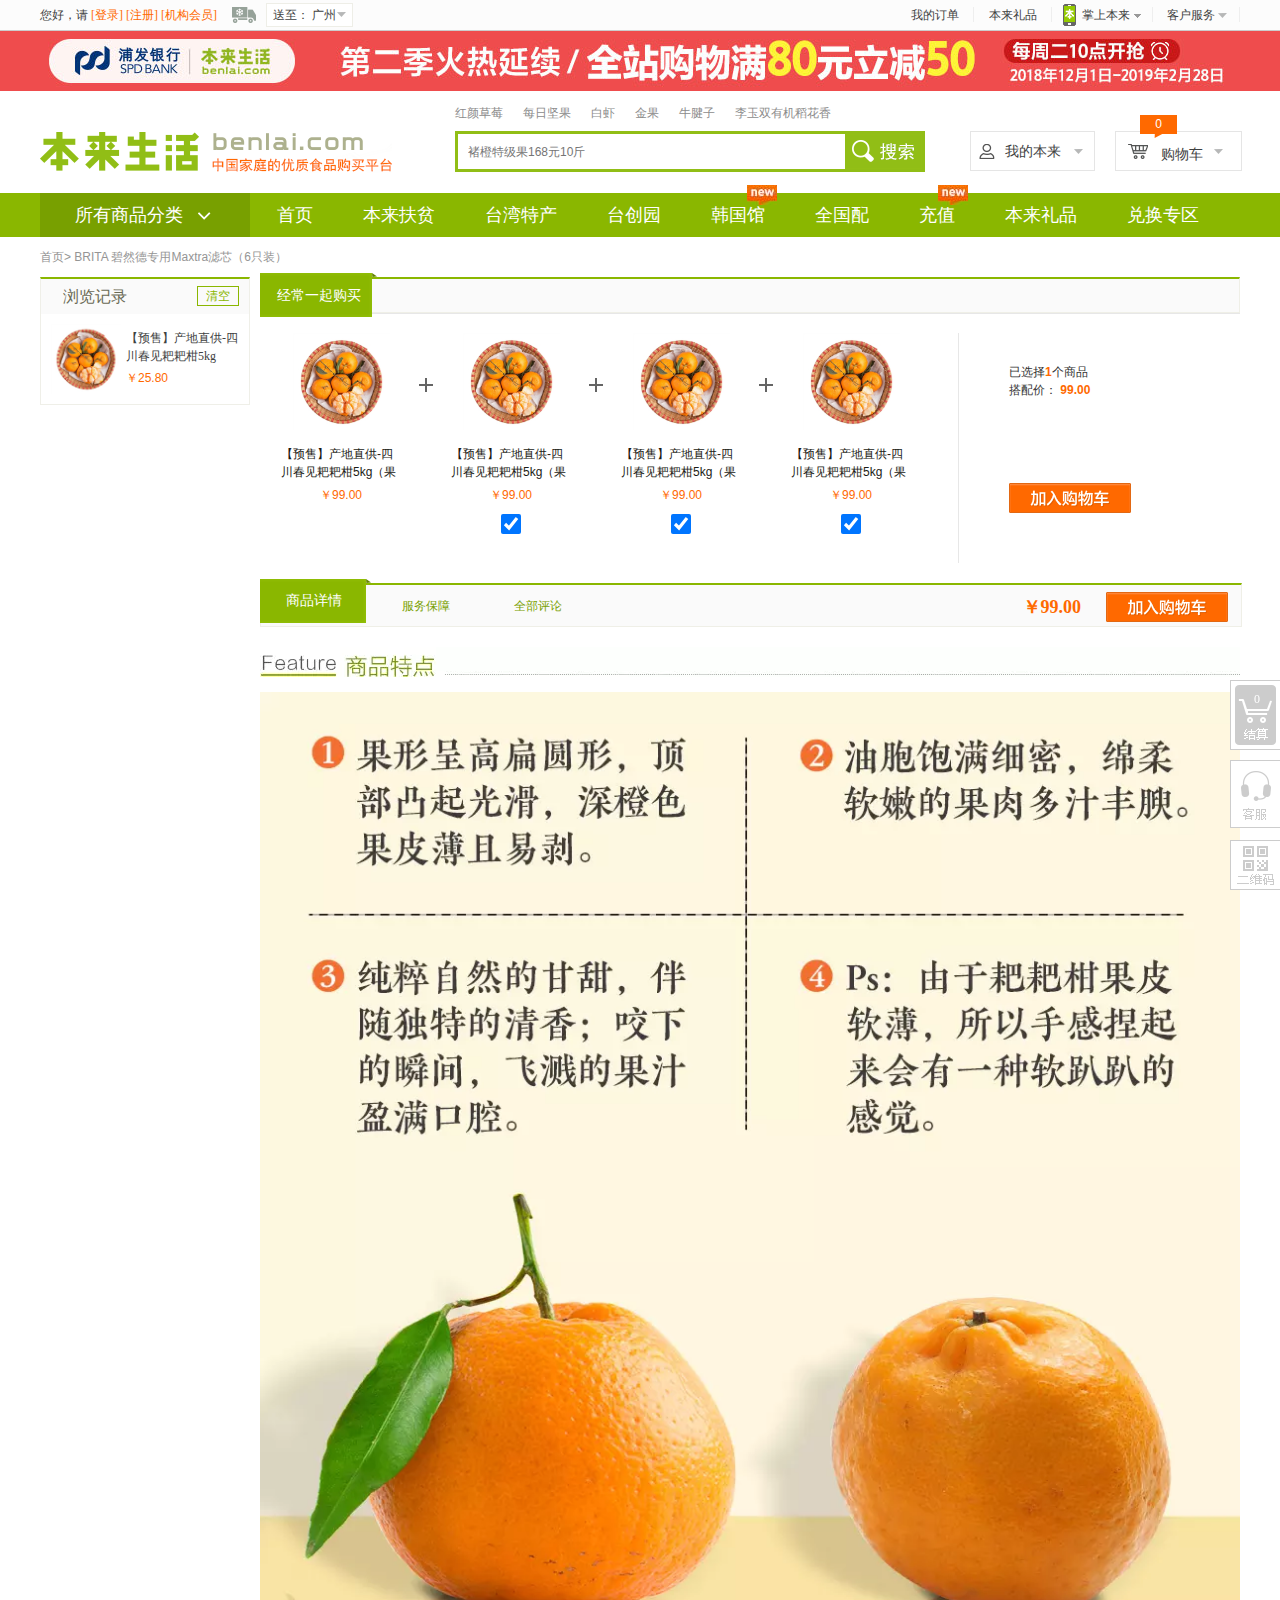
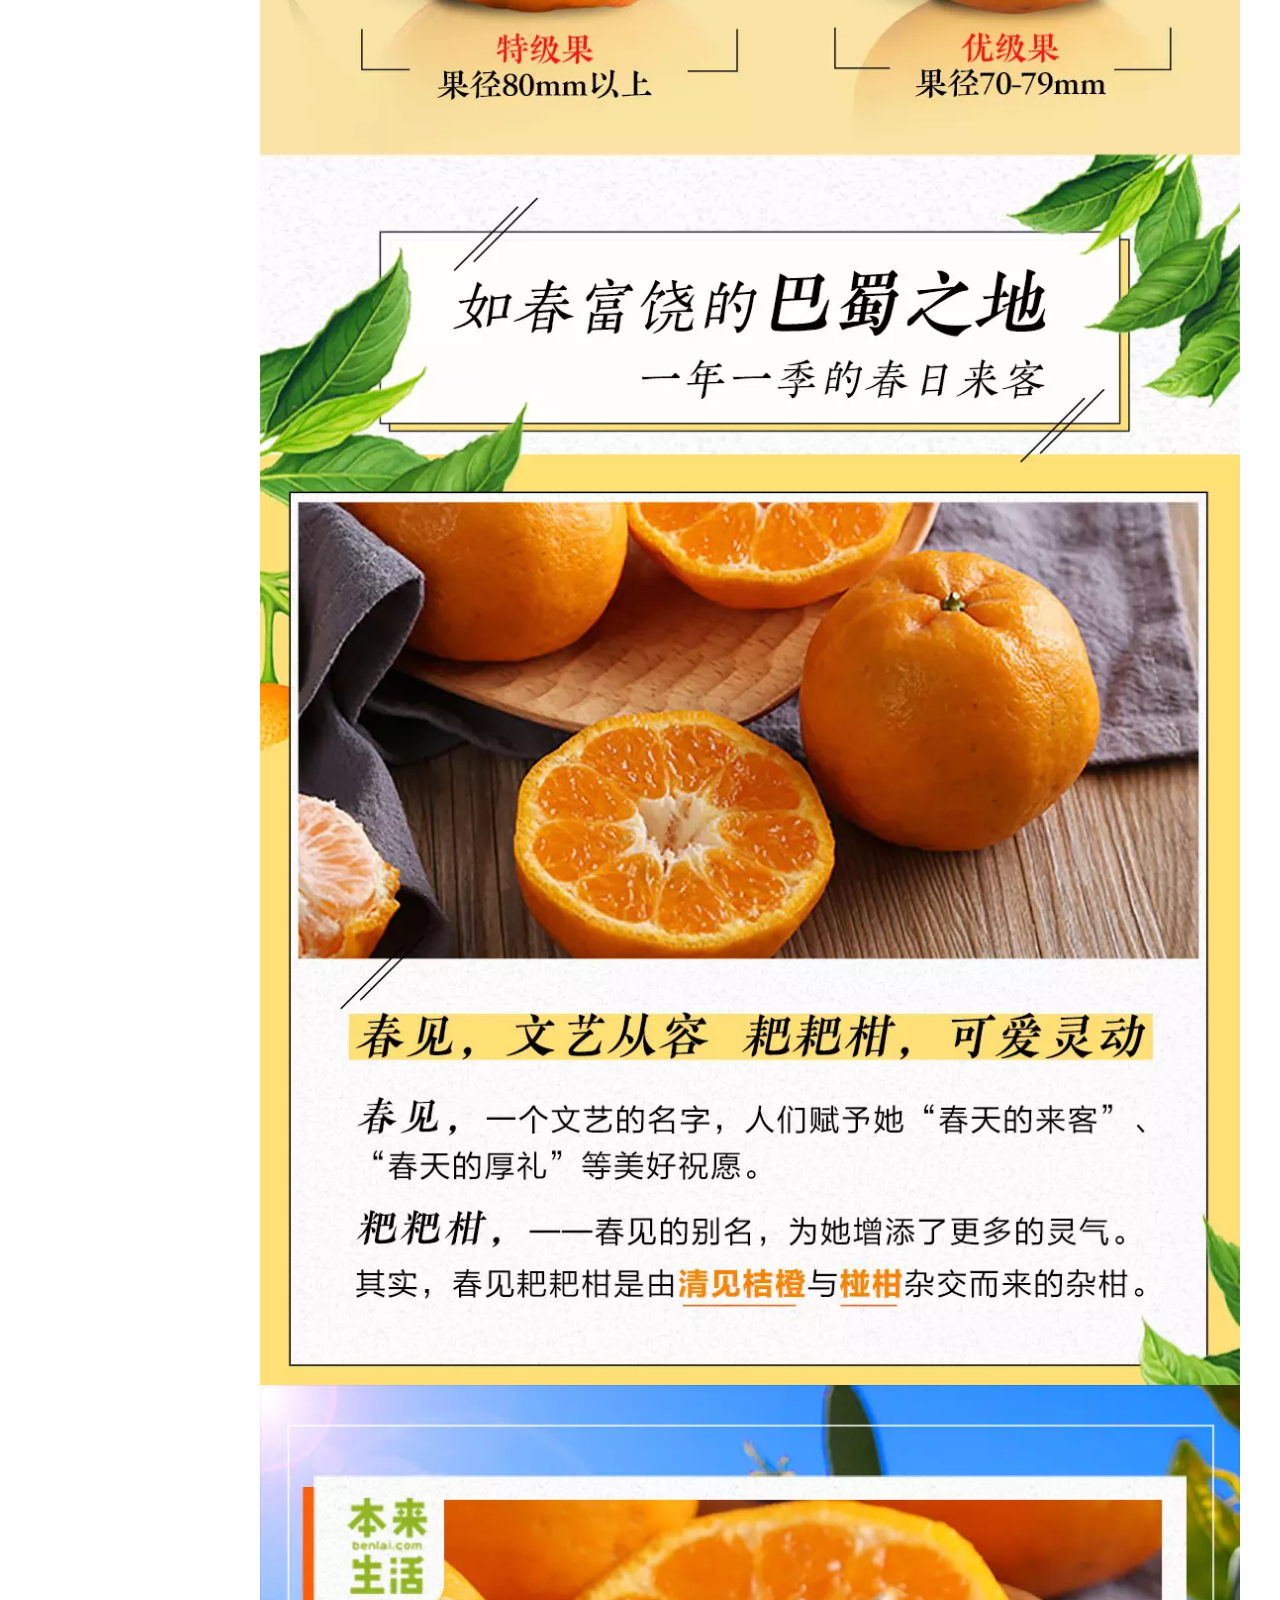
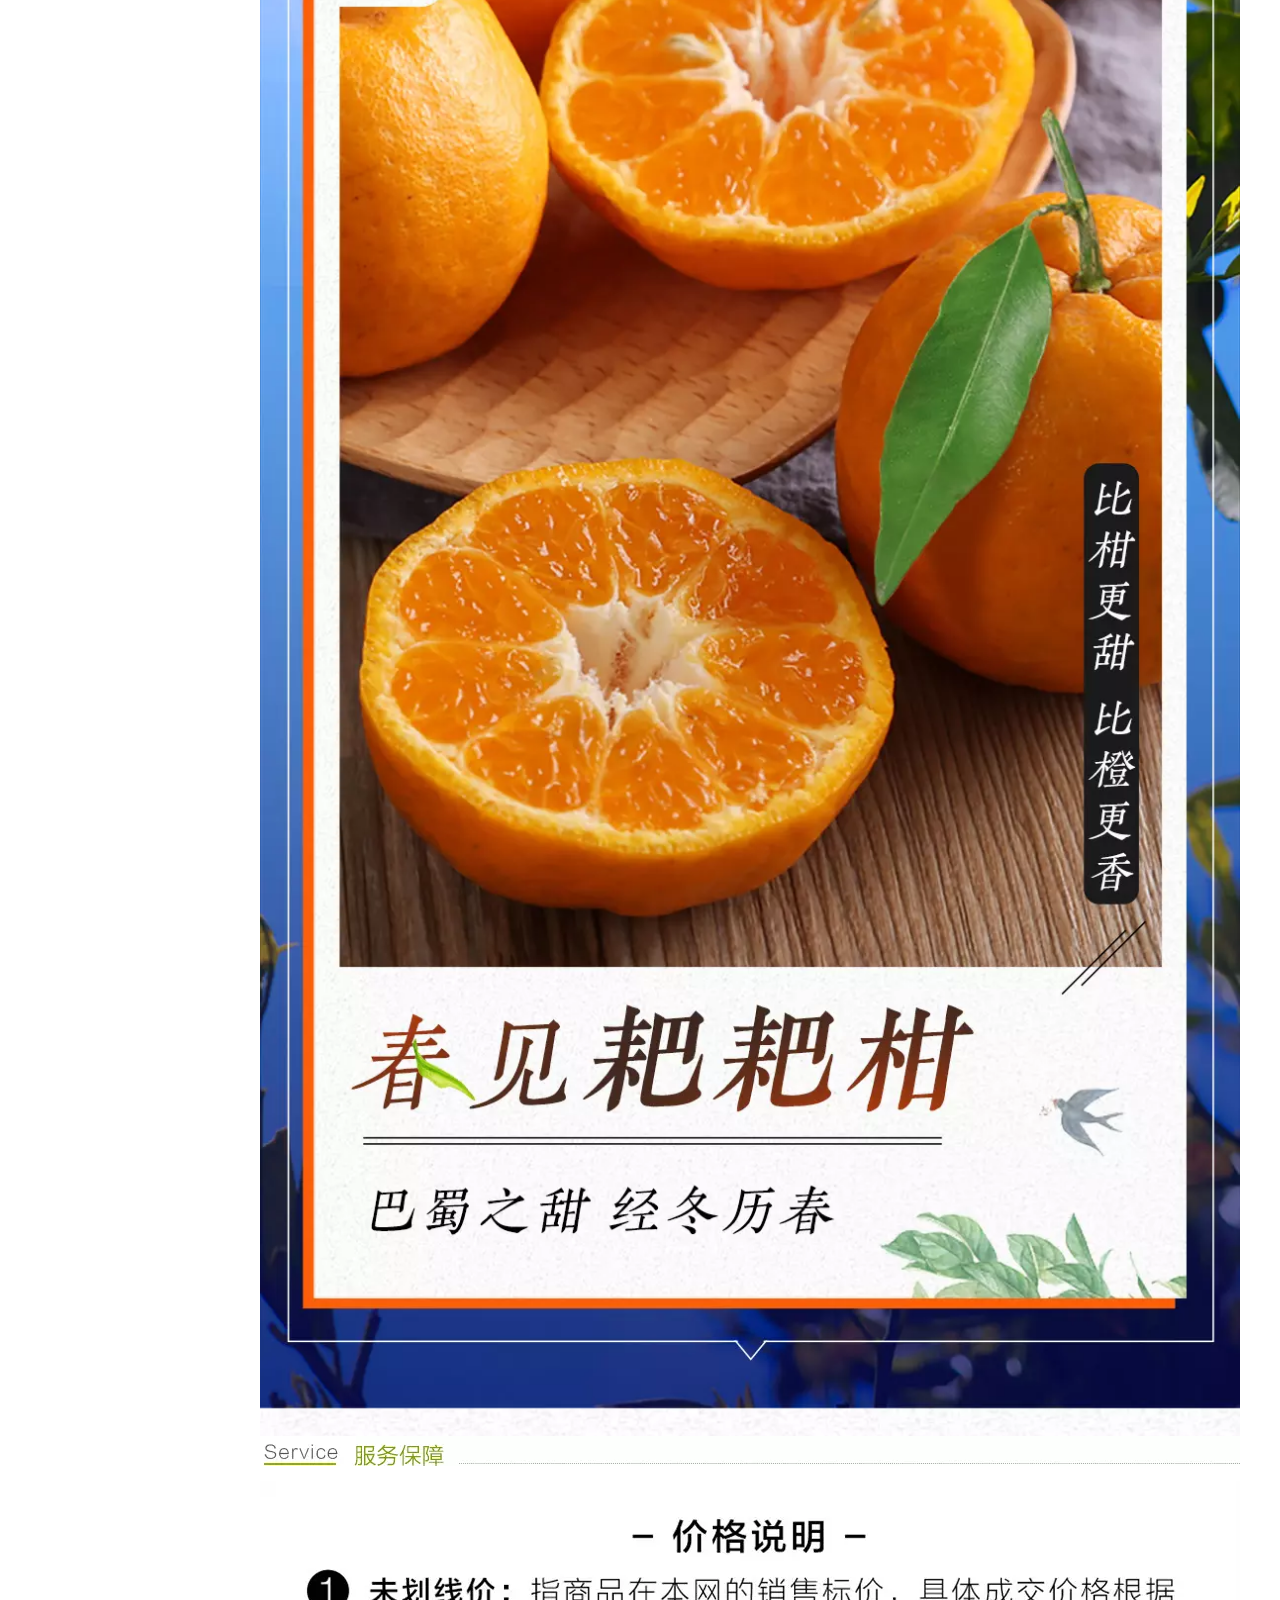
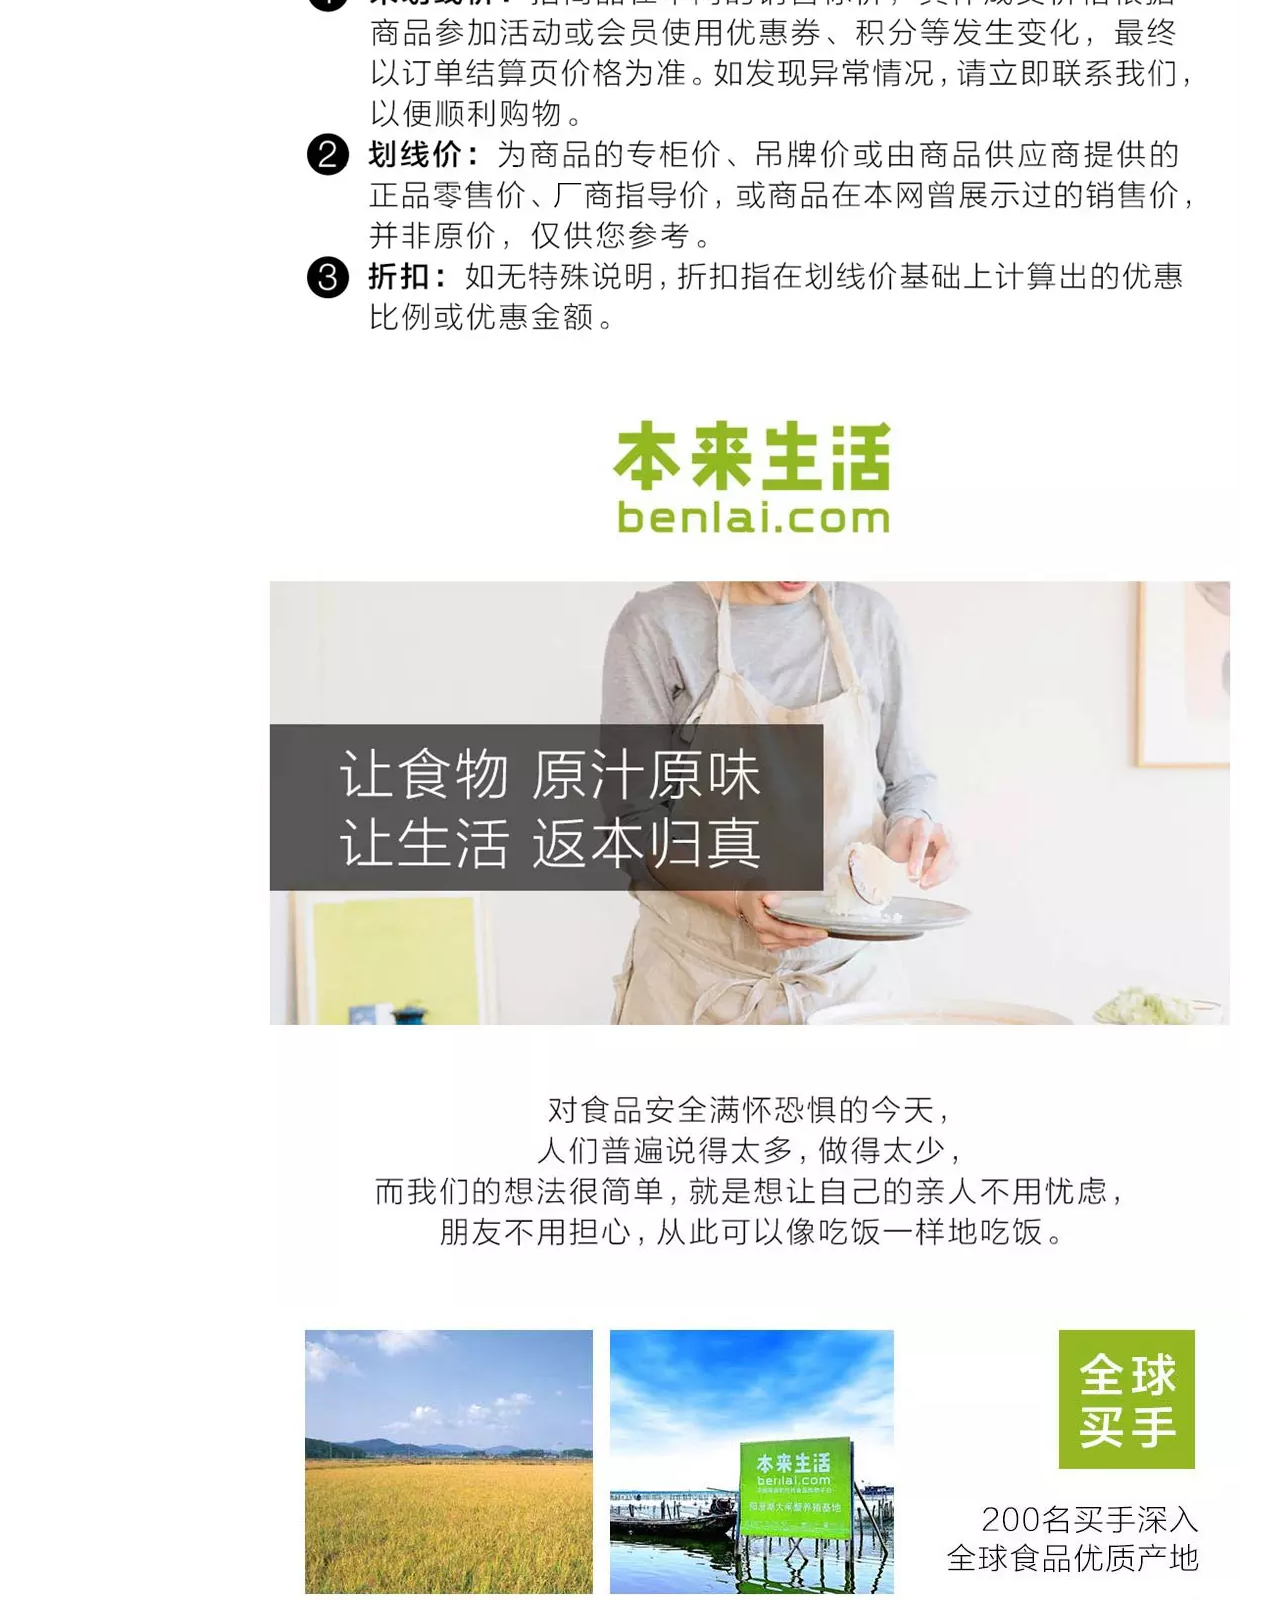
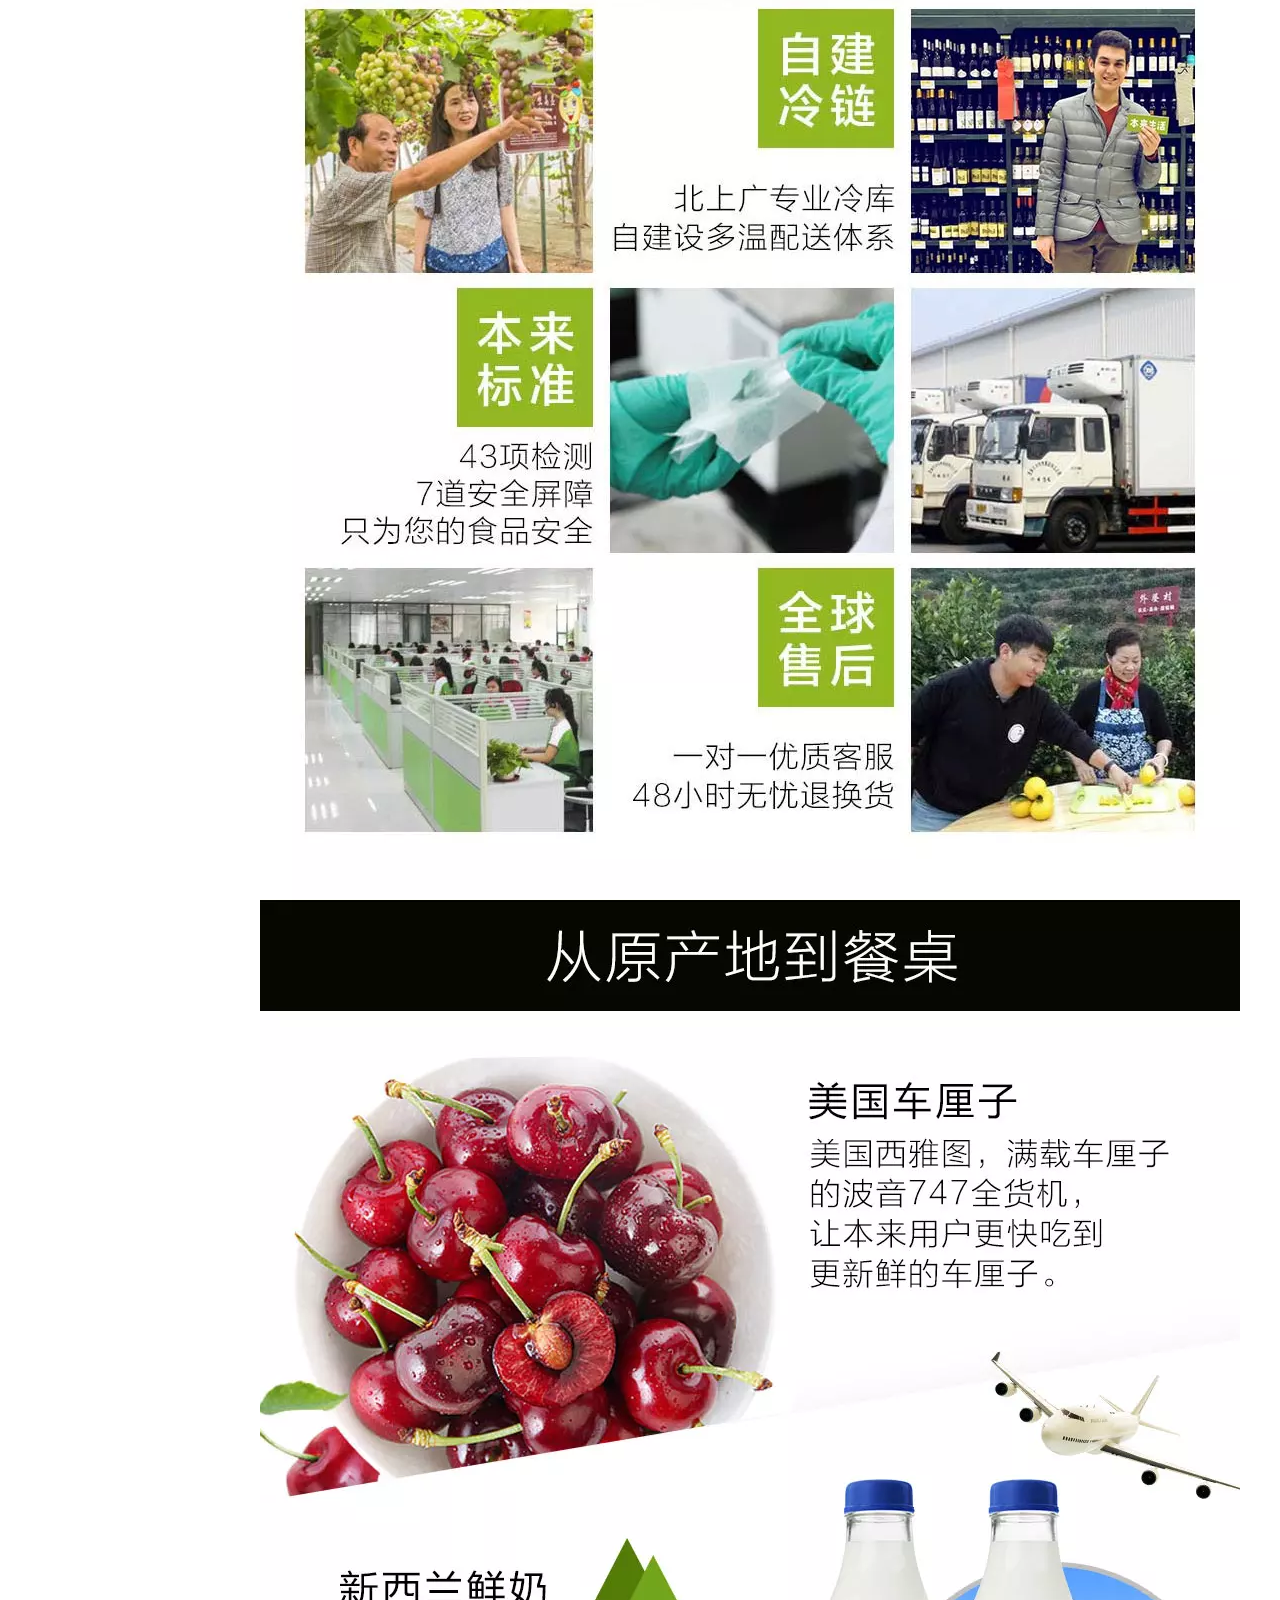
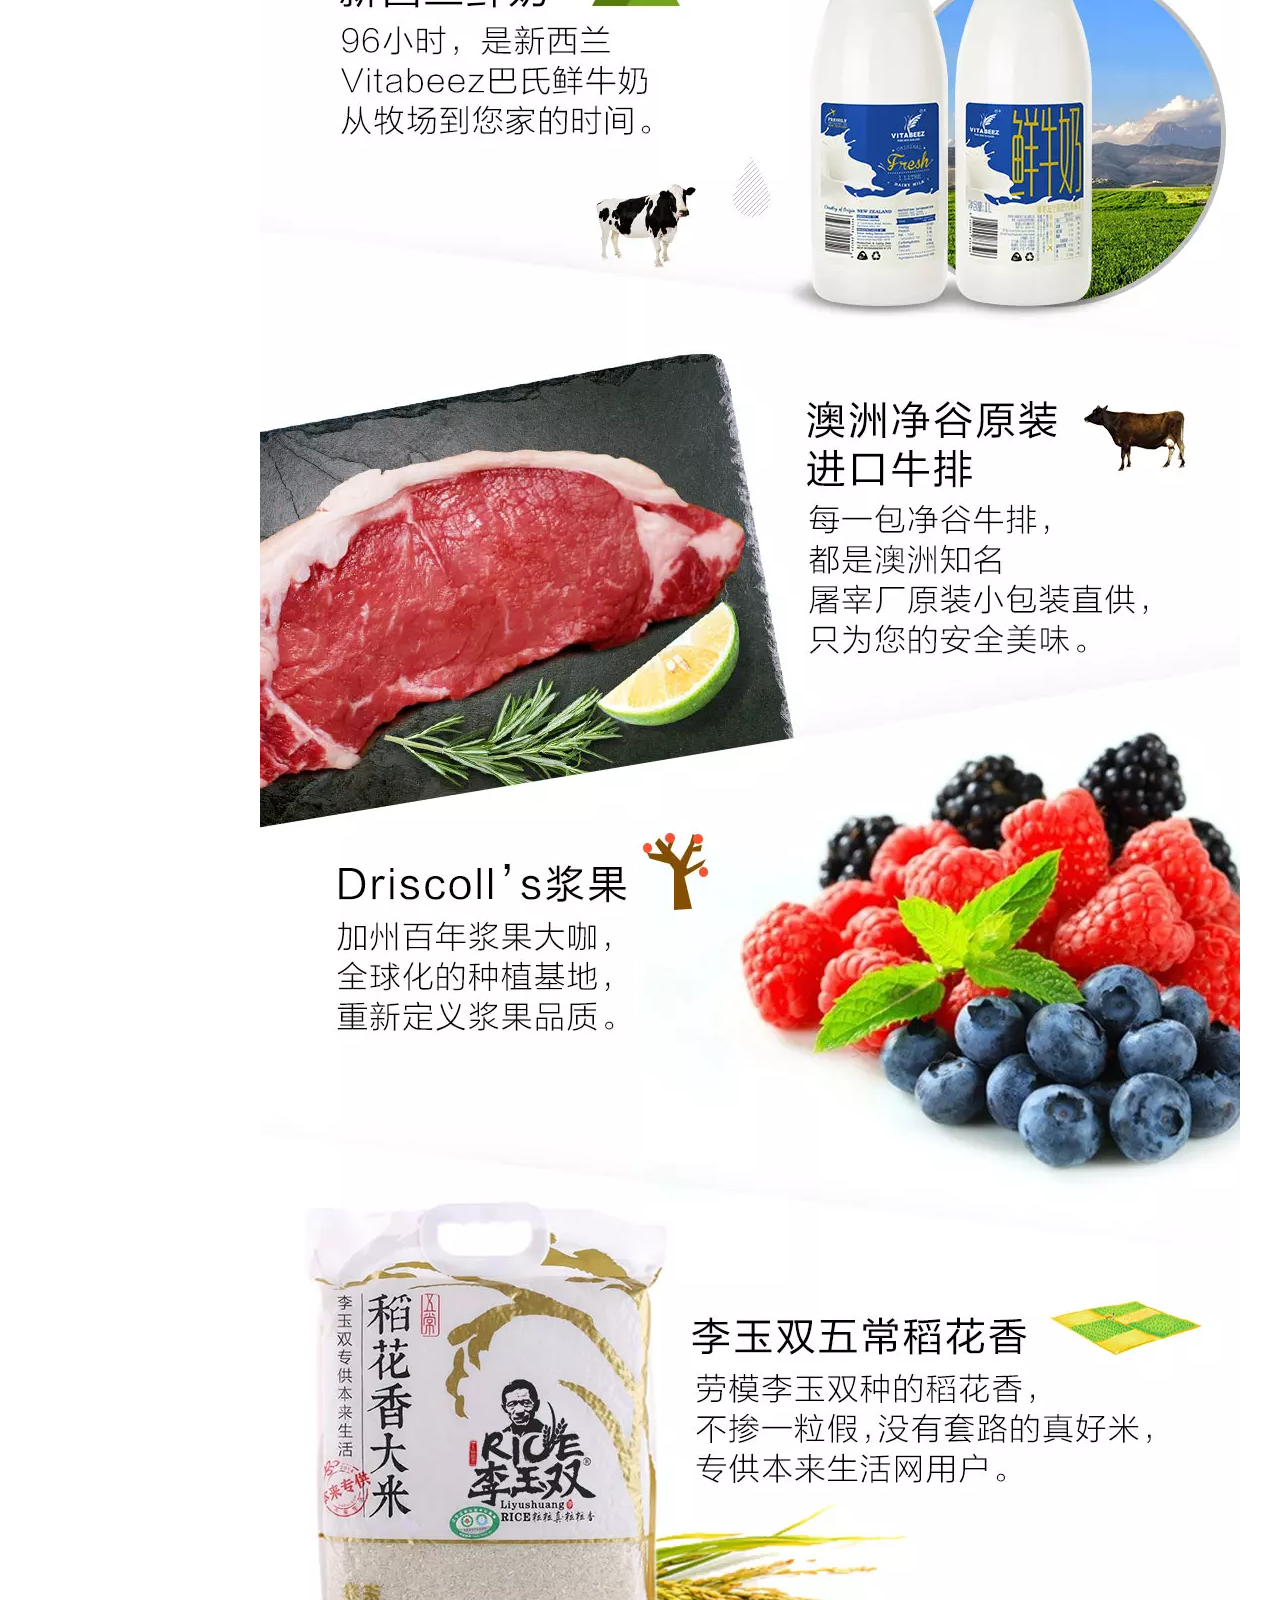
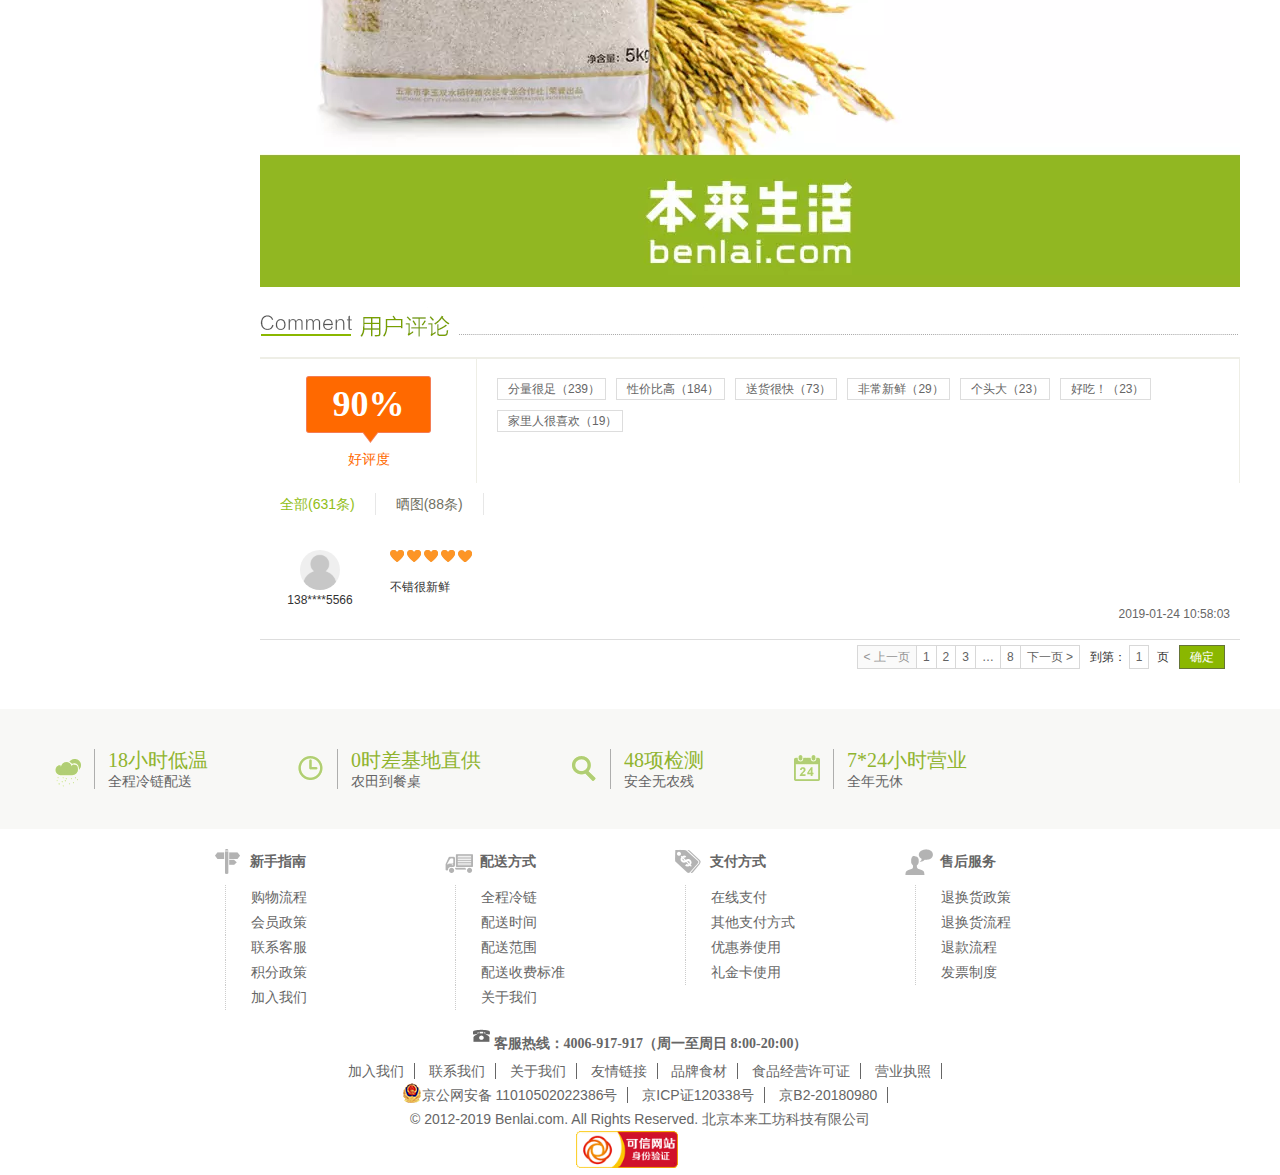
<file: src/html/details.html>
<!DOCTYPE html>
<html lang="en">
<head>
    <meta charset="UTF-8">
    <meta name="viewport" content="width=device-width, initial-scale=1.0">
    <meta http-equiv="X-UA-Compatible" content="ie=edge">
    <title>详情页</title>
    <link rel="stylesheet" href="../css/base.css">
    <link rel="stylesheet" href="../css/common.css">
    <link rel="stylesheet" href="../css/details.css">
    <link rel="stylesheet" href="../css/details02.css">
    <script src="../js/common.js"></script>
    <script src="../js/jquery-1.10.1.min.js"></script>
    <script src="../js/CommonPart.js"></script>
    <script src="../js/jquery.cookie.js"></script>
    <script src="../js/details.js"></script>
    <script src="../js/details02.js"></script>
    <script type="text/javascript">



        window.onload = function(){
         
        
              MagnifierF("MagnifierWrap2");
                 
        }
        </script>
</head>
<body>
    <!-- 详情页 -->
    <div id="benlai">
        <!-- 头部 开始 -->
        <div class="header header2" id="headerView">
            <div class="head_top">
                <div class="container">
                    <div class="login" id="welcome_login">
                        您好，请
                        <a href="login.html">[登录]</a>
                        <a href="interface.html">[注册]</a>
                        <a href="javascript:;">[机构会员]</a>
                    </div>
                    <div class="head_city" id="local">
                        <a href="javascript:;">
                            送至：
                            <font id="deliveryName">广州</font>
                        </a>
                    </div>
                    <div class="head_menu">
                        <ul>
                            <li>
                                <div class="menu_word">
                                    <a href="shoppingCart.html">我的订单</a>
                                </div>
                            </li>
                            <li>
                                <div class="menu_word">
                                    <a href="javascript:;">本来礼品</a>
                                </div>
                            </li>
                            <li>
                                <div class="towcode">
                                    <dl>
                                        <dt>
                                            <a href="javascript:;">掌上本来</a>
                                            <div class="head_bg"></div>
                                        </dt>
                                        <dd>
                                            <img src="../img/head/App_QR_Code_3de39ad3.png" alt="">
                                            <p>扫描下载客户端</p>
                                        </dd>
                                    </dl>
                                </div>
                            </li>
                            <li>
                                <div class="head_service">
                                    <dl>
                                        <dt>
                                            <a href="javascript:;">客户服务</a>
                                            <div class="head_bg"></div>
                                        </dt>
                                        <dd>
                                            <p><a href="javascript:;">在线客服</a></p>
                                            <p><a href="javascript:;">联系客服</a></p>
                                            <p><a href="javascript:;">销售热线</a></p>
                                            <p><a href="javascript:;">帮助中心</a></p>
                                        </dd>
                                    </dl>
                                </div>
                            </li>
                        </ul>
                    </div>
                </div>
            </div>
            <div class="head_top_bar">
                <a href="javascript:;"></a>
                <a href="javascript:;"></a>
                <a href="javascript:;"></a>
            </div>
            <div class="head_logo_box">
                <div class="container">
                    <div class="fl">
                        <h1>
                            <a href="javascript:;">
                                <img src="../img/head/n_logo_b20f2ffe.gif" alt="">
                            </a>
                        </h1>
                    </div>
                    <!-- 购物车 开始 -->
                    <div class="head_buy fr">
                        <dl>
                            <dt>
                                <div id="HeadCartcount" class="buy_quantity">0</div>
                                <a href="shoppingCart.html">
                                    <s></s>购物车
                                </a>
                            </dt>
                            <dd></dd>
                        </dl>
                    </div>
                    <!-- 购物车 结束 -->
                    <!-- 我的本来 开始 -->       
                    <div class="head_my fr">
                        <dl id="dtIsNoLogin">
                            <dt>
                                <a href="javascript:;">
                                    <s></s>我的本来
                                </a>
                            </dt>
                            <dd></dd>
                        </dl>
                    </div>
                    <!-- 我的本来 结束 -->
                    <!-- 搜索 开始 -->
                    <div class="head_search fr">
                        <div class="search_box">
                            <!-- <input type="text" benlai-id="searchkeyword" filter="off" value="红颜草莓99元3盒"> -->
                            <input type="text" benlai-id="searchkeyword" class="fl" placeholder="褚橙特级果168元10斤">
                            <a href="javascript:;" id="btnsearch" class="fl"></a>
                        </div>
                        <div class="search_word">
                            <span>
                                <a href="javascript:;">红颜草莓</a>
                            </span>
                            <span>
                                <a href="javascript:;">每日坚果</a>
                            </span>
                            <span>
                                <a href="javascript:;">白虾</a>
                            </span>
                            <span>
                                <a href="javascript:;">金果</a>
                            </span>
                            <span>
                                <a href="javascript:;">牛腱子</a>
                            </span>
                            <span>
                                <a href="javascript:;">李玉双有机稻花香</a>
                            </span>
                        </div>
                    </div>
                    <!-- 搜索 结束 -->
                </div>
                <div class="head_menu_bg fl">
                    <div class="container">
                        <div class="head_menu_all_OnlineCategory fl">
                            <div class="tit_all fl">
                                <a href="javascript:;">所有商品分类</a>
                            </div>
                            <div class="tit_sort" style="display: none">
                                <dl>
                                    <dt class="sort_bg01">
                                        <a href="javascript:;">镇店之宝</a>
                                    </dt>
                                    <dd>
                                        <div class="memu_list">
                                            <ul>
                                                <li>
                                                    <div class="list_l">
                                                        <a href="javascript:;">本来推荐</a>
                                                    </div>
                                                    <div class="list_r fl">
                                                        <em><a href="javascript:;" title="佳沛奇异果">佳沛奇异果</a></em>
                                                        <em><a href="javascript:;" title="鲜奶宅配">鲜奶宅配</a></em>
                                                        <em><a href="javascript:;" title="每日鲜">每日鲜</a></em>
                                                        <em><a href="javascript:;" title="冰淇淋">冰淇淋</a></em>
                                                        <em><a href="javascript:;" title="李玉双大米">李玉双大米</a></em>
                                                        <em><a href="javascript:;" title="莓果缤纷">莓果缤纷</a></em>
                                                        <em><a href="javascript:;" title="原装进口果汁">原装进口果汁</a></em>
                                                        <em><a href="javascript:;" title="新西兰水">新西兰水</a></em>
                                                        <em><a href="javascript:;" title="每日坚果">每日坚果</a></em>
                                                        <em><a href="javascript:;" title="厄瓜多尔白虾">厄瓜多尔白虾</a></em>
                                                        <em style="border-right: none"><a href="javascript:;" title="椰青">椰青</a></em>
                                                    </div>
                                                </li>
                                                <li>
                                                    <div class="list_l">
                                                        <a href="javascript:;">有机食材</a>
                                                    </div>
                                                    <div class="list_r fl">
                                                        <em><a href="javascript:;" title="有机精选">有机精选</a></em>
                                                        <em><a href="javascript:;" title="有机杂粮">有机杂粮</a></em>
                                                        <em><a href="javascript:;" title="有机蔬菜">有机蔬菜</a></em>
                                                        <em><a href="javascript:;" title="有机面点">有机面点</a></em>
                                                        <em><a href="javascript:;" title="有机肉禽">有机肉禽</a></em>
                                                        <em style="border-right: none"><a href="javascript:;" title="有机干货">有机干货</a></em> 
                                                    </div>
                                                </li>
                                                <li>
                                                    <div class="list_l">
                                                        <a href="javascript:;">料理之味</a>
                                                    </div>
                                                    <div class="list_r fl">
                                                        <em><a href="javascript:;" title="麻辣香锅">麻辣香锅</a></em>
                                                        <em><a href="javascript:;" title="糖醋排骨">糖醋排骨</a></em>
                                                        <em><a href="javascript:;" title="寿喜锅">寿喜锅</a></em>
                                                        <em><a href="javascript:;" title="冬荫功">冬荫功</a></em>
                                                        <em><a href="javascript:;" title="烛光晚餐">烛光晚餐</a></em>
                                                        <em><a href="javascript:;" title="低卡纤体">低卡纤体</a></em>
                                                        <em><a href="javascript:;" title="烘培甜品">烘培甜品</a></em>
                                                        <em><a href="javascript:;" title="周末Brunch">周末Brunch</a></em>
                                                        <em><a href="javascript:;" title="中式家宴">中式家宴</a></em>
                                                        <em><a href="javascript:;" title="婴儿辅食">婴儿辅食</a></em>
                                                        <em><a href="javascript:;" title="儿童早餐">儿童早餐</a></em>
                                                        <em style="border-right: none"><a href="javascript:;" title="快手意面">快手意面</a></em>
                                                    </div>
                                                </li>
                                            </ul>
                                        </div>
                                    </dd>
                                </dl>
                                <dl>
                                    <dt class="sort_bg02">
                                        <a href="javascript:;">水果</a>
                                    </dt>
                                    <dd>
                                        <div class="memu_list">
                                            <ul>
                                                <li>
                                                    <div class="list_l">
                                                        <a href="javascript:;">热门推荐</a>
                                                    </div>
                                                    <div class="list_r fl">
                                                        <em><a href="javascript:;" title="樱桃/车厘子">樱桃/车厘子</a></em>
                                                        <em><a href="javascript:;" title="褚橘">褚橘</a></em>
                                                        <em><a href="javascript:;" title="柑橘柚">柑橘柚</a></em>
                                                        <em><a href="javascript:;" title="佳沛奇异果">佳沛奇异果</a></em>
                                                        <em><a href="javascript:;" title="进口水果">进口水果</a></em>
                                                        <em><a href="javascript:;" title="车油果">车油果</a></em>
                                                        <em style="border-right: none"><a href="javascript:;" title="热带水果">热带水果</a></em>
                                                    </div>
                                                </li>
                                                <li>
                                                    <div class="list_l">
                                                        <a href="javascript:;">精选水果</a>
                                                    </div>
                                                    <div class="list_r fl">
                                                        <em><a href="javascript:;" title="有机精选">菠萝/凤梨</a></em>
                                                        <em><a href="javascript:;" title="有机杂粮">草莓</a></em>
                                                        <em><a href="javascript:;" title="有机蔬菜">橙子</a></em>
                                                        <em><a href="javascript:;" title="有机面点">柑/橘/柚</a></em>
                                                        <em><a href="javascript:;" title="有机肉禽">火龙果</a></em>
                                                        <em><a href="javascript:;" title="有机精选">蓝莓树莓</a></em>
                                                        <em><a href="javascript:;" title="有机杂粮">梨</a></em>
                                                        <em><a href="javascript:;" title="有机蔬菜">榴莲</a></em>
                                                        <em><a href="javascript:;" title="有机面点">龙眼</a></em>
                                                        <em><a href="javascript:;" title="有机肉禽">芒果</a></em>
                                                        <em><a href="javascript:;" title="有机面点">蜜瓜/西瓜</a></em>
                                                        <em><a href="javascript:;" title="有机肉禽">枇杷</a></em>
                                                        <em><a href="javascript:;" title="有机精选">苹果</a></em>
                                                        <em><a href="javascript:;" title="有机杂粮">葡萄/提子</a></em>
                                                        <em><a href="javascript:;" title="有机蔬菜">其他</a></em>
                                                        <em><a href="javascript:;" title="有机面点">奇异果/猕猴桃</a></em>
                                                        <em><a href="javascript:;" title="有机肉禽">香蕉</a></em>
                                                        <em style="border-right: none"><a href="javascript:;" title="椰青">椰青</a></em>
                                                    </div>
                                                </li>
                                                <li>
                                                    <div class="list_l">
                                                        <a href="javascript:;">礼盒/组合</a>
                                                    </div>
                                                    <div class="list_r fl">
                                                        <em><a href="javascript:;" title="麻辣香锅">水果礼盒</a></em>
                                                        <em style="border-right: none"><a href="javascript:;" title="快手意面">原箱水果</a></em>
                                                    </div>
                                                </li>
                                            </ul>
                                        </div>
                                    </dd>
                                </dl>
                                <dl>
                                    <dt class="sort_bg03">
                                        <a href="javascript:;">蔬菜</a>
                                    </dt>
                                    <dd>
                                        <div class="memu_list">
                                            <ul>
                                                <li>
                                                    <div class="list_l">
                                                        <a href="javascript:;">热门推荐</a>
                                                    </div>
                                                    <div class="list_r fl">
                                                        <em><a href="javascript:;" title="樱桃/车厘子">有机蔬菜</a></em>
                                                        <em><a href="javascript:;" title="褚橘">地域特色</a></em>
                                                        <em><a href="javascript:;" title="柑橘柚">番茄</a></em>
                                                        <em><a href="javascript:;" title="佳沛奇异果">玉米</a></em>
                                                        <em><a href="javascript:;" title="进口水果">山药</a></em>
                                                        <em><a href="javascript:;" title="车油果">南瓜</a></em>
                                                        <em><a href="javascript:;" title="车油果">笋</a></em>
                                                        <em style="border-right: none"><a href="javascript:;" title="热带水果">红薯</a></em>
                                                    </div>
                                                </li>
                                                <li>
                                                    <div class="list_l">
                                                        <a href="javascript:;">新鲜蔬菜</a>
                                                    </div>
                                                    <div class="list_r fl">
                                                        <em><a href="javascript:;" title="有机精选">叶菜</a></em>
                                                        <em><a href="javascript:;" title="有机杂粮">茄果</a></em>
                                                        <em><a href="javascript:;" title="有机蔬菜">根茎</a></em>
                                                        <em><a href="javascript:;" title="有机面点">菌菇</a></em>
                                                        <em><a href="javascript:;" title="有机肉禽">豆制品</a></em>
                                                        <em style="border-right: none"><a href="javascript:;" title="葱姜蒜">葱姜蒜</a></em>
                                                    </div>
                                                </li>
                                                <li>
                                                    <div class="list_l">
                                                        <a href="javascript:;">礼盒/宅配</a>
                                                    </div>
                                                    <div class="list_r fl">
                                                        <em style="border-right: none"><a href="javascript:;" title="快手意面">蔬菜礼盒</a></em>
                                                    </div>
                                                </li>
                                            </ul>
                                        </div>
                                    </dd>
                                </dl>
                                <dl>
                                    <dt class="sort_bg04">
                                        <a href="javascript:;">肉禽蛋品</a>
                                    </dt>
                                    <dd>
                                        <div class="memu_list">
                                            <ul>
                                                <li>
                                                    <div class="list_l">
                                                        <a href="javascript:;">热门推荐</a>
                                                    </div>
                                                    <div class="list_r fl">
                                                        <em><a href="javascript:;" title="樱桃/车厘子">安格斯牛肉</a></em>
                                                        <em><a href="javascript:;" title="褚橘">家佳康猪肉</a></em>
                                                        
                                                        <em style="border-right: none"><a href="javascript:;" title="热带水果">有机肉禽</a></em>
                                                    </div>
                                                </li>
                                                <li>
                                                    <div class="list_l">
                                                        <a href="javascript:;">牛羊</a>
                                                    </div>
                                                    <div class="list_r fl">
                                                        <em><a href="javascript:;" title="有机精选">肥牛片</a></em>
                                                        <em><a href="javascript:;" title="有机杂粮">国产牛排</a></em>
                                                        <em><a href="javascript:;" title="有机蔬菜">国产牛肉</a></em>
                                                        <em><a href="javascript:;" title="有机面点">进口牛排</a></em>
                                                        <em><a href="javascript:;" title="有机肉禽">进口牛肉</a></em>
                                                        <em><a href="javascript:;" title="有机精选">牛腱</a></em>
                                                        <em><a href="javascript:;" title="有机杂粮">牛腩</a></em>
                                                        <em><a href="javascript:;" title="有机蔬菜">牛尾</a></em>
                                                        <em><a href="javascript:;" title="有机面点">其他</a></em>
                                
                                                        <em style="border-right: none"><a href="javascript:;" title="葱姜蒜">羊肉</a></em>
                                                    </div>
                                                </li>
                                                <li>
                                                    <div class="list_l">
                                                        <a href="javascript:;">禽类</a>
                                                    </div>
                                                    <div class="list_r fl">
                                                        <em><a href="javascript:;" title="有机精选">鸡翅鸡腿</a></em>
                                                        <em><a href="javascript:;" title="有机杂粮">鸡胸肉</a></em>
                                                        <em><a href="javascript:;" title="有机蔬菜">老鸽</a></em>
                                                        <em><a href="javascript:;" title="有机面点">老母鸡</a></em>
                                                        <em><a href="javascript:;" title="有机肉禽">乳鸽</a></em>
                                                        <em><a href="javascript:;" title="有机精选">童子鸡</a></em>
                                                        <em><a href="javascript:;" title="有机杂粮">乌鸡</a></em>
                                                        <em><a href="javascript:;" title="有机蔬菜">整鸡</a></em>
                                                        <em><a href="javascript:;" title="有机面点">整鸭</a></em>
                                                        <em><a href="javascript:;" title="有机面点">其他</a></em>
                                                        <em style="border-right: none"><a href="javascript:;" title="快手意面">分割禽</a></em>
                                                    </div>
                                                </li>
                                                <li>
                                                    <div class="list_l">
                                                        <a href="javascript:;">猪肉</a>
                                                    </div>
                                                    <div class="list_r fl">
                                                        <em><a href="javascript:;" title="有机精选">黑毛猪</a></em>
                                                        <em><a href="javascript:;" title="有机杂粮">家佳康猪肉</a></em>
                                                        <em><a href="javascript:;" title="有机蔬菜">五花肉</a></em>
                                                        <em><a href="javascript:;" title="有机面点">猪肋排</a></em> 
                                                        <em><a href="javascript:;" title="有机面点">其他</a></em>
                                                        <em style="border-right: none"><a href="javascript:;" title="快手意面">进口猪肉</a></em>
                                                    </div>
                                                </li>
                                                <li>
                                                    <div class="list_l">
                                                        <a href="javascript:;">肉制品</a>
                                                    </div>
                                                    <div class="list_r fl">
                                                        <em><a href="javascript:;" title="有机精选">半成品/即食</a></em>
                                                        <em><a href="javascript:;" title="有机杂粮">火腿培根</a></em>
                                                        <em><a href="javascript:;" title="有机蔬菜">肉糜肉馅</a></em>
                                                        <em><a href="javascript:;" title="有机面点">肉丸肉串</a></em>
                                                        <em style="border-right: none"><a href="javascript:;" title="快手意面">腌肉腊肉</a></em>
                                                    </div>
                                                </li>
                                                <li>
                                                    <div class="list_l">
                                                        <a href="javascript:;">蛋类</a>
                                                    </div>
                                                    <div class="list_r fl">
                                                        <em><a href="javascript:;" title="有机精选">鹌鹑蛋/鸽蛋</a></em>
                                                        <em><a href="javascript:;" title="有机杂粮">鸡蛋</a></em>
                                                        <em style="border-right: none"><a href="javascript:;" title="快手意面">咸鸭蛋/松花蛋</a></em>
                                                    </div>
                                                </li>
                                                <li>
                                                    <div class="list_l">
                                                        <a href="javascript:;">礼盒/组合</a>
                                                    </div>
                                                    <div class="list_r fl">
                                                        <em style="border-right: none"><a href="javascript:;" title="快手意面">礼盒</a></em>
                                                    </div>
                                                </li>
                                            </ul>
                                        </div>
                                    </dd>
                                </dl>
                                <dl>
                                    <dt class="sort_bg05">
                                        <a href="javascript:;">水产海鲜</a>
                                    </dt>
                                    <dd>
                                        <div class="memu_list">
                                            <ul>
                                                <li>
                                                    <div class="list_l">
                                                        <a href="javascript:;">热门推荐</a>
                                                    </div>
                                                    <div class="list_r fl">
                                                        <em><a href="javascript:;" title="樱桃/车厘子">厄瓜多尔白虾</a></em>
                                                        <em><a href="javascript:;" title="褚橘">翡翠生虾仁</a></em>
                                                        <em><a href="javascript:;" title="樱桃/车厘子">日料刺身</a></em>
                                                        <em><a href="javascript:;" title="褚橘">三都港</a></em>
                                                        <em><a href="javascript:;" title="樱桃/车厘子">新西兰青口贝</a></em>
                                                        <em style="border-right: none"><a href="javascript:;" title="热带水果">舟山海鲜</a></em>
                                                    </div>
                                                </li>
                                                <li>
                                                    <div class="list_l">
                                                        <a href="javascript:;">鱼</a>
                                                    </div>
                                                    <div class="list_r fl">
                                                        <em><a href="javascript:;" title="有机精选">带鱼</a></em>
                                                        <em><a href="javascript:;" title="有机杂粮">黄鱼</a></em>
                                                        <em><a href="javascript:;" title="有机蔬菜">鳕鱼</a></em>
                                                        <em><a href="javascript:;" title="有机面点">三文鱼</a></em>
                                                        <em><a href="javascript:;" title="有机肉禽">河鱼</a></em>
                                                        <em><a href="javascript:;" title="有机精选">淡水鱼</a></em>
                                                        <em><a href="javascript:;" title="有机杂粮">海鱼</a></em>
                                                        <em style="border-right: none"><a href="javascript:;" title="葱姜蒜">其他</a></em>
                                                    </div>
                                                </li>
                                                <li>
                                                    <div class="list_l">
                                                        <a href="javascript:;">虾</a>
                                                    </div>
                                                    <div class="list_r fl">
                                                        <em><a href="javascript:;" title="有机精选">白虾</a></em>
                                                        <em><a href="javascript:;" title="有机杂粮">北极虾</a></em>
                                                        <em><a href="javascript:;" title="有机蔬菜">红虾</a></em>
                                                        <em><a href="javascript:;" title="有机面点">虎虾</a></em>
                                                        <em><a href="javascript:;" title="有机肉禽">龙虾</a></em>
                                                        <em><a href="javascript:;" title="有机精选">虾仁</a></em>
                                                        <em style="border-right: none"><a href="javascript:;" title="快手意面">其他</a></em>
                                                    </div>
                                                </li>
                                                <li>
                                                    <div class="list_l">
                                                        <a href="javascript:;">软足类</a>
                                                    </div>
                                                    <div class="list_r fl">
                                                        <em style="border-right: none"><a href="javascript:;" title="快手意面">八爪鱼</a></em>
                                                    </div>
                                                </li>
                                                <li>
                                                    <div class="list_l">
                                                        <a href="javascript:;">海产干货</a>
                                                    </div>
                                                    <div class="list_r fl">
                                                        <em><a href="javascript:;" title="有机精选">干货</a></em>
                                                        <em><a href="javascript:;" title="有机杂粮">海参</a></em>
                                                        <em><a href="javascript:;" title="有机蔬菜">海带紫菜</a></em>
                                                        <em><a href="javascript:;" title="有机面点">扇贝</a></em>
                                                        <em><a href="javascript:;" title="有机面点">丸子</a></em>
                                                        <em style="border-right: none"><a href="javascript:;" title="快手意面">海蜇</a></em>
                                                    </div>
                                                </li>
                                                <li>
                                                    <div class="list_l">
                                                        <a href="javascript:;">礼盒/组合</a>
                                                    </div>
                                                    <div class="list_r fl">
                                                        <em style="border-right: none"><a href="javascript:;" title="快手意面">海鲜礼盒</a></em>
                                                    </div>
                                                </li>
                                                <li>
                                                    <div class="list_l">
                                                        <a href="javascript:;">大闸蟹</a>
                                                    </div>
                                                    <div class="list_r fl">
                                                        <em style="border-right: none"><a href="javascript:;" title="快手意面">大闸蟹</a></em>
                                                    </div>
                                                </li>
                                                <li>
                                                    <div class="list_l">
                                                        <a href="javascript:;">蟹贝</a>
                                                    </div>
                                                    <div class="list_r fl">
                                                        <em><a href="javascript:;" title="有机精选">鲍鱼</a></em>
                                                        <em><a href="javascript:;" title="有机杂粮">海蟹/帝王蟹</a></em>
                                                        <em><a href="javascript:;" title="有机蔬菜">青口贝</a></em>
                                                        <em><a href="javascript:;" title="有机面点">扇贝</a></em>
                                                        <em style="border-right: none"><a href="javascript:;" title="快手意面">其他</a></em>
                                                    </div>
                                                </li>
                                            </ul>
                                        </div>
                                    </dd>
                                </dl>
                                <dl>
                                    <dt class="sort_bg06">
                                        <a href="javascript:;">熟食面点</a>
                                    </dt>
                                    <dd>
                                        <div class="memu_list">
                                            <ul>
                                                <li>
                                                    <div class="list_l">
                                                        <a href="javascript:;">热门推荐</a>
                                                    </div>
                                                    <div class="list_r fl">
                                                        <em><a href="javascript:;" title="樱桃/车厘子">粽子</a></em>
                                                        <em><a href="javascript:;" title="褚橘">小龙虾</a></em>
                                                        <em><a href="javascript:;" title="樱桃/车厘子">广州酒家</a></em>
                                                        <em><a href="javascript:;" title="褚橘">湾仔码头</a></em>
                                                        <em><a href="javascript:;" title="樱桃/车厘子">缸鸭狗</a></em>
                                                        <em><a href="javascript:;" title="樱桃/车厘子">港式茶点</a></em>
                                                        <em><a href="javascript:;" title="褚橘">功德林</a></em>
                                                        <em><a href="javascript:;" title="樱桃/车厘子">荷美尔</a></em>
                                                        <em><a href="javascript:;" title="褚橘">健康早餐</a></em>
                                                        <em style="border-right: none"><a href="javascript:;" title="热带水果">避风塘</a></em>
                                                    </div>
                                                </li>
                                                <li>
                                                    <div class="list_l">
                                                        <a href="javascript:;">面点</a>
                                                    </div>
                                                    <div class="list_r fl">
                                                        <em><a href="javascript:;" title="有机精选">包子/汤包</a></em>
                                                        <em><a href="javascript:;" title="有机杂粮">飞饼/薯饼</a></em>
                                                        <em><a href="javascript:;" title="有机蔬菜">鳕鱼</a></em>
                                                        <em><a href="javascript:;" title="有机面点">馒头/花卷</a></em>
                                                        <em><a href="javascript:;" title="有机肉禽">面条/拉面</a></em>
                                                        <em><a href="javascript:;" title="有机精选">年糕</a></em>
                                                        <em><a href="javascript:;" title="有机杂粮">其他</a></em>
                                                        <em><a href="javascript:;" title="有机精选">水饺/混沌</a></em>
                                                        <em><a href="javascript:;" title="有机杂粮">汤圆/小圆子</a></em>
                                                        <em style="border-right: none"><a href="javascript:;" title="葱姜蒜">披萨</a></em>
                                                    </div>
                                                </li>
                                                <li>
                                                    <div class="list_l">
                                                        <a href="javascript:;">肉制品</a>
                                                    </div>
                                                    <div class="list_r fl">
                                                        <em><a href="javascript:;" title="有机精选">河鲜海鲜</a></em>
                                                        <em><a href="javascript:;" title="有机杂粮">鸡鸭鹅</a></em>
                                                        <em><a href="javascript:;" title="有机蔬菜">礼品/礼盒</a></em>
                                                        <em><a href="javascript:;" title="有机面点">卤肉</a></em>
                                                        <em><a href="javascript:;" title="有机肉禽">培根火腿</a></em>
                                                        <em><a href="javascript:;" title="有机精选">其他</a></em>
                                                        <em style="border-right: none"><a href="javascript:;" title="快手意面">香肠/腊肠</a></em>
                                                    </div>
                                                </li>
                                                <li>
                                                    <div class="list_l">
                                                        <a href="javascript:;">豆制品/小菜</a>
                                                    </div>
                                                    <div class="list_r fl">
                                                        <em><a href="javascript:;" title="有机精选">其他</a></em>
                                                        <em style="border-right: none"><a href="javascript:;" title="快手意面">素鸡素鸭</a></em>
                                                    </div>
                                                </li>
                                                
                                            </ul>
                                        </div>
                                    </dd>
                                </dl>
                                <dl>
                                    <dt class="sort_bg07">
                                        <a href="javascript:;">粮油副食</a>
                                    </dt>
                                    <dd>
                                        <div class="memu_list">
                                            <ul>
                                                <li>
                                                    <div class="list_l">
                                                        <a href="javascript:;">热门推荐</a>
                                                    </div>
                                                    <div class="list_r fl">
                                                        <em><a href="javascript:;" title="樱桃/车厘子">煲汤佳配</a></em>
                                                        <em><a href="javascript:;" title="褚橘">橄榄油</a></em>
                                                        <em><a href="javascript:;" title="樱桃/车厘子">李玉双大米</a></em>
                                                        <em><a href="javascript:;" title="褚橘">泰国香米</a></em>
                                                        <em><a href="javascript:;" title="樱桃/车厘子">五常稻花香</a></em>
                                                        <em><a href="javascript:;" title="樱桃/车厘子">有机粮油</a></em>
                                                        <em style="border-right: none"><a href="javascript:;" title="热带水果">营养滋补</a></em>
                                                    </div>
                                                </li>
                                                <li>
                                                    <div class="list_l">
                                                        <a href="javascript:;">米面杂粮</a>
                                                    </div>
                                                    <div class="list_r fl">
                                                        <em><a href="javascript:;" title="有机精选">大米</a></em>
                                                        <em><a href="javascript:;" title="有机杂粮">东南亚香米</a></em>
                                                        <em><a href="javascript:;" title="有机蔬菜">拉面/方便面</a></em>
                                                        <em><a href="javascript:;" title="有机面点">面粉</a></em>
                                                        <em><a href="javascript:;" title="有机肉禽">面条/米粉</a></em>
                                                        <em><a href="javascript:;" title="有机精选">南方大米</a></em>
                                                        <em><a href="javascript:;" title="有机杂粮">其他</a></em>
                                                        <em><a href="javascript:;" title="有机杂粮">意大利面</a></em>
                                                        <em style="border-right: none"><a href="javascript:;" title="葱姜蒜">杂粮</a></em>
                                                    </div>
                                                </li>
                                                <li>
                                                    <div class="list_l">
                                                        <a href="javascript:;">食用油</a>
                                                    </div>
                                                    <div class="list_r fl">
                                                        <em><a href="javascript:;" title="有机精选">菜籽油</a></em>
                                                        <em><a href="javascript:;" title="有机杂粮">大豆油</a></em>
                                                        <em><a href="javascript:;" title="有机蔬菜">橄榄油</a></em>
                                                        <em><a href="javascript:;" title="有机面点">国产油</a></em>
                                                        <em><a href="javascript:;" title="有机肉禽">花生油</a></em>
                                                        <em><a href="javascript:;" title="有机精选">进口油</a></em>
                                                        <em><a href="javascript:;" title="有机面点">葵花油</a></em>
                                                        <em><a href="javascript:;" title="有机肉禽">葡萄籽油</a></em>
                                                        <em><a href="javascript:;" title="有机精选">山茶油</a></em>
                                                        <em style="border-right: none"><a href="javascript:;" title="快手意面">玉米油</a></em>
                                                    </div>
                                                </li>
                                                <li>
                                                    <div class="list_l">
                                                        <a href="javascript:;">调味酱料</a>
                                                    </div>
                                                    <div class="list_r fl">
                                                        <em><a href="javascript:;" title="有机精选">醋/料酒</a></em>
                                                        <em><a href="javascript:;" title="有机杂粮">风味酱</a></em>
                                                        <em><a href="javascript:;" title="有机蔬菜">火锅调料底料</a></em>
                                                        <em><a href="javascript:;" title="有机面点">酱油/香油</a></em>
                                                        <em><a href="javascript:;" title="有机面点">其他</a></em>
                                                        <em><a href="javascript:;" title="有机精选">沙拉酱/果酱</a></em>
                                                        <em><a href="javascript:;" title="有机杂粮">糖盐淀粉</a></em>
                                                        <em><a href="javascript:;" title="有机蔬菜">香辛料</a></em>
                                                        <em style="border-right: none"><a href="javascript:;" title="快手意面">芝麻/花生酱</a></em>
                                                    </div>
                                                </li>
                                                <li>
                                                    <div class="list_l">
                                                        <a href="javascript:;">干货/罐头</a>
                                                    </div>
                                                    <div class="list_r fl">
                                                        <em><a href="javascript:;" title="有机精选">粉丝/腐竹</a></em>
                                                        <em><a href="javascript:;" title="有机杂粮">干菜</a></em>
                                                        <em><a href="javascript:;" title="有机蔬菜">干菌菇</a></em>
                                                        <em><a href="javascript:;" title="有机面点">罐头</a></em>
                                                        <em><a href="javascript:;" title="有机面点">酱菜/腌渍菜</a></em>
                                                        <em><a href="javascript:;" title="有机面点">肉松/鱼松</a></em>
                                                        <em><a href="javascript:;" title="有机面点">银耳/木耳</a></em>
                                                        <em style="border-right: none"><a href="javascript:;" title="快手意面">滋补</a></em>
                                                    </div>
                                                </li>
                                                <li>
                                                    <div class="list_l">
                                                        <a href="javascript:;">礼盒/组合</a>
                                                    </div>
                                                    <div class="list_r fl">
                                                        <em><a href="javascript:;" title="有机面点">干货礼盒</a></em>
                                                        <em><a href="javascript:;" title="有机面点">米/杂粮礼盒</a></em>
                                                        <em style="border-right: none"><a href="javascript:;" title="快手意面">食用油礼盒</a></em>
                                                    </div>
                                                </li>
                                            </ul>
                                        </div>
                                    </dd>
                                </dl>
                                <dl>
                                    <dt class="sort_bg08">
                                        <a href="javascript:;">烘焙乳品</a>
                                    </dt>
                                    <dd>
                                        <div class="memu_list">
                                            <ul>
                                                <li>
                                                    <div class="list_l">
                                                        <a href="javascript:;">热门推荐</a>
                                                    </div>
                                                    <div class="list_r fl">
                                                        <em><a href="javascript:;" title="樱桃/车厘子">鲜奶宅配</a></em>
                                                        <em><a href="javascript:;" title="褚橘">低温酸奶</a></em>
                                                        <em><a href="javascript:;" title="樱桃/车厘子">低温牛奶</a></em>
                                                        <em><a href="javascript:;" title="褚橘">乳酸饮料</a></em>
                                                        <em><a href="javascript:;" title="樱桃/车厘子">常温酸奶</a></em>
                                                        <em><a href="javascript:;" title="樱桃/车厘子">儿童奶</a></em>
                                                        <em><a href="javascript:;" title="樱桃/车厘子">低脂/脱脂奶</a></em>
                                                        <em><a href="javascript:;" title="褚橘">全脂奶</a></em>
                                                        <em><a href="javascript:;" title="樱桃/车厘子">奶粉/酸奶粉</a></em>
                                                        <em><a href="javascript:;" title="褚橘">豆奶</a></em>
                                                        <em><a href="javascript:;" title="樱桃/车厘子">进口牛奶</a></em>
                                                        <em style="border-right: none"><a href="javascript:;" title="热带水果">冰淇淋</a></em>
                                                    </div>
                                                </li>
                                                <li>
                                                    <div class="list_l">
                                                        <a href="javascript:;">品牌推荐</a>
                                                    </div>
                                                    <div class="list_r fl">
                                                        <em><a href="javascript:;" title="有机精选">维必滋</a></em>
                                                        <em><a href="javascript:;" title="有机杂粮">爱氏晨曦</a></em>
                                                        <em><a href="javascript:;" title="有机蔬菜">乐纯</a></em>
                                                        <em><a href="javascript:;" title="有机面点">Delta希腊酸奶</a></em>
                                                        <em><a href="javascript:;" title="有机肉禽">天润</a></em>
                                                        <em><a href="javascript:;" title="有机精选">卡士</a></em>
                                                        <em><a href="javascript:;" title="有机杂粮">优诺</a></em>
                                                        <em><a href="javascript:;" title="有机杂粮">伊利/蒙牛</a></em>
                                                        <em><a href="javascript:;" title="有机面点">安佳</a></em>
                                                        <em><a href="javascript:;" title="有机肉禽">德亚/德运</a></em>
                                                        <em><a href="javascript:;" title="有机精选">百吉福</a></em>
                                                        <em><a href="javascript:;" title="有机杂粮">明治</a></em>
                                                        <em><a href="javascript:;" title="有机杂粮">全味</a></em>
                                                        <em><a href="javascript:;" title="有机杂粮">总统牌</a></em>
                                                        <em><a href="javascript:;" title="有机杂粮">延世</a></em>
                                                        <em style="border-right: none"><a href="javascript:;" title="葱姜蒜">林海雪原</a></em>
                                                    </div>
                                                </li>
                                                <li>
                                                    <div class="list_l">
                                                        <a href="javascript:;">烘培乳品</a>
                                                    </div>
                                                    <div class="list_r fl">
                                                        <em><a href="javascript:;" title="有机精选">贝思客</a></em>
                                                        <em><a href="javascript:;" title="有机杂粮">约翰丹尼</a></em>
                                                        <em><a href="javascript:;" title="有机蔬菜">奶酪</a></em>
                                                        <em><a href="javascript:;" title="有机面点">面包</a></em>
                                                        <em style="border-right: none"><a href="javascript:;" title="快手意面">下午茶</a></em>
                                                    </div>
                                                </li>
                                            </ul>
                                        </div>
                                    </dd>
                                </dl>
                                <dl>
                                    <dt class="sort_bg09">
                                        <a href="javascript:;">休闲食品</a>
                                    </dt>
                                    <dd>
                                        <div class="memu_list">
                                            <ul>
                                                <li>
                                                    <div class="list_l">
                                                        <a href="javascript:;">热门推荐</a>
                                                    </div>
                                                    <div class="list_r fl">
                                                        <em><a href="javascript:;" title="樱桃/车厘子">每日坚果</a></em>
                                                        <em><a href="javascript:;" title="褚橘">百草味</a></em>
                                                        <em><a href="javascript:;" title="樱桃/车厘子">办公室零食</a></em>
                                                        <em><a href="javascript:;" title="褚橘">费列罗</a></em>
                                                        <em><a href="javascript:;" title="樱桃/车厘子">下午茶甜品</a></em>
                                                        <em style="border-right: none"><a href="javascript:;" title="热带水果">张君雅</a></em>
                                                    </div>
                                                </li>
                                                <li>
                                                    <div class="list_l">
                                                        <a href="javascript:;">坚果果干</a>
                                                    </div>
                                                    <div class="list_r fl">
                                                        <em><a href="javascript:;" title="有机精选">瓜子</a></em>
                                                        <em><a href="javascript:;" title="有机杂粮">果仁/果干</a></em>
                                                        <em><a href="javascript:;" title="有机蔬菜">混合果干</a></em>
                                                        <em><a href="javascript:;" title="有机面点">坚果</a></em>
                                                        <em><a href="javascript:;" title="有机肉禽">开心果</a></em>
                                                        <em><a href="javascript:;" title="有机精选">蜜饯</a></em>
                                                        <em><a href="javascript:;" title="有机杂粮">蔬果干</a></em>
                                                        <em><a href="javascript:;" title="有机杂粮">杏仁</a></em>
                                                        <em><a href="javascript:;" title="有机面点">腰果</a></em>
                                                        <em style="border-right: none"><a href="javascript:;" title="葱姜蒜">枣</a></em>
                                                    </div>
                                                </li>
                                                <li>
                                                    <div class="list_l">
                                                        <a href="javascript:;">零嘴小食</a>
                                                    </div>
                                                    <div class="list_r fl">
                                                        <em><a href="javascript:;" title="有机精选">口香糖/薄荷糖</a></em>
                                                        <em><a href="javascript:;" title="有机杂粮">膨化食品</a></em>
                                                        <em><a href="javascript:;" title="有机蔬菜">巧克力</a></em>
                                                        <em><a href="javascript:;" title="有机面点">薯片</a></em>
                                                        <em style="border-right: none"><a href="javascript:;" title="快手意面">糖果</a></em>
                                                    </div>
                                                </li>
                                                <li>
                                                    <div class="list_l">
                                                        <a href="javascript:;">糕点饼干</a>
                                                    </div>
                                                    <div class="list_r fl">
                                                        <em><a href="javascript:;" title="有机精选">茶点小食</a></em>
                                                        <em><a href="javascript:;" title="有机杂粮">蛋卷</a></em>
                                                        <em><a href="javascript:;" title="有机蔬菜">凤梨酥</a></em>
                                                        <em><a href="javascript:;" title="有机面点">其他</a></em>
                                                        <em><a href="javascript:;" title="有机蔬菜">曲奇</a></em>
                                                        <em><a href="javascript:;" title="有机面点">沙琪玛</a></em>
                                                        <em style="border-right: none"><a href="javascript:;" title="快手意面">威化饼干</a></em>
                                                    </div>
                                                </li>
                                                <li>
                                                    <div class="list_l">
                                                        <a href="javascript:;">肉干海产</a>
                                                    </div>
                                                    <div class="list_r fl">
                                                        <em><a href="javascript:;" title="有机精选">海苔</a></em>
                                                        <em><a href="javascript:;" title="有机杂粮">海味即食</a></em>
                                                        <em style="border-right: none"><a href="javascript:;" title="快手意面">肉干肉脯</a></em>
                                                    </div>
                                                </li>
                                            </ul>
                                        </div>
                                    </dd>
                                </dl>
                                <dl>
                                    <dt class="sort_bg10">
                                        <a href="javascript:;">酒水茶饮</a>
                                    </dt>
                                    <dd>
                                        <div class="memu_list">
                                            <ul>
                                                <li>
                                                    <div class="list_l">
                                                        <a href="javascript:;">热门推荐</a>
                                                    </div>
                                                    <div class="list_r fl">
                                                        <em><a href="javascript:;" title="樱桃/车厘子">法国葡萄酒</a></em>
                                                        <em><a href="javascript:;" title="褚橘">新西兰蜂蜜</a></em>
                                                        <em><a href="javascript:;" title="樱桃/车厘子">名白酒</a></em>
                                                        <em style="border-right: none"><a href="javascript:;" title="热带水果">礼品礼盒</a></em>
                                                    </div>
                                                </li>
                                                <li>
                                                    <div class="list_l">
                                                        <a href="javascript:;">饮料/水</a>
                                                    </div>
                                                    <div class="list_r fl">
                                                        <em><a href="javascript:;" title="有机精选">茶饮料</a></em>
                                                        <em><a href="javascript:;" title="有机杂粮">低温果汁</a></em>
                                                        <em><a href="javascript:;" title="有机蔬菜">功能饮料</a></em>
                                                        <em><a href="javascript:;" title="有机面点">果汁饮料</a></em>
                                                        <em style="border-right: none"><a href="javascript:;" title="葱姜蒜">饮用水</a></em>
                                                    </div>
                                                </li>
                                                <li>
                                                    <div class="list_l">
                                                        <a href="javascript:;">酒</a>
                                                    </div>
                                                    <div class="list_r fl">
                                                        <em><a href="javascript:;" title="有机精选">白葡萄酒</a></em>
                                                        <em><a href="javascript:;" title="有机杂粮">红葡萄酒</a></em>
                                                        <em><a href="javascript:;" title="有机蔬菜">黄酒</a></em>
                                                        <em><a href="javascript:;" title="有机面点">名白酒</a></em>
                                                        <em><a href="javascript:;" title="有机精选">啤酒</a></em>
                                                        <em><a href="javascript:;" title="有机杂粮">其他酒</a></em>
                                                        <em><a href="javascript:;" title="有机蔬菜">香槟/气泡酒</a></em>
                                                        <em><a href="javascript:;" title="有机面点">洋酒</a></em>
                                                        <em style="border-right: none"><a href="javascript:;" title="快手意面">预调酒</a></em>
                                                    </div>
                                                </li>
                                                <li>
                                                    <div class="list_l">
                                                        <a href="javascript:;">茶</a>
                                                    </div>
                                                    <div class="list_r fl">
                                                        <em><a href="javascript:;" title="有机精选">花草茶</a></em>
                                                        <em><a href="javascript:;" title="有机杂粮">青茶/乌龙茶</a></em>
                                                        <em><a href="javascript:;" title="有机蔬菜">红茶</a></em>
                                                        <em><a href="javascript:;" title="有机面点">绿茶</a></em>
                                                        <em><a href="javascript:;" title="有机蔬菜">黑茶/普洱茶</a></em>
                                                        <em style="border-right: none"><a href="javascript:;" title="快手意面">白茶</a></em>
                                                    </div>
                                                </li>
                                                <li>
                                                    <div class="list_l">
                                                        <a href="javascript:;">冲饮品</a>
                                                    </div>
                                                    <div class="list_r fl">
                                                        <em><a href="javascript:;" title="有机精选">蜂蜜</a></em>
                                                        <em><a href="javascript:;" title="有机杂粮">谷物麦片</a></em>
                                                        <em><a href="javascript:;" title="有机精选">黑糖</a></em>
                                                        <em><a href="javascript:;" title="有机杂粮">咖啡</a></em>
                                                        <em><a href="javascript:;" title="有机蔬菜">其他</a></em>
                                                        <em style="border-right: none"><a href="javascript:;" title="快手意面">柚子茶</a></em>
                                                    </div>
                                                </li>
                                                <li>
                                                    <div class="list_l">
                                                        <a href="javascript:;">营养滋补</a>
                                                    </div>
                                                    <div class="list_r fl">
                                                        <em><a href="javascript:;" title="有机精选">阿胶</a></em>
                                                        <em><a href="javascript:;" title="有机杂粮">鱼胶鱼油</a></em>
                                                        <em><a href="javascript:;" title="有机精选">冲饮</a></em>
                                                        <em><a href="javascript:;" title="有机杂粮">滋补酒</a></em>
                                                        <em><a href="javascript:;" title="有机蔬菜">营养粉</a></em>
                                                        <em style="border-right: none"><a href="javascript:;" title="快手意面">营养饮品</a></em>
                                                    </div>
                                                </li>
                                            </ul>
                                        </div>
                                    </dd>
                                </dl>
                                <dl>
                                    <dt class="sort_bg11">
                                        <a href="javascript:;">厨房用品</a>
                                    </dt>
                                    <dd>
                                        <div class="memu_list">
                                            <ul>
                                                <li>
                                                    <div class="list_l">
                                                        <a href="javascript:;">热门推荐</a>
                                                    </div>
                                                    <div class="list_r fl">
                                                        <em><a href="javascript:;" title="樱桃/车厘子">碧然德</a></em>
                                                        <em><a href="javascript:;" title="褚橘">菲仕乐</a></em>
                                                        <em><a href="javascript:;" title="樱桃/车厘子">九阳</a></em>
                                                        <em><a href="javascript:;" title="有机精选">乐扣乐扣</a></em>
                                                        <em><a href="javascript:;" title="有机杂粮">美的</a></em>
                                                        <em><a href="javascript:;" title="有机蔬菜">苏泊尔</a></em>
                                                        <em><a href="javascript:;" title="有机面点">特美刻</a></em>
                                                        <em><a href="javascript:;" title="有机精选">心相印</a></em>
                                                        <em><a href="javascript:;" title="有机杂粮">BWT</a></em>
                                                        <em><a href="javascript:;" title="有机蔬菜">米技</a></em>
                                                        <em><a href="javascript:;" title="有机面点">爱仕达</a></em>
                                                        <em><a href="javascript:;" title="有机面点">物生物</a></em>
                                                        <em style="border-right: none"><a href="javascript:;" title="热带水果">海尔</a></em>
                                                    </div>
                                                </li>
                                                <li>
                                                    <div class="list_l">
                                                        <a href="javascript:;">烹饪用具</a>
                                                    </div>
                                                    <div class="list_r fl">
                                                        <em><a href="javascript:;" title="有机精选">炒锅</a></em>
                                                        <em><a href="javascript:;" title="有机杂粮">刀剪</a></em>
                                                        <em><a href="javascript:;" title="有机蔬菜">珐琅锅</a></em>
                                                        <em><a href="javascript:;" title="有机面点">锅铲/勺</a></em>
                                                        <em><a href="javascript:;" title="有机精选">锅具套组</a></em>
                                                        <em><a href="javascript:;" title="有机杂粮">煎锅</a></em>
                                                        <em><a href="javascript:;" title="有机蔬菜">奶锅</a></em>
                                                        <em><a href="javascript:;" title="有机面点">其他用具</a></em>
                                                        <em><a href="javascript:;" title="有机精选">烧烤用具</a></em>
                                                        <em><a href="javascript:;" title="有机杂粮">汤锅</a></em>
                                                        <em><a href="javascript:;" title="有机蔬菜">压力锅</a></em>
                                                        <em style="border-right: none"><a href="javascript:;" title="葱姜蒜">蒸锅</a></em>
                                                    </div>
                                                </li>
                                                <li>
                                                    <div class="list_l">
                                                        <a href="javascript:;">厨房电器</a>
                                                    </div>
                                                    <div class="list_r fl">
                                                        <em><a href="javascript:;" title="有机精选">冰箱</a></em>
                                                        <em><a href="javascript:;" title="有机杂粮">电磁炉</a></em>
                                                        <em><a href="javascript:;" title="有机蔬菜">电炖锅</a></em>
                                                        <em><a href="javascript:;" title="有机面点">电饭煲</a></em>
                                                        <em><a href="javascript:;" title="有机精选">电烤箱</a></em>
                                                        <em><a href="javascript:;" title="有机杂粮">电水壶</a></em>
                                                        <em><a href="javascript:;" title="有机蔬菜">电压力锅</a></em>
                                                        <em><a href="javascript:;" title="有机面点">豆浆机</a></em>
                                                        <em><a href="javascript:;" title="有机蔬菜">煎烤机</a></em>
                                                        <em><a href="javascript:;" title="有机面点">面包机</a></em>
                                                        <em><a href="javascript:;" title="有机精选">破壁/料理机</a></em>
                                                        <em><a href="javascript:;" title="有机杂粮">其他电器</a></em>
                                                        <em style="border-right: none"><a href="javascript:;" title="快手意面">榨汁机</a></em>
                                                    </div>
                                                </li>
                                                <li>
                                                    <div class="list_l">
                                                        <a href="javascript:;">餐饮用具</a>
                                                    </div>
                                                    <div class="list_r fl">
                                                        <em><a href="javascript:;" title="有机精选">保温杯/壶/杯</a></em>
                                                        <em><a href="javascript:;" title="有机杂粮">保鲜用品</a></em>
                                                        <em><a href="javascript:;" title="有机蔬菜">餐具/刀叉</a></em>
                                                        <em><a href="javascript:;" title="有机面点">茶具</a></em>
                                                        <em><a href="javascript:;" title="有机蔬菜">酒具/酒杯</a></em>
                                                        <em style="border-right: none"><a href="javascript:;" title="快手意面">一次性用品</a></em>
                                                    </div>
                                                </li>
                                                <li>
                                                    <div class="list_l">
                                                        <a href="javascript:;">厨房配件</a>
                                                    </div>
                                                    <div class="list_r fl">
                                                        <em><a href="javascript:;" title="有机精选">便利工具</a></em>
                                                        <em><a href="javascript:;" title="有机杂粮">净水用品</a></em>
                                                        <em><a href="javascript:;" title="有机蔬菜">其它配件</a></em>
                                                        <em style="border-right: none"><a href="javascript:;" title="快手意面">清洁用品</a></em>
                                                    </div>
                                                </li>
                                            </ul>
                                        </div>
                                    </dd>
                                </dl>
                                <dl>
                                    <dt class="sort_bg12">
                                        <a href="javascript:;">礼品礼盒</a>
                                    </dt>
                                    <dd>
                                        <div class="memu_list">
                                            <ul>
                                                <li>
                                                    <div class="list_l">
                                                        <a href="javascript:;">甄选礼盒</a>
                                                    </div>
                                                    <div class="list_r fl">
                                                        <em><a href="javascript:;" title="樱桃/车厘子">水果礼盒</a></em>
                                                        <em><a href="javascript:;" title="褚橘">蔬菜礼盒</a></em>
                                                        <em><a href="javascript:;" title="樱桃/车厘子">肉禽礼盒</a></em>
                                                        <em><a href="javascript:;" title="有机精选">水产礼盒</a></em>
                                                        <em><a href="javascript:;" title="有机杂粮">粮油礼盒</a></em>
                                                        <em><a href="javascript:;" title="有机蔬菜">乳品饮料</a></em>
                                                        <em style="border-right: none"><a href="javascript:;" title="热带水果">酒水礼盒</a></em>
                                                    </div>
                                                </li>
                                                <li>
                                                    <div class="list_l">
                                                        <a href="javascript:;">节日赠礼</a>
                                                    </div>
                                                    <div class="list_r fl">
                                                        <em><a href="javascript:;" title="有机精选">端午节</a></em>
                                                        <em><a href="javascript:;" title="有机杂粮">父母亲节</a></em>
                                                        <em><a href="javascript:;" title="有机蔬菜">儿童节</a></em>
                                                        <em style="border-right: none"><a href="javascript:;" title="葱姜蒜">情人节/七夕</a></em>
                                                    </div>
                                                </li>
                                                <li>
                                                    <div class="list_l">
                                                        <a href="javascript:;">亲朋好友</a>
                                                    </div>
                                                    <div class="list_r fl">
                                                        <em><a href="javascript:;" title="有机精选">父母长辈</a></em>
                                                        <em><a href="javascript:;" title="有机杂粮">同事好友</a></em>
                                                        <em style="border-right: none"><a href="javascript:;" title="快手意面">夫妻情侣</a></em>
                                                    </div>
                                                </li>
                                            </ul>
                                        </div>
                                    </dd>
                                </dl>
                            </div>
                        </div>
                        <div class="head_menu_big fl">
                            <ul>
                                <li><a href="javascript:;">首页</a></li>
                                <li><a href="javascript:;">本来扶贫</a></li>
                                <li><a href="javascript:;">台湾特产</a></li>
                                <li><a href="javascript:;">台创园</a></li>
                                <li>
                                    <img src="../img/head/9ed01b8a-b2dd-4388-9504-777728f6556d.jpg" style="left: 59px" alt="">
                                    <a href="javascript:;">韩国馆</a>
                                </li>
                                <li><a href="javascript:;">全国配</a></li>
                                <li>
                                    <img src="../img/head/9ed01b8a-b2dd-4388-9504-777728f6556d.jpg" style="left: 42px" alt="">
                                    <a href="javascript:;">充值</a>
                                </li>
                                <li><a href="javascript:;">本来礼品</a></li>
                                <li><a href="javascript:;">兑换专区</a></li>
                            </ul>
                        </div>
                    </div>
                </div>
            </div>
        </div>
        <!-- 头部 结束 -->
        <!-- 主体内容 开始 -->
        <div class="box1200" id="layoutContent">
            <div class="container">
                <div class="path15">
                    <a href="../index.html">首页</a>&gt;
                    <font id="ProductNameMenu">BRITA 碧然德专用Maxtra滤芯（6只装）</font>
                </div>
                <div id="_ProductDetails">
                    <div id="_ProductDetails_0" style="width: 1200px;overflow: hidden;">
                        <!-- <div class="good15_box ">
                            <div id="MagnifierWrap2">
                                <div class="MagnifierMain">
                                    <img class="MagTargetImg" src="../img/goods/userimg1.webp" data-src="../img/goods/userimg1-big.jpg"> 
                                </div>
                                <span class="spe_leftBtn"></span>
                                <span class="spe_rightBtn"></span>
                                <div class="spec-items"> 
                                    <ul>
                                        <li class="on"><img src="../img/goods/userimg1.webp" data-lsrc="../img/goods/userimg1-big.jpg" data-maxSrc="../img/goods/userimg1-big.jpg"></li>
                                        <li><img src="../img/goods/userimg2.webp" data-lsrc="../img/goods/userimg2-big.jpg" data-maxSrc="../img/goods/userimg2-big.jpg"></li>
                                        <li><img src="../img/goods/userimg3.webp" data-lsrc="../img/goods/userimg3-big.jpg" data-maxSrc="../img/goods/userimg3-big.jpg"></li>
                                    </ul>
                                </div>
                            </div>
                            <div class="good15_number">
                                    商品编号：
                                <span id="Product_ProductID">P0000056212</span>
                            </div>
                            <div class="good15_collect">
                                <a href="javascript:;" class="on">收藏</a>
                            </div>
                            <div class="good15_share">
                                <dl>
                                    <dt><s></s>分享到</dt>
                                    <dd>
                                        <a href="javascript:;" hidefocus="true" id="site-sina" title="推荐到新浪微博">
                                            <img src="../img/goods/detail_ico13_bd12b9eb.gif" width="16" height="16" alt="">
                                        </a>
                                        <a href="javascript:;" hidefocus="true" onclick="showQQ()" id="site-qq" title="通过QQ发送链接给好友">
                                            <img src="../img/goods/detail_ico15_2642cae0.gif" width="16" height="16" alt="">
                                        </a>
                                    </dd>
                                </dl>
                            </div>
                        </div> -->
    
                        <!-- <div class="good15_intro">
                            <div class="intro_name">
                                <h1 id="Product_ProductDetailsName" title="BRITA/碧然德专用滤芯Maxtra（6只装）">BRITA/碧然德专用滤芯Maxtra（6只装）</h1>
                                <p>（新旧包装，随机发货）</p>
                            </div>
                            <div class="intro_sales">
                                <div class="intro_price">
                                    <div class="drop fl"></div>
                                    <div class="price fl">
                                        ￥299.00
                                    </div>
                                    <div class="notice fl">
                                        <a href="javascript:;" class="on">降价通知</a>
                                    </div>
                                </div>
                                <div class="intro_app">
                                    <dl>
                                        <dt>
                                            <a href="javascript:;">&nbsp;手机购买</a>
                                        </dt>
                                        <dd>
                                            <p>移动下单，惊喜连连</p>
                                            <img src="../img/goods/App_QR_Code_3de39ad3.png" alt="">
                                            <em>扫描下载客户端</em>
                                        </dd>
                                    </dl>
                                </div>
                            </div>
                            <div class="good15_norm"> -->
                                <!-- <dl>
                                    <div class="gdproperty">
                                        <dl>
                                            <dt>品牌：</dt>
                                            <dd>
                                                <ul>
                                                    <li>
                                                        <a href="javascript:;" class="propon"><span>碧然德</span></a>
                                                    </li>
                                                </ul>
                                            </dd>
                                        </dl>
                                    </div>
                                    <div class="gdproperty">
                                        <dl>
                                            <dt>类型：</dt>
                                            <dd>
                                                <ul>
                                                    <li>
                                                        <a href="javascript:;" class="propon"><span>金典滤水壶</span></a>
                                                    </li>
                                                    <li>
                                                        <a href="javascript:;"><span>滤芯</span></a>
                                                    </li>
                                                    <li>
                                                        <a href="javascript:;"><span>净水吧</span></a>
                                                    </li>
                                                    <li>
                                                        <a href="javascript:;"><span>尊享滤水壶</span></a>
                                                    </li>
                                                </ul>
                                            </dd>
                                        </dl>
                                    </div>
                                    <div class="gdproperty">
                                        <dl>
                                            <dt>规格：</dt>
                                            <dd>
                                                <ul>
                                                    <li>
                                                        <a href="javascript:;" class="propon"><span>3.5L</span></a>
                                                    </li>
                                                    <li>
                                                        <a href="javascript:;"><span>3只装</span></a>
                                                    </li>
                                                    <li>
                                                        <a href="javascript:;"><span>1.8L</span></a>
                                                    </li>
                                                    <li>
                                                        <a href="javascript:;"><span>6只装</span></a>
                                                    </li>
                                                    <li>
                                                        <a href="javascript:;"><span>海棠红2.4L</span></a>
                                                    </li>
                                                </ul>
                                            </dd>
                                        </dl>
                                    </div>
                                </dl> -->
    
                            <!-- </div>
                            <div class="good15_buy">
                                <div class="bgright fl">
                                    <dl>
                                        <dt>
                                            <input type="text" class="textgt_n" id="textgtSum" maxlength="4" value="1" startsalenum="1">
                                            <a class="up" id="up" href="javascript:void(0);" hidefocus="true"></a>
                                            <a class="down" id="dow" href="javascript:void(0);" hidefocus="true"></a>
                                        </dt>
                                        <dd>
                                            <div id="AddCartDiv" class="buy_btn"><a class="btn01" id="AddCart" href="javascript:void(0);"> </a></div>
                                            <div class="buy_evaluate">
                                                好评率<font id="span_scoreCount">99%</font>
                                                (<a href="#tabdiv6"><span>1362</span>人评价</a>)
                                            </div>
                                        </dd>
                                    </dl>
                                </div>
                                <ul>
                                    <li id="limitDiv" style="display: none;"></li>
                                </ul>
                                <ol>
                                    <li><s></s>该商品不支持使用优惠券</li>
                                </ol>
                            </div>
                            <div class="good15_today">
                                <dl>
                                    <dt>
                                        <img src="../img/goods/detail_ico02_n_047cc516.gif" width="25" height="23" alt="">今夜达
                                    </dt>
                                    <dd><span class="ArrivalMsg"><s></s>今夜达：上海市区外环内用户（部分区域除外，以结算页为准）在0:00-11:00下单，可选当日18:00-22:00送达。</span></dd>
                                </dl>
                                <dl>
                                    <dt>
                                        <img src="../img/goods/detail_ico08_d67de15f.gif" width="25" height="23" alt="">常温配
                                    </dt>
                                </dl>
                                <dl></dl>
                                <div class="clear">
                                </div>
                            </div> -->
                            <!-- <div class="good15_prompt">
                                <dl>
                                    <dd>
                                        <br><br>
                                        <div class="toggleHeadline">
                                            <strong><span style="color: rgb(0, 0, 0);">滤芯的材料是否安全？</span></strong>
                                        </div>
                                        <div class="toggleContent">
                                            <p class="p1">
                                                <span class="s1">所有 BRITA 滤芯的材料都达到食品级品质并对人体无害，即使不慎饮用，也不影响人体健康。 </span></p>
                                        </div>
                                    </dd>
                                </dl>
                            </div> -->
                        <!-- </div> -->
                    </div>
                    <!-- 经常看过的  浏览记录 开始 -->
                    <div class="box210 fl">
                        <div class="list15_record" data-type="BrowerHistory">
                            <dl>    
                                <dt>
                                    <a href="javascript:void(0)" data-type="BrowerClear">清空</a>浏览记录
                                </dt>                                        
                                <dd>        
                                    <p class="pic">
                                        <a href="javascript:;" target="_blank" title="">
                                            <img style="display: block; opacity: 1;" src="../img/goods/record/6f0681c7-a91a-4e41-9aed-18292221f185.jpg">
                                        </a>
                                    </p>        
                                    <p class="name">
                                        <a href="javascript:;" target="_blank" title="">【预售】产地直供-四川春见耙耙柑5kg（果径80mm以上）</a>
                                    </p>        
                                    <p class="price">￥25.80                        
                                    </p>    
                                </dd>        
                            </dl>
                        </div>
                    </div>
                    
                    <!-- 经常看过的  浏览记录 结束 -->
                    <!--优惠组合 开始-->
                    
                    <!--优惠组合 结束-->
                    <!--商品详情 开始-->
                    <div class="box980 fr">
                        <div id="SaleRuleList" class="good15_compose">
                            <dl>
                                <dt>
                                    <em><a href="javascript:;">经常一起购买</a></em>
                                </dt>
                                <dd>
                                    <div class="sku_box">
                                        <ul>
                                            <li>
                                                <div class="pic">
                                                    <a href="javascript:;">
                                                        <img src="../img/goods/record/6f0681c7-a91a-4e41-9aed-18292221f185.jpg" alt="">
                                                    </a>
                                                </div>
                                                <div class="name">
                                                    <a href="javascript:;">
                                                        【预售】产地直供-四川春见耙耙柑5kg（果径80mm以上）
                                                        <font class="cleb6100 ml5">春天遇见美好</font>
                                                    </a>
                                                </div>
                                                <div class="price">￥99.00</div>
                                            </li>
                                        </ul>
                                        <ul class="SaleRulePList">
                                            <li class="plus"></li>
                                            <li>
                                                <div class="pic">
                                                    <a href="javascript:;">
                                                        <img src="../img/goods/record/6f0681c7-a91a-4e41-9aed-18292221f185.jpg" alt="">
                                                    </a>
                                                </div>
                                                <div class="name">
                                                    <a href="javascript:;">
                                                        【预售】产地直供-四川春见耙耙柑5kg（果径80mm以上）
                                                        <font class="cleb6100 ml5">春天遇见美好</font>
                                                    </a>
                                                </div>
                                                <div class="price">￥99.00</div>
                                                <div class="digital">
                                                    <input type="checkbox" id="checkbox" checked="" style="width:20px;height:20px;">
                                                </div>
                                            </li>
                                            <li class="plus"></li>
                                            <li>
                                                <div class="pic">
                                                    <a href="javascript:;">
                                                        <img src="../img/goods/record/6f0681c7-a91a-4e41-9aed-18292221f185.jpg" alt="">
                                                    </a>
                                                </div>
                                                <div class="name">
                                                    <a href="javascript:;">
                                                        【预售】产地直供-四川春见耙耙柑5kg（果径80mm以上）
                                                        <font class="cleb6100 ml5">春天遇见美好</font>
                                                    </a>
                                                </div>
                                                <div class="price">￥99.00</div>
                                                <div class="digital">
                                                    <input type="checkbox" id="checkbox" checked="" style="width:20px;height:20px;">
                                                </div>
                                            </li>
                                            <li class="plus"></li>
                                            <li>
                                                <div class="pic">
                                                    <a href="javascript:;">
                                                        <img src="../img/goods/record/6f0681c7-a91a-4e41-9aed-18292221f185.jpg" alt="">
                                                    </a>
                                                </div>
                                                <div class="name">
                                                    <a href="javascript:;">
                                                        【预售】产地直供-四川春见耙耙柑5kg（果径80mm以上）
                                                        <font class="cleb6100 ml5">春天遇见美好</font>
                                                    </a>
                                                </div>
                                                <div class="price">￥99.00</div>
                                                <div class="digital">
                                                    <input type="checkbox" id="checkbox" checked="checked" style="width:20px;height:20px;">
                                                </div>
                                            </li>
                                        </ul>
                                    </div>
                                    <ol style="z-index:1;">
                                        <li>
                                            <p>
                                                已选择<span id="result_count">1</span>个商品
                                            </p>
                                            <p>
                                                搭配价：
                                                <span id="result_CP">99.00</span>
                                            </p>
                                        </li>
                                        <li class="good15_buy_btn">
                                            <a href="javascript:;" id="btn_addCart" class="btn01"></a>
                                        </li>
                                    </ol>
                                </dd>
                            </dl>
                        </div>
                        <div class="good15_detail" id="good15_detail">
                            <dl>
                                <dt id="navList">
                                    <em>
                                        <a href="javascript:;" class="on">商品详情</a>
                                    </em>
                                    <em>
                                        <a href="javascript:;" class="">服务保障</a>
                                    </em>
                                    <em>
                                        <a href="javascript:;" class="">全部评论</a>
                                    </em>
                                </dt>
                                <dd>
                                    <div class="dtl_btn">
                                        <p>￥99.00</p>
                                        <div class="good15_buy_btn">
                                            <a class="btn01" id="nav_buy_btn" href="javascript:;" style="cursor:pointer;"></a>                
                                       </div>
                                    </div>
                                </dd>
                            </dl>
                        </div>
                        <div class="box980">
                            <div class="good15_all">
                                <dl>
                                    <a name="sublist01" id="sublist01"></a>
                                    <dt>
                                        <img src="../img/goods/detailsp_tit02_e7777608.webp" style="opacity: 1;" alt="">
                                    </dt>
                                    <dd>
                                        <img src="../img/goods/record/3dafa7c8-e5c4-4173-97ce-f5e1ccb92683.webp" style="opacity: 1;" alt="">
      
                                        <img src="../img/goods/record/7bfde313-6246-4498-9ed7-af8c0ab46461.webp" style="opacity: 1;" alt="">
                                    </dd>
                                </dl>
                                <dl>
                                    <a name="sublist05" id="sublist05"></a>
                                    <dt>
                                        <img src="../img/goods/detailsp_tit06_c7ad2f0a.webp" style="opacity: 1;" alt="">
                                    </dt>
                                    <dd>
                                        <img src="../img/goods/detailsp_service_01_c4082bb4.webp" style="opacity: 1;" alt="">
                                        <img src="../img/goods/detailsp_service_02_031c76ef.webp" style="opacity: 1;" alt="">
                                        <img src="../img/goods/detailsp_service_03_8542c2b6.webp" style="opacity: 1;" alt="">
                                    </dd>
                                </dl>
                            </div>
                        </div>
                        <div class="commentContent">
                            <dt class="good15_review">
                                <div class="mb20">
                                    <img src="../img/goods/detailsp_tit07_33a03a97.gif" alt="">
                                </div>
                                <ul>
                                    <li class="proportion">
                                        <p id="span_scoreCount">90%</p>好评度
                                    </li>
                                    <li id="reviewLabel" class="sublist">
                                        <em><a href="javascript:;">分量很足（239）</a></em>
                                        <em><a href="javascript:;">性价比高（184）</a></em>
                                        <em><a href="javascript:;">送货很快（73）</a></em>
                                        <em><a href="javascript:;">非常新鲜（29）</a></em>
                                        <em><a href="javascript:;">个头大（23）</a></em>
                                        <em><a href="javascript:;">好吃！（23）</a></em>
                                        <em><a href="javascript:;">家里人很喜欢（19）</a></em>
                                    </li>
                                </ul>
                            </dt>
                            <dd class="good15_comment" id="good15_comment">
                                <div class="comment_tab" id="reviewPage">
                                    <p class="selectp">
                                        <a href="javascript:;" class="on" id="h1_0">全部(631条)</a>
                                    </p>
                                    <p class="">
                                        <a href="javascript:;" class="" id="h2_0">晒图(88条)</a>
                                    </p>
                                </div>
                                <div id="recomment0">
                                    <div id="recomment0_0" class="review16_box">
                                        <div class="review16_box980">
                                            <div class="review16_head">
                                                <img src="../img/goods/xqy_72.gif" alt="">
                                                <p>138****5566</p>
                                            </div>
                                            <div class="good16_dialogue">
                                                <dl>
                                                    <dt>
                                                        <p style="width: 85px;"></p>
                                                        <img src="../img/goods/newstar01.png" alt="">
                                                    </dt>
                                                    <dd>
                                                        <div class="word">不错很新鲜</div>
                                                        <div class="time"><span>2019-01-24 10:58:03  </span></div>
                                                    </dd>
                                                </dl>
                                            </div>
                                        </div>
                                    </div>
                                    <div class="page15" id="reviewPage358072_0" style="margin-top:-15px">
                                        <dl>
                                            <dt>
                                                <p>到第：</p>
                                                <input type="text" data-type="pagenumInput" value="1">
                                                <p>页</p>
                                                <a href="javascript:void(0)" data-type="gotopage">确定</a>
                                            </dt>
                                            <dd>
                                                <span href="javascript:void(0)" class="link_none" data-type="pageprevious">&lt;  上一页</span>
                                                <a href="javascript:void(0)" data-type="pagenum">1</a>
                                                <a href="javascript:void(0)" data-type="pagenum">2</a>
                                                <a href="javascript:void(0)" data-type="pagenum">3</a>
                                                <p>…</p>
                                                <a href="javascript:void(0)" data-type="pagenum">8</a>
                                                <span href="javascript:void(0)" data-type="pagenext">下一页  &gt;</span>
                                            </dd>
                                        </dl>
                                    </div>
                                </div>
                            </dd>
                        </div>
                    </div>
                    
                     <!--商品详情 结束-->
                </div>
            </div>
        </div>
        <!-- 主体内容 结束 -->
                <!-- 页尾 开始-->
        <div class="footer" id="footers">
            <div class="bar">
                    <div class="explain">
                        <dl>
                            <dt class="ico01"></dt>
                            <dd><span>18小时低温</span>全程冷链配送</dd>
                        </dl>
                        <dl>
                            <dt class="ico02"></dt>
                            <dd><span>0时差基地直供</span>农田到餐桌</dd>
                        </dl>
                        <dl>
                            <dt class="ico03"></dt>
                            <dd><span>48项检测</span>安全无农残</dd>
                        </dl>
                        <dl>
                            <dt class="ico04"></dt>
                            <dd><span>7*24小时营业</span>全年无休</dd>
                        </dl>
                    </div>
            </div>
            <div class="footert">
                <dl>
                    <dt class="xs">新手指南</dt>
                    <dd><a href="javascript:;">购物流程</a></dd>
                    <dd><a href="javascript:;">会员政策</a></dd>
                    <dd><a href="javascript:;">联系客服</a></dd>
                    <dd><a href="javascript:;">积分政策</a></dd>
                    <dd><a href="javascript:;">加入我们</a></dd>
                </dl>
                <dl>
                    <dt class="ps">配送方式</dt>
                    <dd><a href="javascript:;">全程冷链</a></dd>
                    <dd><a href="javascript:;">配送时间</a></dd>
                    <dd><a href="javascript:;">配送范围</a></dd>
                    <dd><a href="javascript:;">配送收费标准</a></dd>
                    <dd><a href="javascript:;">关于我们</a></dd>
                </dl>
                <dl>
                    <dt class="zf">支付方式</dt>
                    <dd><a href="javascript:;">在线支付</a></dd>
                    <dd><a href="javascript:;">其他支付方式</a></dd>
                    <dd><a href="javascript:;">优惠券使用</a></dd>
                    <dd><a href="javascript:;">礼金卡使用</a></dd>
                </dl>
                <dl>
                    <dt class="sh">售后服务</dt>            
                    <dd><a href="javascript:;">退换货政策</a></dd>
                    <dd><a href="javascript:;">退换货流程</a></dd>
                    <dd><a href="javascript:;">退款流程</a></dd>
                    <dd><a href="javascript:;">发票制度</a></dd>
                </dl>    
            </div>
            <div class="info">
                <dl>
                    <dt><img src="../img/footer/tel_f3c65362.gif" width="17" height="13"/>客服热线：4006-917-917（周一至周日 8:00-20:00）</dt>
                    <dd>
                        <em><a href="javascript:;">加入我们</a></em>
                        <em><a href="javascript:;">联系我们</a></em>
                        <em><a href="javascript:;">关于我们</a></em>
                        <em><a href="javascript:;">友情链接</a></em>
                        <em><a href="javascript:;">品牌食材</a></em>
                        <em><a href="javascript:;">食品经营许可证</a></em>
                        <em class="b0"><a href="javascript:;">营业执照</a></em>
                    </dd>
                    <dd>
                        <em><a target="_blank" href="http://www.beian.gov.cn/portal/registerSystemInfo?recordcode=11010502022386"><img src="../img/footer/beian_d0289dc0.png" />京公网安备 11010502022386号</a></em>
                        <em><a href="http://www.miitbeian.gov.cn/" target="_blank">京ICP证120338号</a></em>
                        <em class="b0"><a href="javascript:;" target="_blank">京B2-20180980</a></em>
                    </dd>
                    <dd class="copy">&copy; 2012-2019 Benlai.com. All Rights Reserved. 北京本来工坊科技有限公司</dd>
                    <dd><a href="https://ss.knet.cn/verifyseal.dll?sn=e12111611010037041000000&amp;ct=df&amp;a=1&amp;pa=870245" target="_blank" style="display: inline-block; position: relative; width: 102px; height: 37px;" id="urlknet" rel="nofollow"><img src="../img/footer/verifyseal.jpg" alt="可信网站" name="CNNIC_seal" style="left: -13px; position: absolute; border: none; width:102px;height:37px" oncontextmenu="return false;" onclick="CNNIC_change('urlknet')" ;=""></a></dd>
                </dl>
            </div>
            <!--右侧浮动-->
            <div id="goTop">
                <a href="javascript:;" hidefocus="true" id="go_top" title="回到顶部" style="display: none;"></a>
                <a href="shoppingCart.html" id="right_cart" class="cart_buy" title="前往购物车">0</a>
                <a href="javascript:;" class="zhiCustomBtn service" data-type="easemob">&nbsp;</a>
                <a id="two_code" href="javascript:;" hidefocus="true" class="two_code" title="点击查看二维码">&nbsp;</a>
            </div>
            <div class="pop_cart"  style="right: 52px; display: none">
                <div class="pop_buy">
                    <ul id="item_added"></ul>
                </div>
            </div>
            <div style="display: none" id="twocodeParent">
                <div class="pop_code">
                    <div class="code_con">
                        <span>
                            <img src="../img/footer/code_blog_0e5b9984.gif" width="186" height="186" alt="本来微博 二维码" /></span>
                        <b>本来微博 二维码</b>
                    </div>
                </div>
                <div class="pop_code2">
                    <div class="code_con">
                        <span>
                            <img src="../img/footer/code_weixin_65412aa1.gif" width="186" height="186" alt="本来微信 二维码" /></span>
                        <b>本来微信 二维码</b>
                    </div>
                </div>
                <div class="pop_code3">
                    <div class="code_con">
                        <span>
                            <img src="../img/footer/App_QR_Code_3de39ad3.png" width="186" height="186" alt="扫描下载客户端" /></span>
                        <b>扫描下载客户端</b>
                    </div>
                </div>
            </div>
            <!--右侧浮动-->
        </div>
        <!-- 页尾 结束-->
    </div>
</body>
</html>
</file>
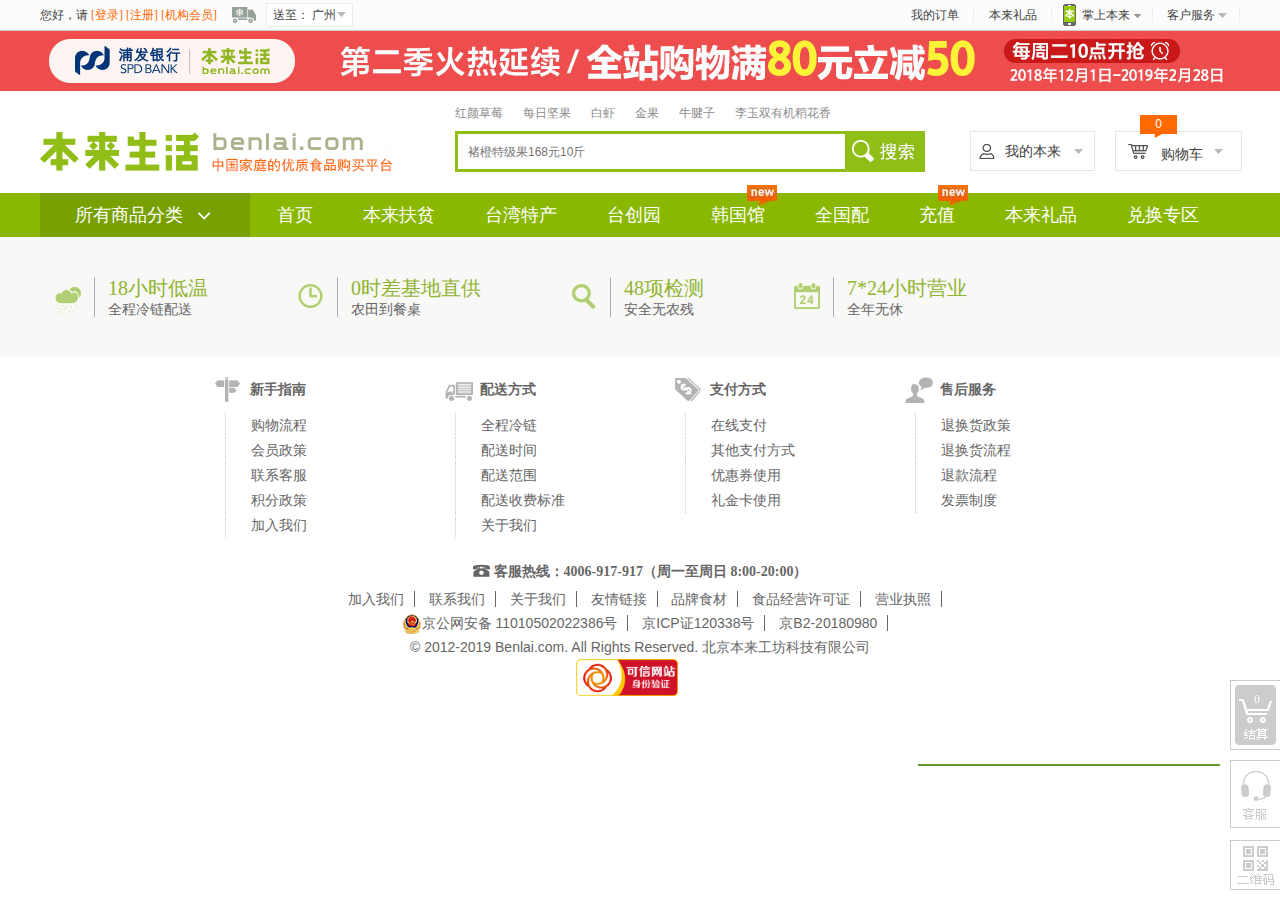
<file: src/html/goods - 副本.html>
<!DOCTYPE html>
<html lang="en">
<head>
    <meta charset="UTF-8">
    <meta name="viewport" content="width=device-width, initial-scale=1.0">
    <meta http-equiv="X-UA-Compatible" content="ie=edge">
    <title>详情页</title>
    <link rel="stylesheet" href="../css/base.css">
    <link rel="stylesheet" href="../css/common.css">
    <script src="../js/common.js"></script>
    <script src="../js/jquery-1.10.1.min.js"></script>
    <script src="../js/goods.js"></script>
</head>
<body>
    <!-- 详情页 -->
    <div id="benlai_goods">
        <!-- 头部 开始 -->
        <div class="header" id="headerView">
            <div class="head_top">
                <div class="container">
                    <div class="login" id="welcome_login">
                        您好，请
                        <a href="javascript:;">[登录]</a>
                        <a href="javascript:;">[注册]</a>
                        <a href="javascript:;">[机构会员]</a>
                    </div>
                    <div class="head_city" id="local">
                        <a href="javascript:;">
                            送至：
                            <font id="deliveryName">广州</font>
                        </a>
                    </div>
                    <div class="head_menu">
                        <ul>
                            <li>
                                <div class="menu_word">
                                    <a href="javascript:;">我的订单</a>
                                </div>
                            </li>
                            <li>
                                <div class="menu_word">
                                    <a href="javascript:;">本来礼品</a>
                                </div>
                            </li>
                            <li>
                                <div class="towcode">
                                    <dl>
                                        <dt>
                                            <a href="javascript:;">掌上本来</a>
                                            <div class="head_bg"></div>
                                        </dt>
                                        <dd>
                                            <img src="../img/head/App_QR_Code_3de39ad3.png" alt="">
                                            <p>扫描下载客户端</p>
                                        </dd>
                                    </dl>
                                </div>
                            </li>
                            <li>
                                <div class="head_service">
                                    <dl>
                                        <dt>
                                            <a href="javascript:;">客户服务</a>
                                            <div class="head_bg"></div>
                                        </dt>
                                        <dd>
                                            <p><a href="javascript:;">在线客服</a></p>
                                            <p><a href="javascript:;">联系客服</a></p>
                                            <p><a href="javascript:;">销售热线</a></p>
                                            <p><a href="javascript:;">帮助中心</a></p>
                                        </dd>
                                    </dl>
                                </div>
                            </li>
                        </ul>
                    </div>
                </div>
            </div>
            <div class="head_top_bar">
                <a href="javascript:;"></a>
                <a href="javascript:;"></a>
                <a href="javascript:;"></a>
            </div>
            <div class="head_logo_box">
                <div class="container">
                    <div class="fl">
                        <h1>
                            <a href="javascript:;">
                                <img src="../img/head/n_logo_b20f2ffe.gif" alt="">
                            </a>
                        </h1>
                    </div>
                    <!-- 购物车 开始 -->
                    <div class="head_buy fr">
                        <dl>
                            <dt>
                                <div id="HeadCartcount" class="buy_quantity">0</div>
                                <a href="javascript:;">
                                    <s></s>购物车
                                </a>
                            </dt>
                            <dd></dd>
                        </dl>
                    </div>
                    <!-- 购物车 结束 -->
                    <!-- 我的本来 开始 -->       
                    <div class="head_my fr">
                        <dl id="dtIsNoLogin">
                            <dt>
                                <a href="javascript:;">
                                    <s></s>我的本来
                                </a>
                            </dt>
                            <dd></dd>
                        </dl>
                    </div>
                    <!-- 我的本来 结束 -->
                    <!-- 搜索 开始 -->
                    <div class="head_search fr">
                        <div class="search_box">
                            <!-- <input type="text" benlai-id="searchkeyword" filter="off" value="红颜草莓99元3盒"> -->
                            <input type="text" benlai-id="searchkeyword" class="fl" placeholder="褚橙特级果168元10斤">
                            <a href="javascript:;" id="btnsearch" class="fl"></a>
                        </div>
                        <div class="search_word">
                            <span>
                                <a href="javascript:;">红颜草莓</a>
                            </span>
                            <span>
                                <a href="javascript:;">每日坚果</a>
                            </span>
                            <span>
                                <a href="javascript:;">白虾</a>
                            </span>
                            <span>
                                <a href="javascript:;">金果</a>
                            </span>
                            <span>
                                <a href="javascript:;">牛腱子</a>
                            </span>
                            <span>
                                <a href="javascript:;">李玉双有机稻花香</a>
                            </span>
                        </div>
                    </div>
                    <!-- 搜索 结束 -->
                </div>
                <div class="head_menu_bg fl">
                    <div class="container">
                        <div class="head_menu_all_OnlineCategory fl">
                            <div class="tit_all fl">
                                <a href="javascript:;">所有商品分类</a>
                            </div>
                            <div class="tit_sort" style="display: none">
                                <dl>
                                    <dt class="sort_bg01">
                                        <a href="javascript:;">镇店之宝</a>
                                    </dt>
                                    <dd>
                                        <div class="memu_list">
                                            <ul>
                                                <li>
                                                    <div class="list_l">
                                                        <a href="javascript:;">本来推荐</a>
                                                    </div>
                                                    <div class="list_r fl">
                                                        <em><a href="javascript:;" title="佳沛奇异果">佳沛奇异果</a></em>
                                                        <em><a href="javascript:;" title="鲜奶宅配">鲜奶宅配</a></em>
                                                        <em><a href="javascript:;" title="每日鲜">每日鲜</a></em>
                                                        <em><a href="javascript:;" title="冰淇淋">冰淇淋</a></em>
                                                        <em><a href="javascript:;" title="李玉双大米">李玉双大米</a></em>
                                                        <em><a href="javascript:;" title="莓果缤纷">莓果缤纷</a></em>
                                                        <em><a href="javascript:;" title="原装进口果汁">原装进口果汁</a></em>
                                                        <em><a href="javascript:;" title="新西兰水">新西兰水</a></em>
                                                        <em><a href="javascript:;" title="每日坚果">每日坚果</a></em>
                                                        <em><a href="javascript:;" title="厄瓜多尔白虾">厄瓜多尔白虾</a></em>
                                                        <em style="border-right: none"><a href="javascript:;" title="椰青">椰青</a></em>
                                                    </div>
                                                </li>
                                                <li>
                                                    <div class="list_l">
                                                        <a href="javascript:;">有机食材</a>
                                                    </div>
                                                    <div class="list_r fl">
                                                        <em><a href="javascript:;" title="有机精选">有机精选</a></em>
                                                        <em><a href="javascript:;" title="有机杂粮">有机杂粮</a></em>
                                                        <em><a href="javascript:;" title="有机蔬菜">有机蔬菜</a></em>
                                                        <em><a href="javascript:;" title="有机面点">有机面点</a></em>
                                                        <em><a href="javascript:;" title="有机肉禽">有机肉禽</a></em>
                                                        <em style="border-right: none"><a href="javascript:;" title="有机干货">有机干货</a></em> 
                                                    </div>
                                                </li>
                                                <li>
                                                    <div class="list_l">
                                                        <a href="javascript:;">料理之味</a>
                                                    </div>
                                                    <div class="list_r fl">
                                                        <em><a href="javascript:;" title="麻辣香锅">麻辣香锅</a></em>
                                                        <em><a href="javascript:;" title="糖醋排骨">糖醋排骨</a></em>
                                                        <em><a href="javascript:;" title="寿喜锅">寿喜锅</a></em>
                                                        <em><a href="javascript:;" title="冬荫功">冬荫功</a></em>
                                                        <em><a href="javascript:;" title="烛光晚餐">烛光晚餐</a></em>
                                                        <em><a href="javascript:;" title="低卡纤体">低卡纤体</a></em>
                                                        <em><a href="javascript:;" title="烘培甜品">烘培甜品</a></em>
                                                        <em><a href="javascript:;" title="周末Brunch">周末Brunch</a></em>
                                                        <em><a href="javascript:;" title="中式家宴">中式家宴</a></em>
                                                        <em><a href="javascript:;" title="婴儿辅食">婴儿辅食</a></em>
                                                        <em><a href="javascript:;" title="儿童早餐">儿童早餐</a></em>
                                                        <em style="border-right: none"><a href="javascript:;" title="快手意面">快手意面</a></em>
                                                    </div>
                                                </li>
                                            </ul>
                                        </div>
                                    </dd>
                                </dl>
                                <dl>
                                    <dt class="sort_bg02">
                                        <a href="javascript:;">水果</a>
                                    </dt>
                                    <dd>
                                        <div class="memu_list">
                                            <ul>
                                                <li>
                                                    <div class="list_l">
                                                        <a href="javascript:;">热门推荐</a>
                                                    </div>
                                                    <div class="list_r fl">
                                                        <em><a href="javascript:;" title="樱桃/车厘子">樱桃/车厘子</a></em>
                                                        <em><a href="javascript:;" title="褚橘">褚橘</a></em>
                                                        <em><a href="javascript:;" title="柑橘柚">柑橘柚</a></em>
                                                        <em><a href="javascript:;" title="佳沛奇异果">佳沛奇异果</a></em>
                                                        <em><a href="javascript:;" title="进口水果">进口水果</a></em>
                                                        <em><a href="javascript:;" title="车油果">车油果</a></em>
                                                        <em style="border-right: none"><a href="javascript:;" title="热带水果">热带水果</a></em>
                                                    </div>
                                                </li>
                                                <li>
                                                    <div class="list_l">
                                                        <a href="javascript:;">精选水果</a>
                                                    </div>
                                                    <div class="list_r fl">
                                                        <em><a href="javascript:;" title="有机精选">菠萝/凤梨</a></em>
                                                        <em><a href="javascript:;" title="有机杂粮">草莓</a></em>
                                                        <em><a href="javascript:;" title="有机蔬菜">橙子</a></em>
                                                        <em><a href="javascript:;" title="有机面点">柑/橘/柚</a></em>
                                                        <em><a href="javascript:;" title="有机肉禽">火龙果</a></em>
                                                        <em><a href="javascript:;" title="有机精选">蓝莓树莓</a></em>
                                                        <em><a href="javascript:;" title="有机杂粮">梨</a></em>
                                                        <em><a href="javascript:;" title="有机蔬菜">榴莲</a></em>
                                                        <em><a href="javascript:;" title="有机面点">龙眼</a></em>
                                                        <em><a href="javascript:;" title="有机肉禽">芒果</a></em>
                                                        <em><a href="javascript:;" title="有机面点">蜜瓜/西瓜</a></em>
                                                        <em><a href="javascript:;" title="有机肉禽">枇杷</a></em>
                                                        <em><a href="javascript:;" title="有机精选">苹果</a></em>
                                                        <em><a href="javascript:;" title="有机杂粮">葡萄/提子</a></em>
                                                        <em><a href="javascript:;" title="有机蔬菜">其他</a></em>
                                                        <em><a href="javascript:;" title="有机面点">奇异果/猕猴桃</a></em>
                                                        <em><a href="javascript:;" title="有机肉禽">香蕉</a></em>
                                                        <em style="border-right: none"><a href="javascript:;" title="椰青">椰青</a></em>
                                                    </div>
                                                </li>
                                                <li>
                                                    <div class="list_l">
                                                        <a href="javascript:;">礼盒/组合</a>
                                                    </div>
                                                    <div class="list_r fl">
                                                        <em><a href="javascript:;" title="麻辣香锅">水果礼盒</a></em>
                                                        <em style="border-right: none"><a href="javascript:;" title="快手意面">原箱水果</a></em>
                                                    </div>
                                                </li>
                                            </ul>
                                        </div>
                                    </dd>
                                </dl>
                                <dl>
                                    <dt class="sort_bg03">
                                        <a href="javascript:;">蔬菜</a>
                                    </dt>
                                    <dd>
                                        <div class="memu_list">
                                            <ul>
                                                <li>
                                                    <div class="list_l">
                                                        <a href="javascript:;">热门推荐</a>
                                                    </div>
                                                    <div class="list_r fl">
                                                        <em><a href="javascript:;" title="樱桃/车厘子">有机蔬菜</a></em>
                                                        <em><a href="javascript:;" title="褚橘">地域特色</a></em>
                                                        <em><a href="javascript:;" title="柑橘柚">番茄</a></em>
                                                        <em><a href="javascript:;" title="佳沛奇异果">玉米</a></em>
                                                        <em><a href="javascript:;" title="进口水果">山药</a></em>
                                                        <em><a href="javascript:;" title="车油果">南瓜</a></em>
                                                        <em><a href="javascript:;" title="车油果">笋</a></em>
                                                        <em style="border-right: none"><a href="javascript:;" title="热带水果">红薯</a></em>
                                                    </div>
                                                </li>
                                                <li>
                                                    <div class="list_l">
                                                        <a href="javascript:;">新鲜蔬菜</a>
                                                    </div>
                                                    <div class="list_r fl">
                                                        <em><a href="javascript:;" title="有机精选">叶菜</a></em>
                                                        <em><a href="javascript:;" title="有机杂粮">茄果</a></em>
                                                        <em><a href="javascript:;" title="有机蔬菜">根茎</a></em>
                                                        <em><a href="javascript:;" title="有机面点">菌菇</a></em>
                                                        <em><a href="javascript:;" title="有机肉禽">豆制品</a></em>
                                                        <em style="border-right: none"><a href="javascript:;" title="葱姜蒜">葱姜蒜</a></em>
                                                    </div>
                                                </li>
                                                <li>
                                                    <div class="list_l">
                                                        <a href="javascript:;">礼盒/宅配</a>
                                                    </div>
                                                    <div class="list_r fl">
                                                        <em style="border-right: none"><a href="javascript:;" title="快手意面">蔬菜礼盒</a></em>
                                                    </div>
                                                </li>
                                            </ul>
                                        </div>
                                    </dd>
                                </dl>
                                <dl>
                                    <dt class="sort_bg04">
                                        <a href="javascript:;">肉禽蛋品</a>
                                    </dt>
                                    <dd>
                                        <div class="memu_list">
                                            <ul>
                                                <li>
                                                    <div class="list_l">
                                                        <a href="javascript:;">热门推荐</a>
                                                    </div>
                                                    <div class="list_r fl">
                                                        <em><a href="javascript:;" title="樱桃/车厘子">安格斯牛肉</a></em>
                                                        <em><a href="javascript:;" title="褚橘">家佳康猪肉</a></em>
                                                        
                                                        <em style="border-right: none"><a href="javascript:;" title="热带水果">有机肉禽</a></em>
                                                    </div>
                                                </li>
                                                <li>
                                                    <div class="list_l">
                                                        <a href="javascript:;">牛羊</a>
                                                    </div>
                                                    <div class="list_r fl">
                                                        <em><a href="javascript:;" title="有机精选">肥牛片</a></em>
                                                        <em><a href="javascript:;" title="有机杂粮">国产牛排</a></em>
                                                        <em><a href="javascript:;" title="有机蔬菜">国产牛肉</a></em>
                                                        <em><a href="javascript:;" title="有机面点">进口牛排</a></em>
                                                        <em><a href="javascript:;" title="有机肉禽">进口牛肉</a></em>
                                                        <em><a href="javascript:;" title="有机精选">牛腱</a></em>
                                                        <em><a href="javascript:;" title="有机杂粮">牛腩</a></em>
                                                        <em><a href="javascript:;" title="有机蔬菜">牛尾</a></em>
                                                        <em><a href="javascript:;" title="有机面点">其他</a></em>
                                
                                                        <em style="border-right: none"><a href="javascript:;" title="葱姜蒜">羊肉</a></em>
                                                    </div>
                                                </li>
                                                <li>
                                                    <div class="list_l">
                                                        <a href="javascript:;">禽类</a>
                                                    </div>
                                                    <div class="list_r fl">
                                                        <em><a href="javascript:;" title="有机精选">鸡翅鸡腿</a></em>
                                                        <em><a href="javascript:;" title="有机杂粮">鸡胸肉</a></em>
                                                        <em><a href="javascript:;" title="有机蔬菜">老鸽</a></em>
                                                        <em><a href="javascript:;" title="有机面点">老母鸡</a></em>
                                                        <em><a href="javascript:;" title="有机肉禽">乳鸽</a></em>
                                                        <em><a href="javascript:;" title="有机精选">童子鸡</a></em>
                                                        <em><a href="javascript:;" title="有机杂粮">乌鸡</a></em>
                                                        <em><a href="javascript:;" title="有机蔬菜">整鸡</a></em>
                                                        <em><a href="javascript:;" title="有机面点">整鸭</a></em>
                                                        <em><a href="javascript:;" title="有机面点">其他</a></em>
                                                        <em style="border-right: none"><a href="javascript:;" title="快手意面">分割禽</a></em>
                                                    </div>
                                                </li>
                                                <li>
                                                    <div class="list_l">
                                                        <a href="javascript:;">猪肉</a>
                                                    </div>
                                                    <div class="list_r fl">
                                                        <em><a href="javascript:;" title="有机精选">黑毛猪</a></em>
                                                        <em><a href="javascript:;" title="有机杂粮">家佳康猪肉</a></em>
                                                        <em><a href="javascript:;" title="有机蔬菜">五花肉</a></em>
                                                        <em><a href="javascript:;" title="有机面点">猪肋排</a></em> 
                                                        <em><a href="javascript:;" title="有机面点">其他</a></em>
                                                        <em style="border-right: none"><a href="javascript:;" title="快手意面">进口猪肉</a></em>
                                                    </div>
                                                </li>
                                                <li>
                                                    <div class="list_l">
                                                        <a href="javascript:;">肉制品</a>
                                                    </div>
                                                    <div class="list_r fl">
                                                        <em><a href="javascript:;" title="有机精选">半成品/即食</a></em>
                                                        <em><a href="javascript:;" title="有机杂粮">火腿培根</a></em>
                                                        <em><a href="javascript:;" title="有机蔬菜">肉糜肉馅</a></em>
                                                        <em><a href="javascript:;" title="有机面点">肉丸肉串</a></em>
                                                        <em style="border-right: none"><a href="javascript:;" title="快手意面">腌肉腊肉</a></em>
                                                    </div>
                                                </li>
                                                <li>
                                                    <div class="list_l">
                                                        <a href="javascript:;">蛋类</a>
                                                    </div>
                                                    <div class="list_r fl">
                                                        <em><a href="javascript:;" title="有机精选">鹌鹑蛋/鸽蛋</a></em>
                                                        <em><a href="javascript:;" title="有机杂粮">鸡蛋</a></em>
                                                        <em style="border-right: none"><a href="javascript:;" title="快手意面">咸鸭蛋/松花蛋</a></em>
                                                    </div>
                                                </li>
                                                <li>
                                                    <div class="list_l">
                                                        <a href="javascript:;">礼盒/组合</a>
                                                    </div>
                                                    <div class="list_r fl">
                                                        <em style="border-right: none"><a href="javascript:;" title="快手意面">礼盒</a></em>
                                                    </div>
                                                </li>
                                            </ul>
                                        </div>
                                    </dd>
                                </dl>
                                <dl>
                                    <dt class="sort_bg05">
                                        <a href="javascript:;">水产海鲜</a>
                                    </dt>
                                    <dd>
                                        <div class="memu_list">
                                            <ul>
                                                <li>
                                                    <div class="list_l">
                                                        <a href="javascript:;">热门推荐</a>
                                                    </div>
                                                    <div class="list_r fl">
                                                        <em><a href="javascript:;" title="樱桃/车厘子">厄瓜多尔白虾</a></em>
                                                        <em><a href="javascript:;" title="褚橘">翡翠生虾仁</a></em>
                                                        <em><a href="javascript:;" title="樱桃/车厘子">日料刺身</a></em>
                                                        <em><a href="javascript:;" title="褚橘">三都港</a></em>
                                                        <em><a href="javascript:;" title="樱桃/车厘子">新西兰青口贝</a></em>
                                                        <em style="border-right: none"><a href="javascript:;" title="热带水果">舟山海鲜</a></em>
                                                    </div>
                                                </li>
                                                <li>
                                                    <div class="list_l">
                                                        <a href="javascript:;">鱼</a>
                                                    </div>
                                                    <div class="list_r fl">
                                                        <em><a href="javascript:;" title="有机精选">带鱼</a></em>
                                                        <em><a href="javascript:;" title="有机杂粮">黄鱼</a></em>
                                                        <em><a href="javascript:;" title="有机蔬菜">鳕鱼</a></em>
                                                        <em><a href="javascript:;" title="有机面点">三文鱼</a></em>
                                                        <em><a href="javascript:;" title="有机肉禽">河鱼</a></em>
                                                        <em><a href="javascript:;" title="有机精选">淡水鱼</a></em>
                                                        <em><a href="javascript:;" title="有机杂粮">海鱼</a></em>
                                                        <em style="border-right: none"><a href="javascript:;" title="葱姜蒜">其他</a></em>
                                                    </div>
                                                </li>
                                                <li>
                                                    <div class="list_l">
                                                        <a href="javascript:;">虾</a>
                                                    </div>
                                                    <div class="list_r fl">
                                                        <em><a href="javascript:;" title="有机精选">白虾</a></em>
                                                        <em><a href="javascript:;" title="有机杂粮">北极虾</a></em>
                                                        <em><a href="javascript:;" title="有机蔬菜">红虾</a></em>
                                                        <em><a href="javascript:;" title="有机面点">虎虾</a></em>
                                                        <em><a href="javascript:;" title="有机肉禽">龙虾</a></em>
                                                        <em><a href="javascript:;" title="有机精选">虾仁</a></em>
                                                        <em style="border-right: none"><a href="javascript:;" title="快手意面">其他</a></em>
                                                    </div>
                                                </li>
                                                <li>
                                                    <div class="list_l">
                                                        <a href="javascript:;">软足类</a>
                                                    </div>
                                                    <div class="list_r fl">
                                                        <em style="border-right: none"><a href="javascript:;" title="快手意面">八爪鱼</a></em>
                                                    </div>
                                                </li>
                                                <li>
                                                    <div class="list_l">
                                                        <a href="javascript:;">海产干货</a>
                                                    </div>
                                                    <div class="list_r fl">
                                                        <em><a href="javascript:;" title="有机精选">干货</a></em>
                                                        <em><a href="javascript:;" title="有机杂粮">海参</a></em>
                                                        <em><a href="javascript:;" title="有机蔬菜">海带紫菜</a></em>
                                                        <em><a href="javascript:;" title="有机面点">扇贝</a></em>
                                                        <em><a href="javascript:;" title="有机面点">丸子</a></em>
                                                        <em style="border-right: none"><a href="javascript:;" title="快手意面">海蜇</a></em>
                                                    </div>
                                                </li>
                                                <li>
                                                    <div class="list_l">
                                                        <a href="javascript:;">礼盒/组合</a>
                                                    </div>
                                                    <div class="list_r fl">
                                                        <em style="border-right: none"><a href="javascript:;" title="快手意面">海鲜礼盒</a></em>
                                                    </div>
                                                </li>
                                                <li>
                                                    <div class="list_l">
                                                        <a href="javascript:;">大闸蟹</a>
                                                    </div>
                                                    <div class="list_r fl">
                                                        <em style="border-right: none"><a href="javascript:;" title="快手意面">大闸蟹</a></em>
                                                    </div>
                                                </li>
                                                <li>
                                                    <div class="list_l">
                                                        <a href="javascript:;">蟹贝</a>
                                                    </div>
                                                    <div class="list_r fl">
                                                        <em><a href="javascript:;" title="有机精选">鲍鱼</a></em>
                                                        <em><a href="javascript:;" title="有机杂粮">海蟹/帝王蟹</a></em>
                                                        <em><a href="javascript:;" title="有机蔬菜">青口贝</a></em>
                                                        <em><a href="javascript:;" title="有机面点">扇贝</a></em>
                                                        <em style="border-right: none"><a href="javascript:;" title="快手意面">其他</a></em>
                                                    </div>
                                                </li>
                                            </ul>
                                        </div>
                                    </dd>
                                </dl>
                                <dl>
                                    <dt class="sort_bg06">
                                        <a href="javascript:;">熟食面点</a>
                                    </dt>
                                    <dd>
                                        <div class="memu_list">
                                            <ul>
                                                <li>
                                                    <div class="list_l">
                                                        <a href="javascript:;">热门推荐</a>
                                                    </div>
                                                    <div class="list_r fl">
                                                        <em><a href="javascript:;" title="樱桃/车厘子">粽子</a></em>
                                                        <em><a href="javascript:;" title="褚橘">小龙虾</a></em>
                                                        <em><a href="javascript:;" title="樱桃/车厘子">广州酒家</a></em>
                                                        <em><a href="javascript:;" title="褚橘">湾仔码头</a></em>
                                                        <em><a href="javascript:;" title="樱桃/车厘子">缸鸭狗</a></em>
                                                        <em><a href="javascript:;" title="樱桃/车厘子">港式茶点</a></em>
                                                        <em><a href="javascript:;" title="褚橘">功德林</a></em>
                                                        <em><a href="javascript:;" title="樱桃/车厘子">荷美尔</a></em>
                                                        <em><a href="javascript:;" title="褚橘">健康早餐</a></em>
                                                        <em style="border-right: none"><a href="javascript:;" title="热带水果">避风塘</a></em>
                                                    </div>
                                                </li>
                                                <li>
                                                    <div class="list_l">
                                                        <a href="javascript:;">面点</a>
                                                    </div>
                                                    <div class="list_r fl">
                                                        <em><a href="javascript:;" title="有机精选">包子/汤包</a></em>
                                                        <em><a href="javascript:;" title="有机杂粮">飞饼/薯饼</a></em>
                                                        <em><a href="javascript:;" title="有机蔬菜">鳕鱼</a></em>
                                                        <em><a href="javascript:;" title="有机面点">馒头/花卷</a></em>
                                                        <em><a href="javascript:;" title="有机肉禽">面条/拉面</a></em>
                                                        <em><a href="javascript:;" title="有机精选">年糕</a></em>
                                                        <em><a href="javascript:;" title="有机杂粮">其他</a></em>
                                                        <em><a href="javascript:;" title="有机精选">水饺/混沌</a></em>
                                                        <em><a href="javascript:;" title="有机杂粮">汤圆/小圆子</a></em>
                                                        <em style="border-right: none"><a href="javascript:;" title="葱姜蒜">披萨</a></em>
                                                    </div>
                                                </li>
                                                <li>
                                                    <div class="list_l">
                                                        <a href="javascript:;">肉制品</a>
                                                    </div>
                                                    <div class="list_r fl">
                                                        <em><a href="javascript:;" title="有机精选">河鲜海鲜</a></em>
                                                        <em><a href="javascript:;" title="有机杂粮">鸡鸭鹅</a></em>
                                                        <em><a href="javascript:;" title="有机蔬菜">礼品/礼盒</a></em>
                                                        <em><a href="javascript:;" title="有机面点">卤肉</a></em>
                                                        <em><a href="javascript:;" title="有机肉禽">培根火腿</a></em>
                                                        <em><a href="javascript:;" title="有机精选">其他</a></em>
                                                        <em style="border-right: none"><a href="javascript:;" title="快手意面">香肠/腊肠</a></em>
                                                    </div>
                                                </li>
                                                <li>
                                                    <div class="list_l">
                                                        <a href="javascript:;">豆制品/小菜</a>
                                                    </div>
                                                    <div class="list_r fl">
                                                        <em><a href="javascript:;" title="有机精选">其他</a></em>
                                                        <em style="border-right: none"><a href="javascript:;" title="快手意面">素鸡素鸭</a></em>
                                                    </div>
                                                </li>
                                                
                                            </ul>
                                        </div>
                                    </dd>
                                </dl>
                                <dl>
                                    <dt class="sort_bg07">
                                        <a href="javascript:;">粮油副食</a>
                                    </dt>
                                    <dd>
                                        <div class="memu_list">
                                            <ul>
                                                <li>
                                                    <div class="list_l">
                                                        <a href="javascript:;">热门推荐</a>
                                                    </div>
                                                    <div class="list_r fl">
                                                        <em><a href="javascript:;" title="樱桃/车厘子">煲汤佳配</a></em>
                                                        <em><a href="javascript:;" title="褚橘">橄榄油</a></em>
                                                        <em><a href="javascript:;" title="樱桃/车厘子">李玉双大米</a></em>
                                                        <em><a href="javascript:;" title="褚橘">泰国香米</a></em>
                                                        <em><a href="javascript:;" title="樱桃/车厘子">五常稻花香</a></em>
                                                        <em><a href="javascript:;" title="樱桃/车厘子">有机粮油</a></em>
                                                        <em style="border-right: none"><a href="javascript:;" title="热带水果">营养滋补</a></em>
                                                    </div>
                                                </li>
                                                <li>
                                                    <div class="list_l">
                                                        <a href="javascript:;">米面杂粮</a>
                                                    </div>
                                                    <div class="list_r fl">
                                                        <em><a href="javascript:;" title="有机精选">大米</a></em>
                                                        <em><a href="javascript:;" title="有机杂粮">东南亚香米</a></em>
                                                        <em><a href="javascript:;" title="有机蔬菜">拉面/方便面</a></em>
                                                        <em><a href="javascript:;" title="有机面点">面粉</a></em>
                                                        <em><a href="javascript:;" title="有机肉禽">面条/米粉</a></em>
                                                        <em><a href="javascript:;" title="有机精选">南方大米</a></em>
                                                        <em><a href="javascript:;" title="有机杂粮">其他</a></em>
                                                        <em><a href="javascript:;" title="有机杂粮">意大利面</a></em>
                                                        <em style="border-right: none"><a href="javascript:;" title="葱姜蒜">杂粮</a></em>
                                                    </div>
                                                </li>
                                                <li>
                                                    <div class="list_l">
                                                        <a href="javascript:;">食用油</a>
                                                    </div>
                                                    <div class="list_r fl">
                                                        <em><a href="javascript:;" title="有机精选">菜籽油</a></em>
                                                        <em><a href="javascript:;" title="有机杂粮">大豆油</a></em>
                                                        <em><a href="javascript:;" title="有机蔬菜">橄榄油</a></em>
                                                        <em><a href="javascript:;" title="有机面点">国产油</a></em>
                                                        <em><a href="javascript:;" title="有机肉禽">花生油</a></em>
                                                        <em><a href="javascript:;" title="有机精选">进口油</a></em>
                                                        <em><a href="javascript:;" title="有机面点">葵花油</a></em>
                                                        <em><a href="javascript:;" title="有机肉禽">葡萄籽油</a></em>
                                                        <em><a href="javascript:;" title="有机精选">山茶油</a></em>
                                                        <em style="border-right: none"><a href="javascript:;" title="快手意面">玉米油</a></em>
                                                    </div>
                                                </li>
                                                <li>
                                                    <div class="list_l">
                                                        <a href="javascript:;">调味酱料</a>
                                                    </div>
                                                    <div class="list_r fl">
                                                        <em><a href="javascript:;" title="有机精选">醋/料酒</a></em>
                                                        <em><a href="javascript:;" title="有机杂粮">风味酱</a></em>
                                                        <em><a href="javascript:;" title="有机蔬菜">火锅调料底料</a></em>
                                                        <em><a href="javascript:;" title="有机面点">酱油/香油</a></em>
                                                        <em><a href="javascript:;" title="有机面点">其他</a></em>
                                                        <em><a href="javascript:;" title="有机精选">沙拉酱/果酱</a></em>
                                                        <em><a href="javascript:;" title="有机杂粮">糖盐淀粉</a></em>
                                                        <em><a href="javascript:;" title="有机蔬菜">香辛料</a></em>
                                                        <em style="border-right: none"><a href="javascript:;" title="快手意面">芝麻/花生酱</a></em>
                                                    </div>
                                                </li>
                                                <li>
                                                    <div class="list_l">
                                                        <a href="javascript:;">干货/罐头</a>
                                                    </div>
                                                    <div class="list_r fl">
                                                        <em><a href="javascript:;" title="有机精选">粉丝/腐竹</a></em>
                                                        <em><a href="javascript:;" title="有机杂粮">干菜</a></em>
                                                        <em><a href="javascript:;" title="有机蔬菜">干菌菇</a></em>
                                                        <em><a href="javascript:;" title="有机面点">罐头</a></em>
                                                        <em><a href="javascript:;" title="有机面点">酱菜/腌渍菜</a></em>
                                                        <em><a href="javascript:;" title="有机面点">肉松/鱼松</a></em>
                                                        <em><a href="javascript:;" title="有机面点">银耳/木耳</a></em>
                                                        <em style="border-right: none"><a href="javascript:;" title="快手意面">滋补</a></em>
                                                    </div>
                                                </li>
                                                <li>
                                                    <div class="list_l">
                                                        <a href="javascript:;">礼盒/组合</a>
                                                    </div>
                                                    <div class="list_r fl">
                                                        <em><a href="javascript:;" title="有机面点">干货礼盒</a></em>
                                                        <em><a href="javascript:;" title="有机面点">米/杂粮礼盒</a></em>
                                                        <em style="border-right: none"><a href="javascript:;" title="快手意面">食用油礼盒</a></em>
                                                    </div>
                                                </li>
                                            </ul>
                                        </div>
                                    </dd>
                                </dl>
                                <dl>
                                    <dt class="sort_bg08">
                                        <a href="javascript:;">烘焙乳品</a>
                                    </dt>
                                    <dd>
                                        <div class="memu_list">
                                            <ul>
                                                <li>
                                                    <div class="list_l">
                                                        <a href="javascript:;">热门推荐</a>
                                                    </div>
                                                    <div class="list_r fl">
                                                        <em><a href="javascript:;" title="樱桃/车厘子">鲜奶宅配</a></em>
                                                        <em><a href="javascript:;" title="褚橘">低温酸奶</a></em>
                                                        <em><a href="javascript:;" title="樱桃/车厘子">低温牛奶</a></em>
                                                        <em><a href="javascript:;" title="褚橘">乳酸饮料</a></em>
                                                        <em><a href="javascript:;" title="樱桃/车厘子">常温酸奶</a></em>
                                                        <em><a href="javascript:;" title="樱桃/车厘子">儿童奶</a></em>
                                                        <em><a href="javascript:;" title="樱桃/车厘子">低脂/脱脂奶</a></em>
                                                        <em><a href="javascript:;" title="褚橘">全脂奶</a></em>
                                                        <em><a href="javascript:;" title="樱桃/车厘子">奶粉/酸奶粉</a></em>
                                                        <em><a href="javascript:;" title="褚橘">豆奶</a></em>
                                                        <em><a href="javascript:;" title="樱桃/车厘子">进口牛奶</a></em>
                                                        <em style="border-right: none"><a href="javascript:;" title="热带水果">冰淇淋</a></em>
                                                    </div>
                                                </li>
                                                <li>
                                                    <div class="list_l">
                                                        <a href="javascript:;">品牌推荐</a>
                                                    </div>
                                                    <div class="list_r fl">
                                                        <em><a href="javascript:;" title="有机精选">维必滋</a></em>
                                                        <em><a href="javascript:;" title="有机杂粮">爱氏晨曦</a></em>
                                                        <em><a href="javascript:;" title="有机蔬菜">乐纯</a></em>
                                                        <em><a href="javascript:;" title="有机面点">Delta希腊酸奶</a></em>
                                                        <em><a href="javascript:;" title="有机肉禽">天润</a></em>
                                                        <em><a href="javascript:;" title="有机精选">卡士</a></em>
                                                        <em><a href="javascript:;" title="有机杂粮">优诺</a></em>
                                                        <em><a href="javascript:;" title="有机杂粮">伊利/蒙牛</a></em>
                                                        <em><a href="javascript:;" title="有机面点">安佳</a></em>
                                                        <em><a href="javascript:;" title="有机肉禽">德亚/德运</a></em>
                                                        <em><a href="javascript:;" title="有机精选">百吉福</a></em>
                                                        <em><a href="javascript:;" title="有机杂粮">明治</a></em>
                                                        <em><a href="javascript:;" title="有机杂粮">全味</a></em>
                                                        <em><a href="javascript:;" title="有机杂粮">总统牌</a></em>
                                                        <em><a href="javascript:;" title="有机杂粮">延世</a></em>
                                                        <em style="border-right: none"><a href="javascript:;" title="葱姜蒜">林海雪原</a></em>
                                                    </div>
                                                </li>
                                                <li>
                                                    <div class="list_l">
                                                        <a href="javascript:;">烘培乳品</a>
                                                    </div>
                                                    <div class="list_r fl">
                                                        <em><a href="javascript:;" title="有机精选">贝思客</a></em>
                                                        <em><a href="javascript:;" title="有机杂粮">约翰丹尼</a></em>
                                                        <em><a href="javascript:;" title="有机蔬菜">奶酪</a></em>
                                                        <em><a href="javascript:;" title="有机面点">面包</a></em>
                                                        <em style="border-right: none"><a href="javascript:;" title="快手意面">下午茶</a></em>
                                                    </div>
                                                </li>
                                            </ul>
                                        </div>
                                    </dd>
                                </dl>
                                <dl>
                                    <dt class="sort_bg09">
                                        <a href="javascript:;">休闲食品</a>
                                    </dt>
                                    <dd>
                                        <div class="memu_list">
                                            <ul>
                                                <li>
                                                    <div class="list_l">
                                                        <a href="javascript:;">热门推荐</a>
                                                    </div>
                                                    <div class="list_r fl">
                                                        <em><a href="javascript:;" title="樱桃/车厘子">每日坚果</a></em>
                                                        <em><a href="javascript:;" title="褚橘">百草味</a></em>
                                                        <em><a href="javascript:;" title="樱桃/车厘子">办公室零食</a></em>
                                                        <em><a href="javascript:;" title="褚橘">费列罗</a></em>
                                                        <em><a href="javascript:;" title="樱桃/车厘子">下午茶甜品</a></em>
                                                        <em style="border-right: none"><a href="javascript:;" title="热带水果">张君雅</a></em>
                                                    </div>
                                                </li>
                                                <li>
                                                    <div class="list_l">
                                                        <a href="javascript:;">坚果果干</a>
                                                    </div>
                                                    <div class="list_r fl">
                                                        <em><a href="javascript:;" title="有机精选">瓜子</a></em>
                                                        <em><a href="javascript:;" title="有机杂粮">果仁/果干</a></em>
                                                        <em><a href="javascript:;" title="有机蔬菜">混合果干</a></em>
                                                        <em><a href="javascript:;" title="有机面点">坚果</a></em>
                                                        <em><a href="javascript:;" title="有机肉禽">开心果</a></em>
                                                        <em><a href="javascript:;" title="有机精选">蜜饯</a></em>
                                                        <em><a href="javascript:;" title="有机杂粮">蔬果干</a></em>
                                                        <em><a href="javascript:;" title="有机杂粮">杏仁</a></em>
                                                        <em><a href="javascript:;" title="有机面点">腰果</a></em>
                                                        <em style="border-right: none"><a href="javascript:;" title="葱姜蒜">枣</a></em>
                                                    </div>
                                                </li>
                                                <li>
                                                    <div class="list_l">
                                                        <a href="javascript:;">零嘴小食</a>
                                                    </div>
                                                    <div class="list_r fl">
                                                        <em><a href="javascript:;" title="有机精选">口香糖/薄荷糖</a></em>
                                                        <em><a href="javascript:;" title="有机杂粮">膨化食品</a></em>
                                                        <em><a href="javascript:;" title="有机蔬菜">巧克力</a></em>
                                                        <em><a href="javascript:;" title="有机面点">薯片</a></em>
                                                        <em style="border-right: none"><a href="javascript:;" title="快手意面">糖果</a></em>
                                                    </div>
                                                </li>
                                                <li>
                                                    <div class="list_l">
                                                        <a href="javascript:;">糕点饼干</a>
                                                    </div>
                                                    <div class="list_r fl">
                                                        <em><a href="javascript:;" title="有机精选">茶点小食</a></em>
                                                        <em><a href="javascript:;" title="有机杂粮">蛋卷</a></em>
                                                        <em><a href="javascript:;" title="有机蔬菜">凤梨酥</a></em>
                                                        <em><a href="javascript:;" title="有机面点">其他</a></em>
                                                        <em><a href="javascript:;" title="有机蔬菜">曲奇</a></em>
                                                        <em><a href="javascript:;" title="有机面点">沙琪玛</a></em>
                                                        <em style="border-right: none"><a href="javascript:;" title="快手意面">威化饼干</a></em>
                                                    </div>
                                                </li>
                                                <li>
                                                    <div class="list_l">
                                                        <a href="javascript:;">肉干海产</a>
                                                    </div>
                                                    <div class="list_r fl">
                                                        <em><a href="javascript:;" title="有机精选">海苔</a></em>
                                                        <em><a href="javascript:;" title="有机杂粮">海味即食</a></em>
                                                        <em style="border-right: none"><a href="javascript:;" title="快手意面">肉干肉脯</a></em>
                                                    </div>
                                                </li>
                                            </ul>
                                        </div>
                                    </dd>
                                </dl>
                                <dl>
                                    <dt class="sort_bg10">
                                        <a href="javascript:;">酒水茶饮</a>
                                    </dt>
                                    <dd>
                                        <div class="memu_list">
                                            <ul>
                                                <li>
                                                    <div class="list_l">
                                                        <a href="javascript:;">热门推荐</a>
                                                    </div>
                                                    <div class="list_r fl">
                                                        <em><a href="javascript:;" title="樱桃/车厘子">法国葡萄酒</a></em>
                                                        <em><a href="javascript:;" title="褚橘">新西兰蜂蜜</a></em>
                                                        <em><a href="javascript:;" title="樱桃/车厘子">名白酒</a></em>
                                                        <em style="border-right: none"><a href="javascript:;" title="热带水果">礼品礼盒</a></em>
                                                    </div>
                                                </li>
                                                <li>
                                                    <div class="list_l">
                                                        <a href="javascript:;">饮料/水</a>
                                                    </div>
                                                    <div class="list_r fl">
                                                        <em><a href="javascript:;" title="有机精选">茶饮料</a></em>
                                                        <em><a href="javascript:;" title="有机杂粮">低温果汁</a></em>
                                                        <em><a href="javascript:;" title="有机蔬菜">功能饮料</a></em>
                                                        <em><a href="javascript:;" title="有机面点">果汁饮料</a></em>
                                                        <em style="border-right: none"><a href="javascript:;" title="葱姜蒜">饮用水</a></em>
                                                    </div>
                                                </li>
                                                <li>
                                                    <div class="list_l">
                                                        <a href="javascript:;">酒</a>
                                                    </div>
                                                    <div class="list_r fl">
                                                        <em><a href="javascript:;" title="有机精选">白葡萄酒</a></em>
                                                        <em><a href="javascript:;" title="有机杂粮">红葡萄酒</a></em>
                                                        <em><a href="javascript:;" title="有机蔬菜">黄酒</a></em>
                                                        <em><a href="javascript:;" title="有机面点">名白酒</a></em>
                                                        <em><a href="javascript:;" title="有机精选">啤酒</a></em>
                                                        <em><a href="javascript:;" title="有机杂粮">其他酒</a></em>
                                                        <em><a href="javascript:;" title="有机蔬菜">香槟/气泡酒</a></em>
                                                        <em><a href="javascript:;" title="有机面点">洋酒</a></em>
                                                        <em style="border-right: none"><a href="javascript:;" title="快手意面">预调酒</a></em>
                                                    </div>
                                                </li>
                                                <li>
                                                    <div class="list_l">
                                                        <a href="javascript:;">茶</a>
                                                    </div>
                                                    <div class="list_r fl">
                                                        <em><a href="javascript:;" title="有机精选">花草茶</a></em>
                                                        <em><a href="javascript:;" title="有机杂粮">青茶/乌龙茶</a></em>
                                                        <em><a href="javascript:;" title="有机蔬菜">红茶</a></em>
                                                        <em><a href="javascript:;" title="有机面点">绿茶</a></em>
                                                        <em><a href="javascript:;" title="有机蔬菜">黑茶/普洱茶</a></em>
                                                        <em style="border-right: none"><a href="javascript:;" title="快手意面">白茶</a></em>
                                                    </div>
                                                </li>
                                                <li>
                                                    <div class="list_l">
                                                        <a href="javascript:;">冲饮品</a>
                                                    </div>
                                                    <div class="list_r fl">
                                                        <em><a href="javascript:;" title="有机精选">蜂蜜</a></em>
                                                        <em><a href="javascript:;" title="有机杂粮">谷物麦片</a></em>
                                                        <em><a href="javascript:;" title="有机精选">黑糖</a></em>
                                                        <em><a href="javascript:;" title="有机杂粮">咖啡</a></em>
                                                        <em><a href="javascript:;" title="有机蔬菜">其他</a></em>
                                                        <em style="border-right: none"><a href="javascript:;" title="快手意面">柚子茶</a></em>
                                                    </div>
                                                </li>
                                                <li>
                                                    <div class="list_l">
                                                        <a href="javascript:;">营养滋补</a>
                                                    </div>
                                                    <div class="list_r fl">
                                                        <em><a href="javascript:;" title="有机精选">阿胶</a></em>
                                                        <em><a href="javascript:;" title="有机杂粮">鱼胶鱼油</a></em>
                                                        <em><a href="javascript:;" title="有机精选">冲饮</a></em>
                                                        <em><a href="javascript:;" title="有机杂粮">滋补酒</a></em>
                                                        <em><a href="javascript:;" title="有机蔬菜">营养粉</a></em>
                                                        <em style="border-right: none"><a href="javascript:;" title="快手意面">营养饮品</a></em>
                                                    </div>
                                                </li>
                                            </ul>
                                        </div>
                                    </dd>
                                </dl>
                                <dl>
                                    <dt class="sort_bg11">
                                        <a href="javascript:;">厨房用品</a>
                                    </dt>
                                    <dd>
                                        <div class="memu_list">
                                            <ul>
                                                <li>
                                                    <div class="list_l">
                                                        <a href="javascript:;">热门推荐</a>
                                                    </div>
                                                    <div class="list_r fl">
                                                        <em><a href="javascript:;" title="樱桃/车厘子">碧然德</a></em>
                                                        <em><a href="javascript:;" title="褚橘">菲仕乐</a></em>
                                                        <em><a href="javascript:;" title="樱桃/车厘子">九阳</a></em>
                                                        <em><a href="javascript:;" title="有机精选">乐扣乐扣</a></em>
                                                        <em><a href="javascript:;" title="有机杂粮">美的</a></em>
                                                        <em><a href="javascript:;" title="有机蔬菜">苏泊尔</a></em>
                                                        <em><a href="javascript:;" title="有机面点">特美刻</a></em>
                                                        <em><a href="javascript:;" title="有机精选">心相印</a></em>
                                                        <em><a href="javascript:;" title="有机杂粮">BWT</a></em>
                                                        <em><a href="javascript:;" title="有机蔬菜">米技</a></em>
                                                        <em><a href="javascript:;" title="有机面点">爱仕达</a></em>
                                                        <em><a href="javascript:;" title="有机面点">物生物</a></em>
                                                        <em style="border-right: none"><a href="javascript:;" title="热带水果">海尔</a></em>
                                                    </div>
                                                </li>
                                                <li>
                                                    <div class="list_l">
                                                        <a href="javascript:;">烹饪用具</a>
                                                    </div>
                                                    <div class="list_r fl">
                                                        <em><a href="javascript:;" title="有机精选">炒锅</a></em>
                                                        <em><a href="javascript:;" title="有机杂粮">刀剪</a></em>
                                                        <em><a href="javascript:;" title="有机蔬菜">珐琅锅</a></em>
                                                        <em><a href="javascript:;" title="有机面点">锅铲/勺</a></em>
                                                        <em><a href="javascript:;" title="有机精选">锅具套组</a></em>
                                                        <em><a href="javascript:;" title="有机杂粮">煎锅</a></em>
                                                        <em><a href="javascript:;" title="有机蔬菜">奶锅</a></em>
                                                        <em><a href="javascript:;" title="有机面点">其他用具</a></em>
                                                        <em><a href="javascript:;" title="有机精选">烧烤用具</a></em>
                                                        <em><a href="javascript:;" title="有机杂粮">汤锅</a></em>
                                                        <em><a href="javascript:;" title="有机蔬菜">压力锅</a></em>
                                                        <em style="border-right: none"><a href="javascript:;" title="葱姜蒜">蒸锅</a></em>
                                                    </div>
                                                </li>
                                                <li>
                                                    <div class="list_l">
                                                        <a href="javascript:;">厨房电器</a>
                                                    </div>
                                                    <div class="list_r fl">
                                                        <em><a href="javascript:;" title="有机精选">冰箱</a></em>
                                                        <em><a href="javascript:;" title="有机杂粮">电磁炉</a></em>
                                                        <em><a href="javascript:;" title="有机蔬菜">电炖锅</a></em>
                                                        <em><a href="javascript:;" title="有机面点">电饭煲</a></em>
                                                        <em><a href="javascript:;" title="有机精选">电烤箱</a></em>
                                                        <em><a href="javascript:;" title="有机杂粮">电水壶</a></em>
                                                        <em><a href="javascript:;" title="有机蔬菜">电压力锅</a></em>
                                                        <em><a href="javascript:;" title="有机面点">豆浆机</a></em>
                                                        <em><a href="javascript:;" title="有机蔬菜">煎烤机</a></em>
                                                        <em><a href="javascript:;" title="有机面点">面包机</a></em>
                                                        <em><a href="javascript:;" title="有机精选">破壁/料理机</a></em>
                                                        <em><a href="javascript:;" title="有机杂粮">其他电器</a></em>
                                                        <em style="border-right: none"><a href="javascript:;" title="快手意面">榨汁机</a></em>
                                                    </div>
                                                </li>
                                                <li>
                                                    <div class="list_l">
                                                        <a href="javascript:;">餐饮用具</a>
                                                    </div>
                                                    <div class="list_r fl">
                                                        <em><a href="javascript:;" title="有机精选">保温杯/壶/杯</a></em>
                                                        <em><a href="javascript:;" title="有机杂粮">保鲜用品</a></em>
                                                        <em><a href="javascript:;" title="有机蔬菜">餐具/刀叉</a></em>
                                                        <em><a href="javascript:;" title="有机面点">茶具</a></em>
                                                        <em><a href="javascript:;" title="有机蔬菜">酒具/酒杯</a></em>
                                                        <em style="border-right: none"><a href="javascript:;" title="快手意面">一次性用品</a></em>
                                                    </div>
                                                </li>
                                                <li>
                                                    <div class="list_l">
                                                        <a href="javascript:;">厨房配件</a>
                                                    </div>
                                                    <div class="list_r fl">
                                                        <em><a href="javascript:;" title="有机精选">便利工具</a></em>
                                                        <em><a href="javascript:;" title="有机杂粮">净水用品</a></em>
                                                        <em><a href="javascript:;" title="有机蔬菜">其它配件</a></em>
                                                        <em style="border-right: none"><a href="javascript:;" title="快手意面">清洁用品</a></em>
                                                    </div>
                                                </li>
                                            </ul>
                                        </div>
                                    </dd>
                                </dl>
                                <dl>
                                    <dt class="sort_bg12">
                                        <a href="javascript:;">礼品礼盒</a>
                                    </dt>
                                    <dd>
                                        <div class="memu_list">
                                            <ul>
                                                <li>
                                                    <div class="list_l">
                                                        <a href="javascript:;">甄选礼盒</a>
                                                    </div>
                                                    <div class="list_r fl">
                                                        <em><a href="javascript:;" title="樱桃/车厘子">水果礼盒</a></em>
                                                        <em><a href="javascript:;" title="褚橘">蔬菜礼盒</a></em>
                                                        <em><a href="javascript:;" title="樱桃/车厘子">肉禽礼盒</a></em>
                                                        <em><a href="javascript:;" title="有机精选">水产礼盒</a></em>
                                                        <em><a href="javascript:;" title="有机杂粮">粮油礼盒</a></em>
                                                        <em><a href="javascript:;" title="有机蔬菜">乳品饮料</a></em>
                                                        <em style="border-right: none"><a href="javascript:;" title="热带水果">酒水礼盒</a></em>
                                                    </div>
                                                </li>
                                                <li>
                                                    <div class="list_l">
                                                        <a href="javascript:;">节日赠礼</a>
                                                    </div>
                                                    <div class="list_r fl">
                                                        <em><a href="javascript:;" title="有机精选">端午节</a></em>
                                                        <em><a href="javascript:;" title="有机杂粮">父母亲节</a></em>
                                                        <em><a href="javascript:;" title="有机蔬菜">儿童节</a></em>
                                                        <em style="border-right: none"><a href="javascript:;" title="葱姜蒜">情人节/七夕</a></em>
                                                    </div>
                                                </li>
                                                <li>
                                                    <div class="list_l">
                                                        <a href="javascript:;">亲朋好友</a>
                                                    </div>
                                                    <div class="list_r fl">
                                                        <em><a href="javascript:;" title="有机精选">父母长辈</a></em>
                                                        <em><a href="javascript:;" title="有机杂粮">同事好友</a></em>
                                                        <em style="border-right: none"><a href="javascript:;" title="快手意面">夫妻情侣</a></em>
                                                    </div>
                                                </li>
                                            </ul>
                                        </div>
                                    </dd>
                                </dl>
                            </div>
                        </div>
                        <div class="head_menu_big fl">
                            <ul>
                                <li><a href="javascript:;">首页</a></li>
                                <li><a href="javascript:;">本来扶贫</a></li>
                                <li><a href="javascript:;">台湾特产</a></li>
                                <li><a href="javascript:;">台创园</a></li>
                                <li>
                                    <img src="../img/head/9ed01b8a-b2dd-4388-9504-777728f6556d.jpg" style="left: 59px" alt="">
                                    <a href="javascript:;">韩国馆</a>
                                </li>
                                <li><a href="javascript:;">全国配</a></li>
                                <li>
                                    <img src="../img/head/9ed01b8a-b2dd-4388-9504-777728f6556d.jpg" style="left: 42px" alt="">
                                    <a href="javascript:;">充值</a>
                                </li>
                                <li><a href="javascript:;">本来礼品</a></li>
                                <li><a href="javascript:;">兑换专区</a></li>
                            </ul>
                        </div>
                    </div>
                </div>
            </div>
        </div>
        <!-- 头部 结束 -->
        <!-- 主体内容 开始 -->
        <div class="box1200" id="layoutContent">
            <div class="container">
                <div id="_ProductDetails">

                </div>
            </div>
        </div>
        <!-- 主体内容 结束 -->
                <!-- 页尾 开始-->
        <div class="footer" id="footers">
            <div class="bar">
                    <div class="explain">
                        <dl>
                            <dt class="ico01"></dt>
                            <dd><span>18小时低温</span>全程冷链配送</dd>
                        </dl>
                        <dl>
                            <dt class="ico02"></dt>
                            <dd><span>0时差基地直供</span>农田到餐桌</dd>
                        </dl>
                        <dl>
                            <dt class="ico03"></dt>
                            <dd><span>48项检测</span>安全无农残</dd>
                        </dl>
                        <dl>
                            <dt class="ico04"></dt>
                            <dd><span>7*24小时营业</span>全年无休</dd>
                        </dl>
                    </div>
            </div>
            <div class="footert">
                <dl>
                    <dt class="xs">新手指南</dt>
                    <dd><a href="javascript:;">购物流程</a></dd>
                    <dd><a href="javascript:;">会员政策</a></dd>
                    <dd><a href="javascript:;">联系客服</a></dd>
                    <dd><a href="javascript:;">积分政策</a></dd>
                    <dd><a href="javascript:;">加入我们</a></dd>
                </dl>
                <dl>
                    <dt class="ps">配送方式</dt>
                    <dd><a href="javascript:;">全程冷链</a></dd>
                    <dd><a href="javascript:;">配送时间</a></dd>
                    <dd><a href="javascript:;">配送范围</a></dd>
                    <dd><a href="javascript:;">配送收费标准</a></dd>
                    <dd><a href="javascript:;">关于我们</a></dd>
                </dl>
                <dl>
                    <dt class="zf">支付方式</dt>
                    <dd><a href="javascript:;">在线支付</a></dd>
                    <dd><a href="javascript:;">其他支付方式</a></dd>
                    <dd><a href="javascript:;">优惠券使用</a></dd>
                    <dd><a href="javascript:;">礼金卡使用</a></dd>
                </dl>
                <dl>
                    <dt class="sh">售后服务</dt>            
                    <dd><a href="javascript:;">退换货政策</a></dd>
                    <dd><a href="javascript:;">退换货流程</a></dd>
                    <dd><a href="javascript:;">退款流程</a></dd>
                    <dd><a href="javascript:;">发票制度</a></dd>
                </dl>    
            </div>
            <div class="info">
                <dl>
                    <dt><img src="../img/footer/tel_f3c65362.gif" width="17" height="13"/>客服热线：4006-917-917（周一至周日 8:00-20:00）</dt>
                    <dd>
                        <em><a href="javascript:;">加入我们</a></em>
                        <em><a href="javascript:;">联系我们</a></em>
                        <em><a href="javascript:;">关于我们</a></em>
                        <em><a href="javascript:;">友情链接</a></em>
                        <em><a href="javascript:;">品牌食材</a></em>
                        <em><a href="javascript:;">食品经营许可证</a></em>
                        <em class="b0"><a href="javascript:;">营业执照</a></em>
                    </dd>
                    <dd>
                        <em><a target="_blank" href="http://www.beian.gov.cn/portal/registerSystemInfo?recordcode=11010502022386"><img src="../img/footer/beian_d0289dc0.png" />京公网安备 11010502022386号</a></em>
                        <em><a href="http://www.miitbeian.gov.cn/" target="_blank">京ICP证120338号</a></em>
                        <em class="b0"><a href="javascript:;" target="_blank">京B2-20180980</a></em>
                    </dd>
                    <dd class="copy">&copy; 2012-2019 Benlai.com. All Rights Reserved. 北京本来工坊科技有限公司</dd>
                    <dd><a href="https://ss.knet.cn/verifyseal.dll?sn=e12111611010037041000000&amp;ct=df&amp;a=1&amp;pa=870245" target="_blank" style="display: inline-block; position: relative; width: 102px; height: 37px;" id="urlknet" rel="nofollow"><img src="../img/footer/verifyseal.jpg" alt="可信网站" name="CNNIC_seal" style="left: -13px; position: absolute; border: none; width:102px;height:37px" oncontextmenu="return false;" onclick="CNNIC_change('urlknet')" ;=""></a></dd>
                </dl>
            </div>
            <!--右侧浮动-->
            <div id="goTop">
                <a href="javascript:;" hidefocus="true" id="go_top" title="回到顶部" style="display: none;"></a>
                <a href="/cart.html" id="right_cart" class="cart_buy" title="前往购物车">0</a>
                <a href="javascript:;" class="zhiCustomBtn service" data-type="easemob">&nbsp;</a>
                <a id="two_code" href="javascript:;" hidefocus="true" class="two_code" title="点击查看二维码">&nbsp;</a>
            </div>
            <div class="pop_cart">
                <div class="pop_buy">
                    <ul id="item_added"></ul>
                </div>
            </div>
            <div style="display: none" id="twocodeParent">
                <div class="pop_code">
                    <div class="code_con">
                        <span>
                            <img src="../img/footer/code_blog_0e5b9984.gif" width="186" height="186" alt="本来微博 二维码" /></span>
                        <b>本来微博 二维码</b>
                    </div>
                </div>
                <div class="pop_code2">
                    <div class="code_con">
                        <span>
                            <img src="../img/footer/code_weixin_65412aa1.gif" width="186" height="186" alt="本来微信 二维码" /></span>
                        <b>本来微信 二维码</b>
                    </div>
                </div>
                <div class="pop_code3">
                    <div class="code_con">
                        <span>
                            <img src="../img/footer/App_QR_Code_3de39ad3.png" width="186" height="186" alt="扫描下载客户端" /></span>
                        <b>扫描下载客户端</b>
                    </div>
                </div>
            </div>
            <!--右侧浮动-->
        </div>
        <!-- 页尾 结束-->
    </div>
</body>
</html>
</file>
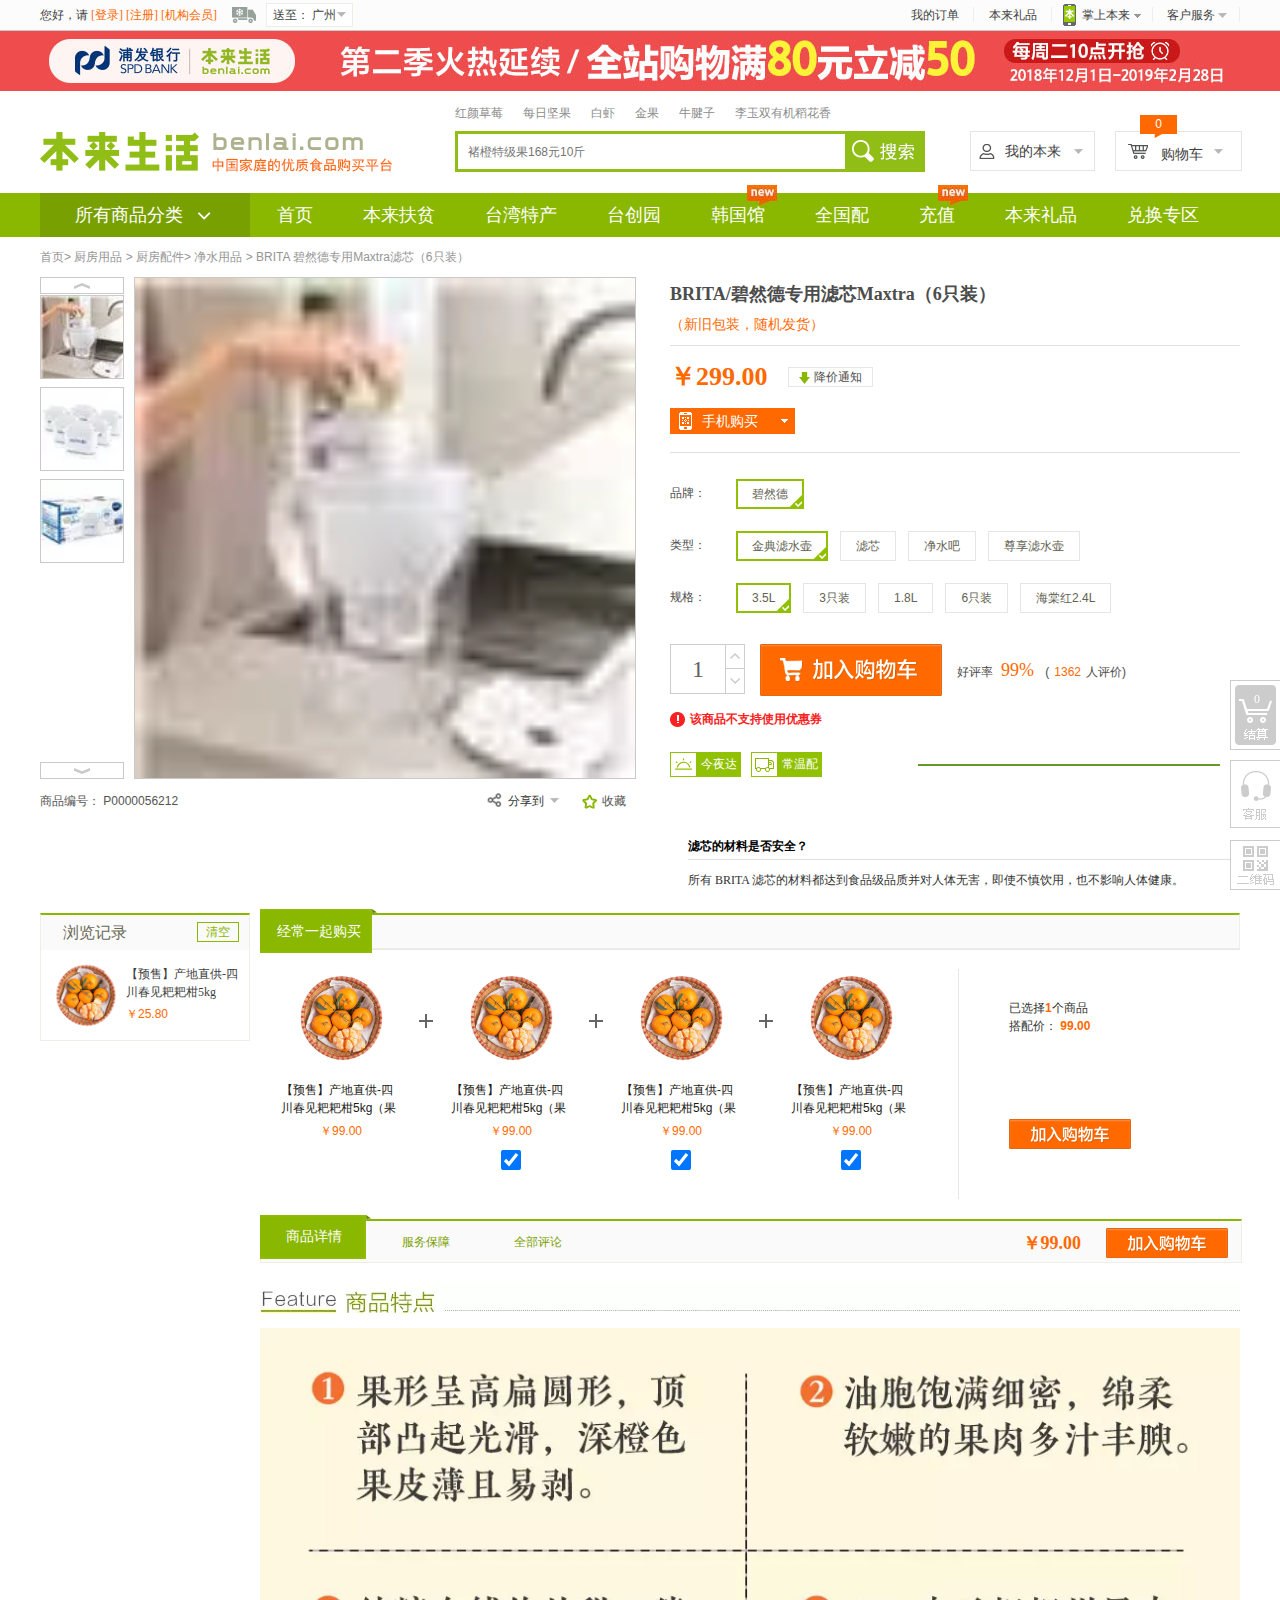
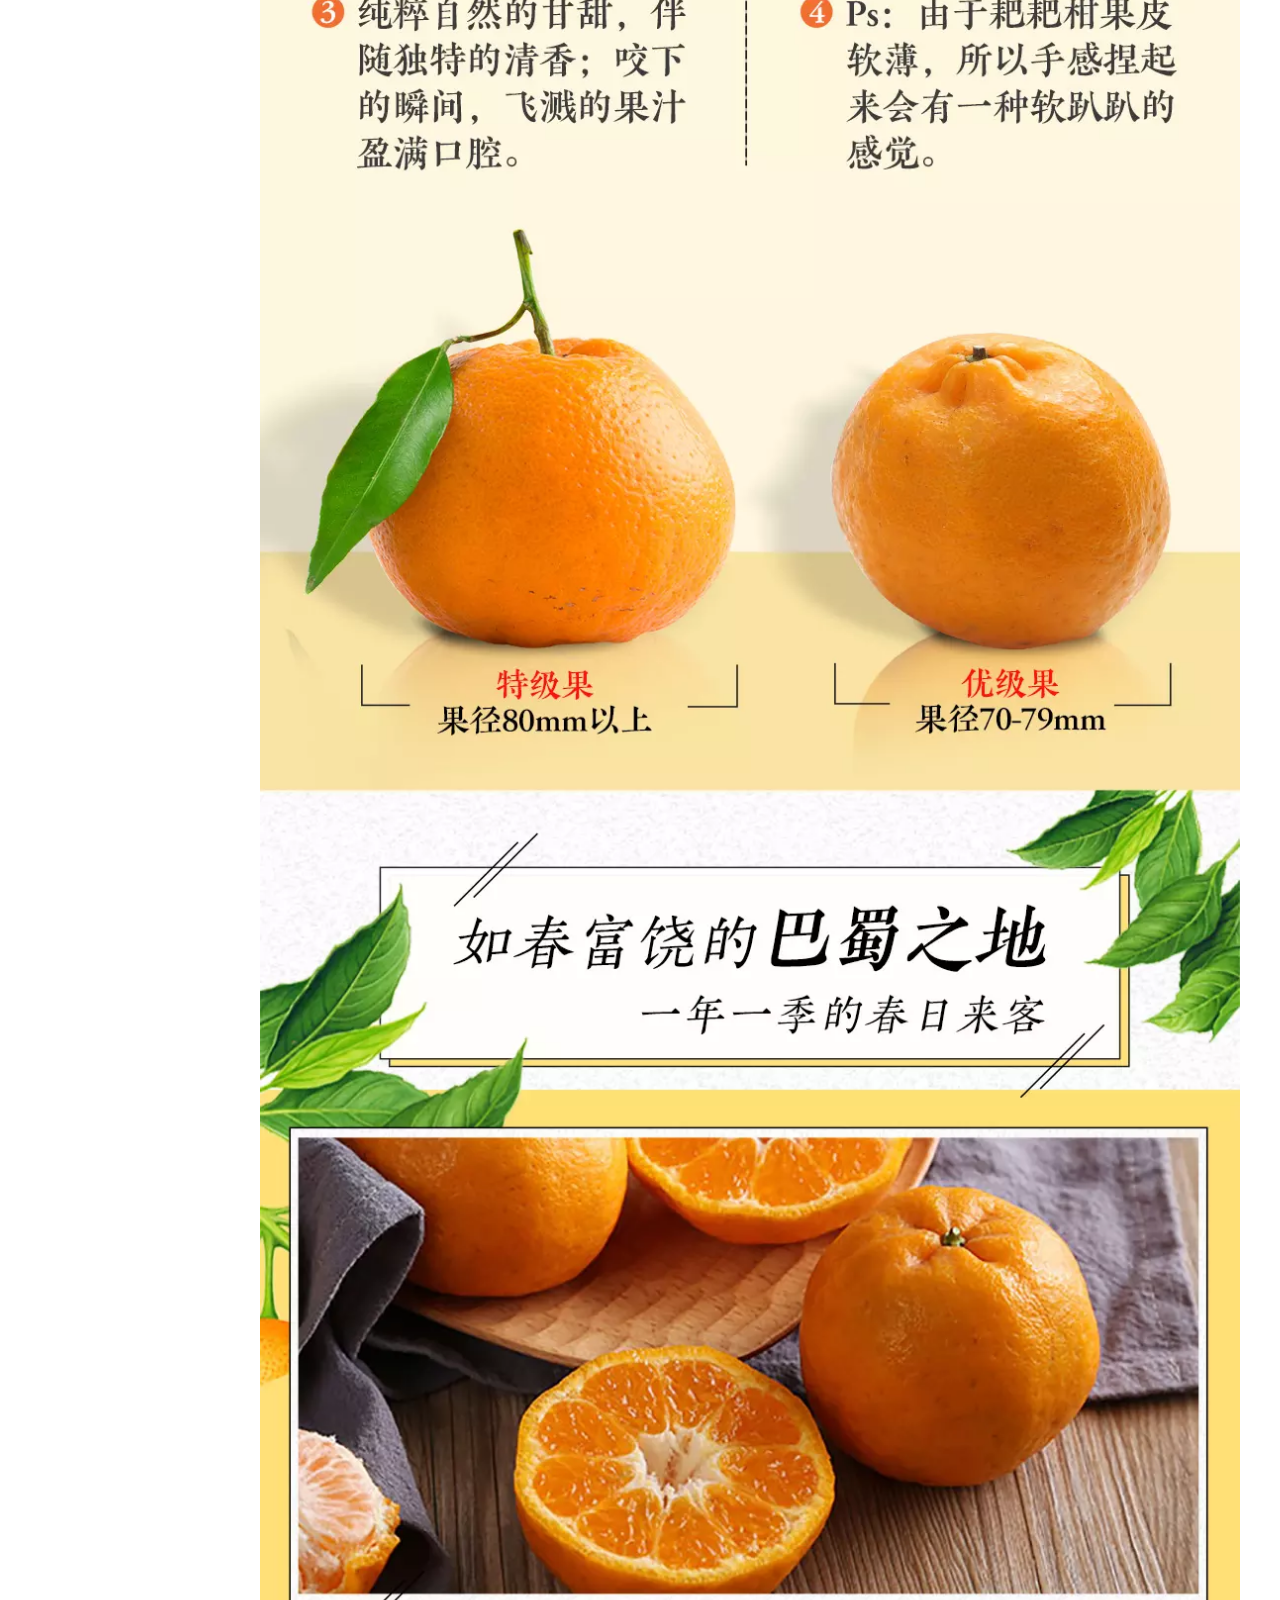
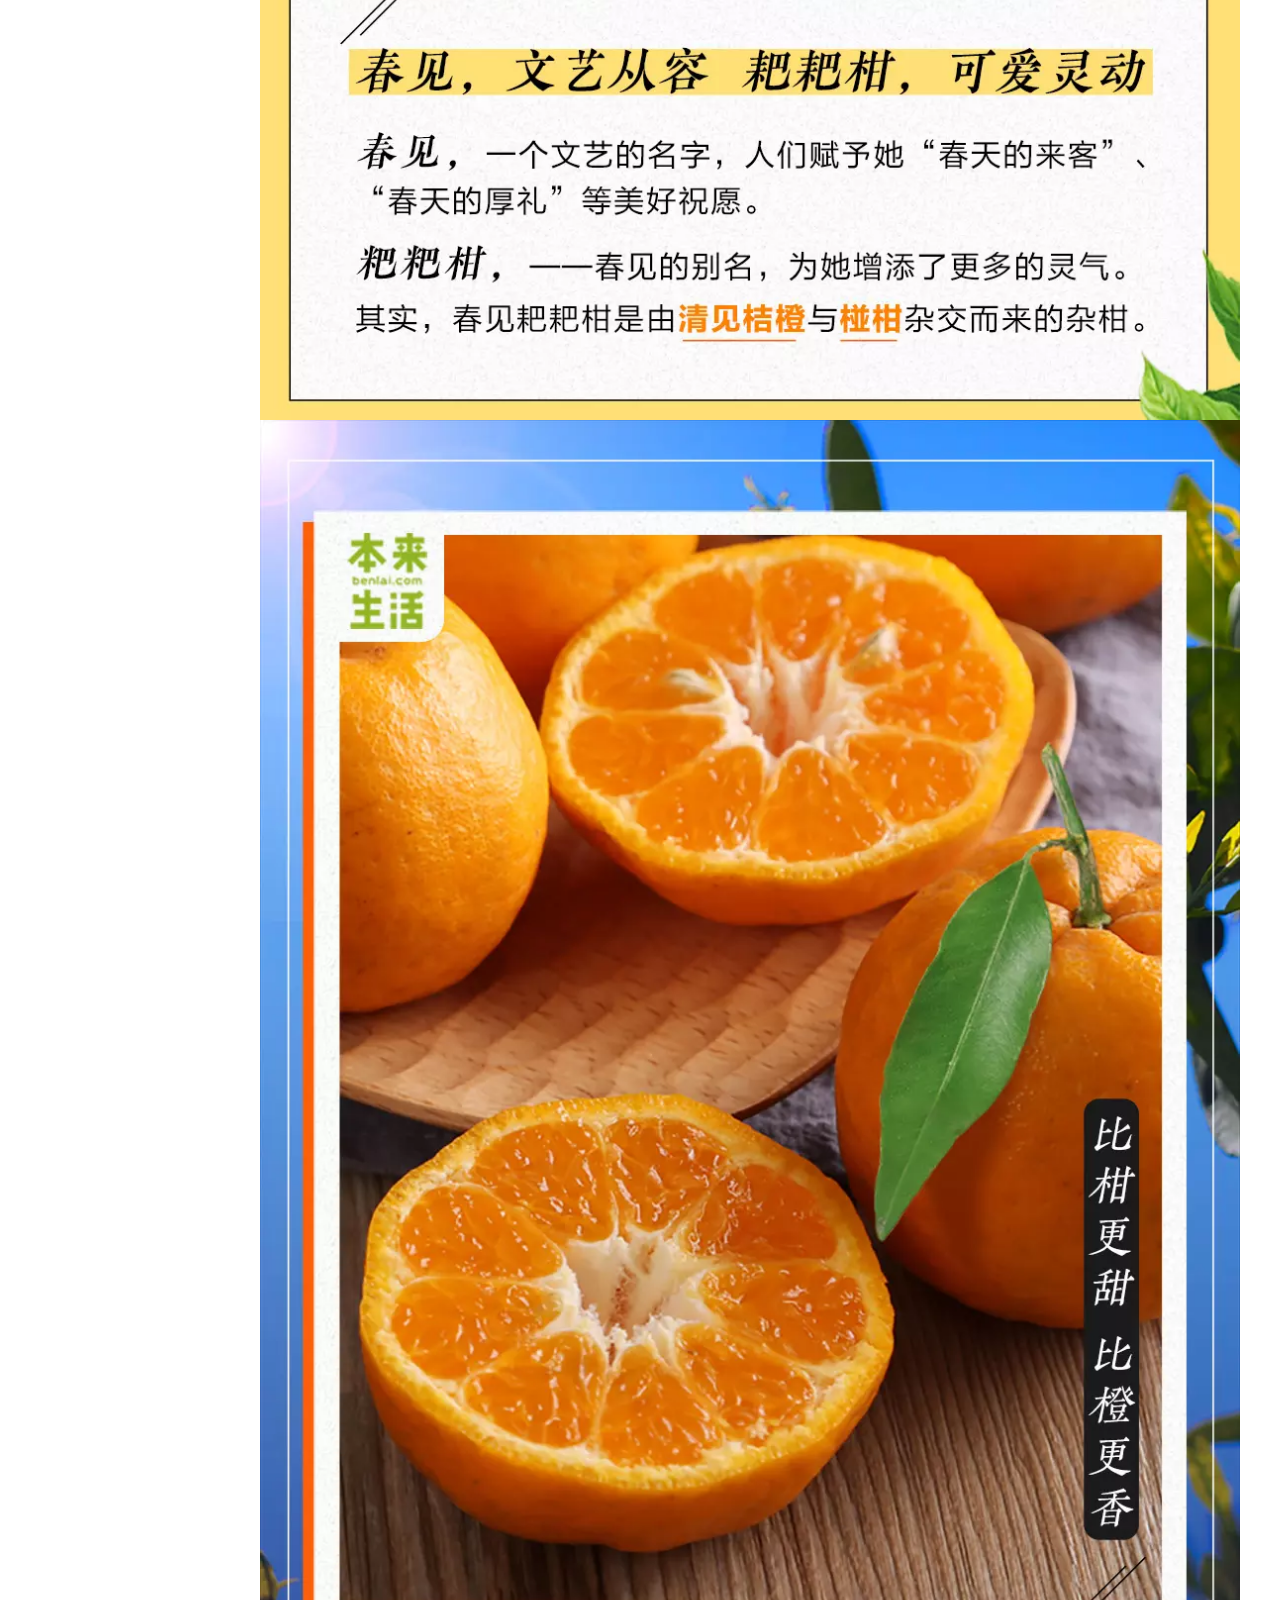
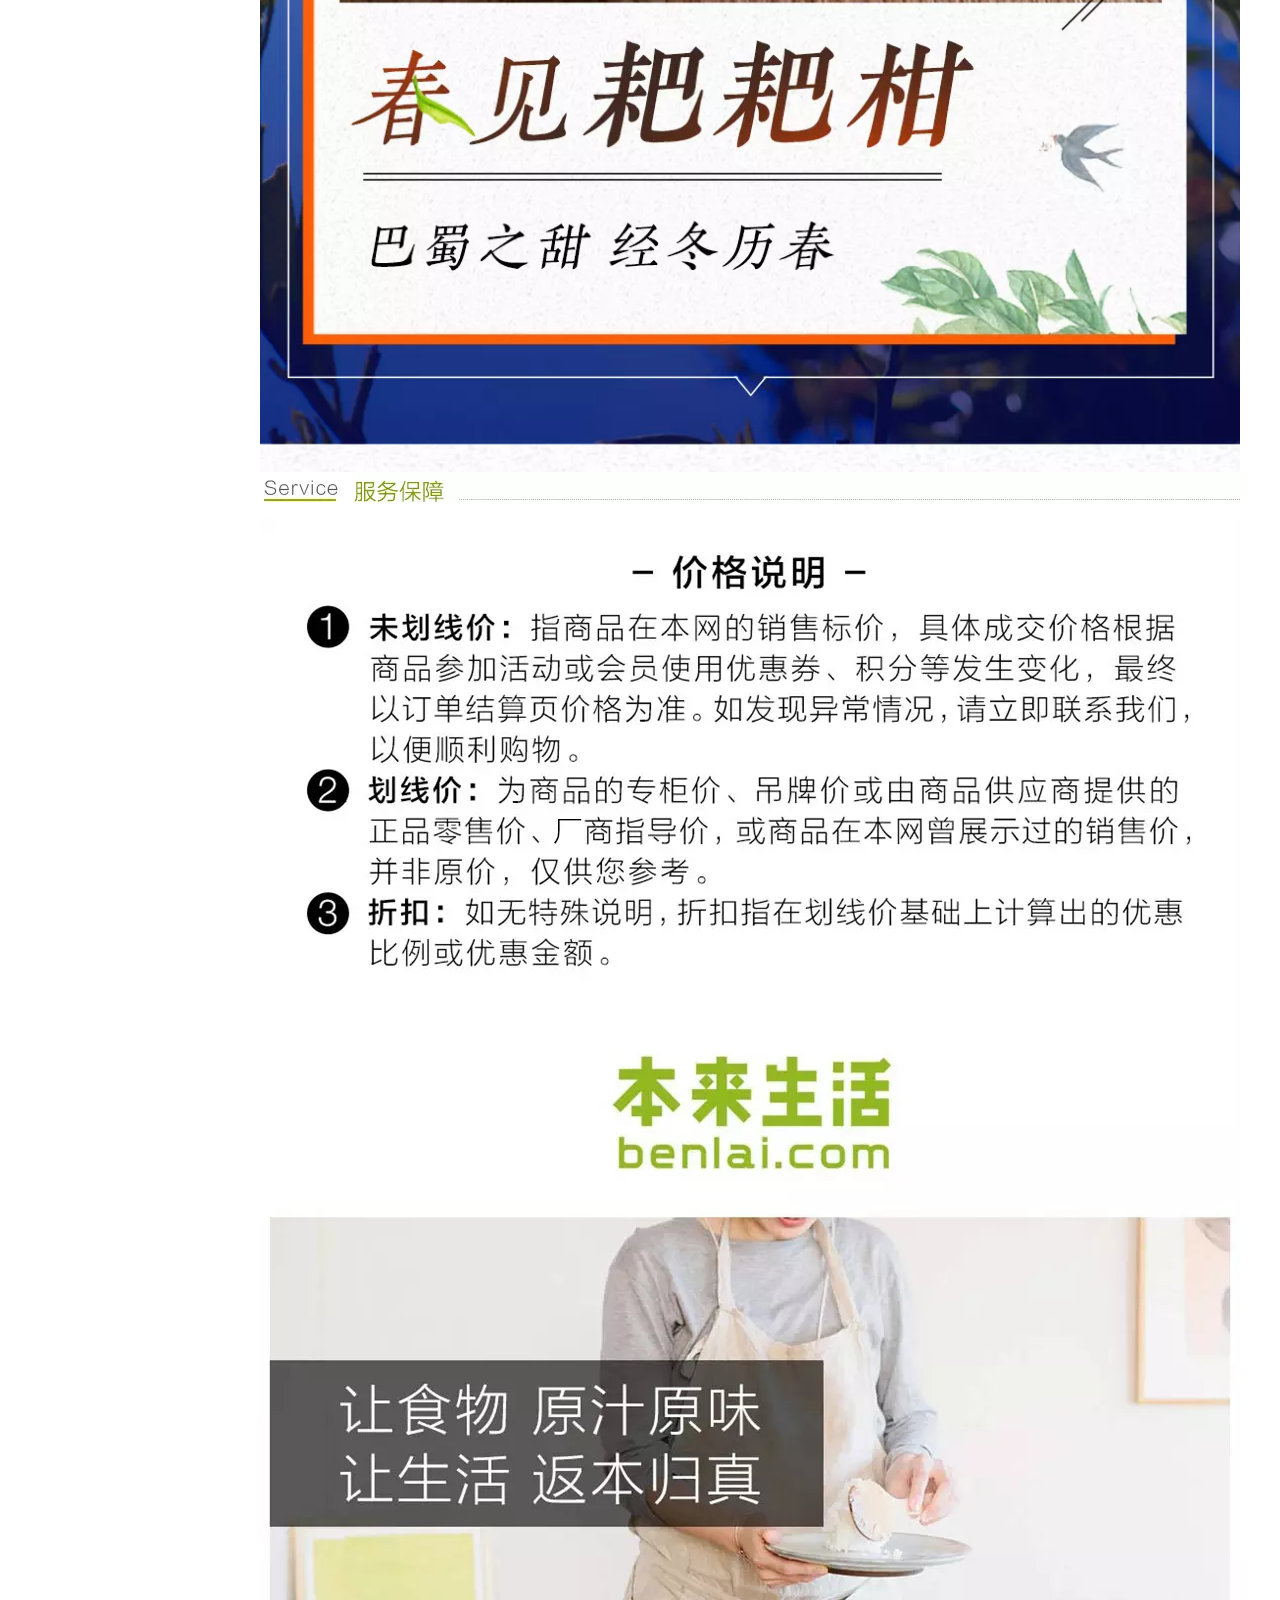
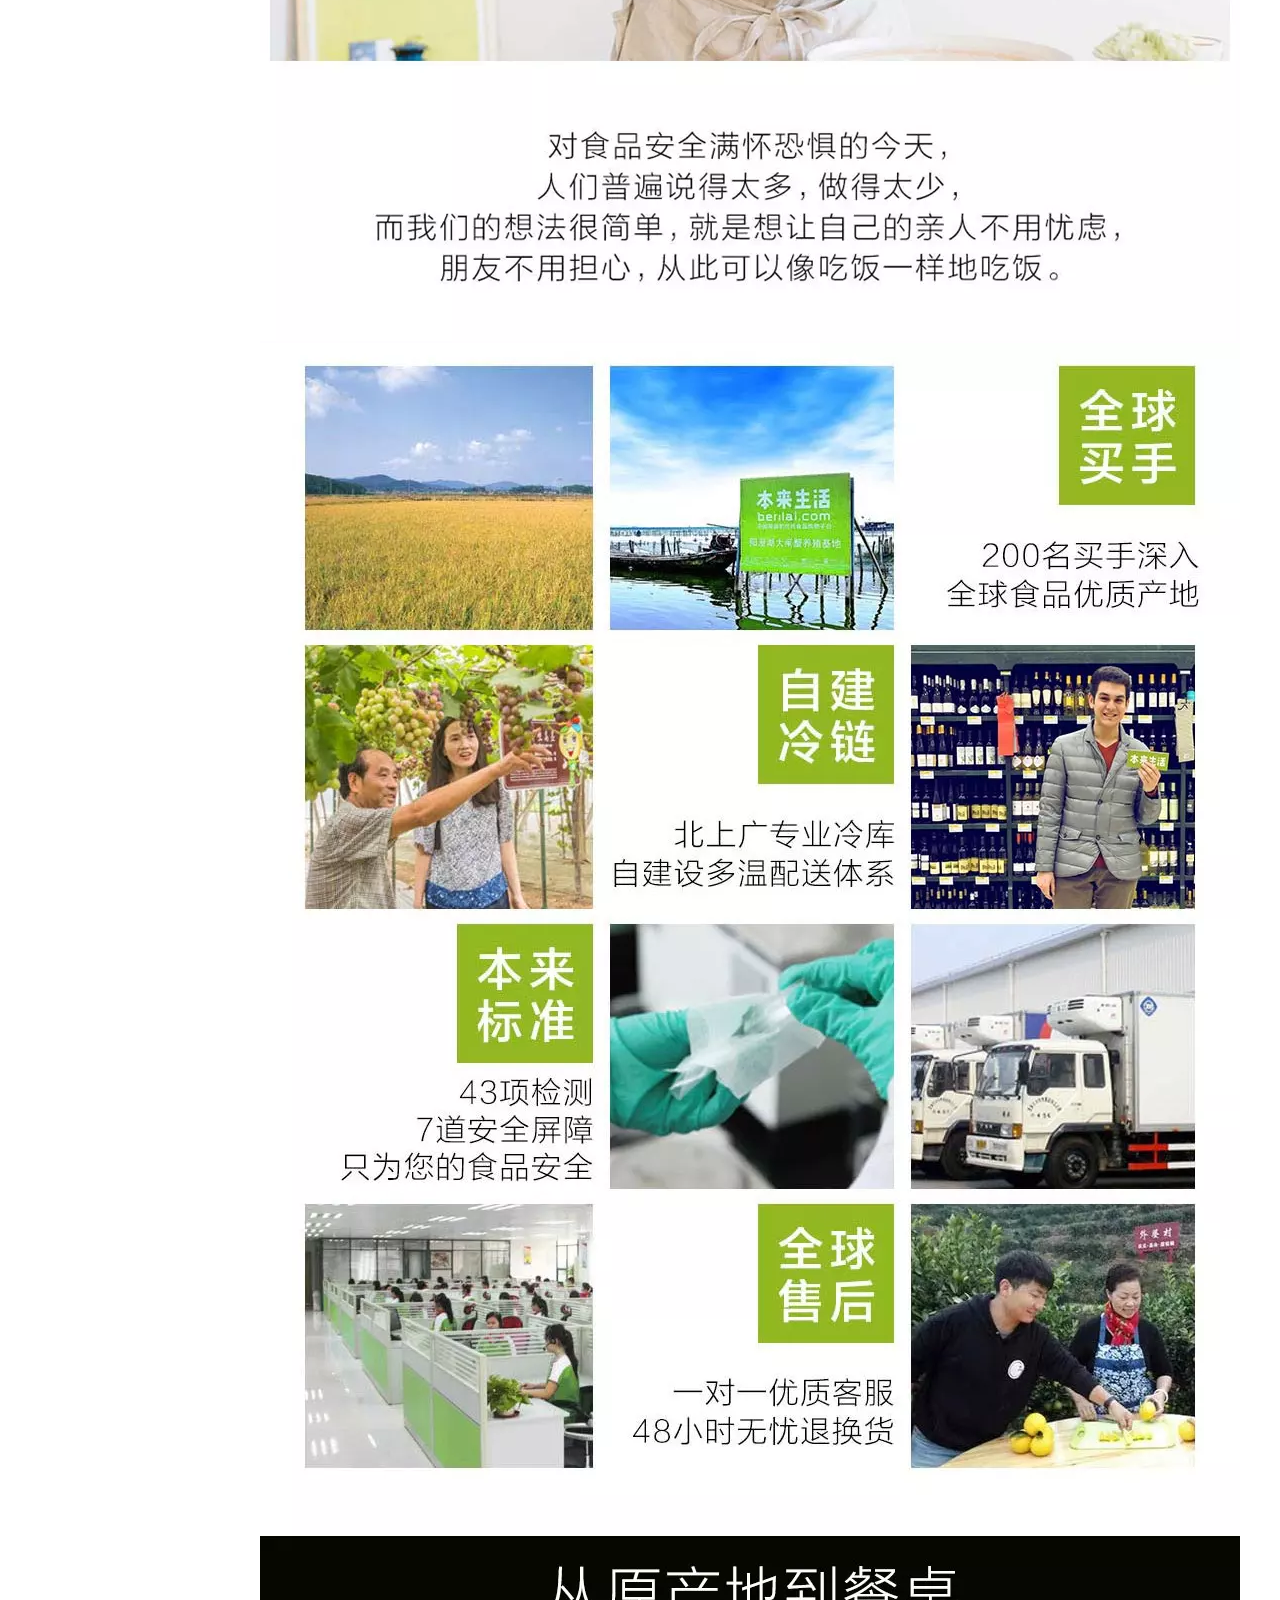
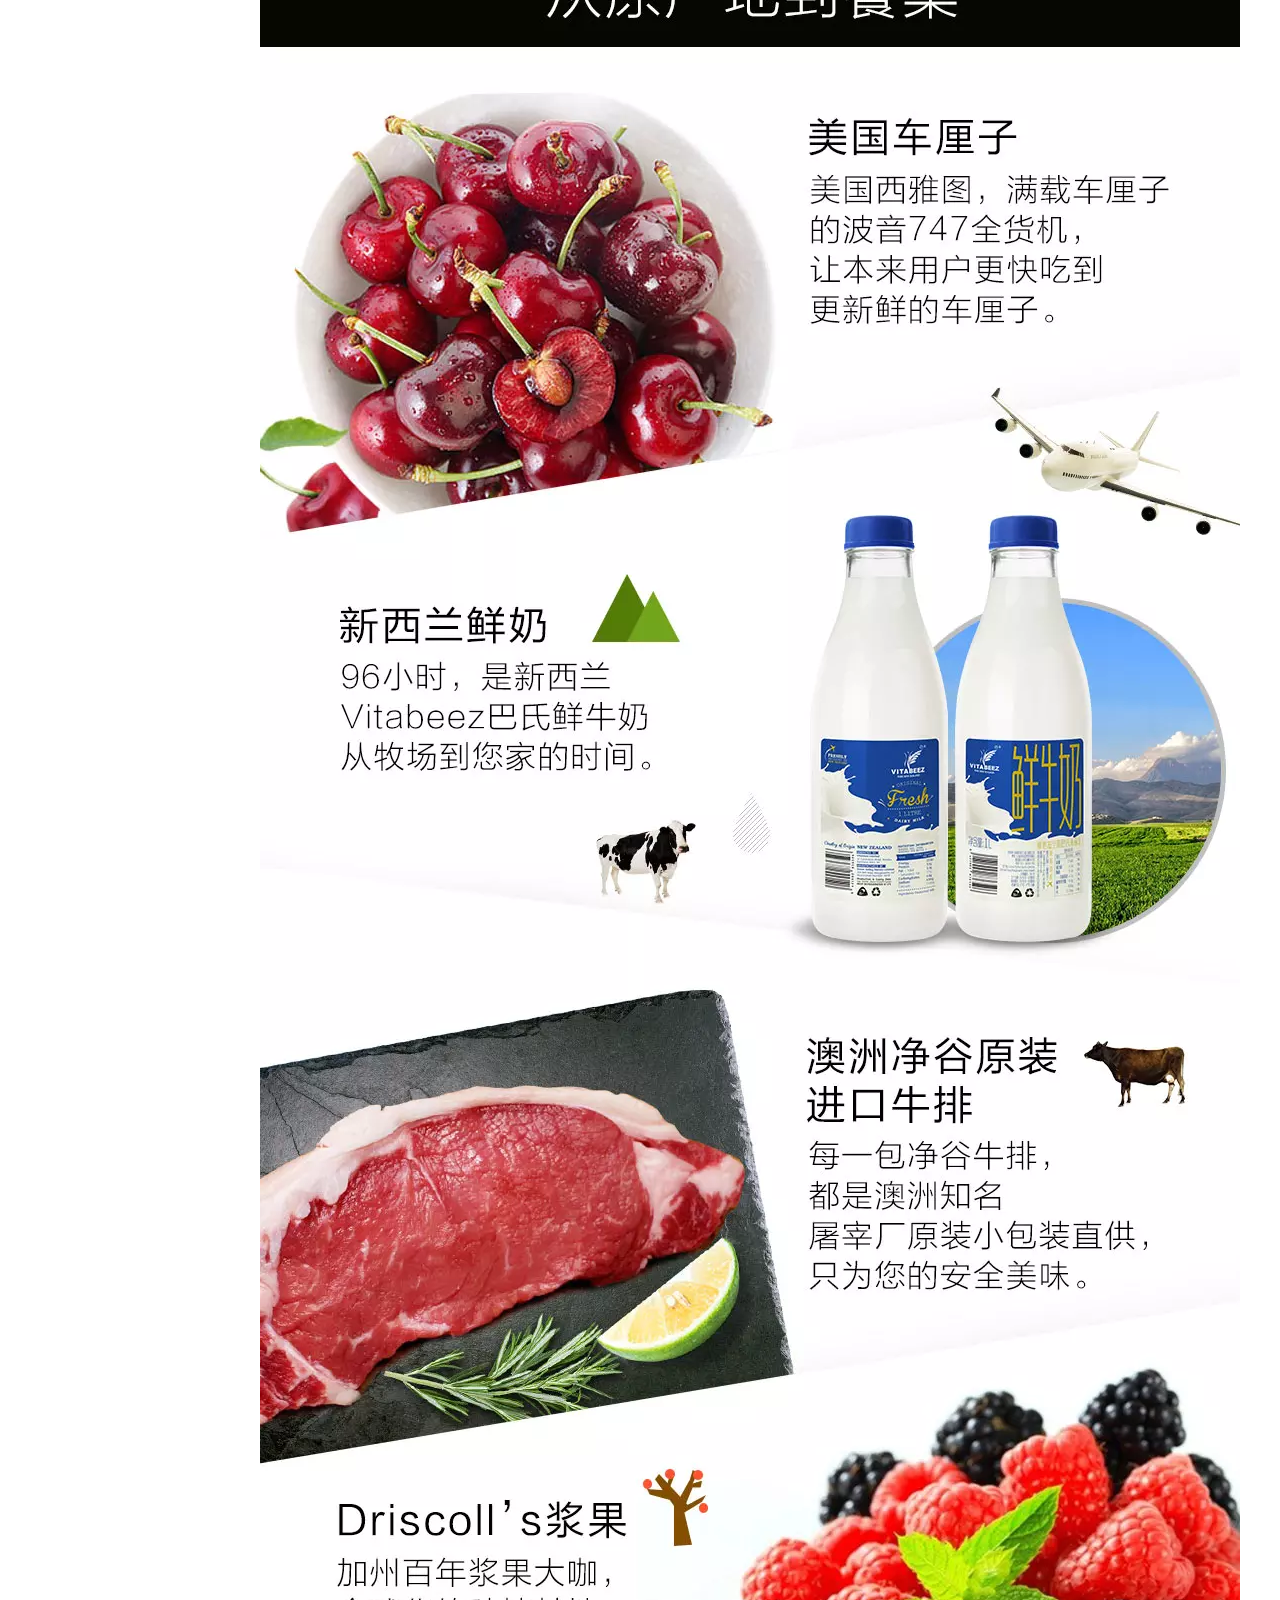
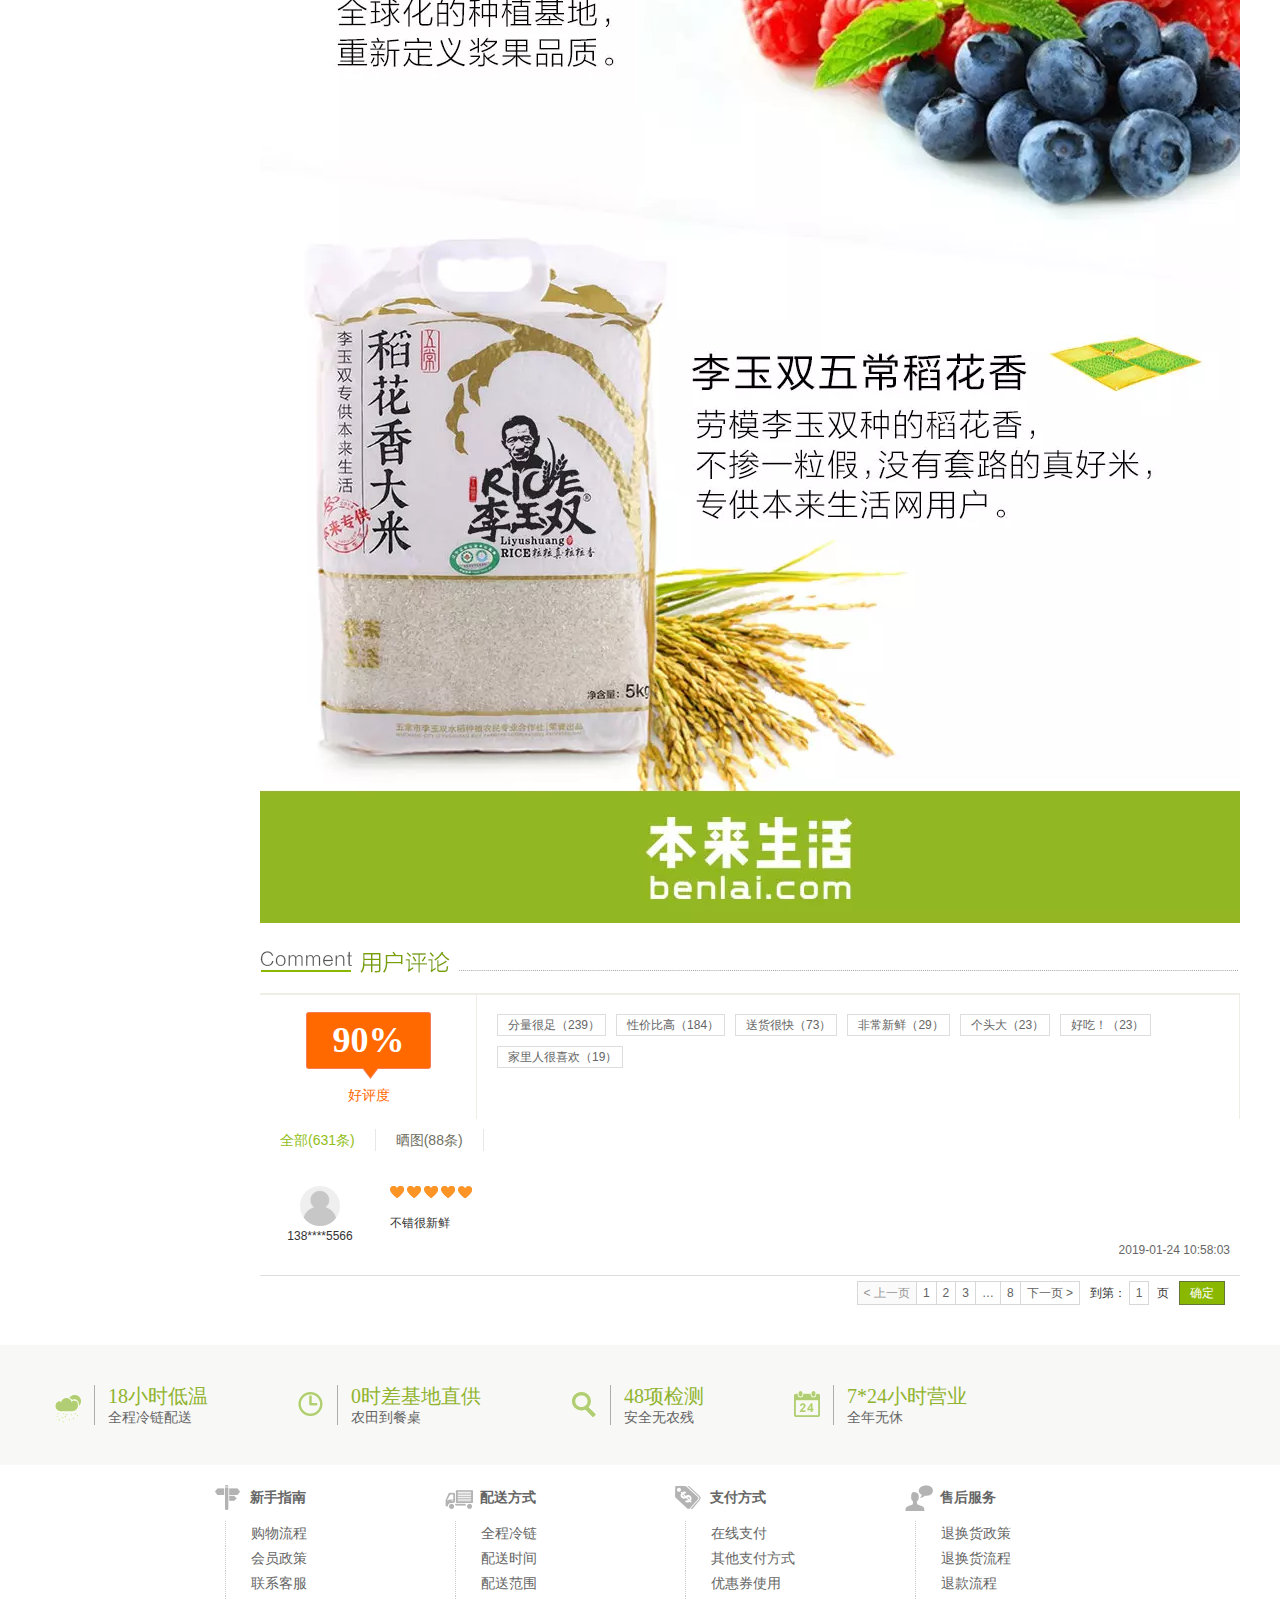
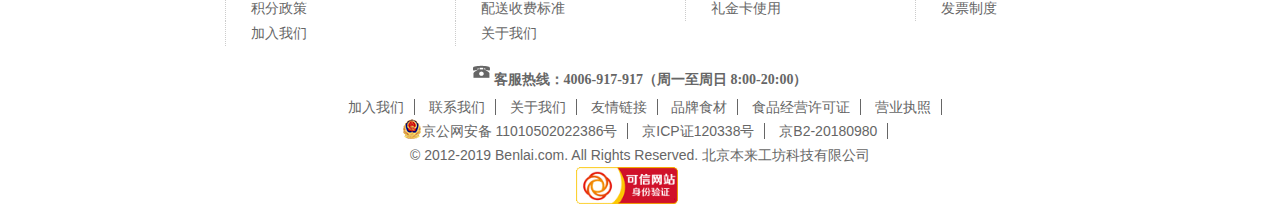
<file: src/html/goods.html>
<!DOCTYPE html>
<html lang="en">
<head>
    <meta charset="UTF-8">
    <meta name="viewport" content="width=device-width, initial-scale=1.0">
    <meta http-equiv="X-UA-Compatible" content="ie=edge">
    <title>详情页</title>
    <link rel="stylesheet" href="../css/base.css">
    <link rel="stylesheet" href="../css/common.css">
    <link rel="stylesheet" href="../css/goods.css">
    <link rel="stylesheet" href="../css/goods02.css">
    <script src="../js/common.js"></script>
    <script src="../js/jquery-1.10.1.min.js"></script>
    <script src="../js/goods.js"></script>
    <script src="../js/goods02.js"></script>
    <script type="text/javascript">



        window.onload = function(){
         
        
              MagnifierF("MagnifierWrap2");
                 
        }
        </script>
</head>
<body>
    <!-- 详情页 -->
    <div id="benlai_goods">
        <!-- 头部 开始 -->
        <div class="header" id="headerView">
            <div class="head_top">
                <div class="container">
                    <div class="login" id="welcome_login">
                        您好，请
                        <a href="javascript:;">[登录]</a>
                        <a href="javascript:;">[注册]</a>
                        <a href="javascript:;">[机构会员]</a>
                    </div>
                    <div class="head_city" id="local">
                        <a href="javascript:;">
                            送至：
                            <font id="deliveryName">广州</font>
                        </a>
                    </div>
                    <div class="head_menu">
                        <ul>
                            <li>
                                <div class="menu_word">
                                    <a href="javascript:;">我的订单</a>
                                </div>
                            </li>
                            <li>
                                <div class="menu_word">
                                    <a href="javascript:;">本来礼品</a>
                                </div>
                            </li>
                            <li>
                                <div class="towcode">
                                    <dl>
                                        <dt>
                                            <a href="javascript:;">掌上本来</a>
                                            <div class="head_bg"></div>
                                        </dt>
                                        <dd>
                                            <img src="../img/head/App_QR_Code_3de39ad3.png" alt="">
                                            <p>扫描下载客户端</p>
                                        </dd>
                                    </dl>
                                </div>
                            </li>
                            <li>
                                <div class="head_service">
                                    <dl>
                                        <dt>
                                            <a href="javascript:;">客户服务</a>
                                            <div class="head_bg"></div>
                                        </dt>
                                        <dd>
                                            <p><a href="javascript:;">在线客服</a></p>
                                            <p><a href="javascript:;">联系客服</a></p>
                                            <p><a href="javascript:;">销售热线</a></p>
                                            <p><a href="javascript:;">帮助中心</a></p>
                                        </dd>
                                    </dl>
                                </div>
                            </li>
                        </ul>
                    </div>
                </div>
            </div>
            <div class="head_top_bar">
                <a href="javascript:;"></a>
                <a href="javascript:;"></a>
                <a href="javascript:;"></a>
            </div>
            <div class="head_logo_box">
                <div class="container">
                    <div class="fl">
                        <h1>
                            <a href="javascript:;">
                                <img src="../img/head/n_logo_b20f2ffe.gif" alt="">
                            </a>
                        </h1>
                    </div>
                    <!-- 购物车 开始 -->
                    <div class="head_buy fr">
                        <dl>
                            <dt>
                                <div id="HeadCartcount" class="buy_quantity">0</div>
                                <a href="javascript:;">
                                    <s></s>购物车
                                </a>
                            </dt>
                            <dd></dd>
                        </dl>
                    </div>
                    <!-- 购物车 结束 -->
                    <!-- 我的本来 开始 -->       
                    <div class="head_my fr">
                        <dl id="dtIsNoLogin">
                            <dt>
                                <a href="javascript:;">
                                    <s></s>我的本来
                                </a>
                            </dt>
                            <dd></dd>
                        </dl>
                    </div>
                    <!-- 我的本来 结束 -->
                    <!-- 搜索 开始 -->
                    <div class="head_search fr">
                        <div class="search_box">
                            <!-- <input type="text" benlai-id="searchkeyword" filter="off" value="红颜草莓99元3盒"> -->
                            <input type="text" benlai-id="searchkeyword" class="fl" placeholder="褚橙特级果168元10斤">
                            <a href="javascript:;" id="btnsearch" class="fl"></a>
                        </div>
                        <div class="search_word">
                            <span>
                                <a href="javascript:;">红颜草莓</a>
                            </span>
                            <span>
                                <a href="javascript:;">每日坚果</a>
                            </span>
                            <span>
                                <a href="javascript:;">白虾</a>
                            </span>
                            <span>
                                <a href="javascript:;">金果</a>
                            </span>
                            <span>
                                <a href="javascript:;">牛腱子</a>
                            </span>
                            <span>
                                <a href="javascript:;">李玉双有机稻花香</a>
                            </span>
                        </div>
                    </div>
                    <!-- 搜索 结束 -->
                </div>
                <div class="head_menu_bg fl">
                    <div class="container">
                        <div class="head_menu_all_OnlineCategory fl">
                            <div class="tit_all fl">
                                <a href="javascript:;">所有商品分类</a>
                            </div>
                            <div class="tit_sort" style="display: none">
                                <dl>
                                    <dt class="sort_bg01">
                                        <a href="javascript:;">镇店之宝</a>
                                    </dt>
                                    <dd>
                                        <div class="memu_list">
                                            <ul>
                                                <li>
                                                    <div class="list_l">
                                                        <a href="javascript:;">本来推荐</a>
                                                    </div>
                                                    <div class="list_r fl">
                                                        <em><a href="javascript:;" title="佳沛奇异果">佳沛奇异果</a></em>
                                                        <em><a href="javascript:;" title="鲜奶宅配">鲜奶宅配</a></em>
                                                        <em><a href="javascript:;" title="每日鲜">每日鲜</a></em>
                                                        <em><a href="javascript:;" title="冰淇淋">冰淇淋</a></em>
                                                        <em><a href="javascript:;" title="李玉双大米">李玉双大米</a></em>
                                                        <em><a href="javascript:;" title="莓果缤纷">莓果缤纷</a></em>
                                                        <em><a href="javascript:;" title="原装进口果汁">原装进口果汁</a></em>
                                                        <em><a href="javascript:;" title="新西兰水">新西兰水</a></em>
                                                        <em><a href="javascript:;" title="每日坚果">每日坚果</a></em>
                                                        <em><a href="javascript:;" title="厄瓜多尔白虾">厄瓜多尔白虾</a></em>
                                                        <em style="border-right: none"><a href="javascript:;" title="椰青">椰青</a></em>
                                                    </div>
                                                </li>
                                                <li>
                                                    <div class="list_l">
                                                        <a href="javascript:;">有机食材</a>
                                                    </div>
                                                    <div class="list_r fl">
                                                        <em><a href="javascript:;" title="有机精选">有机精选</a></em>
                                                        <em><a href="javascript:;" title="有机杂粮">有机杂粮</a></em>
                                                        <em><a href="javascript:;" title="有机蔬菜">有机蔬菜</a></em>
                                                        <em><a href="javascript:;" title="有机面点">有机面点</a></em>
                                                        <em><a href="javascript:;" title="有机肉禽">有机肉禽</a></em>
                                                        <em style="border-right: none"><a href="javascript:;" title="有机干货">有机干货</a></em> 
                                                    </div>
                                                </li>
                                                <li>
                                                    <div class="list_l">
                                                        <a href="javascript:;">料理之味</a>
                                                    </div>
                                                    <div class="list_r fl">
                                                        <em><a href="javascript:;" title="麻辣香锅">麻辣香锅</a></em>
                                                        <em><a href="javascript:;" title="糖醋排骨">糖醋排骨</a></em>
                                                        <em><a href="javascript:;" title="寿喜锅">寿喜锅</a></em>
                                                        <em><a href="javascript:;" title="冬荫功">冬荫功</a></em>
                                                        <em><a href="javascript:;" title="烛光晚餐">烛光晚餐</a></em>
                                                        <em><a href="javascript:;" title="低卡纤体">低卡纤体</a></em>
                                                        <em><a href="javascript:;" title="烘培甜品">烘培甜品</a></em>
                                                        <em><a href="javascript:;" title="周末Brunch">周末Brunch</a></em>
                                                        <em><a href="javascript:;" title="中式家宴">中式家宴</a></em>
                                                        <em><a href="javascript:;" title="婴儿辅食">婴儿辅食</a></em>
                                                        <em><a href="javascript:;" title="儿童早餐">儿童早餐</a></em>
                                                        <em style="border-right: none"><a href="javascript:;" title="快手意面">快手意面</a></em>
                                                    </div>
                                                </li>
                                            </ul>
                                        </div>
                                    </dd>
                                </dl>
                                <dl>
                                    <dt class="sort_bg02">
                                        <a href="javascript:;">水果</a>
                                    </dt>
                                    <dd>
                                        <div class="memu_list">
                                            <ul>
                                                <li>
                                                    <div class="list_l">
                                                        <a href="javascript:;">热门推荐</a>
                                                    </div>
                                                    <div class="list_r fl">
                                                        <em><a href="javascript:;" title="樱桃/车厘子">樱桃/车厘子</a></em>
                                                        <em><a href="javascript:;" title="褚橘">褚橘</a></em>
                                                        <em><a href="javascript:;" title="柑橘柚">柑橘柚</a></em>
                                                        <em><a href="javascript:;" title="佳沛奇异果">佳沛奇异果</a></em>
                                                        <em><a href="javascript:;" title="进口水果">进口水果</a></em>
                                                        <em><a href="javascript:;" title="车油果">车油果</a></em>
                                                        <em style="border-right: none"><a href="javascript:;" title="热带水果">热带水果</a></em>
                                                    </div>
                                                </li>
                                                <li>
                                                    <div class="list_l">
                                                        <a href="javascript:;">精选水果</a>
                                                    </div>
                                                    <div class="list_r fl">
                                                        <em><a href="javascript:;" title="有机精选">菠萝/凤梨</a></em>
                                                        <em><a href="javascript:;" title="有机杂粮">草莓</a></em>
                                                        <em><a href="javascript:;" title="有机蔬菜">橙子</a></em>
                                                        <em><a href="javascript:;" title="有机面点">柑/橘/柚</a></em>
                                                        <em><a href="javascript:;" title="有机肉禽">火龙果</a></em>
                                                        <em><a href="javascript:;" title="有机精选">蓝莓树莓</a></em>
                                                        <em><a href="javascript:;" title="有机杂粮">梨</a></em>
                                                        <em><a href="javascript:;" title="有机蔬菜">榴莲</a></em>
                                                        <em><a href="javascript:;" title="有机面点">龙眼</a></em>
                                                        <em><a href="javascript:;" title="有机肉禽">芒果</a></em>
                                                        <em><a href="javascript:;" title="有机面点">蜜瓜/西瓜</a></em>
                                                        <em><a href="javascript:;" title="有机肉禽">枇杷</a></em>
                                                        <em><a href="javascript:;" title="有机精选">苹果</a></em>
                                                        <em><a href="javascript:;" title="有机杂粮">葡萄/提子</a></em>
                                                        <em><a href="javascript:;" title="有机蔬菜">其他</a></em>
                                                        <em><a href="javascript:;" title="有机面点">奇异果/猕猴桃</a></em>
                                                        <em><a href="javascript:;" title="有机肉禽">香蕉</a></em>
                                                        <em style="border-right: none"><a href="javascript:;" title="椰青">椰青</a></em>
                                                    </div>
                                                </li>
                                                <li>
                                                    <div class="list_l">
                                                        <a href="javascript:;">礼盒/组合</a>
                                                    </div>
                                                    <div class="list_r fl">
                                                        <em><a href="javascript:;" title="麻辣香锅">水果礼盒</a></em>
                                                        <em style="border-right: none"><a href="javascript:;" title="快手意面">原箱水果</a></em>
                                                    </div>
                                                </li>
                                            </ul>
                                        </div>
                                    </dd>
                                </dl>
                                <dl>
                                    <dt class="sort_bg03">
                                        <a href="javascript:;">蔬菜</a>
                                    </dt>
                                    <dd>
                                        <div class="memu_list">
                                            <ul>
                                                <li>
                                                    <div class="list_l">
                                                        <a href="javascript:;">热门推荐</a>
                                                    </div>
                                                    <div class="list_r fl">
                                                        <em><a href="javascript:;" title="樱桃/车厘子">有机蔬菜</a></em>
                                                        <em><a href="javascript:;" title="褚橘">地域特色</a></em>
                                                        <em><a href="javascript:;" title="柑橘柚">番茄</a></em>
                                                        <em><a href="javascript:;" title="佳沛奇异果">玉米</a></em>
                                                        <em><a href="javascript:;" title="进口水果">山药</a></em>
                                                        <em><a href="javascript:;" title="车油果">南瓜</a></em>
                                                        <em><a href="javascript:;" title="车油果">笋</a></em>
                                                        <em style="border-right: none"><a href="javascript:;" title="热带水果">红薯</a></em>
                                                    </div>
                                                </li>
                                                <li>
                                                    <div class="list_l">
                                                        <a href="javascript:;">新鲜蔬菜</a>
                                                    </div>
                                                    <div class="list_r fl">
                                                        <em><a href="javascript:;" title="有机精选">叶菜</a></em>
                                                        <em><a href="javascript:;" title="有机杂粮">茄果</a></em>
                                                        <em><a href="javascript:;" title="有机蔬菜">根茎</a></em>
                                                        <em><a href="javascript:;" title="有机面点">菌菇</a></em>
                                                        <em><a href="javascript:;" title="有机肉禽">豆制品</a></em>
                                                        <em style="border-right: none"><a href="javascript:;" title="葱姜蒜">葱姜蒜</a></em>
                                                    </div>
                                                </li>
                                                <li>
                                                    <div class="list_l">
                                                        <a href="javascript:;">礼盒/宅配</a>
                                                    </div>
                                                    <div class="list_r fl">
                                                        <em style="border-right: none"><a href="javascript:;" title="快手意面">蔬菜礼盒</a></em>
                                                    </div>
                                                </li>
                                            </ul>
                                        </div>
                                    </dd>
                                </dl>
                                <dl>
                                    <dt class="sort_bg04">
                                        <a href="javascript:;">肉禽蛋品</a>
                                    </dt>
                                    <dd>
                                        <div class="memu_list">
                                            <ul>
                                                <li>
                                                    <div class="list_l">
                                                        <a href="javascript:;">热门推荐</a>
                                                    </div>
                                                    <div class="list_r fl">
                                                        <em><a href="javascript:;" title="樱桃/车厘子">安格斯牛肉</a></em>
                                                        <em><a href="javascript:;" title="褚橘">家佳康猪肉</a></em>
                                                        
                                                        <em style="border-right: none"><a href="javascript:;" title="热带水果">有机肉禽</a></em>
                                                    </div>
                                                </li>
                                                <li>
                                                    <div class="list_l">
                                                        <a href="javascript:;">牛羊</a>
                                                    </div>
                                                    <div class="list_r fl">
                                                        <em><a href="javascript:;" title="有机精选">肥牛片</a></em>
                                                        <em><a href="javascript:;" title="有机杂粮">国产牛排</a></em>
                                                        <em><a href="javascript:;" title="有机蔬菜">国产牛肉</a></em>
                                                        <em><a href="javascript:;" title="有机面点">进口牛排</a></em>
                                                        <em><a href="javascript:;" title="有机肉禽">进口牛肉</a></em>
                                                        <em><a href="javascript:;" title="有机精选">牛腱</a></em>
                                                        <em><a href="javascript:;" title="有机杂粮">牛腩</a></em>
                                                        <em><a href="javascript:;" title="有机蔬菜">牛尾</a></em>
                                                        <em><a href="javascript:;" title="有机面点">其他</a></em>
                                
                                                        <em style="border-right: none"><a href="javascript:;" title="葱姜蒜">羊肉</a></em>
                                                    </div>
                                                </li>
                                                <li>
                                                    <div class="list_l">
                                                        <a href="javascript:;">禽类</a>
                                                    </div>
                                                    <div class="list_r fl">
                                                        <em><a href="javascript:;" title="有机精选">鸡翅鸡腿</a></em>
                                                        <em><a href="javascript:;" title="有机杂粮">鸡胸肉</a></em>
                                                        <em><a href="javascript:;" title="有机蔬菜">老鸽</a></em>
                                                        <em><a href="javascript:;" title="有机面点">老母鸡</a></em>
                                                        <em><a href="javascript:;" title="有机肉禽">乳鸽</a></em>
                                                        <em><a href="javascript:;" title="有机精选">童子鸡</a></em>
                                                        <em><a href="javascript:;" title="有机杂粮">乌鸡</a></em>
                                                        <em><a href="javascript:;" title="有机蔬菜">整鸡</a></em>
                                                        <em><a href="javascript:;" title="有机面点">整鸭</a></em>
                                                        <em><a href="javascript:;" title="有机面点">其他</a></em>
                                                        <em style="border-right: none"><a href="javascript:;" title="快手意面">分割禽</a></em>
                                                    </div>
                                                </li>
                                                <li>
                                                    <div class="list_l">
                                                        <a href="javascript:;">猪肉</a>
                                                    </div>
                                                    <div class="list_r fl">
                                                        <em><a href="javascript:;" title="有机精选">黑毛猪</a></em>
                                                        <em><a href="javascript:;" title="有机杂粮">家佳康猪肉</a></em>
                                                        <em><a href="javascript:;" title="有机蔬菜">五花肉</a></em>
                                                        <em><a href="javascript:;" title="有机面点">猪肋排</a></em> 
                                                        <em><a href="javascript:;" title="有机面点">其他</a></em>
                                                        <em style="border-right: none"><a href="javascript:;" title="快手意面">进口猪肉</a></em>
                                                    </div>
                                                </li>
                                                <li>
                                                    <div class="list_l">
                                                        <a href="javascript:;">肉制品</a>
                                                    </div>
                                                    <div class="list_r fl">
                                                        <em><a href="javascript:;" title="有机精选">半成品/即食</a></em>
                                                        <em><a href="javascript:;" title="有机杂粮">火腿培根</a></em>
                                                        <em><a href="javascript:;" title="有机蔬菜">肉糜肉馅</a></em>
                                                        <em><a href="javascript:;" title="有机面点">肉丸肉串</a></em>
                                                        <em style="border-right: none"><a href="javascript:;" title="快手意面">腌肉腊肉</a></em>
                                                    </div>
                                                </li>
                                                <li>
                                                    <div class="list_l">
                                                        <a href="javascript:;">蛋类</a>
                                                    </div>
                                                    <div class="list_r fl">
                                                        <em><a href="javascript:;" title="有机精选">鹌鹑蛋/鸽蛋</a></em>
                                                        <em><a href="javascript:;" title="有机杂粮">鸡蛋</a></em>
                                                        <em style="border-right: none"><a href="javascript:;" title="快手意面">咸鸭蛋/松花蛋</a></em>
                                                    </div>
                                                </li>
                                                <li>
                                                    <div class="list_l">
                                                        <a href="javascript:;">礼盒/组合</a>
                                                    </div>
                                                    <div class="list_r fl">
                                                        <em style="border-right: none"><a href="javascript:;" title="快手意面">礼盒</a></em>
                                                    </div>
                                                </li>
                                            </ul>
                                        </div>
                                    </dd>
                                </dl>
                                <dl>
                                    <dt class="sort_bg05">
                                        <a href="javascript:;">水产海鲜</a>
                                    </dt>
                                    <dd>
                                        <div class="memu_list">
                                            <ul>
                                                <li>
                                                    <div class="list_l">
                                                        <a href="javascript:;">热门推荐</a>
                                                    </div>
                                                    <div class="list_r fl">
                                                        <em><a href="javascript:;" title="樱桃/车厘子">厄瓜多尔白虾</a></em>
                                                        <em><a href="javascript:;" title="褚橘">翡翠生虾仁</a></em>
                                                        <em><a href="javascript:;" title="樱桃/车厘子">日料刺身</a></em>
                                                        <em><a href="javascript:;" title="褚橘">三都港</a></em>
                                                        <em><a href="javascript:;" title="樱桃/车厘子">新西兰青口贝</a></em>
                                                        <em style="border-right: none"><a href="javascript:;" title="热带水果">舟山海鲜</a></em>
                                                    </div>
                                                </li>
                                                <li>
                                                    <div class="list_l">
                                                        <a href="javascript:;">鱼</a>
                                                    </div>
                                                    <div class="list_r fl">
                                                        <em><a href="javascript:;" title="有机精选">带鱼</a></em>
                                                        <em><a href="javascript:;" title="有机杂粮">黄鱼</a></em>
                                                        <em><a href="javascript:;" title="有机蔬菜">鳕鱼</a></em>
                                                        <em><a href="javascript:;" title="有机面点">三文鱼</a></em>
                                                        <em><a href="javascript:;" title="有机肉禽">河鱼</a></em>
                                                        <em><a href="javascript:;" title="有机精选">淡水鱼</a></em>
                                                        <em><a href="javascript:;" title="有机杂粮">海鱼</a></em>
                                                        <em style="border-right: none"><a href="javascript:;" title="葱姜蒜">其他</a></em>
                                                    </div>
                                                </li>
                                                <li>
                                                    <div class="list_l">
                                                        <a href="javascript:;">虾</a>
                                                    </div>
                                                    <div class="list_r fl">
                                                        <em><a href="javascript:;" title="有机精选">白虾</a></em>
                                                        <em><a href="javascript:;" title="有机杂粮">北极虾</a></em>
                                                        <em><a href="javascript:;" title="有机蔬菜">红虾</a></em>
                                                        <em><a href="javascript:;" title="有机面点">虎虾</a></em>
                                                        <em><a href="javascript:;" title="有机肉禽">龙虾</a></em>
                                                        <em><a href="javascript:;" title="有机精选">虾仁</a></em>
                                                        <em style="border-right: none"><a href="javascript:;" title="快手意面">其他</a></em>
                                                    </div>
                                                </li>
                                                <li>
                                                    <div class="list_l">
                                                        <a href="javascript:;">软足类</a>
                                                    </div>
                                                    <div class="list_r fl">
                                                        <em style="border-right: none"><a href="javascript:;" title="快手意面">八爪鱼</a></em>
                                                    </div>
                                                </li>
                                                <li>
                                                    <div class="list_l">
                                                        <a href="javascript:;">海产干货</a>
                                                    </div>
                                                    <div class="list_r fl">
                                                        <em><a href="javascript:;" title="有机精选">干货</a></em>
                                                        <em><a href="javascript:;" title="有机杂粮">海参</a></em>
                                                        <em><a href="javascript:;" title="有机蔬菜">海带紫菜</a></em>
                                                        <em><a href="javascript:;" title="有机面点">扇贝</a></em>
                                                        <em><a href="javascript:;" title="有机面点">丸子</a></em>
                                                        <em style="border-right: none"><a href="javascript:;" title="快手意面">海蜇</a></em>
                                                    </div>
                                                </li>
                                                <li>
                                                    <div class="list_l">
                                                        <a href="javascript:;">礼盒/组合</a>
                                                    </div>
                                                    <div class="list_r fl">
                                                        <em style="border-right: none"><a href="javascript:;" title="快手意面">海鲜礼盒</a></em>
                                                    </div>
                                                </li>
                                                <li>
                                                    <div class="list_l">
                                                        <a href="javascript:;">大闸蟹</a>
                                                    </div>
                                                    <div class="list_r fl">
                                                        <em style="border-right: none"><a href="javascript:;" title="快手意面">大闸蟹</a></em>
                                                    </div>
                                                </li>
                                                <li>
                                                    <div class="list_l">
                                                        <a href="javascript:;">蟹贝</a>
                                                    </div>
                                                    <div class="list_r fl">
                                                        <em><a href="javascript:;" title="有机精选">鲍鱼</a></em>
                                                        <em><a href="javascript:;" title="有机杂粮">海蟹/帝王蟹</a></em>
                                                        <em><a href="javascript:;" title="有机蔬菜">青口贝</a></em>
                                                        <em><a href="javascript:;" title="有机面点">扇贝</a></em>
                                                        <em style="border-right: none"><a href="javascript:;" title="快手意面">其他</a></em>
                                                    </div>
                                                </li>
                                            </ul>
                                        </div>
                                    </dd>
                                </dl>
                                <dl>
                                    <dt class="sort_bg06">
                                        <a href="javascript:;">熟食面点</a>
                                    </dt>
                                    <dd>
                                        <div class="memu_list">
                                            <ul>
                                                <li>
                                                    <div class="list_l">
                                                        <a href="javascript:;">热门推荐</a>
                                                    </div>
                                                    <div class="list_r fl">
                                                        <em><a href="javascript:;" title="樱桃/车厘子">粽子</a></em>
                                                        <em><a href="javascript:;" title="褚橘">小龙虾</a></em>
                                                        <em><a href="javascript:;" title="樱桃/车厘子">广州酒家</a></em>
                                                        <em><a href="javascript:;" title="褚橘">湾仔码头</a></em>
                                                        <em><a href="javascript:;" title="樱桃/车厘子">缸鸭狗</a></em>
                                                        <em><a href="javascript:;" title="樱桃/车厘子">港式茶点</a></em>
                                                        <em><a href="javascript:;" title="褚橘">功德林</a></em>
                                                        <em><a href="javascript:;" title="樱桃/车厘子">荷美尔</a></em>
                                                        <em><a href="javascript:;" title="褚橘">健康早餐</a></em>
                                                        <em style="border-right: none"><a href="javascript:;" title="热带水果">避风塘</a></em>
                                                    </div>
                                                </li>
                                                <li>
                                                    <div class="list_l">
                                                        <a href="javascript:;">面点</a>
                                                    </div>
                                                    <div class="list_r fl">
                                                        <em><a href="javascript:;" title="有机精选">包子/汤包</a></em>
                                                        <em><a href="javascript:;" title="有机杂粮">飞饼/薯饼</a></em>
                                                        <em><a href="javascript:;" title="有机蔬菜">鳕鱼</a></em>
                                                        <em><a href="javascript:;" title="有机面点">馒头/花卷</a></em>
                                                        <em><a href="javascript:;" title="有机肉禽">面条/拉面</a></em>
                                                        <em><a href="javascript:;" title="有机精选">年糕</a></em>
                                                        <em><a href="javascript:;" title="有机杂粮">其他</a></em>
                                                        <em><a href="javascript:;" title="有机精选">水饺/混沌</a></em>
                                                        <em><a href="javascript:;" title="有机杂粮">汤圆/小圆子</a></em>
                                                        <em style="border-right: none"><a href="javascript:;" title="葱姜蒜">披萨</a></em>
                                                    </div>
                                                </li>
                                                <li>
                                                    <div class="list_l">
                                                        <a href="javascript:;">肉制品</a>
                                                    </div>
                                                    <div class="list_r fl">
                                                        <em><a href="javascript:;" title="有机精选">河鲜海鲜</a></em>
                                                        <em><a href="javascript:;" title="有机杂粮">鸡鸭鹅</a></em>
                                                        <em><a href="javascript:;" title="有机蔬菜">礼品/礼盒</a></em>
                                                        <em><a href="javascript:;" title="有机面点">卤肉</a></em>
                                                        <em><a href="javascript:;" title="有机肉禽">培根火腿</a></em>
                                                        <em><a href="javascript:;" title="有机精选">其他</a></em>
                                                        <em style="border-right: none"><a href="javascript:;" title="快手意面">香肠/腊肠</a></em>
                                                    </div>
                                                </li>
                                                <li>
                                                    <div class="list_l">
                                                        <a href="javascript:;">豆制品/小菜</a>
                                                    </div>
                                                    <div class="list_r fl">
                                                        <em><a href="javascript:;" title="有机精选">其他</a></em>
                                                        <em style="border-right: none"><a href="javascript:;" title="快手意面">素鸡素鸭</a></em>
                                                    </div>
                                                </li>
                                                
                                            </ul>
                                        </div>
                                    </dd>
                                </dl>
                                <dl>
                                    <dt class="sort_bg07">
                                        <a href="javascript:;">粮油副食</a>
                                    </dt>
                                    <dd>
                                        <div class="memu_list">
                                            <ul>
                                                <li>
                                                    <div class="list_l">
                                                        <a href="javascript:;">热门推荐</a>
                                                    </div>
                                                    <div class="list_r fl">
                                                        <em><a href="javascript:;" title="樱桃/车厘子">煲汤佳配</a></em>
                                                        <em><a href="javascript:;" title="褚橘">橄榄油</a></em>
                                                        <em><a href="javascript:;" title="樱桃/车厘子">李玉双大米</a></em>
                                                        <em><a href="javascript:;" title="褚橘">泰国香米</a></em>
                                                        <em><a href="javascript:;" title="樱桃/车厘子">五常稻花香</a></em>
                                                        <em><a href="javascript:;" title="樱桃/车厘子">有机粮油</a></em>
                                                        <em style="border-right: none"><a href="javascript:;" title="热带水果">营养滋补</a></em>
                                                    </div>
                                                </li>
                                                <li>
                                                    <div class="list_l">
                                                        <a href="javascript:;">米面杂粮</a>
                                                    </div>
                                                    <div class="list_r fl">
                                                        <em><a href="javascript:;" title="有机精选">大米</a></em>
                                                        <em><a href="javascript:;" title="有机杂粮">东南亚香米</a></em>
                                                        <em><a href="javascript:;" title="有机蔬菜">拉面/方便面</a></em>
                                                        <em><a href="javascript:;" title="有机面点">面粉</a></em>
                                                        <em><a href="javascript:;" title="有机肉禽">面条/米粉</a></em>
                                                        <em><a href="javascript:;" title="有机精选">南方大米</a></em>
                                                        <em><a href="javascript:;" title="有机杂粮">其他</a></em>
                                                        <em><a href="javascript:;" title="有机杂粮">意大利面</a></em>
                                                        <em style="border-right: none"><a href="javascript:;" title="葱姜蒜">杂粮</a></em>
                                                    </div>
                                                </li>
                                                <li>
                                                    <div class="list_l">
                                                        <a href="javascript:;">食用油</a>
                                                    </div>
                                                    <div class="list_r fl">
                                                        <em><a href="javascript:;" title="有机精选">菜籽油</a></em>
                                                        <em><a href="javascript:;" title="有机杂粮">大豆油</a></em>
                                                        <em><a href="javascript:;" title="有机蔬菜">橄榄油</a></em>
                                                        <em><a href="javascript:;" title="有机面点">国产油</a></em>
                                                        <em><a href="javascript:;" title="有机肉禽">花生油</a></em>
                                                        <em><a href="javascript:;" title="有机精选">进口油</a></em>
                                                        <em><a href="javascript:;" title="有机面点">葵花油</a></em>
                                                        <em><a href="javascript:;" title="有机肉禽">葡萄籽油</a></em>
                                                        <em><a href="javascript:;" title="有机精选">山茶油</a></em>
                                                        <em style="border-right: none"><a href="javascript:;" title="快手意面">玉米油</a></em>
                                                    </div>
                                                </li>
                                                <li>
                                                    <div class="list_l">
                                                        <a href="javascript:;">调味酱料</a>
                                                    </div>
                                                    <div class="list_r fl">
                                                        <em><a href="javascript:;" title="有机精选">醋/料酒</a></em>
                                                        <em><a href="javascript:;" title="有机杂粮">风味酱</a></em>
                                                        <em><a href="javascript:;" title="有机蔬菜">火锅调料底料</a></em>
                                                        <em><a href="javascript:;" title="有机面点">酱油/香油</a></em>
                                                        <em><a href="javascript:;" title="有机面点">其他</a></em>
                                                        <em><a href="javascript:;" title="有机精选">沙拉酱/果酱</a></em>
                                                        <em><a href="javascript:;" title="有机杂粮">糖盐淀粉</a></em>
                                                        <em><a href="javascript:;" title="有机蔬菜">香辛料</a></em>
                                                        <em style="border-right: none"><a href="javascript:;" title="快手意面">芝麻/花生酱</a></em>
                                                    </div>
                                                </li>
                                                <li>
                                                    <div class="list_l">
                                                        <a href="javascript:;">干货/罐头</a>
                                                    </div>
                                                    <div class="list_r fl">
                                                        <em><a href="javascript:;" title="有机精选">粉丝/腐竹</a></em>
                                                        <em><a href="javascript:;" title="有机杂粮">干菜</a></em>
                                                        <em><a href="javascript:;" title="有机蔬菜">干菌菇</a></em>
                                                        <em><a href="javascript:;" title="有机面点">罐头</a></em>
                                                        <em><a href="javascript:;" title="有机面点">酱菜/腌渍菜</a></em>
                                                        <em><a href="javascript:;" title="有机面点">肉松/鱼松</a></em>
                                                        <em><a href="javascript:;" title="有机面点">银耳/木耳</a></em>
                                                        <em style="border-right: none"><a href="javascript:;" title="快手意面">滋补</a></em>
                                                    </div>
                                                </li>
                                                <li>
                                                    <div class="list_l">
                                                        <a href="javascript:;">礼盒/组合</a>
                                                    </div>
                                                    <div class="list_r fl">
                                                        <em><a href="javascript:;" title="有机面点">干货礼盒</a></em>
                                                        <em><a href="javascript:;" title="有机面点">米/杂粮礼盒</a></em>
                                                        <em style="border-right: none"><a href="javascript:;" title="快手意面">食用油礼盒</a></em>
                                                    </div>
                                                </li>
                                            </ul>
                                        </div>
                                    </dd>
                                </dl>
                                <dl>
                                    <dt class="sort_bg08">
                                        <a href="javascript:;">烘焙乳品</a>
                                    </dt>
                                    <dd>
                                        <div class="memu_list">
                                            <ul>
                                                <li>
                                                    <div class="list_l">
                                                        <a href="javascript:;">热门推荐</a>
                                                    </div>
                                                    <div class="list_r fl">
                                                        <em><a href="javascript:;" title="樱桃/车厘子">鲜奶宅配</a></em>
                                                        <em><a href="javascript:;" title="褚橘">低温酸奶</a></em>
                                                        <em><a href="javascript:;" title="樱桃/车厘子">低温牛奶</a></em>
                                                        <em><a href="javascript:;" title="褚橘">乳酸饮料</a></em>
                                                        <em><a href="javascript:;" title="樱桃/车厘子">常温酸奶</a></em>
                                                        <em><a href="javascript:;" title="樱桃/车厘子">儿童奶</a></em>
                                                        <em><a href="javascript:;" title="樱桃/车厘子">低脂/脱脂奶</a></em>
                                                        <em><a href="javascript:;" title="褚橘">全脂奶</a></em>
                                                        <em><a href="javascript:;" title="樱桃/车厘子">奶粉/酸奶粉</a></em>
                                                        <em><a href="javascript:;" title="褚橘">豆奶</a></em>
                                                        <em><a href="javascript:;" title="樱桃/车厘子">进口牛奶</a></em>
                                                        <em style="border-right: none"><a href="javascript:;" title="热带水果">冰淇淋</a></em>
                                                    </div>
                                                </li>
                                                <li>
                                                    <div class="list_l">
                                                        <a href="javascript:;">品牌推荐</a>
                                                    </div>
                                                    <div class="list_r fl">
                                                        <em><a href="javascript:;" title="有机精选">维必滋</a></em>
                                                        <em><a href="javascript:;" title="有机杂粮">爱氏晨曦</a></em>
                                                        <em><a href="javascript:;" title="有机蔬菜">乐纯</a></em>
                                                        <em><a href="javascript:;" title="有机面点">Delta希腊酸奶</a></em>
                                                        <em><a href="javascript:;" title="有机肉禽">天润</a></em>
                                                        <em><a href="javascript:;" title="有机精选">卡士</a></em>
                                                        <em><a href="javascript:;" title="有机杂粮">优诺</a></em>
                                                        <em><a href="javascript:;" title="有机杂粮">伊利/蒙牛</a></em>
                                                        <em><a href="javascript:;" title="有机面点">安佳</a></em>
                                                        <em><a href="javascript:;" title="有机肉禽">德亚/德运</a></em>
                                                        <em><a href="javascript:;" title="有机精选">百吉福</a></em>
                                                        <em><a href="javascript:;" title="有机杂粮">明治</a></em>
                                                        <em><a href="javascript:;" title="有机杂粮">全味</a></em>
                                                        <em><a href="javascript:;" title="有机杂粮">总统牌</a></em>
                                                        <em><a href="javascript:;" title="有机杂粮">延世</a></em>
                                                        <em style="border-right: none"><a href="javascript:;" title="葱姜蒜">林海雪原</a></em>
                                                    </div>
                                                </li>
                                                <li>
                                                    <div class="list_l">
                                                        <a href="javascript:;">烘培乳品</a>
                                                    </div>
                                                    <div class="list_r fl">
                                                        <em><a href="javascript:;" title="有机精选">贝思客</a></em>
                                                        <em><a href="javascript:;" title="有机杂粮">约翰丹尼</a></em>
                                                        <em><a href="javascript:;" title="有机蔬菜">奶酪</a></em>
                                                        <em><a href="javascript:;" title="有机面点">面包</a></em>
                                                        <em style="border-right: none"><a href="javascript:;" title="快手意面">下午茶</a></em>
                                                    </div>
                                                </li>
                                            </ul>
                                        </div>
                                    </dd>
                                </dl>
                                <dl>
                                    <dt class="sort_bg09">
                                        <a href="javascript:;">休闲食品</a>
                                    </dt>
                                    <dd>
                                        <div class="memu_list">
                                            <ul>
                                                <li>
                                                    <div class="list_l">
                                                        <a href="javascript:;">热门推荐</a>
                                                    </div>
                                                    <div class="list_r fl">
                                                        <em><a href="javascript:;" title="樱桃/车厘子">每日坚果</a></em>
                                                        <em><a href="javascript:;" title="褚橘">百草味</a></em>
                                                        <em><a href="javascript:;" title="樱桃/车厘子">办公室零食</a></em>
                                                        <em><a href="javascript:;" title="褚橘">费列罗</a></em>
                                                        <em><a href="javascript:;" title="樱桃/车厘子">下午茶甜品</a></em>
                                                        <em style="border-right: none"><a href="javascript:;" title="热带水果">张君雅</a></em>
                                                    </div>
                                                </li>
                                                <li>
                                                    <div class="list_l">
                                                        <a href="javascript:;">坚果果干</a>
                                                    </div>
                                                    <div class="list_r fl">
                                                        <em><a href="javascript:;" title="有机精选">瓜子</a></em>
                                                        <em><a href="javascript:;" title="有机杂粮">果仁/果干</a></em>
                                                        <em><a href="javascript:;" title="有机蔬菜">混合果干</a></em>
                                                        <em><a href="javascript:;" title="有机面点">坚果</a></em>
                                                        <em><a href="javascript:;" title="有机肉禽">开心果</a></em>
                                                        <em><a href="javascript:;" title="有机精选">蜜饯</a></em>
                                                        <em><a href="javascript:;" title="有机杂粮">蔬果干</a></em>
                                                        <em><a href="javascript:;" title="有机杂粮">杏仁</a></em>
                                                        <em><a href="javascript:;" title="有机面点">腰果</a></em>
                                                        <em style="border-right: none"><a href="javascript:;" title="葱姜蒜">枣</a></em>
                                                    </div>
                                                </li>
                                                <li>
                                                    <div class="list_l">
                                                        <a href="javascript:;">零嘴小食</a>
                                                    </div>
                                                    <div class="list_r fl">
                                                        <em><a href="javascript:;" title="有机精选">口香糖/薄荷糖</a></em>
                                                        <em><a href="javascript:;" title="有机杂粮">膨化食品</a></em>
                                                        <em><a href="javascript:;" title="有机蔬菜">巧克力</a></em>
                                                        <em><a href="javascript:;" title="有机面点">薯片</a></em>
                                                        <em style="border-right: none"><a href="javascript:;" title="快手意面">糖果</a></em>
                                                    </div>
                                                </li>
                                                <li>
                                                    <div class="list_l">
                                                        <a href="javascript:;">糕点饼干</a>
                                                    </div>
                                                    <div class="list_r fl">
                                                        <em><a href="javascript:;" title="有机精选">茶点小食</a></em>
                                                        <em><a href="javascript:;" title="有机杂粮">蛋卷</a></em>
                                                        <em><a href="javascript:;" title="有机蔬菜">凤梨酥</a></em>
                                                        <em><a href="javascript:;" title="有机面点">其他</a></em>
                                                        <em><a href="javascript:;" title="有机蔬菜">曲奇</a></em>
                                                        <em><a href="javascript:;" title="有机面点">沙琪玛</a></em>
                                                        <em style="border-right: none"><a href="javascript:;" title="快手意面">威化饼干</a></em>
                                                    </div>
                                                </li>
                                                <li>
                                                    <div class="list_l">
                                                        <a href="javascript:;">肉干海产</a>
                                                    </div>
                                                    <div class="list_r fl">
                                                        <em><a href="javascript:;" title="有机精选">海苔</a></em>
                                                        <em><a href="javascript:;" title="有机杂粮">海味即食</a></em>
                                                        <em style="border-right: none"><a href="javascript:;" title="快手意面">肉干肉脯</a></em>
                                                    </div>
                                                </li>
                                            </ul>
                                        </div>
                                    </dd>
                                </dl>
                                <dl>
                                    <dt class="sort_bg10">
                                        <a href="javascript:;">酒水茶饮</a>
                                    </dt>
                                    <dd>
                                        <div class="memu_list">
                                            <ul>
                                                <li>
                                                    <div class="list_l">
                                                        <a href="javascript:;">热门推荐</a>
                                                    </div>
                                                    <div class="list_r fl">
                                                        <em><a href="javascript:;" title="樱桃/车厘子">法国葡萄酒</a></em>
                                                        <em><a href="javascript:;" title="褚橘">新西兰蜂蜜</a></em>
                                                        <em><a href="javascript:;" title="樱桃/车厘子">名白酒</a></em>
                                                        <em style="border-right: none"><a href="javascript:;" title="热带水果">礼品礼盒</a></em>
                                                    </div>
                                                </li>
                                                <li>
                                                    <div class="list_l">
                                                        <a href="javascript:;">饮料/水</a>
                                                    </div>
                                                    <div class="list_r fl">
                                                        <em><a href="javascript:;" title="有机精选">茶饮料</a></em>
                                                        <em><a href="javascript:;" title="有机杂粮">低温果汁</a></em>
                                                        <em><a href="javascript:;" title="有机蔬菜">功能饮料</a></em>
                                                        <em><a href="javascript:;" title="有机面点">果汁饮料</a></em>
                                                        <em style="border-right: none"><a href="javascript:;" title="葱姜蒜">饮用水</a></em>
                                                    </div>
                                                </li>
                                                <li>
                                                    <div class="list_l">
                                                        <a href="javascript:;">酒</a>
                                                    </div>
                                                    <div class="list_r fl">
                                                        <em><a href="javascript:;" title="有机精选">白葡萄酒</a></em>
                                                        <em><a href="javascript:;" title="有机杂粮">红葡萄酒</a></em>
                                                        <em><a href="javascript:;" title="有机蔬菜">黄酒</a></em>
                                                        <em><a href="javascript:;" title="有机面点">名白酒</a></em>
                                                        <em><a href="javascript:;" title="有机精选">啤酒</a></em>
                                                        <em><a href="javascript:;" title="有机杂粮">其他酒</a></em>
                                                        <em><a href="javascript:;" title="有机蔬菜">香槟/气泡酒</a></em>
                                                        <em><a href="javascript:;" title="有机面点">洋酒</a></em>
                                                        <em style="border-right: none"><a href="javascript:;" title="快手意面">预调酒</a></em>
                                                    </div>
                                                </li>
                                                <li>
                                                    <div class="list_l">
                                                        <a href="javascript:;">茶</a>
                                                    </div>
                                                    <div class="list_r fl">
                                                        <em><a href="javascript:;" title="有机精选">花草茶</a></em>
                                                        <em><a href="javascript:;" title="有机杂粮">青茶/乌龙茶</a></em>
                                                        <em><a href="javascript:;" title="有机蔬菜">红茶</a></em>
                                                        <em><a href="javascript:;" title="有机面点">绿茶</a></em>
                                                        <em><a href="javascript:;" title="有机蔬菜">黑茶/普洱茶</a></em>
                                                        <em style="border-right: none"><a href="javascript:;" title="快手意面">白茶</a></em>
                                                    </div>
                                                </li>
                                                <li>
                                                    <div class="list_l">
                                                        <a href="javascript:;">冲饮品</a>
                                                    </div>
                                                    <div class="list_r fl">
                                                        <em><a href="javascript:;" title="有机精选">蜂蜜</a></em>
                                                        <em><a href="javascript:;" title="有机杂粮">谷物麦片</a></em>
                                                        <em><a href="javascript:;" title="有机精选">黑糖</a></em>
                                                        <em><a href="javascript:;" title="有机杂粮">咖啡</a></em>
                                                        <em><a href="javascript:;" title="有机蔬菜">其他</a></em>
                                                        <em style="border-right: none"><a href="javascript:;" title="快手意面">柚子茶</a></em>
                                                    </div>
                                                </li>
                                                <li>
                                                    <div class="list_l">
                                                        <a href="javascript:;">营养滋补</a>
                                                    </div>
                                                    <div class="list_r fl">
                                                        <em><a href="javascript:;" title="有机精选">阿胶</a></em>
                                                        <em><a href="javascript:;" title="有机杂粮">鱼胶鱼油</a></em>
                                                        <em><a href="javascript:;" title="有机精选">冲饮</a></em>
                                                        <em><a href="javascript:;" title="有机杂粮">滋补酒</a></em>
                                                        <em><a href="javascript:;" title="有机蔬菜">营养粉</a></em>
                                                        <em style="border-right: none"><a href="javascript:;" title="快手意面">营养饮品</a></em>
                                                    </div>
                                                </li>
                                            </ul>
                                        </div>
                                    </dd>
                                </dl>
                                <dl>
                                    <dt class="sort_bg11">
                                        <a href="javascript:;">厨房用品</a>
                                    </dt>
                                    <dd>
                                        <div class="memu_list">
                                            <ul>
                                                <li>
                                                    <div class="list_l">
                                                        <a href="javascript:;">热门推荐</a>
                                                    </div>
                                                    <div class="list_r fl">
                                                        <em><a href="javascript:;" title="樱桃/车厘子">碧然德</a></em>
                                                        <em><a href="javascript:;" title="褚橘">菲仕乐</a></em>
                                                        <em><a href="javascript:;" title="樱桃/车厘子">九阳</a></em>
                                                        <em><a href="javascript:;" title="有机精选">乐扣乐扣</a></em>
                                                        <em><a href="javascript:;" title="有机杂粮">美的</a></em>
                                                        <em><a href="javascript:;" title="有机蔬菜">苏泊尔</a></em>
                                                        <em><a href="javascript:;" title="有机面点">特美刻</a></em>
                                                        <em><a href="javascript:;" title="有机精选">心相印</a></em>
                                                        <em><a href="javascript:;" title="有机杂粮">BWT</a></em>
                                                        <em><a href="javascript:;" title="有机蔬菜">米技</a></em>
                                                        <em><a href="javascript:;" title="有机面点">爱仕达</a></em>
                                                        <em><a href="javascript:;" title="有机面点">物生物</a></em>
                                                        <em style="border-right: none"><a href="javascript:;" title="热带水果">海尔</a></em>
                                                    </div>
                                                </li>
                                                <li>
                                                    <div class="list_l">
                                                        <a href="javascript:;">烹饪用具</a>
                                                    </div>
                                                    <div class="list_r fl">
                                                        <em><a href="javascript:;" title="有机精选">炒锅</a></em>
                                                        <em><a href="javascript:;" title="有机杂粮">刀剪</a></em>
                                                        <em><a href="javascript:;" title="有机蔬菜">珐琅锅</a></em>
                                                        <em><a href="javascript:;" title="有机面点">锅铲/勺</a></em>
                                                        <em><a href="javascript:;" title="有机精选">锅具套组</a></em>
                                                        <em><a href="javascript:;" title="有机杂粮">煎锅</a></em>
                                                        <em><a href="javascript:;" title="有机蔬菜">奶锅</a></em>
                                                        <em><a href="javascript:;" title="有机面点">其他用具</a></em>
                                                        <em><a href="javascript:;" title="有机精选">烧烤用具</a></em>
                                                        <em><a href="javascript:;" title="有机杂粮">汤锅</a></em>
                                                        <em><a href="javascript:;" title="有机蔬菜">压力锅</a></em>
                                                        <em style="border-right: none"><a href="javascript:;" title="葱姜蒜">蒸锅</a></em>
                                                    </div>
                                                </li>
                                                <li>
                                                    <div class="list_l">
                                                        <a href="javascript:;">厨房电器</a>
                                                    </div>
                                                    <div class="list_r fl">
                                                        <em><a href="javascript:;" title="有机精选">冰箱</a></em>
                                                        <em><a href="javascript:;" title="有机杂粮">电磁炉</a></em>
                                                        <em><a href="javascript:;" title="有机蔬菜">电炖锅</a></em>
                                                        <em><a href="javascript:;" title="有机面点">电饭煲</a></em>
                                                        <em><a href="javascript:;" title="有机精选">电烤箱</a></em>
                                                        <em><a href="javascript:;" title="有机杂粮">电水壶</a></em>
                                                        <em><a href="javascript:;" title="有机蔬菜">电压力锅</a></em>
                                                        <em><a href="javascript:;" title="有机面点">豆浆机</a></em>
                                                        <em><a href="javascript:;" title="有机蔬菜">煎烤机</a></em>
                                                        <em><a href="javascript:;" title="有机面点">面包机</a></em>
                                                        <em><a href="javascript:;" title="有机精选">破壁/料理机</a></em>
                                                        <em><a href="javascript:;" title="有机杂粮">其他电器</a></em>
                                                        <em style="border-right: none"><a href="javascript:;" title="快手意面">榨汁机</a></em>
                                                    </div>
                                                </li>
                                                <li>
                                                    <div class="list_l">
                                                        <a href="javascript:;">餐饮用具</a>
                                                    </div>
                                                    <div class="list_r fl">
                                                        <em><a href="javascript:;" title="有机精选">保温杯/壶/杯</a></em>
                                                        <em><a href="javascript:;" title="有机杂粮">保鲜用品</a></em>
                                                        <em><a href="javascript:;" title="有机蔬菜">餐具/刀叉</a></em>
                                                        <em><a href="javascript:;" title="有机面点">茶具</a></em>
                                                        <em><a href="javascript:;" title="有机蔬菜">酒具/酒杯</a></em>
                                                        <em style="border-right: none"><a href="javascript:;" title="快手意面">一次性用品</a></em>
                                                    </div>
                                                </li>
                                                <li>
                                                    <div class="list_l">
                                                        <a href="javascript:;">厨房配件</a>
                                                    </div>
                                                    <div class="list_r fl">
                                                        <em><a href="javascript:;" title="有机精选">便利工具</a></em>
                                                        <em><a href="javascript:;" title="有机杂粮">净水用品</a></em>
                                                        <em><a href="javascript:;" title="有机蔬菜">其它配件</a></em>
                                                        <em style="border-right: none"><a href="javascript:;" title="快手意面">清洁用品</a></em>
                                                    </div>
                                                </li>
                                            </ul>
                                        </div>
                                    </dd>
                                </dl>
                                <dl>
                                    <dt class="sort_bg12">
                                        <a href="javascript:;">礼品礼盒</a>
                                    </dt>
                                    <dd>
                                        <div class="memu_list">
                                            <ul>
                                                <li>
                                                    <div class="list_l">
                                                        <a href="javascript:;">甄选礼盒</a>
                                                    </div>
                                                    <div class="list_r fl">
                                                        <em><a href="javascript:;" title="樱桃/车厘子">水果礼盒</a></em>
                                                        <em><a href="javascript:;" title="褚橘">蔬菜礼盒</a></em>
                                                        <em><a href="javascript:;" title="樱桃/车厘子">肉禽礼盒</a></em>
                                                        <em><a href="javascript:;" title="有机精选">水产礼盒</a></em>
                                                        <em><a href="javascript:;" title="有机杂粮">粮油礼盒</a></em>
                                                        <em><a href="javascript:;" title="有机蔬菜">乳品饮料</a></em>
                                                        <em style="border-right: none"><a href="javascript:;" title="热带水果">酒水礼盒</a></em>
                                                    </div>
                                                </li>
                                                <li>
                                                    <div class="list_l">
                                                        <a href="javascript:;">节日赠礼</a>
                                                    </div>
                                                    <div class="list_r fl">
                                                        <em><a href="javascript:;" title="有机精选">端午节</a></em>
                                                        <em><a href="javascript:;" title="有机杂粮">父母亲节</a></em>
                                                        <em><a href="javascript:;" title="有机蔬菜">儿童节</a></em>
                                                        <em style="border-right: none"><a href="javascript:;" title="葱姜蒜">情人节/七夕</a></em>
                                                    </div>
                                                </li>
                                                <li>
                                                    <div class="list_l">
                                                        <a href="javascript:;">亲朋好友</a>
                                                    </div>
                                                    <div class="list_r fl">
                                                        <em><a href="javascript:;" title="有机精选">父母长辈</a></em>
                                                        <em><a href="javascript:;" title="有机杂粮">同事好友</a></em>
                                                        <em style="border-right: none"><a href="javascript:;" title="快手意面">夫妻情侣</a></em>
                                                    </div>
                                                </li>
                                            </ul>
                                        </div>
                                    </dd>
                                </dl>
                            </div>
                        </div>
                        <div class="head_menu_big fl">
                            <ul>
                                <li><a href="javascript:;">首页</a></li>
                                <li><a href="javascript:;">本来扶贫</a></li>
                                <li><a href="javascript:;">台湾特产</a></li>
                                <li><a href="javascript:;">台创园</a></li>
                                <li>
                                    <img src="../img/head/9ed01b8a-b2dd-4388-9504-777728f6556d.jpg" style="left: 59px" alt="">
                                    <a href="javascript:;">韩国馆</a>
                                </li>
                                <li><a href="javascript:;">全国配</a></li>
                                <li>
                                    <img src="../img/head/9ed01b8a-b2dd-4388-9504-777728f6556d.jpg" style="left: 42px" alt="">
                                    <a href="javascript:;">充值</a>
                                </li>
                                <li><a href="javascript:;">本来礼品</a></li>
                                <li><a href="javascript:;">兑换专区</a></li>
                            </ul>
                        </div>
                    </div>
                </div>
            </div>
        </div>
        <!-- 头部 结束 -->
        <!-- 主体内容 开始 -->
        <div class="box1200" id="layoutContent">
            <div class="container">
                <div class="path15">
                    <a href="javascript:;">首页</a>&gt;
                    <a href="javascript:;">厨房用品</a> &gt; 
                    <a href="javascript:;">厨房配件</a>&gt;
                    <a href="javascript:;">净水用品</a> &gt; 
                    <font id="ProductNameMenu">BRITA 碧然德专用Maxtra滤芯（6只装）</font>
                </div>
                <div id="_ProductDetails">
                    <div style="width: 1200px;overflow: hidden;">
                        <div class="good15_box ">
                            <div id="MagnifierWrap2">
                                <div class="MagnifierMain">
                                    <img class="MagTargetImg" src="../img/goods/userimg1.webp" data-src="../img/goods/userimg1-big.jpg"> 
                                </div>
                                <span class="spe_leftBtn"></span>
                                <span class="spe_rightBtn"></span>
                                <div class="spec-items"> 
                                    <ul>
                                        <li class="on"><img src="../img/goods/userimg1.webp" data-lsrc="../img/goods/userimg1-big.jpg" data-maxSrc="../img/goods/userimg1-big.jpg"></li>
                                        <li><img src="../img/goods/userimg2.webp" data-lsrc="../img/goods/userimg2-big.jpg" data-maxSrc="../img/goods/userimg2-big.jpg"></li>
                                        <li><img src="../img/goods/userimg3.webp" data-lsrc="../img/goods/userimg3-big.jpg" data-maxSrc="../img/goods/userimg3-big.jpg"></li>
                                    </ul>
                                </div>
                            </div>
                            <div class="good15_number">
                                    商品编号：
                                <span id="Product_ProductID">P0000056212</span>
                            </div>
                            <div class="good15_collect">
                                <a href="javascript:;" class="on">收藏</a>
                            </div>
                            <div class="good15_share">
                                <dl>
                                    <dt><s></s>分享到</dt>
                                    <dd>
                                        <a href="javascript:;" hidefocus="true" id="site-sina" title="推荐到新浪微博">
                                            <img src="../img/goods/detail_ico13_bd12b9eb.gif" width="16" height="16" alt="">
                                        </a>
                                        <a href="javascript:;" hidefocus="true" onclick="showQQ()" id="site-qq" title="通过QQ发送链接给好友">
                                            <img src="../img/goods/detail_ico15_2642cae0.gif" width="16" height="16" alt="">
                                        </a>
                                    </dd>
                                </dl>
                            </div>
                        </div>
    
                        <div class="good15_intro">
                            <div class="intro_name">
                                <h1 id="Product_ProductDetailsName" title="BRITA/碧然德专用滤芯Maxtra（6只装）">BRITA/碧然德专用滤芯Maxtra（6只装）</h1>
                                <p>（新旧包装，随机发货）</p>
                            </div>
                            <div class="intro_sales">
                                <div class="intro_price">
                                    <div class="drop fl"></div>
                                    <div class="price fl">
                                        ￥299.00
                                    </div>
                                    <div class="notice fl">
                                        <a href="javascript:;" class="on">降价通知</a>
                                    </div>
                                </div>
                                <div class="intro_app">
                                    <dl>
                                        <dt>
                                            <a href="javascript:;">&nbsp;手机购买</a>
                                        </dt>
                                        <dd>
                                            <p>移动下单，惊喜连连</p>
                                            <img src="../img/goods/App_QR_Code_3de39ad3.png" alt="">
                                            <em>扫描下载客户端</em>
                                        </dd>
                                    </dl>
                                </div>
                            </div>
                            <div class="good15_norm">
                                <dl>
                                    <div class="gdproperty">
                                        <dl>
                                            <dt>品牌：</dt>
                                            <dd>
                                                <ul>
                                                    <li>
                                                        <a href="javascript:;" class="propon"><span>碧然德</span></a>
                                                    </li>
                                                </ul>
                                            </dd>
                                        </dl>
                                    </div>
                                    <div class="gdproperty">
                                        <dl>
                                            <dt>类型：</dt>
                                            <dd>
                                                <ul>
                                                    <li>
                                                        <a href="javascript:;" class="propon"><span>金典滤水壶</span></a>
                                                    </li>
                                                    <li>
                                                        <a href="javascript:;"><span>滤芯</span></a>
                                                    </li>
                                                    <li>
                                                        <a href="javascript:;"><span>净水吧</span></a>
                                                    </li>
                                                    <li>
                                                        <a href="javascript:;"><span>尊享滤水壶</span></a>
                                                    </li>
                                                </ul>
                                            </dd>
                                        </dl>
                                    </div>
                                    <div class="gdproperty">
                                        <dl>
                                            <dt>规格：</dt>
                                            <dd>
                                                <ul>
                                                    <li>
                                                        <a href="javascript:;" class="propon"><span>3.5L</span></a>
                                                    </li>
                                                    <li>
                                                        <a href="javascript:;"><span>3只装</span></a>
                                                    </li>
                                                    <li>
                                                        <a href="javascript:;"><span>1.8L</span></a>
                                                    </li>
                                                    <li>
                                                        <a href="javascript:;"><span>6只装</span></a>
                                                    </li>
                                                    <li>
                                                        <a href="javascript:;"><span>海棠红2.4L</span></a>
                                                    </li>
                                                </ul>
                                            </dd>
                                        </dl>
                                    </div>
                                </dl>
    
                            </div>
                            <div class="good15_buy">
                                <div class="bgright fl">
                                    <dl>
                                        <dt>
                                            <input type="text" class="textgt_n" id="textgtSum" maxlength="4" value="1" startsalenum="1">
                                            <a class="up" id="up" href="javascript:void(0);" hidefocus="true"></a>
                                            <a class="down" id="dow" href="javascript:void(0);" hidefocus="true"></a>
                                        </dt>
                                        <dd>
                                            <div id="AddCartDiv" class="buy_btn"><a class="btn01" id="AddCart" href="javascript:void(0);"> </a></div>
                                            <div class="buy_evaluate">
                                                好评率<font id="span_scoreCount">99%</font>
                                                (<a href="#tabdiv6"><span>1362</span>人评价</a>)
                                            </div>
                                        </dd>
                                    </dl>
                                </div>
                                <ul>
                                    <li id="limitDiv" style="display: none;"></li>
                                </ul>
                                <ol>
                                    <li><s></s>该商品不支持使用优惠券</li>
                                </ol>
                            </div>
                            <div class="good15_today">
                                <dl>
                                    <dt>
                                        <img src="../img/goods/detail_ico02_n_047cc516.gif" width="25" height="23" alt="">今夜达
                                    </dt>
                                    <dd><span class="ArrivalMsg"><s></s>今夜达：上海市区外环内用户（部分区域除外，以结算页为准）在0:00-11:00下单，可选当日18:00-22:00送达。</span></dd>
                                </dl>
                                <dl>
                                    <dt>
                                        <img src="../img/goods/detail_ico08_d67de15f.gif" width="25" height="23" alt="">常温配
                                    </dt>
                                </dl>
                                <dl></dl>
                                <div class="clear">
                                </div>
                            </div>
                            <div class="good15_prompt">
                                <dl>
                                    <dd>
                                        <br><br>
                                        <div class="toggleHeadline">
                                            <strong><span style="color: rgb(0, 0, 0);">滤芯的材料是否安全？</span></strong>
                                        </div>
                                        <div class="toggleContent">
                                            <p class="p1">
                                                <span class="s1">所有 BRITA 滤芯的材料都达到食品级品质并对人体无害，即使不慎饮用，也不影响人体健康。 </span></p>
                                        </div>
                                    </dd>
                                </dl>
                            </div>
                        </div>
                    </div>
                    <!-- 经常看过的  浏览记录 开始 -->
                    <div class="box210 fl">
                        <div class="list15_record" data-type="BrowerHistory">
                            <dl>    
                                <dt>
                                    <a href="javascript:void(0)" data-type="BrowerClear">清空</a>浏览记录
                                </dt>                                        
                                <dd>        
                                    <p class="pic">
                                        <a href="javascript:;" target="_blank" title="">
                                            <img style="display: block; opacity: 1;" src="../img/goods/record/6f0681c7-a91a-4e41-9aed-18292221f185.jpg">
                                        </a>
                                    </p>        
                                    <p class="name">
                                        <a href="javascript:;" target="_blank" title="">【预售】产地直供-四川春见耙耙柑5kg（果径80mm以上）</a>
                                    </p>        
                                    <p class="price">￥25.80                        
                                    </p>    
                                </dd>        
                            </dl>
                        </div>
                    </div>
                    
                    <!-- 经常看过的  浏览记录 结束 -->
                    <!--优惠组合 开始-->
                    
                    <!--优惠组合 结束-->
                    <!--商品详情 开始-->
                    <div class="box980 fr">
                        <div id="SaleRuleList" class="good15_compose">
                            <dl>
                                <dt>
                                    <em><a href="javascript:;">经常一起购买</a></em>
                                </dt>
                                <dd>
                                    <div class="sku_box">
                                        <ul>
                                            <li>
                                                <div class="pic">
                                                    <a href="javascript:;">
                                                        <img src="../img/goods/record/6f0681c7-a91a-4e41-9aed-18292221f185.jpg" alt="">
                                                    </a>
                                                </div>
                                                <div class="name">
                                                    <a href="javascript:;">
                                                        【预售】产地直供-四川春见耙耙柑5kg（果径80mm以上）
                                                        <font class="cleb6100 ml5">春天遇见美好</font>
                                                    </a>
                                                </div>
                                                <div class="price">￥99.00</div>
                                            </li>
                                        </ul>
                                        <ul class="SaleRulePList">
                                            <li class="plus"></li>
                                            <li>
                                                <div class="pic">
                                                    <a href="javascript:;">
                                                        <img src="../img/goods/record/6f0681c7-a91a-4e41-9aed-18292221f185.jpg" alt="">
                                                    </a>
                                                </div>
                                                <div class="name">
                                                    <a href="javascript:;">
                                                        【预售】产地直供-四川春见耙耙柑5kg（果径80mm以上）
                                                        <font class="cleb6100 ml5">春天遇见美好</font>
                                                    </a>
                                                </div>
                                                <div class="price">￥99.00</div>
                                                <div class="digital">
                                                    <input type="checkbox" id="checkbox" checked="" style="width:20px;height:20px;">
                                                </div>
                                            </li>
                                            <li class="plus"></li>
                                            <li>
                                                <div class="pic">
                                                    <a href="javascript:;">
                                                        <img src="../img/goods/record/6f0681c7-a91a-4e41-9aed-18292221f185.jpg" alt="">
                                                    </a>
                                                </div>
                                                <div class="name">
                                                    <a href="javascript:;">
                                                        【预售】产地直供-四川春见耙耙柑5kg（果径80mm以上）
                                                        <font class="cleb6100 ml5">春天遇见美好</font>
                                                    </a>
                                                </div>
                                                <div class="price">￥99.00</div>
                                                <div class="digital">
                                                    <input type="checkbox" id="checkbox" checked="" style="width:20px;height:20px;">
                                                </div>
                                            </li>
                                            <li class="plus"></li>
                                            <li>
                                                <div class="pic">
                                                    <a href="javascript:;">
                                                        <img src="../img/goods/record/6f0681c7-a91a-4e41-9aed-18292221f185.jpg" alt="">
                                                    </a>
                                                </div>
                                                <div class="name">
                                                    <a href="javascript:;">
                                                        【预售】产地直供-四川春见耙耙柑5kg（果径80mm以上）
                                                        <font class="cleb6100 ml5">春天遇见美好</font>
                                                    </a>
                                                </div>
                                                <div class="price">￥99.00</div>
                                                <div class="digital">
                                                    <input type="checkbox" id="checkbox" checked="checked" style="width:20px;height:20px;">
                                                </div>
                                            </li>
                                        </ul>
                                    </div>
                                    <ol style="z-index:1;">
                                        <li>
                                            <p>
                                                已选择<span id="result_count">1</span>个商品
                                            </p>
                                            <p>
                                                搭配价：
                                                <span id="result_CP">99.00</span>
                                            </p>
                                        </li>
                                        <li class="good15_buy_btn">
                                            <a href="javascript:;" id="btn_addCart" class="btn01"></a>
                                        </li>
                                    </ol>
                                </dd>
                            </dl>
                        </div>
                        <div class="good15_detail" id="good15_detail">
                            <dl>
                                <dt id="navList">
                                    <em>
                                        <a href="javascript:;" class="on">商品详情</a>
                                    </em>
                                    <em>
                                        <a href="javascript:;" class="">服务保障</a>
                                    </em>
                                    <em>
                                        <a href="javascript:;" class="">全部评论</a>
                                    </em>
                                </dt>
                                <dd>
                                    <div class="dtl_btn">
                                        <p>￥99.00</p>
                                        <div class="good15_buy_btn">
                                            <a class="btn01" id="nav_buy_btn" href="javascript:;" style="cursor:pointer;"></a>                
                                       </div>
                                    </div>
                                </dd>
                            </dl>
                        </div>
                        <div class="box980">
                            <div class="good15_all">
                                <dl>
                                    <a name="sublist01" id="sublist01"></a>
                                    <dt>
                                        <img src="../img/goods/detailsp_tit02_e7777608.webp" style="opacity: 1;" alt="">
                                    </dt>
                                    <dd>
                                        <img src="../img/goods/record/3dafa7c8-e5c4-4173-97ce-f5e1ccb92683.webp" style="opacity: 1;" alt="">
      
                                        <img src="../img/goods/record/7bfde313-6246-4498-9ed7-af8c0ab46461.webp" style="opacity: 1;" alt="">
                                    </dd>
                                </dl>
                                <dl>
                                    <a name="sublist05" id="sublist05"></a>
                                    <dt>
                                        <img src="../img/goods/detailsp_tit06_c7ad2f0a.webp" style="opacity: 1;" alt="">
                                    </dt>
                                    <dd>
                                        <img src="../img/goods/detailsp_service_01_c4082bb4.webp" style="opacity: 1;" alt="">
                                        <img src="../img/goods/detailsp_service_02_031c76ef.webp" style="opacity: 1;" alt="">
                                        <img src="../img/goods/detailsp_service_03_8542c2b6.webp" style="opacity: 1;" alt="">
                                    </dd>
                                </dl>
                            </div>
                        </div>
                        <div class="commentContent">
                            <dt class="good15_review">
                                <div class="mb20">
                                    <img src="../img/goods/detailsp_tit07_33a03a97.gif" alt="">
                                </div>
                                <ul>
                                    <li class="proportion">
                                        <p id="span_scoreCount">90%</p>好评度
                                    </li>
                                    <li id="reviewLabel" class="sublist">
                                        <em><a href="javascript:;">分量很足（239）</a></em>
                                        <em><a href="javascript:;">性价比高（184）</a></em>
                                        <em><a href="javascript:;">送货很快（73）</a></em>
                                        <em><a href="javascript:;">非常新鲜（29）</a></em>
                                        <em><a href="javascript:;">个头大（23）</a></em>
                                        <em><a href="javascript:;">好吃！（23）</a></em>
                                        <em><a href="javascript:;">家里人很喜欢（19）</a></em>
                                    </li>
                                </ul>
                            </dt>
                            <dd class="good15_comment" id="good15_comment">
                                <div class="comment_tab" id="reviewPage">
                                    <p class="selectp">
                                        <a href="javascript:;" class="on" id="h1_0">全部(631条)</a>
                                    </p>
                                    <p class="">
                                        <a href="javascript:;" class="" id="h2_0">晒图(88条)</a>
                                    </p>
                                </div>
                                <div id="recomment0">
                                    <div id="recomment0_0" class="review16_box">
                                        <div class="review16_box980">
                                            <div class="review16_head">
                                                <img src="../img/goods/xqy_72.gif" alt="">
                                                <p>138****5566</p>
                                            </div>
                                            <div class="good16_dialogue">
                                                <dl>
                                                    <dt>
                                                        <p style="width: 85px;"></p>
                                                        <img src="../img/goods/newstar01.png" alt="">
                                                    </dt>
                                                    <dd>
                                                        <div class="word">不错很新鲜</div>
                                                        <div class="time"><span>2019-01-24 10:58:03  </span></div>
                                                    </dd>
                                                </dl>
                                            </div>
                                        </div>
                                    </div>
                                    <div class="page15" id="reviewPage358072_0" style="margin-top:-15px">
                                        <dl>
                                            <dt>
                                                <p>到第：</p>
                                                <input type="text" data-type="pagenumInput" value="1">
                                                <p>页</p>
                                                <a href="javascript:void(0)" data-type="gotopage">确定</a>
                                            </dt>
                                            <dd>
                                                <span href="javascript:void(0)" class="link_none" data-type="pageprevious">&lt;  上一页</span>
                                                <a href="javascript:void(0)" data-type="pagenum">1</a>
                                                <a href="javascript:void(0)" data-type="pagenum">2</a>
                                                <a href="javascript:void(0)" data-type="pagenum">3</a>
                                                <p>…</p>
                                                <a href="javascript:void(0)" data-type="pagenum">8</a>
                                                <span href="javascript:void(0)" data-type="pagenext">下一页  &gt;</span>
                                            </dd>
                                        </dl>
                                    </div>
                                </div>
                            </dd>
                        </div>
                    </div>
                    
                     <!--商品详情 结束-->
                </div>
            </div>
        </div>
        <!-- 主体内容 结束 -->
                <!-- 页尾 开始-->
        <div class="footer" id="footers">
            <div class="bar">
                    <div class="explain">
                        <dl>
                            <dt class="ico01"></dt>
                            <dd><span>18小时低温</span>全程冷链配送</dd>
                        </dl>
                        <dl>
                            <dt class="ico02"></dt>
                            <dd><span>0时差基地直供</span>农田到餐桌</dd>
                        </dl>
                        <dl>
                            <dt class="ico03"></dt>
                            <dd><span>48项检测</span>安全无农残</dd>
                        </dl>
                        <dl>
                            <dt class="ico04"></dt>
                            <dd><span>7*24小时营业</span>全年无休</dd>
                        </dl>
                    </div>
            </div>
            <div class="footert">
                <dl>
                    <dt class="xs">新手指南</dt>
                    <dd><a href="javascript:;">购物流程</a></dd>
                    <dd><a href="javascript:;">会员政策</a></dd>
                    <dd><a href="javascript:;">联系客服</a></dd>
                    <dd><a href="javascript:;">积分政策</a></dd>
                    <dd><a href="javascript:;">加入我们</a></dd>
                </dl>
                <dl>
                    <dt class="ps">配送方式</dt>
                    <dd><a href="javascript:;">全程冷链</a></dd>
                    <dd><a href="javascript:;">配送时间</a></dd>
                    <dd><a href="javascript:;">配送范围</a></dd>
                    <dd><a href="javascript:;">配送收费标准</a></dd>
                    <dd><a href="javascript:;">关于我们</a></dd>
                </dl>
                <dl>
                    <dt class="zf">支付方式</dt>
                    <dd><a href="javascript:;">在线支付</a></dd>
                    <dd><a href="javascript:;">其他支付方式</a></dd>
                    <dd><a href="javascript:;">优惠券使用</a></dd>
                    <dd><a href="javascript:;">礼金卡使用</a></dd>
                </dl>
                <dl>
                    <dt class="sh">售后服务</dt>            
                    <dd><a href="javascript:;">退换货政策</a></dd>
                    <dd><a href="javascript:;">退换货流程</a></dd>
                    <dd><a href="javascript:;">退款流程</a></dd>
                    <dd><a href="javascript:;">发票制度</a></dd>
                </dl>    
            </div>
            <div class="info">
                <dl>
                    <dt><img src="../img/footer/tel_f3c65362.gif" width="17" height="13"/>客服热线：4006-917-917（周一至周日 8:00-20:00）</dt>
                    <dd>
                        <em><a href="javascript:;">加入我们</a></em>
                        <em><a href="javascript:;">联系我们</a></em>
                        <em><a href="javascript:;">关于我们</a></em>
                        <em><a href="javascript:;">友情链接</a></em>
                        <em><a href="javascript:;">品牌食材</a></em>
                        <em><a href="javascript:;">食品经营许可证</a></em>
                        <em class="b0"><a href="javascript:;">营业执照</a></em>
                    </dd>
                    <dd>
                        <em><a target="_blank" href="http://www.beian.gov.cn/portal/registerSystemInfo?recordcode=11010502022386"><img src="../img/footer/beian_d0289dc0.png" />京公网安备 11010502022386号</a></em>
                        <em><a href="http://www.miitbeian.gov.cn/" target="_blank">京ICP证120338号</a></em>
                        <em class="b0"><a href="javascript:;" target="_blank">京B2-20180980</a></em>
                    </dd>
                    <dd class="copy">&copy; 2012-2019 Benlai.com. All Rights Reserved. 北京本来工坊科技有限公司</dd>
                    <dd><a href="https://ss.knet.cn/verifyseal.dll?sn=e12111611010037041000000&amp;ct=df&amp;a=1&amp;pa=870245" target="_blank" style="display: inline-block; position: relative; width: 102px; height: 37px;" id="urlknet" rel="nofollow"><img src="../img/footer/verifyseal.jpg" alt="可信网站" name="CNNIC_seal" style="left: -13px; position: absolute; border: none; width:102px;height:37px" oncontextmenu="return false;" onclick="CNNIC_change('urlknet')" ;=""></a></dd>
                </dl>
            </div>
            <!--右侧浮动-->
            <div id="goTop">
                <a href="javascript:;" hidefocus="true" id="go_top" title="回到顶部" style="display: none;"></a>
                <a href="/cart.html" id="right_cart" class="cart_buy" title="前往购物车">0</a>
                <a href="javascript:;" class="zhiCustomBtn service" data-type="easemob">&nbsp;</a>
                <a id="two_code" href="javascript:;" hidefocus="true" class="two_code" title="点击查看二维码">&nbsp;</a>
            </div>
            <div class="pop_cart">
                <div class="pop_buy">
                    <ul id="item_added"></ul>
                </div>
            </div>
            <div style="display: none" id="twocodeParent">
                <div class="pop_code">
                    <div class="code_con">
                        <span>
                            <img src="../img/footer/code_blog_0e5b9984.gif" width="186" height="186" alt="本来微博 二维码" /></span>
                        <b>本来微博 二维码</b>
                    </div>
                </div>
                <div class="pop_code2">
                    <div class="code_con">
                        <span>
                            <img src="../img/footer/code_weixin_65412aa1.gif" width="186" height="186" alt="本来微信 二维码" /></span>
                        <b>本来微信 二维码</b>
                    </div>
                </div>
                <div class="pop_code3">
                    <div class="code_con">
                        <span>
                            <img src="../img/footer/App_QR_Code_3de39ad3.png" width="186" height="186" alt="扫描下载客户端" /></span>
                        <b>扫描下载客户端</b>
                    </div>
                </div>
            </div>
            <!--右侧浮动-->
        </div>
        <!-- 页尾 结束-->
    </div>
</body>
</html>
</file>
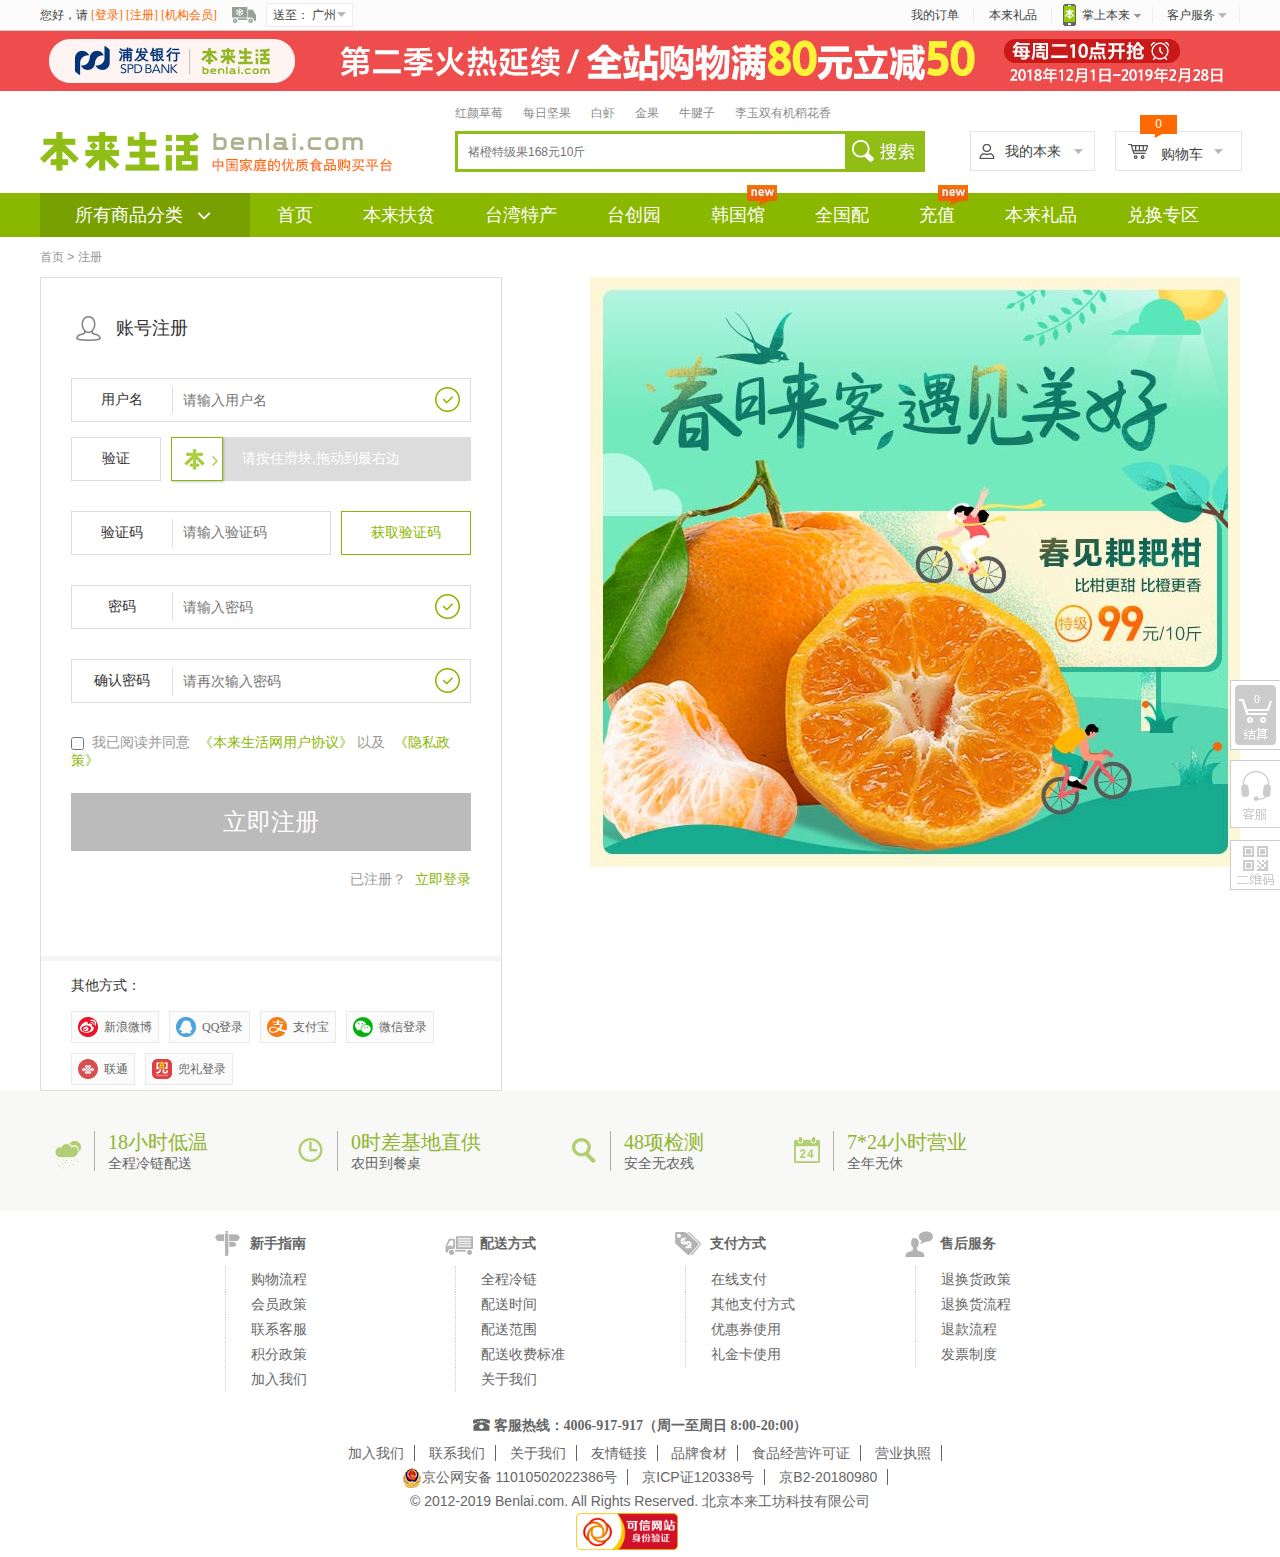
<file: src/html/interface.html>
<!DOCTYPE html>
<html lang="en">
<head>
    <meta charset="UTF-8">
    <meta name="viewport" content="width=device-width, initial-scale=1.0">
    <meta http-equiv="X-UA-Compatible" content="ie=edge">
    <title>注册页</title>
    <link rel="stylesheet" href="../css/base.css">
    <link rel="stylesheet" href="../css/common.css">
    <link rel="stylesheet" href="../css/interface.css">
    <script src="../js/common.js"></script>
    <script src="../js/jquery-1.10.1.min.js"></script>
    <script src="../js/jquery.cookie.js"></script>
    <script src="../js/CommonPart.js"></script>
    <script src="../js/interface.js"></script>
</head>
<body>
    <!-- 注册页 -->
    <div id="benlai">
        <!-- 头部 开始 -->
        <div class="header" id="headerView">
            <div class="head_top">
                <div class="container">
                    <div class="login" id="welcome_login">
                        您好，请
                        <a href="login.html">[登录]</a>
                        <a href="javascript:;">[注册]</a>
                        <a href="javascript:;">[机构会员]</a>
                    </div>
                    <div class="head_city" id="local">
                        <a href="javascript:;">
                            送至：
                            <font id="deliveryName">广州</font>
                        </a>
                    </div>
                    <div class="head_menu">
                        <ul>
                            <li>
                                <div class="menu_word">
                                    <a href="shoppingCart.html">我的订单</a>
                                </div>
                            </li>
                            <li>
                                <div class="menu_word">
                                    <a href="javascript:;">本来礼品</a>
                                </div>
                            </li>
                            <li>
                                <div class="towcode">
                                    <dl>
                                        <dt>
                                            <a href="javascript:;">掌上本来</a>
                                            <div class="head_bg"></div>
                                        </dt>
                                        <dd>
                                            <img src="../img/head/App_QR_Code_3de39ad3.png" alt="">
                                            <p>扫描下载客户端</p>
                                        </dd>
                                    </dl>
                                </div>
                            </li>
                            <li>
                                <div class="head_service">
                                    <dl>
                                        <dt>
                                            <a href="javascript:;">客户服务</a>
                                            <div class="head_bg"></div>
                                        </dt>
                                        <dd>
                                            <p><a href="javascript:;">在线客服</a></p>
                                            <p><a href="javascript:;">联系客服</a></p>
                                            <p><a href="javascript:;">销售热线</a></p>
                                            <p><a href="javascript:;">帮助中心</a></p>
                                        </dd>
                                    </dl>
                                </div>
                            </li>
                        </ul>
                    </div>
                </div>
            </div>
            <div class="head_top_bar">
                <a href="javascript:;"></a>
                <a href="javascript:;"></a>
                <a href="javascript:;"></a>
            </div>
            <div class="head_logo_box">
                <div class="container">
                    <div class="fl">
                        <h1>
                            <a href="javascript:;">
                                <img src="../img/head/n_logo_b20f2ffe.gif" alt="">
                            </a>
                        </h1>
                    </div>
                    <!-- 购物车 开始 -->
                    <div class="head_buy fr">
                        <dl>
                            <dt>
                                <div id="HeadCartcount" class="buy_quantity">0</div>
                                <a href="shoppingCart.html">
                                    <s></s>购物车
                                </a>
                            </dt>
                            <dd></dd>
                        </dl>
                    </div>
                    <!-- 购物车 结束 -->
                    <!-- 我的本来 开始 -->       
                    <div class="head_my fr">
                        <dl id="dtIsNoLogin">
                            <dt>
                                <a href="javascript:;">
                                    <s></s>我的本来
                                </a>
                            </dt>
                            <dd></dd>
                        </dl>
                    </div>
                    <!-- 我的本来 结束 -->
                    <!-- 搜索 开始 -->
                    <div class="head_search fr">
                        <div class="search_box">
                            <!-- <input type="text" benlai-id="searchkeyword" filter="off" value="红颜草莓99元3盒"> -->
                            <input type="text" benlai-id="searchkeyword" class="fl" placeholder="褚橙特级果168元10斤">
                            <a href="javascript:;" id="btnsearch" class="fl"></a>
                        </div>
                        <div class="search_word">
                            <span>
                                <a href="javascript:;">红颜草莓</a>
                            </span>
                            <span>
                                <a href="javascript:;">每日坚果</a>
                            </span>
                            <span>
                                <a href="javascript:;">白虾</a>
                            </span>
                            <span>
                                <a href="javascript:;">金果</a>
                            </span>
                            <span>
                                <a href="javascript:;">牛腱子</a>
                            </span>
                            <span>
                                <a href="javascript:;">李玉双有机稻花香</a>
                            </span>
                        </div>
                    </div>
                    <!-- 搜索 结束 -->
                </div>
                <div class="head_menu_bg fl">
                    <div class="container">
                        <div class="head_menu_all_OnlineCategory fl">
                            <div class="tit_all fl">
                                <a href="javascript:;">所有商品分类</a>
                            </div>
                            <div class="tit_sort" style="display: none">
                                <dl>
                                    <dt class="sort_bg01">
                                        <a href="javascript:;">镇店之宝</a>
                                    </dt>
                                    <dd>
                                        <div class="memu_list">
                                            <ul>
                                                <li>
                                                    <div class="list_l">
                                                        <a href="javascript:;">本来推荐</a>
                                                    </div>
                                                    <div class="list_r fl">
                                                        <em><a href="javascript:;" title="佳沛奇异果">佳沛奇异果</a></em>
                                                        <em><a href="javascript:;" title="鲜奶宅配">鲜奶宅配</a></em>
                                                        <em><a href="javascript:;" title="每日鲜">每日鲜</a></em>
                                                        <em><a href="javascript:;" title="冰淇淋">冰淇淋</a></em>
                                                        <em><a href="javascript:;" title="李玉双大米">李玉双大米</a></em>
                                                        <em><a href="javascript:;" title="莓果缤纷">莓果缤纷</a></em>
                                                        <em><a href="javascript:;" title="原装进口果汁">原装进口果汁</a></em>
                                                        <em><a href="javascript:;" title="新西兰水">新西兰水</a></em>
                                                        <em><a href="javascript:;" title="每日坚果">每日坚果</a></em>
                                                        <em><a href="javascript:;" title="厄瓜多尔白虾">厄瓜多尔白虾</a></em>
                                                        <em style="border-right: none"><a href="javascript:;" title="椰青">椰青</a></em>
                                                    </div>
                                                </li>
                                                <li>
                                                    <div class="list_l">
                                                        <a href="javascript:;">有机食材</a>
                                                    </div>
                                                    <div class="list_r fl">
                                                        <em><a href="javascript:;" title="有机精选">有机精选</a></em>
                                                        <em><a href="javascript:;" title="有机杂粮">有机杂粮</a></em>
                                                        <em><a href="javascript:;" title="有机蔬菜">有机蔬菜</a></em>
                                                        <em><a href="javascript:;" title="有机面点">有机面点</a></em>
                                                        <em><a href="javascript:;" title="有机肉禽">有机肉禽</a></em>
                                                        <em style="border-right: none"><a href="javascript:;" title="有机干货">有机干货</a></em> 
                                                    </div>
                                                </li>
                                                <li>
                                                    <div class="list_l">
                                                        <a href="javascript:;">料理之味</a>
                                                    </div>
                                                    <div class="list_r fl">
                                                        <em><a href="javascript:;" title="麻辣香锅">麻辣香锅</a></em>
                                                        <em><a href="javascript:;" title="糖醋排骨">糖醋排骨</a></em>
                                                        <em><a href="javascript:;" title="寿喜锅">寿喜锅</a></em>
                                                        <em><a href="javascript:;" title="冬荫功">冬荫功</a></em>
                                                        <em><a href="javascript:;" title="烛光晚餐">烛光晚餐</a></em>
                                                        <em><a href="javascript:;" title="低卡纤体">低卡纤体</a></em>
                                                        <em><a href="javascript:;" title="烘培甜品">烘培甜品</a></em>
                                                        <em><a href="javascript:;" title="周末Brunch">周末Brunch</a></em>
                                                        <em><a href="javascript:;" title="中式家宴">中式家宴</a></em>
                                                        <em><a href="javascript:;" title="婴儿辅食">婴儿辅食</a></em>
                                                        <em><a href="javascript:;" title="儿童早餐">儿童早餐</a></em>
                                                        <em style="border-right: none"><a href="javascript:;" title="快手意面">快手意面</a></em>
                                                    </div>
                                                </li>
                                            </ul>
                                        </div>
                                    </dd>
                                </dl>
                                <dl>
                                    <dt class="sort_bg02">
                                        <a href="javascript:;">水果</a>
                                    </dt>
                                    <dd>
                                        <div class="memu_list">
                                            <ul>
                                                <li>
                                                    <div class="list_l">
                                                        <a href="javascript:;">热门推荐</a>
                                                    </div>
                                                    <div class="list_r fl">
                                                        <em><a href="javascript:;" title="樱桃/车厘子">樱桃/车厘子</a></em>
                                                        <em><a href="javascript:;" title="褚橘">褚橘</a></em>
                                                        <em><a href="javascript:;" title="柑橘柚">柑橘柚</a></em>
                                                        <em><a href="javascript:;" title="佳沛奇异果">佳沛奇异果</a></em>
                                                        <em><a href="javascript:;" title="进口水果">进口水果</a></em>
                                                        <em><a href="javascript:;" title="车油果">车油果</a></em>
                                                        <em style="border-right: none"><a href="javascript:;" title="热带水果">热带水果</a></em>
                                                    </div>
                                                </li>
                                                <li>
                                                    <div class="list_l">
                                                        <a href="javascript:;">精选水果</a>
                                                    </div>
                                                    <div class="list_r fl">
                                                        <em><a href="javascript:;" title="有机精选">菠萝/凤梨</a></em>
                                                        <em><a href="javascript:;" title="有机杂粮">草莓</a></em>
                                                        <em><a href="javascript:;" title="有机蔬菜">橙子</a></em>
                                                        <em><a href="javascript:;" title="有机面点">柑/橘/柚</a></em>
                                                        <em><a href="javascript:;" title="有机肉禽">火龙果</a></em>
                                                        <em><a href="javascript:;" title="有机精选">蓝莓树莓</a></em>
                                                        <em><a href="javascript:;" title="有机杂粮">梨</a></em>
                                                        <em><a href="javascript:;" title="有机蔬菜">榴莲</a></em>
                                                        <em><a href="javascript:;" title="有机面点">龙眼</a></em>
                                                        <em><a href="javascript:;" title="有机肉禽">芒果</a></em>
                                                        <em><a href="javascript:;" title="有机面点">蜜瓜/西瓜</a></em>
                                                        <em><a href="javascript:;" title="有机肉禽">枇杷</a></em>
                                                        <em><a href="javascript:;" title="有机精选">苹果</a></em>
                                                        <em><a href="javascript:;" title="有机杂粮">葡萄/提子</a></em>
                                                        <em><a href="javascript:;" title="有机蔬菜">其他</a></em>
                                                        <em><a href="javascript:;" title="有机面点">奇异果/猕猴桃</a></em>
                                                        <em><a href="javascript:;" title="有机肉禽">香蕉</a></em>
                                                        <em style="border-right: none"><a href="javascript:;" title="椰青">椰青</a></em>
                                                    </div>
                                                </li>
                                                <li>
                                                    <div class="list_l">
                                                        <a href="javascript:;">礼盒/组合</a>
                                                    </div>
                                                    <div class="list_r fl">
                                                        <em><a href="javascript:;" title="麻辣香锅">水果礼盒</a></em>
                                                        <em style="border-right: none"><a href="javascript:;" title="快手意面">原箱水果</a></em>
                                                    </div>
                                                </li>
                                            </ul>
                                        </div>
                                    </dd>
                                </dl>
                                <dl>
                                    <dt class="sort_bg03">
                                        <a href="javascript:;">蔬菜</a>
                                    </dt>
                                    <dd>
                                        <div class="memu_list">
                                            <ul>
                                                <li>
                                                    <div class="list_l">
                                                        <a href="javascript:;">热门推荐</a>
                                                    </div>
                                                    <div class="list_r fl">
                                                        <em><a href="javascript:;" title="樱桃/车厘子">有机蔬菜</a></em>
                                                        <em><a href="javascript:;" title="褚橘">地域特色</a></em>
                                                        <em><a href="javascript:;" title="柑橘柚">番茄</a></em>
                                                        <em><a href="javascript:;" title="佳沛奇异果">玉米</a></em>
                                                        <em><a href="javascript:;" title="进口水果">山药</a></em>
                                                        <em><a href="javascript:;" title="车油果">南瓜</a></em>
                                                        <em><a href="javascript:;" title="车油果">笋</a></em>
                                                        <em style="border-right: none"><a href="javascript:;" title="热带水果">红薯</a></em>
                                                    </div>
                                                </li>
                                                <li>
                                                    <div class="list_l">
                                                        <a href="javascript:;">新鲜蔬菜</a>
                                                    </div>
                                                    <div class="list_r fl">
                                                        <em><a href="javascript:;" title="有机精选">叶菜</a></em>
                                                        <em><a href="javascript:;" title="有机杂粮">茄果</a></em>
                                                        <em><a href="javascript:;" title="有机蔬菜">根茎</a></em>
                                                        <em><a href="javascript:;" title="有机面点">菌菇</a></em>
                                                        <em><a href="javascript:;" title="有机肉禽">豆制品</a></em>
                                                        <em style="border-right: none"><a href="javascript:;" title="葱姜蒜">葱姜蒜</a></em>
                                                    </div>
                                                </li>
                                                <li>
                                                    <div class="list_l">
                                                        <a href="javascript:;">礼盒/宅配</a>
                                                    </div>
                                                    <div class="list_r fl">
                                                        <em style="border-right: none"><a href="javascript:;" title="快手意面">蔬菜礼盒</a></em>
                                                    </div>
                                                </li>
                                            </ul>
                                        </div>
                                    </dd>
                                </dl>
                                <dl>
                                    <dt class="sort_bg04">
                                        <a href="javascript:;">肉禽蛋品</a>
                                    </dt>
                                    <dd>
                                        <div class="memu_list">
                                            <ul>
                                                <li>
                                                    <div class="list_l">
                                                        <a href="javascript:;">热门推荐</a>
                                                    </div>
                                                    <div class="list_r fl">
                                                        <em><a href="javascript:;" title="樱桃/车厘子">安格斯牛肉</a></em>
                                                        <em><a href="javascript:;" title="褚橘">家佳康猪肉</a></em>
                                                        
                                                        <em style="border-right: none"><a href="javascript:;" title="热带水果">有机肉禽</a></em>
                                                    </div>
                                                </li>
                                                <li>
                                                    <div class="list_l">
                                                        <a href="javascript:;">牛羊</a>
                                                    </div>
                                                    <div class="list_r fl">
                                                        <em><a href="javascript:;" title="有机精选">肥牛片</a></em>
                                                        <em><a href="javascript:;" title="有机杂粮">国产牛排</a></em>
                                                        <em><a href="javascript:;" title="有机蔬菜">国产牛肉</a></em>
                                                        <em><a href="javascript:;" title="有机面点">进口牛排</a></em>
                                                        <em><a href="javascript:;" title="有机肉禽">进口牛肉</a></em>
                                                        <em><a href="javascript:;" title="有机精选">牛腱</a></em>
                                                        <em><a href="javascript:;" title="有机杂粮">牛腩</a></em>
                                                        <em><a href="javascript:;" title="有机蔬菜">牛尾</a></em>
                                                        <em><a href="javascript:;" title="有机面点">其他</a></em>
                                
                                                        <em style="border-right: none"><a href="javascript:;" title="葱姜蒜">羊肉</a></em>
                                                    </div>
                                                </li>
                                                <li>
                                                    <div class="list_l">
                                                        <a href="javascript:;">禽类</a>
                                                    </div>
                                                    <div class="list_r fl">
                                                        <em><a href="javascript:;" title="有机精选">鸡翅鸡腿</a></em>
                                                        <em><a href="javascript:;" title="有机杂粮">鸡胸肉</a></em>
                                                        <em><a href="javascript:;" title="有机蔬菜">老鸽</a></em>
                                                        <em><a href="javascript:;" title="有机面点">老母鸡</a></em>
                                                        <em><a href="javascript:;" title="有机肉禽">乳鸽</a></em>
                                                        <em><a href="javascript:;" title="有机精选">童子鸡</a></em>
                                                        <em><a href="javascript:;" title="有机杂粮">乌鸡</a></em>
                                                        <em><a href="javascript:;" title="有机蔬菜">整鸡</a></em>
                                                        <em><a href="javascript:;" title="有机面点">整鸭</a></em>
                                                        <em><a href="javascript:;" title="有机面点">其他</a></em>
                                                        <em style="border-right: none"><a href="javascript:;" title="快手意面">分割禽</a></em>
                                                    </div>
                                                </li>
                                                <li>
                                                    <div class="list_l">
                                                        <a href="javascript:;">猪肉</a>
                                                    </div>
                                                    <div class="list_r fl">
                                                        <em><a href="javascript:;" title="有机精选">黑毛猪</a></em>
                                                        <em><a href="javascript:;" title="有机杂粮">家佳康猪肉</a></em>
                                                        <em><a href="javascript:;" title="有机蔬菜">五花肉</a></em>
                                                        <em><a href="javascript:;" title="有机面点">猪肋排</a></em> 
                                                        <em><a href="javascript:;" title="有机面点">其他</a></em>
                                                        <em style="border-right: none"><a href="javascript:;" title="快手意面">进口猪肉</a></em>
                                                    </div>
                                                </li>
                                                <li>
                                                    <div class="list_l">
                                                        <a href="javascript:;">肉制品</a>
                                                    </div>
                                                    <div class="list_r fl">
                                                        <em><a href="javascript:;" title="有机精选">半成品/即食</a></em>
                                                        <em><a href="javascript:;" title="有机杂粮">火腿培根</a></em>
                                                        <em><a href="javascript:;" title="有机蔬菜">肉糜肉馅</a></em>
                                                        <em><a href="javascript:;" title="有机面点">肉丸肉串</a></em>
                                                        <em style="border-right: none"><a href="javascript:;" title="快手意面">腌肉腊肉</a></em>
                                                    </div>
                                                </li>
                                                <li>
                                                    <div class="list_l">
                                                        <a href="javascript:;">蛋类</a>
                                                    </div>
                                                    <div class="list_r fl">
                                                        <em><a href="javascript:;" title="有机精选">鹌鹑蛋/鸽蛋</a></em>
                                                        <em><a href="javascript:;" title="有机杂粮">鸡蛋</a></em>
                                                        <em style="border-right: none"><a href="javascript:;" title="快手意面">咸鸭蛋/松花蛋</a></em>
                                                    </div>
                                                </li>
                                                <li>
                                                    <div class="list_l">
                                                        <a href="javascript:;">礼盒/组合</a>
                                                    </div>
                                                    <div class="list_r fl">
                                                        <em style="border-right: none"><a href="javascript:;" title="快手意面">礼盒</a></em>
                                                    </div>
                                                </li>
                                            </ul>
                                        </div>
                                    </dd>
                                </dl>
                                <dl>
                                    <dt class="sort_bg05">
                                        <a href="javascript:;">水产海鲜</a>
                                    </dt>
                                    <dd>
                                        <div class="memu_list">
                                            <ul>
                                                <li>
                                                    <div class="list_l">
                                                        <a href="javascript:;">热门推荐</a>
                                                    </div>
                                                    <div class="list_r fl">
                                                        <em><a href="javascript:;" title="樱桃/车厘子">厄瓜多尔白虾</a></em>
                                                        <em><a href="javascript:;" title="褚橘">翡翠生虾仁</a></em>
                                                        <em><a href="javascript:;" title="樱桃/车厘子">日料刺身</a></em>
                                                        <em><a href="javascript:;" title="褚橘">三都港</a></em>
                                                        <em><a href="javascript:;" title="樱桃/车厘子">新西兰青口贝</a></em>
                                                        <em style="border-right: none"><a href="javascript:;" title="热带水果">舟山海鲜</a></em>
                                                    </div>
                                                </li>
                                                <li>
                                                    <div class="list_l">
                                                        <a href="javascript:;">鱼</a>
                                                    </div>
                                                    <div class="list_r fl">
                                                        <em><a href="javascript:;" title="有机精选">带鱼</a></em>
                                                        <em><a href="javascript:;" title="有机杂粮">黄鱼</a></em>
                                                        <em><a href="javascript:;" title="有机蔬菜">鳕鱼</a></em>
                                                        <em><a href="javascript:;" title="有机面点">三文鱼</a></em>
                                                        <em><a href="javascript:;" title="有机肉禽">河鱼</a></em>
                                                        <em><a href="javascript:;" title="有机精选">淡水鱼</a></em>
                                                        <em><a href="javascript:;" title="有机杂粮">海鱼</a></em>
                                                        <em style="border-right: none"><a href="javascript:;" title="葱姜蒜">其他</a></em>
                                                    </div>
                                                </li>
                                                <li>
                                                    <div class="list_l">
                                                        <a href="javascript:;">虾</a>
                                                    </div>
                                                    <div class="list_r fl">
                                                        <em><a href="javascript:;" title="有机精选">白虾</a></em>
                                                        <em><a href="javascript:;" title="有机杂粮">北极虾</a></em>
                                                        <em><a href="javascript:;" title="有机蔬菜">红虾</a></em>
                                                        <em><a href="javascript:;" title="有机面点">虎虾</a></em>
                                                        <em><a href="javascript:;" title="有机肉禽">龙虾</a></em>
                                                        <em><a href="javascript:;" title="有机精选">虾仁</a></em>
                                                        <em style="border-right: none"><a href="javascript:;" title="快手意面">其他</a></em>
                                                    </div>
                                                </li>
                                                <li>
                                                    <div class="list_l">
                                                        <a href="javascript:;">软足类</a>
                                                    </div>
                                                    <div class="list_r fl">
                                                        <em style="border-right: none"><a href="javascript:;" title="快手意面">八爪鱼</a></em>
                                                    </div>
                                                </li>
                                                <li>
                                                    <div class="list_l">
                                                        <a href="javascript:;">海产干货</a>
                                                    </div>
                                                    <div class="list_r fl">
                                                        <em><a href="javascript:;" title="有机精选">干货</a></em>
                                                        <em><a href="javascript:;" title="有机杂粮">海参</a></em>
                                                        <em><a href="javascript:;" title="有机蔬菜">海带紫菜</a></em>
                                                        <em><a href="javascript:;" title="有机面点">扇贝</a></em>
                                                        <em><a href="javascript:;" title="有机面点">丸子</a></em>
                                                        <em style="border-right: none"><a href="javascript:;" title="快手意面">海蜇</a></em>
                                                    </div>
                                                </li>
                                                <li>
                                                    <div class="list_l">
                                                        <a href="javascript:;">礼盒/组合</a>
                                                    </div>
                                                    <div class="list_r fl">
                                                        <em style="border-right: none"><a href="javascript:;" title="快手意面">海鲜礼盒</a></em>
                                                    </div>
                                                </li>
                                                <li>
                                                    <div class="list_l">
                                                        <a href="javascript:;">大闸蟹</a>
                                                    </div>
                                                    <div class="list_r fl">
                                                        <em style="border-right: none"><a href="javascript:;" title="快手意面">大闸蟹</a></em>
                                                    </div>
                                                </li>
                                                <li>
                                                    <div class="list_l">
                                                        <a href="javascript:;">蟹贝</a>
                                                    </div>
                                                    <div class="list_r fl">
                                                        <em><a href="javascript:;" title="有机精选">鲍鱼</a></em>
                                                        <em><a href="javascript:;" title="有机杂粮">海蟹/帝王蟹</a></em>
                                                        <em><a href="javascript:;" title="有机蔬菜">青口贝</a></em>
                                                        <em><a href="javascript:;" title="有机面点">扇贝</a></em>
                                                        <em style="border-right: none"><a href="javascript:;" title="快手意面">其他</a></em>
                                                    </div>
                                                </li>
                                            </ul>
                                        </div>
                                    </dd>
                                </dl>
                                <dl>
                                    <dt class="sort_bg06">
                                        <a href="javascript:;">熟食面点</a>
                                    </dt>
                                    <dd>
                                        <div class="memu_list">
                                            <ul>
                                                <li>
                                                    <div class="list_l">
                                                        <a href="javascript:;">热门推荐</a>
                                                    </div>
                                                    <div class="list_r fl">
                                                        <em><a href="javascript:;" title="樱桃/车厘子">粽子</a></em>
                                                        <em><a href="javascript:;" title="褚橘">小龙虾</a></em>
                                                        <em><a href="javascript:;" title="樱桃/车厘子">广州酒家</a></em>
                                                        <em><a href="javascript:;" title="褚橘">湾仔码头</a></em>
                                                        <em><a href="javascript:;" title="樱桃/车厘子">缸鸭狗</a></em>
                                                        <em><a href="javascript:;" title="樱桃/车厘子">港式茶点</a></em>
                                                        <em><a href="javascript:;" title="褚橘">功德林</a></em>
                                                        <em><a href="javascript:;" title="樱桃/车厘子">荷美尔</a></em>
                                                        <em><a href="javascript:;" title="褚橘">健康早餐</a></em>
                                                        <em style="border-right: none"><a href="javascript:;" title="热带水果">避风塘</a></em>
                                                    </div>
                                                </li>
                                                <li>
                                                    <div class="list_l">
                                                        <a href="javascript:;">面点</a>
                                                    </div>
                                                    <div class="list_r fl">
                                                        <em><a href="javascript:;" title="有机精选">包子/汤包</a></em>
                                                        <em><a href="javascript:;" title="有机杂粮">飞饼/薯饼</a></em>
                                                        <em><a href="javascript:;" title="有机蔬菜">鳕鱼</a></em>
                                                        <em><a href="javascript:;" title="有机面点">馒头/花卷</a></em>
                                                        <em><a href="javascript:;" title="有机肉禽">面条/拉面</a></em>
                                                        <em><a href="javascript:;" title="有机精选">年糕</a></em>
                                                        <em><a href="javascript:;" title="有机杂粮">其他</a></em>
                                                        <em><a href="javascript:;" title="有机精选">水饺/混沌</a></em>
                                                        <em><a href="javascript:;" title="有机杂粮">汤圆/小圆子</a></em>
                                                        <em style="border-right: none"><a href="javascript:;" title="葱姜蒜">披萨</a></em>
                                                    </div>
                                                </li>
                                                <li>
                                                    <div class="list_l">
                                                        <a href="javascript:;">肉制品</a>
                                                    </div>
                                                    <div class="list_r fl">
                                                        <em><a href="javascript:;" title="有机精选">河鲜海鲜</a></em>
                                                        <em><a href="javascript:;" title="有机杂粮">鸡鸭鹅</a></em>
                                                        <em><a href="javascript:;" title="有机蔬菜">礼品/礼盒</a></em>
                                                        <em><a href="javascript:;" title="有机面点">卤肉</a></em>
                                                        <em><a href="javascript:;" title="有机肉禽">培根火腿</a></em>
                                                        <em><a href="javascript:;" title="有机精选">其他</a></em>
                                                        <em style="border-right: none"><a href="javascript:;" title="快手意面">香肠/腊肠</a></em>
                                                    </div>
                                                </li>
                                                <li>
                                                    <div class="list_l">
                                                        <a href="javascript:;">豆制品/小菜</a>
                                                    </div>
                                                    <div class="list_r fl">
                                                        <em><a href="javascript:;" title="有机精选">其他</a></em>
                                                        <em style="border-right: none"><a href="javascript:;" title="快手意面">素鸡素鸭</a></em>
                                                    </div>
                                                </li>
                                                
                                            </ul>
                                        </div>
                                    </dd>
                                </dl>
                                <dl>
                                    <dt class="sort_bg07">
                                        <a href="javascript:;">粮油副食</a>
                                    </dt>
                                    <dd>
                                        <div class="memu_list">
                                            <ul>
                                                <li>
                                                    <div class="list_l">
                                                        <a href="javascript:;">热门推荐</a>
                                                    </div>
                                                    <div class="list_r fl">
                                                        <em><a href="javascript:;" title="樱桃/车厘子">煲汤佳配</a></em>
                                                        <em><a href="javascript:;" title="褚橘">橄榄油</a></em>
                                                        <em><a href="javascript:;" title="樱桃/车厘子">李玉双大米</a></em>
                                                        <em><a href="javascript:;" title="褚橘">泰国香米</a></em>
                                                        <em><a href="javascript:;" title="樱桃/车厘子">五常稻花香</a></em>
                                                        <em><a href="javascript:;" title="樱桃/车厘子">有机粮油</a></em>
                                                        <em style="border-right: none"><a href="javascript:;" title="热带水果">营养滋补</a></em>
                                                    </div>
                                                </li>
                                                <li>
                                                    <div class="list_l">
                                                        <a href="javascript:;">米面杂粮</a>
                                                    </div>
                                                    <div class="list_r fl">
                                                        <em><a href="javascript:;" title="有机精选">大米</a></em>
                                                        <em><a href="javascript:;" title="有机杂粮">东南亚香米</a></em>
                                                        <em><a href="javascript:;" title="有机蔬菜">拉面/方便面</a></em>
                                                        <em><a href="javascript:;" title="有机面点">面粉</a></em>
                                                        <em><a href="javascript:;" title="有机肉禽">面条/米粉</a></em>
                                                        <em><a href="javascript:;" title="有机精选">南方大米</a></em>
                                                        <em><a href="javascript:;" title="有机杂粮">其他</a></em>
                                                        <em><a href="javascript:;" title="有机杂粮">意大利面</a></em>
                                                        <em style="border-right: none"><a href="javascript:;" title="葱姜蒜">杂粮</a></em>
                                                    </div>
                                                </li>
                                                <li>
                                                    <div class="list_l">
                                                        <a href="javascript:;">食用油</a>
                                                    </div>
                                                    <div class="list_r fl">
                                                        <em><a href="javascript:;" title="有机精选">菜籽油</a></em>
                                                        <em><a href="javascript:;" title="有机杂粮">大豆油</a></em>
                                                        <em><a href="javascript:;" title="有机蔬菜">橄榄油</a></em>
                                                        <em><a href="javascript:;" title="有机面点">国产油</a></em>
                                                        <em><a href="javascript:;" title="有机肉禽">花生油</a></em>
                                                        <em><a href="javascript:;" title="有机精选">进口油</a></em>
                                                        <em><a href="javascript:;" title="有机面点">葵花油</a></em>
                                                        <em><a href="javascript:;" title="有机肉禽">葡萄籽油</a></em>
                                                        <em><a href="javascript:;" title="有机精选">山茶油</a></em>
                                                        <em style="border-right: none"><a href="javascript:;" title="快手意面">玉米油</a></em>
                                                    </div>
                                                </li>
                                                <li>
                                                    <div class="list_l">
                                                        <a href="javascript:;">调味酱料</a>
                                                    </div>
                                                    <div class="list_r fl">
                                                        <em><a href="javascript:;" title="有机精选">醋/料酒</a></em>
                                                        <em><a href="javascript:;" title="有机杂粮">风味酱</a></em>
                                                        <em><a href="javascript:;" title="有机蔬菜">火锅调料底料</a></em>
                                                        <em><a href="javascript:;" title="有机面点">酱油/香油</a></em>
                                                        <em><a href="javascript:;" title="有机面点">其他</a></em>
                                                        <em><a href="javascript:;" title="有机精选">沙拉酱/果酱</a></em>
                                                        <em><a href="javascript:;" title="有机杂粮">糖盐淀粉</a></em>
                                                        <em><a href="javascript:;" title="有机蔬菜">香辛料</a></em>
                                                        <em style="border-right: none"><a href="javascript:;" title="快手意面">芝麻/花生酱</a></em>
                                                    </div>
                                                </li>
                                                <li>
                                                    <div class="list_l">
                                                        <a href="javascript:;">干货/罐头</a>
                                                    </div>
                                                    <div class="list_r fl">
                                                        <em><a href="javascript:;" title="有机精选">粉丝/腐竹</a></em>
                                                        <em><a href="javascript:;" title="有机杂粮">干菜</a></em>
                                                        <em><a href="javascript:;" title="有机蔬菜">干菌菇</a></em>
                                                        <em><a href="javascript:;" title="有机面点">罐头</a></em>
                                                        <em><a href="javascript:;" title="有机面点">酱菜/腌渍菜</a></em>
                                                        <em><a href="javascript:;" title="有机面点">肉松/鱼松</a></em>
                                                        <em><a href="javascript:;" title="有机面点">银耳/木耳</a></em>
                                                        <em style="border-right: none"><a href="javascript:;" title="快手意面">滋补</a></em>
                                                    </div>
                                                </li>
                                                <li>
                                                    <div class="list_l">
                                                        <a href="javascript:;">礼盒/组合</a>
                                                    </div>
                                                    <div class="list_r fl">
                                                        <em><a href="javascript:;" title="有机面点">干货礼盒</a></em>
                                                        <em><a href="javascript:;" title="有机面点">米/杂粮礼盒</a></em>
                                                        <em style="border-right: none"><a href="javascript:;" title="快手意面">食用油礼盒</a></em>
                                                    </div>
                                                </li>
                                            </ul>
                                        </div>
                                    </dd>
                                </dl>
                                <dl>
                                    <dt class="sort_bg08">
                                        <a href="javascript:;">烘焙乳品</a>
                                    </dt>
                                    <dd>
                                        <div class="memu_list">
                                            <ul>
                                                <li>
                                                    <div class="list_l">
                                                        <a href="javascript:;">热门推荐</a>
                                                    </div>
                                                    <div class="list_r fl">
                                                        <em><a href="javascript:;" title="樱桃/车厘子">鲜奶宅配</a></em>
                                                        <em><a href="javascript:;" title="褚橘">低温酸奶</a></em>
                                                        <em><a href="javascript:;" title="樱桃/车厘子">低温牛奶</a></em>
                                                        <em><a href="javascript:;" title="褚橘">乳酸饮料</a></em>
                                                        <em><a href="javascript:;" title="樱桃/车厘子">常温酸奶</a></em>
                                                        <em><a href="javascript:;" title="樱桃/车厘子">儿童奶</a></em>
                                                        <em><a href="javascript:;" title="樱桃/车厘子">低脂/脱脂奶</a></em>
                                                        <em><a href="javascript:;" title="褚橘">全脂奶</a></em>
                                                        <em><a href="javascript:;" title="樱桃/车厘子">奶粉/酸奶粉</a></em>
                                                        <em><a href="javascript:;" title="褚橘">豆奶</a></em>
                                                        <em><a href="javascript:;" title="樱桃/车厘子">进口牛奶</a></em>
                                                        <em style="border-right: none"><a href="javascript:;" title="热带水果">冰淇淋</a></em>
                                                    </div>
                                                </li>
                                                <li>
                                                    <div class="list_l">
                                                        <a href="javascript:;">品牌推荐</a>
                                                    </div>
                                                    <div class="list_r fl">
                                                        <em><a href="javascript:;" title="有机精选">维必滋</a></em>
                                                        <em><a href="javascript:;" title="有机杂粮">爱氏晨曦</a></em>
                                                        <em><a href="javascript:;" title="有机蔬菜">乐纯</a></em>
                                                        <em><a href="javascript:;" title="有机面点">Delta希腊酸奶</a></em>
                                                        <em><a href="javascript:;" title="有机肉禽">天润</a></em>
                                                        <em><a href="javascript:;" title="有机精选">卡士</a></em>
                                                        <em><a href="javascript:;" title="有机杂粮">优诺</a></em>
                                                        <em><a href="javascript:;" title="有机杂粮">伊利/蒙牛</a></em>
                                                        <em><a href="javascript:;" title="有机面点">安佳</a></em>
                                                        <em><a href="javascript:;" title="有机肉禽">德亚/德运</a></em>
                                                        <em><a href="javascript:;" title="有机精选">百吉福</a></em>
                                                        <em><a href="javascript:;" title="有机杂粮">明治</a></em>
                                                        <em><a href="javascript:;" title="有机杂粮">全味</a></em>
                                                        <em><a href="javascript:;" title="有机杂粮">总统牌</a></em>
                                                        <em><a href="javascript:;" title="有机杂粮">延世</a></em>
                                                        <em style="border-right: none"><a href="javascript:;" title="葱姜蒜">林海雪原</a></em>
                                                    </div>
                                                </li>
                                                <li>
                                                    <div class="list_l">
                                                        <a href="javascript:;">烘培乳品</a>
                                                    </div>
                                                    <div class="list_r fl">
                                                        <em><a href="javascript:;" title="有机精选">贝思客</a></em>
                                                        <em><a href="javascript:;" title="有机杂粮">约翰丹尼</a></em>
                                                        <em><a href="javascript:;" title="有机蔬菜">奶酪</a></em>
                                                        <em><a href="javascript:;" title="有机面点">面包</a></em>
                                                        <em style="border-right: none"><a href="javascript:;" title="快手意面">下午茶</a></em>
                                                    </div>
                                                </li>
                                            </ul>
                                        </div>
                                    </dd>
                                </dl>
                                <dl>
                                    <dt class="sort_bg09">
                                        <a href="javascript:;">休闲食品</a>
                                    </dt>
                                    <dd>
                                        <div class="memu_list">
                                            <ul>
                                                <li>
                                                    <div class="list_l">
                                                        <a href="javascript:;">热门推荐</a>
                                                    </div>
                                                    <div class="list_r fl">
                                                        <em><a href="javascript:;" title="樱桃/车厘子">每日坚果</a></em>
                                                        <em><a href="javascript:;" title="褚橘">百草味</a></em>
                                                        <em><a href="javascript:;" title="樱桃/车厘子">办公室零食</a></em>
                                                        <em><a href="javascript:;" title="褚橘">费列罗</a></em>
                                                        <em><a href="javascript:;" title="樱桃/车厘子">下午茶甜品</a></em>
                                                        <em style="border-right: none"><a href="javascript:;" title="热带水果">张君雅</a></em>
                                                    </div>
                                                </li>
                                                <li>
                                                    <div class="list_l">
                                                        <a href="javascript:;">坚果果干</a>
                                                    </div>
                                                    <div class="list_r fl">
                                                        <em><a href="javascript:;" title="有机精选">瓜子</a></em>
                                                        <em><a href="javascript:;" title="有机杂粮">果仁/果干</a></em>
                                                        <em><a href="javascript:;" title="有机蔬菜">混合果干</a></em>
                                                        <em><a href="javascript:;" title="有机面点">坚果</a></em>
                                                        <em><a href="javascript:;" title="有机肉禽">开心果</a></em>
                                                        <em><a href="javascript:;" title="有机精选">蜜饯</a></em>
                                                        <em><a href="javascript:;" title="有机杂粮">蔬果干</a></em>
                                                        <em><a href="javascript:;" title="有机杂粮">杏仁</a></em>
                                                        <em><a href="javascript:;" title="有机面点">腰果</a></em>
                                                        <em style="border-right: none"><a href="javascript:;" title="葱姜蒜">枣</a></em>
                                                    </div>
                                                </li>
                                                <li>
                                                    <div class="list_l">
                                                        <a href="javascript:;">零嘴小食</a>
                                                    </div>
                                                    <div class="list_r fl">
                                                        <em><a href="javascript:;" title="有机精选">口香糖/薄荷糖</a></em>
                                                        <em><a href="javascript:;" title="有机杂粮">膨化食品</a></em>
                                                        <em><a href="javascript:;" title="有机蔬菜">巧克力</a></em>
                                                        <em><a href="javascript:;" title="有机面点">薯片</a></em>
                                                        <em style="border-right: none"><a href="javascript:;" title="快手意面">糖果</a></em>
                                                    </div>
                                                </li>
                                                <li>
                                                    <div class="list_l">
                                                        <a href="javascript:;">糕点饼干</a>
                                                    </div>
                                                    <div class="list_r fl">
                                                        <em><a href="javascript:;" title="有机精选">茶点小食</a></em>
                                                        <em><a href="javascript:;" title="有机杂粮">蛋卷</a></em>
                                                        <em><a href="javascript:;" title="有机蔬菜">凤梨酥</a></em>
                                                        <em><a href="javascript:;" title="有机面点">其他</a></em>
                                                        <em><a href="javascript:;" title="有机蔬菜">曲奇</a></em>
                                                        <em><a href="javascript:;" title="有机面点">沙琪玛</a></em>
                                                        <em style="border-right: none"><a href="javascript:;" title="快手意面">威化饼干</a></em>
                                                    </div>
                                                </li>
                                                <li>
                                                    <div class="list_l">
                                                        <a href="javascript:;">肉干海产</a>
                                                    </div>
                                                    <div class="list_r fl">
                                                        <em><a href="javascript:;" title="有机精选">海苔</a></em>
                                                        <em><a href="javascript:;" title="有机杂粮">海味即食</a></em>
                                                        <em style="border-right: none"><a href="javascript:;" title="快手意面">肉干肉脯</a></em>
                                                    </div>
                                                </li>
                                            </ul>
                                        </div>
                                    </dd>
                                </dl>
                                <dl>
                                    <dt class="sort_bg10">
                                        <a href="javascript:;">酒水茶饮</a>
                                    </dt>
                                    <dd>
                                        <div class="memu_list">
                                            <ul>
                                                <li>
                                                    <div class="list_l">
                                                        <a href="javascript:;">热门推荐</a>
                                                    </div>
                                                    <div class="list_r fl">
                                                        <em><a href="javascript:;" title="樱桃/车厘子">法国葡萄酒</a></em>
                                                        <em><a href="javascript:;" title="褚橘">新西兰蜂蜜</a></em>
                                                        <em><a href="javascript:;" title="樱桃/车厘子">名白酒</a></em>
                                                        <em style="border-right: none"><a href="javascript:;" title="热带水果">礼品礼盒</a></em>
                                                    </div>
                                                </li>
                                                <li>
                                                    <div class="list_l">
                                                        <a href="javascript:;">饮料/水</a>
                                                    </div>
                                                    <div class="list_r fl">
                                                        <em><a href="javascript:;" title="有机精选">茶饮料</a></em>
                                                        <em><a href="javascript:;" title="有机杂粮">低温果汁</a></em>
                                                        <em><a href="javascript:;" title="有机蔬菜">功能饮料</a></em>
                                                        <em><a href="javascript:;" title="有机面点">果汁饮料</a></em>
                                                        <em style="border-right: none"><a href="javascript:;" title="葱姜蒜">饮用水</a></em>
                                                    </div>
                                                </li>
                                                <li>
                                                    <div class="list_l">
                                                        <a href="javascript:;">酒</a>
                                                    </div>
                                                    <div class="list_r fl">
                                                        <em><a href="javascript:;" title="有机精选">白葡萄酒</a></em>
                                                        <em><a href="javascript:;" title="有机杂粮">红葡萄酒</a></em>
                                                        <em><a href="javascript:;" title="有机蔬菜">黄酒</a></em>
                                                        <em><a href="javascript:;" title="有机面点">名白酒</a></em>
                                                        <em><a href="javascript:;" title="有机精选">啤酒</a></em>
                                                        <em><a href="javascript:;" title="有机杂粮">其他酒</a></em>
                                                        <em><a href="javascript:;" title="有机蔬菜">香槟/气泡酒</a></em>
                                                        <em><a href="javascript:;" title="有机面点">洋酒</a></em>
                                                        <em style="border-right: none"><a href="javascript:;" title="快手意面">预调酒</a></em>
                                                    </div>
                                                </li>
                                                <li>
                                                    <div class="list_l">
                                                        <a href="javascript:;">茶</a>
                                                    </div>
                                                    <div class="list_r fl">
                                                        <em><a href="javascript:;" title="有机精选">花草茶</a></em>
                                                        <em><a href="javascript:;" title="有机杂粮">青茶/乌龙茶</a></em>
                                                        <em><a href="javascript:;" title="有机蔬菜">红茶</a></em>
                                                        <em><a href="javascript:;" title="有机面点">绿茶</a></em>
                                                        <em><a href="javascript:;" title="有机蔬菜">黑茶/普洱茶</a></em>
                                                        <em style="border-right: none"><a href="javascript:;" title="快手意面">白茶</a></em>
                                                    </div>
                                                </li>
                                                <li>
                                                    <div class="list_l">
                                                        <a href="javascript:;">冲饮品</a>
                                                    </div>
                                                    <div class="list_r fl">
                                                        <em><a href="javascript:;" title="有机精选">蜂蜜</a></em>
                                                        <em><a href="javascript:;" title="有机杂粮">谷物麦片</a></em>
                                                        <em><a href="javascript:;" title="有机精选">黑糖</a></em>
                                                        <em><a href="javascript:;" title="有机杂粮">咖啡</a></em>
                                                        <em><a href="javascript:;" title="有机蔬菜">其他</a></em>
                                                        <em style="border-right: none"><a href="javascript:;" title="快手意面">柚子茶</a></em>
                                                    </div>
                                                </li>
                                                <li>
                                                    <div class="list_l">
                                                        <a href="javascript:;">营养滋补</a>
                                                    </div>
                                                    <div class="list_r fl">
                                                        <em><a href="javascript:;" title="有机精选">阿胶</a></em>
                                                        <em><a href="javascript:;" title="有机杂粮">鱼胶鱼油</a></em>
                                                        <em><a href="javascript:;" title="有机精选">冲饮</a></em>
                                                        <em><a href="javascript:;" title="有机杂粮">滋补酒</a></em>
                                                        <em><a href="javascript:;" title="有机蔬菜">营养粉</a></em>
                                                        <em style="border-right: none"><a href="javascript:;" title="快手意面">营养饮品</a></em>
                                                    </div>
                                                </li>
                                            </ul>
                                        </div>
                                    </dd>
                                </dl>
                                <dl>
                                    <dt class="sort_bg11">
                                        <a href="javascript:;">厨房用品</a>
                                    </dt>
                                    <dd>
                                        <div class="memu_list">
                                            <ul>
                                                <li>
                                                    <div class="list_l">
                                                        <a href="javascript:;">热门推荐</a>
                                                    </div>
                                                    <div class="list_r fl">
                                                        <em><a href="javascript:;" title="樱桃/车厘子">碧然德</a></em>
                                                        <em><a href="javascript:;" title="褚橘">菲仕乐</a></em>
                                                        <em><a href="javascript:;" title="樱桃/车厘子">九阳</a></em>
                                                        <em><a href="javascript:;" title="有机精选">乐扣乐扣</a></em>
                                                        <em><a href="javascript:;" title="有机杂粮">美的</a></em>
                                                        <em><a href="javascript:;" title="有机蔬菜">苏泊尔</a></em>
                                                        <em><a href="javascript:;" title="有机面点">特美刻</a></em>
                                                        <em><a href="javascript:;" title="有机精选">心相印</a></em>
                                                        <em><a href="javascript:;" title="有机杂粮">BWT</a></em>
                                                        <em><a href="javascript:;" title="有机蔬菜">米技</a></em>
                                                        <em><a href="javascript:;" title="有机面点">爱仕达</a></em>
                                                        <em><a href="javascript:;" title="有机面点">物生物</a></em>
                                                        <em style="border-right: none"><a href="javascript:;" title="热带水果">海尔</a></em>
                                                    </div>
                                                </li>
                                                <li>
                                                    <div class="list_l">
                                                        <a href="javascript:;">烹饪用具</a>
                                                    </div>
                                                    <div class="list_r fl">
                                                        <em><a href="javascript:;" title="有机精选">炒锅</a></em>
                                                        <em><a href="javascript:;" title="有机杂粮">刀剪</a></em>
                                                        <em><a href="javascript:;" title="有机蔬菜">珐琅锅</a></em>
                                                        <em><a href="javascript:;" title="有机面点">锅铲/勺</a></em>
                                                        <em><a href="javascript:;" title="有机精选">锅具套组</a></em>
                                                        <em><a href="javascript:;" title="有机杂粮">煎锅</a></em>
                                                        <em><a href="javascript:;" title="有机蔬菜">奶锅</a></em>
                                                        <em><a href="javascript:;" title="有机面点">其他用具</a></em>
                                                        <em><a href="javascript:;" title="有机精选">烧烤用具</a></em>
                                                        <em><a href="javascript:;" title="有机杂粮">汤锅</a></em>
                                                        <em><a href="javascript:;" title="有机蔬菜">压力锅</a></em>
                                                        <em style="border-right: none"><a href="javascript:;" title="葱姜蒜">蒸锅</a></em>
                                                    </div>
                                                </li>
                                                <li>
                                                    <div class="list_l">
                                                        <a href="javascript:;">厨房电器</a>
                                                    </div>
                                                    <div class="list_r fl">
                                                        <em><a href="javascript:;" title="有机精选">冰箱</a></em>
                                                        <em><a href="javascript:;" title="有机杂粮">电磁炉</a></em>
                                                        <em><a href="javascript:;" title="有机蔬菜">电炖锅</a></em>
                                                        <em><a href="javascript:;" title="有机面点">电饭煲</a></em>
                                                        <em><a href="javascript:;" title="有机精选">电烤箱</a></em>
                                                        <em><a href="javascript:;" title="有机杂粮">电水壶</a></em>
                                                        <em><a href="javascript:;" title="有机蔬菜">电压力锅</a></em>
                                                        <em><a href="javascript:;" title="有机面点">豆浆机</a></em>
                                                        <em><a href="javascript:;" title="有机蔬菜">煎烤机</a></em>
                                                        <em><a href="javascript:;" title="有机面点">面包机</a></em>
                                                        <em><a href="javascript:;" title="有机精选">破壁/料理机</a></em>
                                                        <em><a href="javascript:;" title="有机杂粮">其他电器</a></em>
                                                        <em style="border-right: none"><a href="javascript:;" title="快手意面">榨汁机</a></em>
                                                    </div>
                                                </li>
                                                <li>
                                                    <div class="list_l">
                                                        <a href="javascript:;">餐饮用具</a>
                                                    </div>
                                                    <div class="list_r fl">
                                                        <em><a href="javascript:;" title="有机精选">保温杯/壶/杯</a></em>
                                                        <em><a href="javascript:;" title="有机杂粮">保鲜用品</a></em>
                                                        <em><a href="javascript:;" title="有机蔬菜">餐具/刀叉</a></em>
                                                        <em><a href="javascript:;" title="有机面点">茶具</a></em>
                                                        <em><a href="javascript:;" title="有机蔬菜">酒具/酒杯</a></em>
                                                        <em style="border-right: none"><a href="javascript:;" title="快手意面">一次性用品</a></em>
                                                    </div>
                                                </li>
                                                <li>
                                                    <div class="list_l">
                                                        <a href="javascript:;">厨房配件</a>
                                                    </div>
                                                    <div class="list_r fl">
                                                        <em><a href="javascript:;" title="有机精选">便利工具</a></em>
                                                        <em><a href="javascript:;" title="有机杂粮">净水用品</a></em>
                                                        <em><a href="javascript:;" title="有机蔬菜">其它配件</a></em>
                                                        <em style="border-right: none"><a href="javascript:;" title="快手意面">清洁用品</a></em>
                                                    </div>
                                                </li>
                                            </ul>
                                        </div>
                                    </dd>
                                </dl>
                                <dl>
                                    <dt class="sort_bg12">
                                        <a href="javascript:;">礼品礼盒</a>
                                    </dt>
                                    <dd>
                                        <div class="memu_list">
                                            <ul>
                                                <li>
                                                    <div class="list_l">
                                                        <a href="javascript:;">甄选礼盒</a>
                                                    </div>
                                                    <div class="list_r fl">
                                                        <em><a href="javascript:;" title="樱桃/车厘子">水果礼盒</a></em>
                                                        <em><a href="javascript:;" title="褚橘">蔬菜礼盒</a></em>
                                                        <em><a href="javascript:;" title="樱桃/车厘子">肉禽礼盒</a></em>
                                                        <em><a href="javascript:;" title="有机精选">水产礼盒</a></em>
                                                        <em><a href="javascript:;" title="有机杂粮">粮油礼盒</a></em>
                                                        <em><a href="javascript:;" title="有机蔬菜">乳品饮料</a></em>
                                                        <em style="border-right: none"><a href="javascript:;" title="热带水果">酒水礼盒</a></em>
                                                    </div>
                                                </li>
                                                <li>
                                                    <div class="list_l">
                                                        <a href="javascript:;">节日赠礼</a>
                                                    </div>
                                                    <div class="list_r fl">
                                                        <em><a href="javascript:;" title="有机精选">端午节</a></em>
                                                        <em><a href="javascript:;" title="有机杂粮">父母亲节</a></em>
                                                        <em><a href="javascript:;" title="有机蔬菜">儿童节</a></em>
                                                        <em style="border-right: none"><a href="javascript:;" title="葱姜蒜">情人节/七夕</a></em>
                                                    </div>
                                                </li>
                                                <li>
                                                    <div class="list_l">
                                                        <a href="javascript:;">亲朋好友</a>
                                                    </div>
                                                    <div class="list_r fl">
                                                        <em><a href="javascript:;" title="有机精选">父母长辈</a></em>
                                                        <em><a href="javascript:;" title="有机杂粮">同事好友</a></em>
                                                        <em style="border-right: none"><a href="javascript:;" title="快手意面">夫妻情侣</a></em>
                                                    </div>
                                                </li>
                                            </ul>
                                        </div>
                                    </dd>
                                </dl>
                            </div>
                        </div>
                        <div class="head_menu_big fl">
                            <ul>
                                <li><a href="javascript:;">首页</a></li>
                                <li><a href="javascript:;">本来扶贫</a></li>
                                <li><a href="javascript:;">台湾特产</a></li>
                                <li><a href="javascript:;">台创园</a></li>
                                <li>
                                    <img src="../img/head/9ed01b8a-b2dd-4388-9504-777728f6556d.jpg" style="left: 59px" alt="">
                                    <a href="javascript:;">韩国馆</a>
                                </li>
                                <li><a href="javascript:;">全国配</a></li>
                                <li>
                                    <img src="../img/head/9ed01b8a-b2dd-4388-9504-777728f6556d.jpg" style="left: 42px" alt="">
                                    <a href="javascript:;">充值</a>
                                </li>
                                <li><a href="javascript:;">本来礼品</a></li>
                                <li><a href="javascript:;">兑换专区</a></li>
                            </ul>
                        </div>
                    </div>
                </div>
            </div>
        </div>
        <!-- 头部 结束 -->
        <!-- 主体内容 开始 -->
        <div class="box1200" id="RegisterTmpl">
            <div class="container">
                <div class="registerDiv">
                    <div class="path15">
                        <a href="../01.html">首页</a> 
                        &gt; 注册
                    </div>
                    <form id="formReg" action="" method="post">
                        <div class="register15">
                            <div class="tit">
                                <p class="ico01">账号注册</p>
                            </div>
                            <ul class="register_box">
                                <li class="name">
                                    <s class="yes"></s>
                                    <p>用户名</p>
                                    <input type="text" id="username1" name="txtCustomerID" placeholder="请输入用户名" class="cl999" maxlength="11">
                                    <div class="prompt" id="username1Mes"></div>
                                </li>
                                <div class="verification">
                                    <div class="v_tit">验证</div>
                                    <div id="v_slide">
                                        <div class="bg"></div>
                                        <div class="text">请按住滑块,拖动到最右边</div>
                                        <div class="btn"></div>
                                    </div>
                                </div>
                                <dl class="code" data-type="smsCode">              <dt>                  
                                        <p>验证码</p>           <input type="text" id="smsCodeTxt" name="smsCode" placeholder="请输入验证码" class="cl999">                        
                                        <div class="prompt" id="smsCodeMes"></div>                    
                                    </dt>                    
                                    <dd>
                                        <a href="javascript:void(0);" id="smsCodeBtn" class="phone">获取验证码</a>
                                    </dd>                
                                </dl>
                                <li class="password">
                                    <s class="yes"></s>
                                    <p>密码</p>
                                    <input type="password" id="passTxt" placeholder="请输入密码" class="cl999" maxlength="18">
                                    <div class="prompt" id="passMes"></div>
                                </li>
                                <li class="passSure">
                                    <s class="yes"></s>
                                    <p>确认密码</p>
                                    <input type="password" id="passSureTxt" placeholder="请再次输入密码" class="cl999" maxlength="18">
                                    <div class="prompt" id="passSureMes"></div>
                                </li>
                                <div class="choose">
                                    <input type="checkbox" id="checkboxUserRegisterContentPage" name="checkboxUserRegisterContent">
                                    我已阅读并同意
                                    <a href="https://www.benlai.com/help-8.html" class="service">
                                    《本来生活网用户协议》</a>
                                    以及                    
                                    <a href="https://www.benlai.com/help-41.html" class="service">《隐私政策》</a>
                                </div>
                                <div class="btn_choose">
                                    <div class="prompt" style="top: -21px;" id="yinSiMes"></div>
                                    <a href="javascript:;" id="registerBtn" class="no">立即注册</a>
                                </div>
                                <div class="word">
                                    已注册？
                                    <a href="login.html">立即登录</a>
                                </div>
                            </ul>
                            <ul class="other">
                                <li class="text">其他方式：</li>
                                <li><em>
                                    <a href="javascript:;" class="icon01">新浪微博</a>
                                </em></li>
                                <li><em>
                                    <a href="javascript:;" class="icon02">QQ登录</a>
                                </em></li>
                                <li><em>
                                    <a href="javascript:;" class="icon03">支付宝</a>
                                </em></li>
                                <li><em>
                                    <a href="javascript:;" class="icon04">微信登录</a>
                                </em></li>
                                <li><em>
                                    <a href="javascript:;" class="icon05">联通</a>
                                </em></li>
                                <li><em>
                                    <a href="javascript:;" class="icon06">兜礼登录</a>
                                </em></li>
                            </ul>
                        </div>
                    </form>
                </div>
                <div class="register15_banner">
                    <p>
                        <a href="javascript:;">
                            <img src="../img/interface/dlppg.jpg" alt="">
                        </a>
                    </p>
                </div>
            </div>
        </div>
        <!-- 主体内容 结束 -->
                <!-- 页尾 开始-->
        <div class="footer" id="footers">
            <div class="bar">
                    <div class="explain">
                        <dl>
                            <dt class="ico01"></dt>
                            <dd><span>18小时低温</span>全程冷链配送</dd>
                        </dl>
                        <dl>
                            <dt class="ico02"></dt>
                            <dd><span>0时差基地直供</span>农田到餐桌</dd>
                        </dl>
                        <dl>
                            <dt class="ico03"></dt>
                            <dd><span>48项检测</span>安全无农残</dd>
                        </dl>
                        <dl>
                            <dt class="ico04"></dt>
                            <dd><span>7*24小时营业</span>全年无休</dd>
                        </dl>
                    </div>
            </div>
            <div class="footert">
                <dl>
                    <dt class="xs">新手指南</dt>
                    <dd><a href="javascript:;">购物流程</a></dd>
                    <dd><a href="javascript:;">会员政策</a></dd>
                    <dd><a href="javascript:;">联系客服</a></dd>
                    <dd><a href="javascript:;">积分政策</a></dd>
                    <dd><a href="javascript:;">加入我们</a></dd>
                </dl>
                <dl>
                    <dt class="ps">配送方式</dt>
                    <dd><a href="javascript:;">全程冷链</a></dd>
                    <dd><a href="javascript:;">配送时间</a></dd>
                    <dd><a href="javascript:;">配送范围</a></dd>
                    <dd><a href="javascript:;">配送收费标准</a></dd>
                    <dd><a href="javascript:;">关于我们</a></dd>
                </dl>
                <dl>
                    <dt class="zf">支付方式</dt>
                    <dd><a href="javascript:;">在线支付</a></dd>
                    <dd><a href="javascript:;">其他支付方式</a></dd>
                    <dd><a href="javascript:;">优惠券使用</a></dd>
                    <dd><a href="javascript:;">礼金卡使用</a></dd>
                </dl>
                <dl>
                    <dt class="sh">售后服务</dt>            
                    <dd><a href="javascript:;">退换货政策</a></dd>
                    <dd><a href="javascript:;">退换货流程</a></dd>
                    <dd><a href="javascript:;">退款流程</a></dd>
                    <dd><a href="javascript:;">发票制度</a></dd>
                </dl>    
            </div>
            <div class="info">
                <dl>
                    <dt><img src="../img/footer/tel_f3c65362.gif" width="17" height="13"/>客服热线：4006-917-917（周一至周日 8:00-20:00）</dt>
                    <dd>
                        <em><a href="javascript:;">加入我们</a></em>
                        <em><a href="javascript:;">联系我们</a></em>
                        <em><a href="javascript:;">关于我们</a></em>
                        <em><a href="javascript:;">友情链接</a></em>
                        <em><a href="javascript:;">品牌食材</a></em>
                        <em><a href="javascript:;">食品经营许可证</a></em>
                        <em class="b0"><a href="javascript:;">营业执照</a></em>
                    </dd>
                    <dd>
                        <em><a target="_blank" href="http://www.beian.gov.cn/portal/registerSystemInfo?recordcode=11010502022386"><img src="../img/footer/beian_d0289dc0.png" />京公网安备 11010502022386号</a></em>
                        <em><a href="http://www.miitbeian.gov.cn/" target="_blank">京ICP证120338号</a></em>
                        <em class="b0"><a href="javascript:;" target="_blank">京B2-20180980</a></em>
                    </dd>
                    <dd class="copy">&copy; 2012-2019 Benlai.com. All Rights Reserved. 北京本来工坊科技有限公司</dd>
                    <dd><a href="https://ss.knet.cn/verifyseal.dll?sn=e12111611010037041000000&amp;ct=df&amp;a=1&amp;pa=870245" target="_blank" style="display: inline-block; position: relative; width: 102px; height: 37px;" id="urlknet" rel="nofollow"><img src="../img/footer/verifyseal.jpg" alt="可信网站" name="CNNIC_seal" style="left: -13px; position: absolute; border: none; width:102px;height:37px" oncontextmenu="return false;" onclick="CNNIC_change('urlknet')" ;=""></a></dd>
                </dl>
            </div>
            <!--右侧浮动-->
            <div id="goTop">
                <a href="javascript:;" hidefocus="true" id="go_top" title="回到顶部" style="display: none;"></a>
                <a href="shoppingCart.html" id="right_cart" class="cart_buy" title="前往购物车">0</a>
                <a href="javascript:;" class="zhiCustomBtn service" data-type="easemob">&nbsp;</a>
                <a id="two_code" href="javascript:;" hidefocus="true" class="two_code" title="点击查看二维码">&nbsp;</a>
            </div>
            <div class="pop_cart" style="right: 52px; display: none">
                <div class="pop_buy">
                    <ul id="item_added"></ul>
                </div>
            </div>
            <div style="display: none" id="twocodeParent">
                <div class="pop_code">
                    <div class="code_con">
                        <span>
                            <img src="../img/footer/code_blog_0e5b9984.gif" width="186" height="186" alt="本来微博 二维码" /></span>
                        <b>本来微博 二维码</b>
                    </div>
                </div>
                <div class="pop_code2">
                    <div class="code_con">
                        <span>
                            <img src="../img/footer/code_weixin_65412aa1.gif" width="186" height="186" alt="本来微信 二维码" /></span>
                        <b>本来微信 二维码</b>
                    </div>
                </div>
                <div class="pop_code3">
                    <div class="code_con">
                        <span>
                            <img src="../img/footer/App_QR_Code_3de39ad3.png" width="186" height="186" alt="扫描下载客户端" /></span>
                        <b>扫描下载客户端</b>
                    </div>
                </div>
            </div>
            <!--右侧浮动-->
        </div>
        <!-- 页尾 结束-->
    </div>
    <script>
        // var box = document.getElementById("v_slide");
        // var bg = document.querySelector(".bg");
        // var text = document.querySelector(".text");
        // var btn = document.querySelector(".btn");
        // // console.log(btn);
        // var success = false;
        // var distance = box.offsetWidth - btn.offsetWidth;
        // btn.onmousedown = function (ev){
        //     btn.style.transition = '';
        //     bg.style.transition = '';
        //     var ev = ev || window.event;
        //     var downX = ev.clientX;
        //     document.onmousemove = function (ev) {
        //         // ev.preventDefault();
        //         var ev = ev || window.event;
        //         var moveX = ev.clientX;
        //         var offsetX = moveX - downX;
        //         if(offsetX >= distance){
        //         offsetX = distance;
        //         }else if(offsetX < 0){
        //             offsetX = 0;
        //         }
        //         btn.style.left = offsetX + 'px';
        //         bg.style.width = offsetX + 'px';
        //         if(offsetX >= distance){
        //             text.innerHTML = '验证通过';
        //             text.style.color = '#fff';
        //             // btn.innerHTML = '&radic;';
        //             btn.style.color = '#8ab800';
        //             btn.style.background = 'url(../css/img/interface/login_ico_ec3070b7.png) 13px -94px no-repeat #fff';
        //             bg.style.backgroundColor = '#8ab800';
        //             success = true;
        //             btn.onmousedown = null;
        //             document.onmousemove = null;  
        //             // setTimeout(function(){
        //             //     alert('验证成功!');
        //             // },100);  
        //         }
        //     }
        //     document.onmouseup = function () {
        //         if(success){
        //             return;
        //         }else{
        //             btn.style.left = 0;
        //             bg.style.width = 0;
        //             btn.style.transition = 'left 1s ease';
        //             bg.style.transition = 'width 1s ease';
        //         }
        //         document.onmousemove = null;
        //         document.onmouseup = null;
        //     }
        // }
        // console.log("3");
    </script>
</body>
</html>
</file>
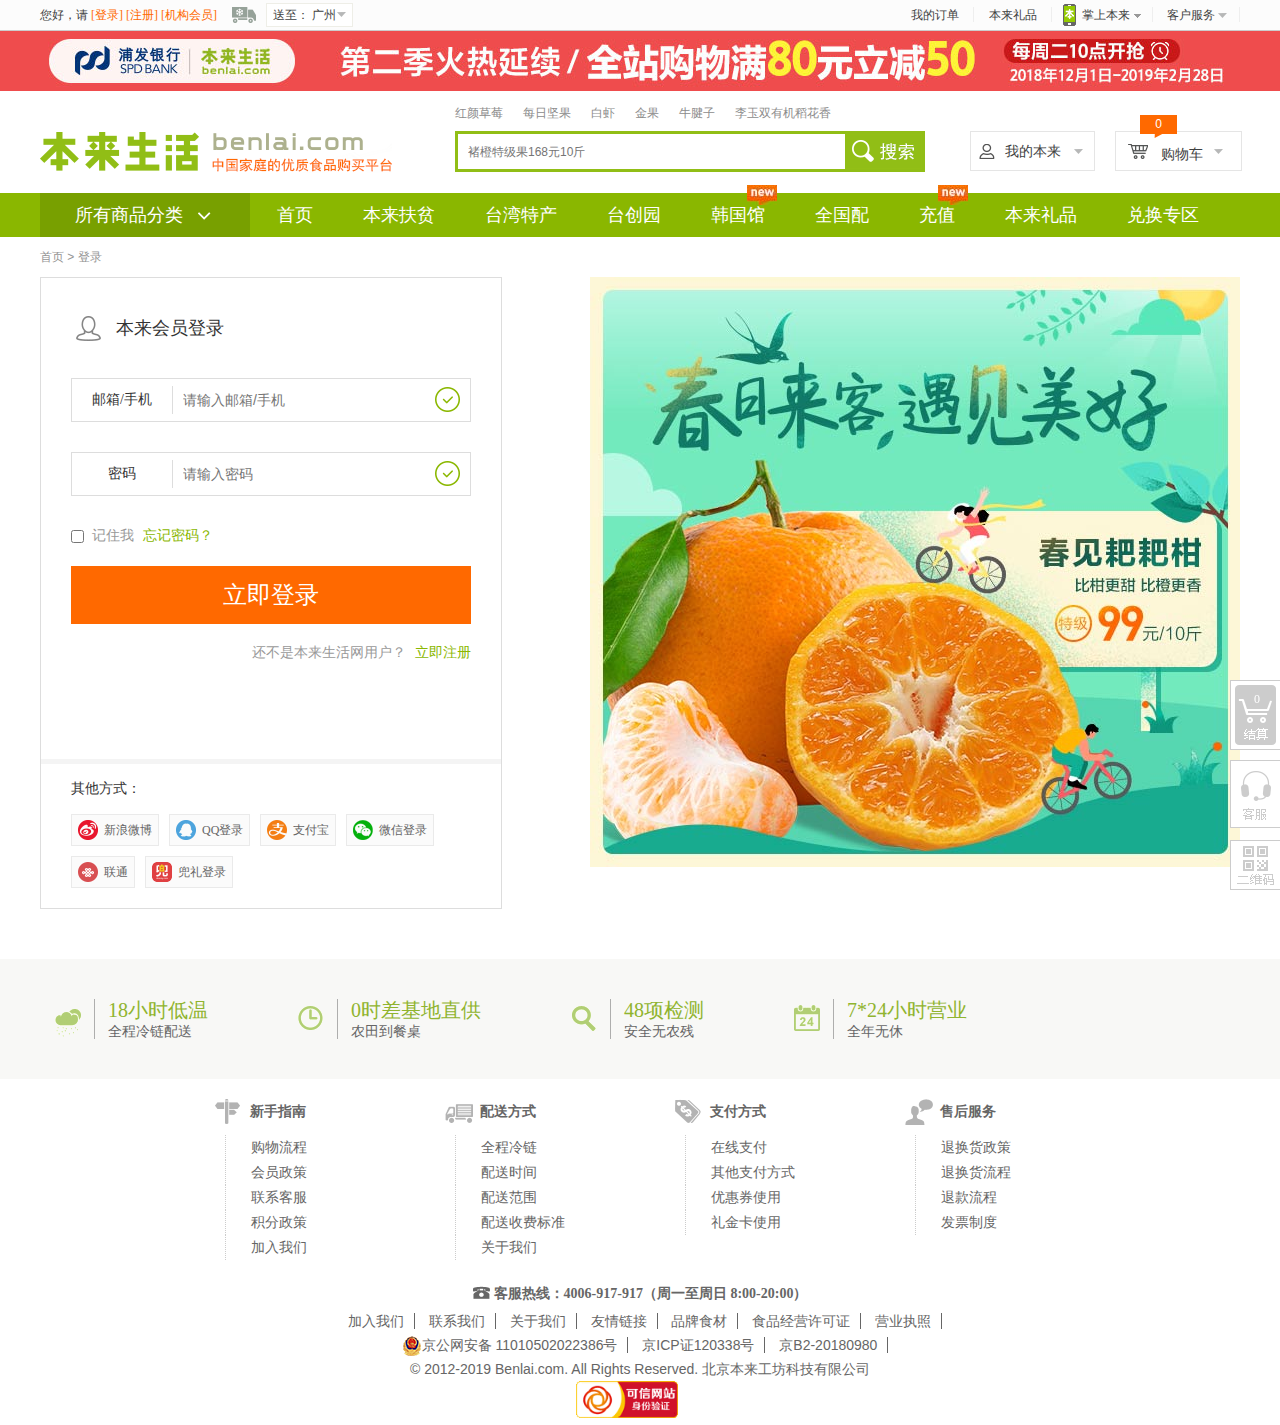
<file: src/html/login.html>
<!DOCTYPE html>
<html lang="en">
<head>
    <meta charset="UTF-8">
    <meta name="viewport" content="width=device-width, initial-scale=1.0">
    <meta http-equiv="X-UA-Compatible" content="ie=edge">
    <title>登录页</title>
    <link rel="stylesheet" href="../css/base.css">
    <link rel="stylesheet" href="../css/common.css">
    <link rel="stylesheet" href="../css/login.css">
    <script src="../js/common.js"></script>
    <script src="../js/jquery-1.10.1.min.js"></script>
    <script src="../js/jquery.cookie.js"></script>
    <script src="../js/CommonPart.js"></script>
    <script src="../js/login.js"></script>
</head>
<body>
    <!-- 登录页 -->
    <div id="benlai">
        <!-- 头部 开始 -->
        <div class="header" id="headerView">
            <div class="head_top">
                <div class="container">
                    <div class="login" id="welcome_login">
                        您好，请
                        <a href="javascript:;">[登录]</a>
                        <a href="interface.html">[注册]</a>
                        <a href="javascript:;">[机构会员]</a>
                    </div>
                    <div class="head_city" id="local">
                        <a href="javascript:;">
                            送至：
                            <font id="deliveryName">广州</font>
                        </a>
                    </div>
                    <div class="head_menu">
                        <ul>
                            <li>
                                <div class="menu_word">
                                    <a href="shoppingCart.html">我的订单</a>
                                </div>
                            </li>
                            <li>
                                <div class="menu_word">
                                    <a href="javascript:;">本来礼品</a>
                                </div>
                            </li>
                            <li>
                                <div class="towcode">
                                    <dl>
                                        <dt>
                                            <a href="javascript:;">掌上本来</a>
                                            <div class="head_bg"></div>
                                        </dt>
                                        <dd>
                                            <img src="../img/head/App_QR_Code_3de39ad3.png" alt="">
                                            <p>扫描下载客户端</p>
                                        </dd>
                                    </dl>
                                </div>
                            </li>
                            <li>
                                <div class="head_service">
                                    <dl>
                                        <dt>
                                            <a href="javascript:;">客户服务</a>
                                            <div class="head_bg"></div>
                                        </dt>
                                        <dd>
                                            <p><a href="javascript:;">在线客服</a></p>
                                            <p><a href="javascript:;">联系客服</a></p>
                                            <p><a href="javascript:;">销售热线</a></p>
                                            <p><a href="javascript:;">帮助中心</a></p>
                                        </dd>
                                    </dl>
                                </div>
                            </li>
                        </ul>
                    </div>
                </div>
            </div>
            <div class="head_top_bar">
                <a href="javascript:;"></a>
                <a href="javascript:;"></a>
                <a href="javascript:;"></a>
            </div>
            <div class="head_logo_box">
                <div class="container">
                    <div class="fl">
                        <h1>
                            <a href="javascript:;">
                                <img src="../img/head/n_logo_b20f2ffe.gif" alt="">
                            </a>
                        </h1>
                    </div>
                    <!-- 购物车 开始 -->
                    <div class="head_buy fr">
                        <dl>
                            <dt>
                                <div id="HeadCartcount" class="buy_quantity">0</div>
                                <a href="shoppingCart.html">
                                    <s></s>购物车
                                </a>
                            </dt>
                            <dd></dd>
                        </dl>
                    </div>
                    <!-- 购物车 结束 -->
                    <!-- 我的本来 开始 -->       
                    <div class="head_my fr">
                        <dl id="dtIsNoLogin">
                            <dt>
                                <a href="javascript:;">
                                    <s></s>我的本来
                                </a>
                            </dt>
                            <dd></dd>
                        </dl>
                    </div>
                    <!-- 我的本来 结束 -->
                    <!-- 搜索 开始 -->
                    <div class="head_search fr">
                        <div class="search_box">
                            <!-- <input type="text" benlai-id="searchkeyword" filter="off" value="红颜草莓99元3盒"> -->
                            <input type="text" benlai-id="searchkeyword" class="fl" placeholder="褚橙特级果168元10斤">
                            <a href="javascript:;" id="btnsearch" class="fl"></a>
                        </div>
                        <div class="search_word">
                            <span>
                                <a href="javascript:;">红颜草莓</a>
                            </span>
                            <span>
                                <a href="javascript:;">每日坚果</a>
                            </span>
                            <span>
                                <a href="javascript:;">白虾</a>
                            </span>
                            <span>
                                <a href="javascript:;">金果</a>
                            </span>
                            <span>
                                <a href="javascript:;">牛腱子</a>
                            </span>
                            <span>
                                <a href="javascript:;">李玉双有机稻花香</a>
                            </span>
                        </div>
                    </div>
                    <!-- 搜索 结束 -->
                </div>
                <div class="head_menu_bg fl">
                    <div class="container">
                        <div class="head_menu_all_OnlineCategory fl">
                            <div class="tit_all fl">
                                <a href="javascript:;">所有商品分类</a>
                            </div>
                            <div class="tit_sort" style="display: none">
                                <dl>
                                    <dt class="sort_bg01">
                                        <a href="javascript:;">镇店之宝</a>
                                    </dt>
                                    <dd>
                                        <div class="memu_list">
                                            <ul>
                                                <li>
                                                    <div class="list_l">
                                                        <a href="javascript:;">本来推荐</a>
                                                    </div>
                                                    <div class="list_r fl">
                                                        <em><a href="javascript:;" title="佳沛奇异果">佳沛奇异果</a></em>
                                                        <em><a href="javascript:;" title="鲜奶宅配">鲜奶宅配</a></em>
                                                        <em><a href="javascript:;" title="每日鲜">每日鲜</a></em>
                                                        <em><a href="javascript:;" title="冰淇淋">冰淇淋</a></em>
                                                        <em><a href="javascript:;" title="李玉双大米">李玉双大米</a></em>
                                                        <em><a href="javascript:;" title="莓果缤纷">莓果缤纷</a></em>
                                                        <em><a href="javascript:;" title="原装进口果汁">原装进口果汁</a></em>
                                                        <em><a href="javascript:;" title="新西兰水">新西兰水</a></em>
                                                        <em><a href="javascript:;" title="每日坚果">每日坚果</a></em>
                                                        <em><a href="javascript:;" title="厄瓜多尔白虾">厄瓜多尔白虾</a></em>
                                                        <em style="border-right: none"><a href="javascript:;" title="椰青">椰青</a></em>
                                                    </div>
                                                </li>
                                                <li>
                                                    <div class="list_l">
                                                        <a href="javascript:;">有机食材</a>
                                                    </div>
                                                    <div class="list_r fl">
                                                        <em><a href="javascript:;" title="有机精选">有机精选</a></em>
                                                        <em><a href="javascript:;" title="有机杂粮">有机杂粮</a></em>
                                                        <em><a href="javascript:;" title="有机蔬菜">有机蔬菜</a></em>
                                                        <em><a href="javascript:;" title="有机面点">有机面点</a></em>
                                                        <em><a href="javascript:;" title="有机肉禽">有机肉禽</a></em>
                                                        <em style="border-right: none"><a href="javascript:;" title="有机干货">有机干货</a></em> 
                                                    </div>
                                                </li>
                                                <li>
                                                    <div class="list_l">
                                                        <a href="javascript:;">料理之味</a>
                                                    </div>
                                                    <div class="list_r fl">
                                                        <em><a href="javascript:;" title="麻辣香锅">麻辣香锅</a></em>
                                                        <em><a href="javascript:;" title="糖醋排骨">糖醋排骨</a></em>
                                                        <em><a href="javascript:;" title="寿喜锅">寿喜锅</a></em>
                                                        <em><a href="javascript:;" title="冬荫功">冬荫功</a></em>
                                                        <em><a href="javascript:;" title="烛光晚餐">烛光晚餐</a></em>
                                                        <em><a href="javascript:;" title="低卡纤体">低卡纤体</a></em>
                                                        <em><a href="javascript:;" title="烘培甜品">烘培甜品</a></em>
                                                        <em><a href="javascript:;" title="周末Brunch">周末Brunch</a></em>
                                                        <em><a href="javascript:;" title="中式家宴">中式家宴</a></em>
                                                        <em><a href="javascript:;" title="婴儿辅食">婴儿辅食</a></em>
                                                        <em><a href="javascript:;" title="儿童早餐">儿童早餐</a></em>
                                                        <em style="border-right: none"><a href="javascript:;" title="快手意面">快手意面</a></em>
                                                    </div>
                                                </li>
                                            </ul>
                                        </div>
                                    </dd>
                                </dl>
                                <dl>
                                    <dt class="sort_bg02">
                                        <a href="javascript:;">水果</a>
                                    </dt>
                                    <dd>
                                        <div class="memu_list">
                                            <ul>
                                                <li>
                                                    <div class="list_l">
                                                        <a href="javascript:;">热门推荐</a>
                                                    </div>
                                                    <div class="list_r fl">
                                                        <em><a href="javascript:;" title="樱桃/车厘子">樱桃/车厘子</a></em>
                                                        <em><a href="javascript:;" title="褚橘">褚橘</a></em>
                                                        <em><a href="javascript:;" title="柑橘柚">柑橘柚</a></em>
                                                        <em><a href="javascript:;" title="佳沛奇异果">佳沛奇异果</a></em>
                                                        <em><a href="javascript:;" title="进口水果">进口水果</a></em>
                                                        <em><a href="javascript:;" title="车油果">车油果</a></em>
                                                        <em style="border-right: none"><a href="javascript:;" title="热带水果">热带水果</a></em>
                                                    </div>
                                                </li>
                                                <li>
                                                    <div class="list_l">
                                                        <a href="javascript:;">精选水果</a>
                                                    </div>
                                                    <div class="list_r fl">
                                                        <em><a href="javascript:;" title="有机精选">菠萝/凤梨</a></em>
                                                        <em><a href="javascript:;" title="有机杂粮">草莓</a></em>
                                                        <em><a href="javascript:;" title="有机蔬菜">橙子</a></em>
                                                        <em><a href="javascript:;" title="有机面点">柑/橘/柚</a></em>
                                                        <em><a href="javascript:;" title="有机肉禽">火龙果</a></em>
                                                        <em><a href="javascript:;" title="有机精选">蓝莓树莓</a></em>
                                                        <em><a href="javascript:;" title="有机杂粮">梨</a></em>
                                                        <em><a href="javascript:;" title="有机蔬菜">榴莲</a></em>
                                                        <em><a href="javascript:;" title="有机面点">龙眼</a></em>
                                                        <em><a href="javascript:;" title="有机肉禽">芒果</a></em>
                                                        <em><a href="javascript:;" title="有机面点">蜜瓜/西瓜</a></em>
                                                        <em><a href="javascript:;" title="有机肉禽">枇杷</a></em>
                                                        <em><a href="javascript:;" title="有机精选">苹果</a></em>
                                                        <em><a href="javascript:;" title="有机杂粮">葡萄/提子</a></em>
                                                        <em><a href="javascript:;" title="有机蔬菜">其他</a></em>
                                                        <em><a href="javascript:;" title="有机面点">奇异果/猕猴桃</a></em>
                                                        <em><a href="javascript:;" title="有机肉禽">香蕉</a></em>
                                                        <em style="border-right: none"><a href="javascript:;" title="椰青">椰青</a></em>
                                                    </div>
                                                </li>
                                                <li>
                                                    <div class="list_l">
                                                        <a href="javascript:;">礼盒/组合</a>
                                                    </div>
                                                    <div class="list_r fl">
                                                        <em><a href="javascript:;" title="麻辣香锅">水果礼盒</a></em>
                                                        <em style="border-right: none"><a href="javascript:;" title="快手意面">原箱水果</a></em>
                                                    </div>
                                                </li>
                                            </ul>
                                        </div>
                                    </dd>
                                </dl>
                                <dl>
                                    <dt class="sort_bg03">
                                        <a href="javascript:;">蔬菜</a>
                                    </dt>
                                    <dd>
                                        <div class="memu_list">
                                            <ul>
                                                <li>
                                                    <div class="list_l">
                                                        <a href="javascript:;">热门推荐</a>
                                                    </div>
                                                    <div class="list_r fl">
                                                        <em><a href="javascript:;" title="樱桃/车厘子">有机蔬菜</a></em>
                                                        <em><a href="javascript:;" title="褚橘">地域特色</a></em>
                                                        <em><a href="javascript:;" title="柑橘柚">番茄</a></em>
                                                        <em><a href="javascript:;" title="佳沛奇异果">玉米</a></em>
                                                        <em><a href="javascript:;" title="进口水果">山药</a></em>
                                                        <em><a href="javascript:;" title="车油果">南瓜</a></em>
                                                        <em><a href="javascript:;" title="车油果">笋</a></em>
                                                        <em style="border-right: none"><a href="javascript:;" title="热带水果">红薯</a></em>
                                                    </div>
                                                </li>
                                                <li>
                                                    <div class="list_l">
                                                        <a href="javascript:;">新鲜蔬菜</a>
                                                    </div>
                                                    <div class="list_r fl">
                                                        <em><a href="javascript:;" title="有机精选">叶菜</a></em>
                                                        <em><a href="javascript:;" title="有机杂粮">茄果</a></em>
                                                        <em><a href="javascript:;" title="有机蔬菜">根茎</a></em>
                                                        <em><a href="javascript:;" title="有机面点">菌菇</a></em>
                                                        <em><a href="javascript:;" title="有机肉禽">豆制品</a></em>
                                                        <em style="border-right: none"><a href="javascript:;" title="葱姜蒜">葱姜蒜</a></em>
                                                    </div>
                                                </li>
                                                <li>
                                                    <div class="list_l">
                                                        <a href="javascript:;">礼盒/宅配</a>
                                                    </div>
                                                    <div class="list_r fl">
                                                        <em style="border-right: none"><a href="javascript:;" title="快手意面">蔬菜礼盒</a></em>
                                                    </div>
                                                </li>
                                            </ul>
                                        </div>
                                    </dd>
                                </dl>
                                <dl>
                                    <dt class="sort_bg04">
                                        <a href="javascript:;">肉禽蛋品</a>
                                    </dt>
                                    <dd>
                                        <div class="memu_list">
                                            <ul>
                                                <li>
                                                    <div class="list_l">
                                                        <a href="javascript:;">热门推荐</a>
                                                    </div>
                                                    <div class="list_r fl">
                                                        <em><a href="javascript:;" title="樱桃/车厘子">安格斯牛肉</a></em>
                                                        <em><a href="javascript:;" title="褚橘">家佳康猪肉</a></em>
                                                        
                                                        <em style="border-right: none"><a href="javascript:;" title="热带水果">有机肉禽</a></em>
                                                    </div>
                                                </li>
                                                <li>
                                                    <div class="list_l">
                                                        <a href="javascript:;">牛羊</a>
                                                    </div>
                                                    <div class="list_r fl">
                                                        <em><a href="javascript:;" title="有机精选">肥牛片</a></em>
                                                        <em><a href="javascript:;" title="有机杂粮">国产牛排</a></em>
                                                        <em><a href="javascript:;" title="有机蔬菜">国产牛肉</a></em>
                                                        <em><a href="javascript:;" title="有机面点">进口牛排</a></em>
                                                        <em><a href="javascript:;" title="有机肉禽">进口牛肉</a></em>
                                                        <em><a href="javascript:;" title="有机精选">牛腱</a></em>
                                                        <em><a href="javascript:;" title="有机杂粮">牛腩</a></em>
                                                        <em><a href="javascript:;" title="有机蔬菜">牛尾</a></em>
                                                        <em><a href="javascript:;" title="有机面点">其他</a></em>
                                
                                                        <em style="border-right: none"><a href="javascript:;" title="葱姜蒜">羊肉</a></em>
                                                    </div>
                                                </li>
                                                <li>
                                                    <div class="list_l">
                                                        <a href="javascript:;">禽类</a>
                                                    </div>
                                                    <div class="list_r fl">
                                                        <em><a href="javascript:;" title="有机精选">鸡翅鸡腿</a></em>
                                                        <em><a href="javascript:;" title="有机杂粮">鸡胸肉</a></em>
                                                        <em><a href="javascript:;" title="有机蔬菜">老鸽</a></em>
                                                        <em><a href="javascript:;" title="有机面点">老母鸡</a></em>
                                                        <em><a href="javascript:;" title="有机肉禽">乳鸽</a></em>
                                                        <em><a href="javascript:;" title="有机精选">童子鸡</a></em>
                                                        <em><a href="javascript:;" title="有机杂粮">乌鸡</a></em>
                                                        <em><a href="javascript:;" title="有机蔬菜">整鸡</a></em>
                                                        <em><a href="javascript:;" title="有机面点">整鸭</a></em>
                                                        <em><a href="javascript:;" title="有机面点">其他</a></em>
                                                        <em style="border-right: none"><a href="javascript:;" title="快手意面">分割禽</a></em>
                                                    </div>
                                                </li>
                                                <li>
                                                    <div class="list_l">
                                                        <a href="javascript:;">猪肉</a>
                                                    </div>
                                                    <div class="list_r fl">
                                                        <em><a href="javascript:;" title="有机精选">黑毛猪</a></em>
                                                        <em><a href="javascript:;" title="有机杂粮">家佳康猪肉</a></em>
                                                        <em><a href="javascript:;" title="有机蔬菜">五花肉</a></em>
                                                        <em><a href="javascript:;" title="有机面点">猪肋排</a></em> 
                                                        <em><a href="javascript:;" title="有机面点">其他</a></em>
                                                        <em style="border-right: none"><a href="javascript:;" title="快手意面">进口猪肉</a></em>
                                                    </div>
                                                </li>
                                                <li>
                                                    <div class="list_l">
                                                        <a href="javascript:;">肉制品</a>
                                                    </div>
                                                    <div class="list_r fl">
                                                        <em><a href="javascript:;" title="有机精选">半成品/即食</a></em>
                                                        <em><a href="javascript:;" title="有机杂粮">火腿培根</a></em>
                                                        <em><a href="javascript:;" title="有机蔬菜">肉糜肉馅</a></em>
                                                        <em><a href="javascript:;" title="有机面点">肉丸肉串</a></em>
                                                        <em style="border-right: none"><a href="javascript:;" title="快手意面">腌肉腊肉</a></em>
                                                    </div>
                                                </li>
                                                <li>
                                                    <div class="list_l">
                                                        <a href="javascript:;">蛋类</a>
                                                    </div>
                                                    <div class="list_r fl">
                                                        <em><a href="javascript:;" title="有机精选">鹌鹑蛋/鸽蛋</a></em>
                                                        <em><a href="javascript:;" title="有机杂粮">鸡蛋</a></em>
                                                        <em style="border-right: none"><a href="javascript:;" title="快手意面">咸鸭蛋/松花蛋</a></em>
                                                    </div>
                                                </li>
                                                <li>
                                                    <div class="list_l">
                                                        <a href="javascript:;">礼盒/组合</a>
                                                    </div>
                                                    <div class="list_r fl">
                                                        <em style="border-right: none"><a href="javascript:;" title="快手意面">礼盒</a></em>
                                                    </div>
                                                </li>
                                            </ul>
                                        </div>
                                    </dd>
                                </dl>
                                <dl>
                                    <dt class="sort_bg05">
                                        <a href="javascript:;">水产海鲜</a>
                                    </dt>
                                    <dd>
                                        <div class="memu_list">
                                            <ul>
                                                <li>
                                                    <div class="list_l">
                                                        <a href="javascript:;">热门推荐</a>
                                                    </div>
                                                    <div class="list_r fl">
                                                        <em><a href="javascript:;" title="樱桃/车厘子">厄瓜多尔白虾</a></em>
                                                        <em><a href="javascript:;" title="褚橘">翡翠生虾仁</a></em>
                                                        <em><a href="javascript:;" title="樱桃/车厘子">日料刺身</a></em>
                                                        <em><a href="javascript:;" title="褚橘">三都港</a></em>
                                                        <em><a href="javascript:;" title="樱桃/车厘子">新西兰青口贝</a></em>
                                                        <em style="border-right: none"><a href="javascript:;" title="热带水果">舟山海鲜</a></em>
                                                    </div>
                                                </li>
                                                <li>
                                                    <div class="list_l">
                                                        <a href="javascript:;">鱼</a>
                                                    </div>
                                                    <div class="list_r fl">
                                                        <em><a href="javascript:;" title="有机精选">带鱼</a></em>
                                                        <em><a href="javascript:;" title="有机杂粮">黄鱼</a></em>
                                                        <em><a href="javascript:;" title="有机蔬菜">鳕鱼</a></em>
                                                        <em><a href="javascript:;" title="有机面点">三文鱼</a></em>
                                                        <em><a href="javascript:;" title="有机肉禽">河鱼</a></em>
                                                        <em><a href="javascript:;" title="有机精选">淡水鱼</a></em>
                                                        <em><a href="javascript:;" title="有机杂粮">海鱼</a></em>
                                                        <em style="border-right: none"><a href="javascript:;" title="葱姜蒜">其他</a></em>
                                                    </div>
                                                </li>
                                                <li>
                                                    <div class="list_l">
                                                        <a href="javascript:;">虾</a>
                                                    </div>
                                                    <div class="list_r fl">
                                                        <em><a href="javascript:;" title="有机精选">白虾</a></em>
                                                        <em><a href="javascript:;" title="有机杂粮">北极虾</a></em>
                                                        <em><a href="javascript:;" title="有机蔬菜">红虾</a></em>
                                                        <em><a href="javascript:;" title="有机面点">虎虾</a></em>
                                                        <em><a href="javascript:;" title="有机肉禽">龙虾</a></em>
                                                        <em><a href="javascript:;" title="有机精选">虾仁</a></em>
                                                        <em style="border-right: none"><a href="javascript:;" title="快手意面">其他</a></em>
                                                    </div>
                                                </li>
                                                <li>
                                                    <div class="list_l">
                                                        <a href="javascript:;">软足类</a>
                                                    </div>
                                                    <div class="list_r fl">
                                                        <em style="border-right: none"><a href="javascript:;" title="快手意面">八爪鱼</a></em>
                                                    </div>
                                                </li>
                                                <li>
                                                    <div class="list_l">
                                                        <a href="javascript:;">海产干货</a>
                                                    </div>
                                                    <div class="list_r fl">
                                                        <em><a href="javascript:;" title="有机精选">干货</a></em>
                                                        <em><a href="javascript:;" title="有机杂粮">海参</a></em>
                                                        <em><a href="javascript:;" title="有机蔬菜">海带紫菜</a></em>
                                                        <em><a href="javascript:;" title="有机面点">扇贝</a></em>
                                                        <em><a href="javascript:;" title="有机面点">丸子</a></em>
                                                        <em style="border-right: none"><a href="javascript:;" title="快手意面">海蜇</a></em>
                                                    </div>
                                                </li>
                                                <li>
                                                    <div class="list_l">
                                                        <a href="javascript:;">礼盒/组合</a>
                                                    </div>
                                                    <div class="list_r fl">
                                                        <em style="border-right: none"><a href="javascript:;" title="快手意面">海鲜礼盒</a></em>
                                                    </div>
                                                </li>
                                                <li>
                                                    <div class="list_l">
                                                        <a href="javascript:;">大闸蟹</a>
                                                    </div>
                                                    <div class="list_r fl">
                                                        <em style="border-right: none"><a href="javascript:;" title="快手意面">大闸蟹</a></em>
                                                    </div>
                                                </li>
                                                <li>
                                                    <div class="list_l">
                                                        <a href="javascript:;">蟹贝</a>
                                                    </div>
                                                    <div class="list_r fl">
                                                        <em><a href="javascript:;" title="有机精选">鲍鱼</a></em>
                                                        <em><a href="javascript:;" title="有机杂粮">海蟹/帝王蟹</a></em>
                                                        <em><a href="javascript:;" title="有机蔬菜">青口贝</a></em>
                                                        <em><a href="javascript:;" title="有机面点">扇贝</a></em>
                                                        <em style="border-right: none"><a href="javascript:;" title="快手意面">其他</a></em>
                                                    </div>
                                                </li>
                                            </ul>
                                        </div>
                                    </dd>
                                </dl>
                                <dl>
                                    <dt class="sort_bg06">
                                        <a href="javascript:;">熟食面点</a>
                                    </dt>
                                    <dd>
                                        <div class="memu_list">
                                            <ul>
                                                <li>
                                                    <div class="list_l">
                                                        <a href="javascript:;">热门推荐</a>
                                                    </div>
                                                    <div class="list_r fl">
                                                        <em><a href="javascript:;" title="樱桃/车厘子">粽子</a></em>
                                                        <em><a href="javascript:;" title="褚橘">小龙虾</a></em>
                                                        <em><a href="javascript:;" title="樱桃/车厘子">广州酒家</a></em>
                                                        <em><a href="javascript:;" title="褚橘">湾仔码头</a></em>
                                                        <em><a href="javascript:;" title="樱桃/车厘子">缸鸭狗</a></em>
                                                        <em><a href="javascript:;" title="樱桃/车厘子">港式茶点</a></em>
                                                        <em><a href="javascript:;" title="褚橘">功德林</a></em>
                                                        <em><a href="javascript:;" title="樱桃/车厘子">荷美尔</a></em>
                                                        <em><a href="javascript:;" title="褚橘">健康早餐</a></em>
                                                        <em style="border-right: none"><a href="javascript:;" title="热带水果">避风塘</a></em>
                                                    </div>
                                                </li>
                                                <li>
                                                    <div class="list_l">
                                                        <a href="javascript:;">面点</a>
                                                    </div>
                                                    <div class="list_r fl">
                                                        <em><a href="javascript:;" title="有机精选">包子/汤包</a></em>
                                                        <em><a href="javascript:;" title="有机杂粮">飞饼/薯饼</a></em>
                                                        <em><a href="javascript:;" title="有机蔬菜">鳕鱼</a></em>
                                                        <em><a href="javascript:;" title="有机面点">馒头/花卷</a></em>
                                                        <em><a href="javascript:;" title="有机肉禽">面条/拉面</a></em>
                                                        <em><a href="javascript:;" title="有机精选">年糕</a></em>
                                                        <em><a href="javascript:;" title="有机杂粮">其他</a></em>
                                                        <em><a href="javascript:;" title="有机精选">水饺/混沌</a></em>
                                                        <em><a href="javascript:;" title="有机杂粮">汤圆/小圆子</a></em>
                                                        <em style="border-right: none"><a href="javascript:;" title="葱姜蒜">披萨</a></em>
                                                    </div>
                                                </li>
                                                <li>
                                                    <div class="list_l">
                                                        <a href="javascript:;">肉制品</a>
                                                    </div>
                                                    <div class="list_r fl">
                                                        <em><a href="javascript:;" title="有机精选">河鲜海鲜</a></em>
                                                        <em><a href="javascript:;" title="有机杂粮">鸡鸭鹅</a></em>
                                                        <em><a href="javascript:;" title="有机蔬菜">礼品/礼盒</a></em>
                                                        <em><a href="javascript:;" title="有机面点">卤肉</a></em>
                                                        <em><a href="javascript:;" title="有机肉禽">培根火腿</a></em>
                                                        <em><a href="javascript:;" title="有机精选">其他</a></em>
                                                        <em style="border-right: none"><a href="javascript:;" title="快手意面">香肠/腊肠</a></em>
                                                    </div>
                                                </li>
                                                <li>
                                                    <div class="list_l">
                                                        <a href="javascript:;">豆制品/小菜</a>
                                                    </div>
                                                    <div class="list_r fl">
                                                        <em><a href="javascript:;" title="有机精选">其他</a></em>
                                                        <em style="border-right: none"><a href="javascript:;" title="快手意面">素鸡素鸭</a></em>
                                                    </div>
                                                </li>
                                                
                                            </ul>
                                        </div>
                                    </dd>
                                </dl>
                                <dl>
                                    <dt class="sort_bg07">
                                        <a href="javascript:;">粮油副食</a>
                                    </dt>
                                    <dd>
                                        <div class="memu_list">
                                            <ul>
                                                <li>
                                                    <div class="list_l">
                                                        <a href="javascript:;">热门推荐</a>
                                                    </div>
                                                    <div class="list_r fl">
                                                        <em><a href="javascript:;" title="樱桃/车厘子">煲汤佳配</a></em>
                                                        <em><a href="javascript:;" title="褚橘">橄榄油</a></em>
                                                        <em><a href="javascript:;" title="樱桃/车厘子">李玉双大米</a></em>
                                                        <em><a href="javascript:;" title="褚橘">泰国香米</a></em>
                                                        <em><a href="javascript:;" title="樱桃/车厘子">五常稻花香</a></em>
                                                        <em><a href="javascript:;" title="樱桃/车厘子">有机粮油</a></em>
                                                        <em style="border-right: none"><a href="javascript:;" title="热带水果">营养滋补</a></em>
                                                    </div>
                                                </li>
                                                <li>
                                                    <div class="list_l">
                                                        <a href="javascript:;">米面杂粮</a>
                                                    </div>
                                                    <div class="list_r fl">
                                                        <em><a href="javascript:;" title="有机精选">大米</a></em>
                                                        <em><a href="javascript:;" title="有机杂粮">东南亚香米</a></em>
                                                        <em><a href="javascript:;" title="有机蔬菜">拉面/方便面</a></em>
                                                        <em><a href="javascript:;" title="有机面点">面粉</a></em>
                                                        <em><a href="javascript:;" title="有机肉禽">面条/米粉</a></em>
                                                        <em><a href="javascript:;" title="有机精选">南方大米</a></em>
                                                        <em><a href="javascript:;" title="有机杂粮">其他</a></em>
                                                        <em><a href="javascript:;" title="有机杂粮">意大利面</a></em>
                                                        <em style="border-right: none"><a href="javascript:;" title="葱姜蒜">杂粮</a></em>
                                                    </div>
                                                </li>
                                                <li>
                                                    <div class="list_l">
                                                        <a href="javascript:;">食用油</a>
                                                    </div>
                                                    <div class="list_r fl">
                                                        <em><a href="javascript:;" title="有机精选">菜籽油</a></em>
                                                        <em><a href="javascript:;" title="有机杂粮">大豆油</a></em>
                                                        <em><a href="javascript:;" title="有机蔬菜">橄榄油</a></em>
                                                        <em><a href="javascript:;" title="有机面点">国产油</a></em>
                                                        <em><a href="javascript:;" title="有机肉禽">花生油</a></em>
                                                        <em><a href="javascript:;" title="有机精选">进口油</a></em>
                                                        <em><a href="javascript:;" title="有机面点">葵花油</a></em>
                                                        <em><a href="javascript:;" title="有机肉禽">葡萄籽油</a></em>
                                                        <em><a href="javascript:;" title="有机精选">山茶油</a></em>
                                                        <em style="border-right: none"><a href="javascript:;" title="快手意面">玉米油</a></em>
                                                    </div>
                                                </li>
                                                <li>
                                                    <div class="list_l">
                                                        <a href="javascript:;">调味酱料</a>
                                                    </div>
                                                    <div class="list_r fl">
                                                        <em><a href="javascript:;" title="有机精选">醋/料酒</a></em>
                                                        <em><a href="javascript:;" title="有机杂粮">风味酱</a></em>
                                                        <em><a href="javascript:;" title="有机蔬菜">火锅调料底料</a></em>
                                                        <em><a href="javascript:;" title="有机面点">酱油/香油</a></em>
                                                        <em><a href="javascript:;" title="有机面点">其他</a></em>
                                                        <em><a href="javascript:;" title="有机精选">沙拉酱/果酱</a></em>
                                                        <em><a href="javascript:;" title="有机杂粮">糖盐淀粉</a></em>
                                                        <em><a href="javascript:;" title="有机蔬菜">香辛料</a></em>
                                                        <em style="border-right: none"><a href="javascript:;" title="快手意面">芝麻/花生酱</a></em>
                                                    </div>
                                                </li>
                                                <li>
                                                    <div class="list_l">
                                                        <a href="javascript:;">干货/罐头</a>
                                                    </div>
                                                    <div class="list_r fl">
                                                        <em><a href="javascript:;" title="有机精选">粉丝/腐竹</a></em>
                                                        <em><a href="javascript:;" title="有机杂粮">干菜</a></em>
                                                        <em><a href="javascript:;" title="有机蔬菜">干菌菇</a></em>
                                                        <em><a href="javascript:;" title="有机面点">罐头</a></em>
                                                        <em><a href="javascript:;" title="有机面点">酱菜/腌渍菜</a></em>
                                                        <em><a href="javascript:;" title="有机面点">肉松/鱼松</a></em>
                                                        <em><a href="javascript:;" title="有机面点">银耳/木耳</a></em>
                                                        <em style="border-right: none"><a href="javascript:;" title="快手意面">滋补</a></em>
                                                    </div>
                                                </li>
                                                <li>
                                                    <div class="list_l">
                                                        <a href="javascript:;">礼盒/组合</a>
                                                    </div>
                                                    <div class="list_r fl">
                                                        <em><a href="javascript:;" title="有机面点">干货礼盒</a></em>
                                                        <em><a href="javascript:;" title="有机面点">米/杂粮礼盒</a></em>
                                                        <em style="border-right: none"><a href="javascript:;" title="快手意面">食用油礼盒</a></em>
                                                    </div>
                                                </li>
                                            </ul>
                                        </div>
                                    </dd>
                                </dl>
                                <dl>
                                    <dt class="sort_bg08">
                                        <a href="javascript:;">烘焙乳品</a>
                                    </dt>
                                    <dd>
                                        <div class="memu_list">
                                            <ul>
                                                <li>
                                                    <div class="list_l">
                                                        <a href="javascript:;">热门推荐</a>
                                                    </div>
                                                    <div class="list_r fl">
                                                        <em><a href="javascript:;" title="樱桃/车厘子">鲜奶宅配</a></em>
                                                        <em><a href="javascript:;" title="褚橘">低温酸奶</a></em>
                                                        <em><a href="javascript:;" title="樱桃/车厘子">低温牛奶</a></em>
                                                        <em><a href="javascript:;" title="褚橘">乳酸饮料</a></em>
                                                        <em><a href="javascript:;" title="樱桃/车厘子">常温酸奶</a></em>
                                                        <em><a href="javascript:;" title="樱桃/车厘子">儿童奶</a></em>
                                                        <em><a href="javascript:;" title="樱桃/车厘子">低脂/脱脂奶</a></em>
                                                        <em><a href="javascript:;" title="褚橘">全脂奶</a></em>
                                                        <em><a href="javascript:;" title="樱桃/车厘子">奶粉/酸奶粉</a></em>
                                                        <em><a href="javascript:;" title="褚橘">豆奶</a></em>
                                                        <em><a href="javascript:;" title="樱桃/车厘子">进口牛奶</a></em>
                                                        <em style="border-right: none"><a href="javascript:;" title="热带水果">冰淇淋</a></em>
                                                    </div>
                                                </li>
                                                <li>
                                                    <div class="list_l">
                                                        <a href="javascript:;">品牌推荐</a>
                                                    </div>
                                                    <div class="list_r fl">
                                                        <em><a href="javascript:;" title="有机精选">维必滋</a></em>
                                                        <em><a href="javascript:;" title="有机杂粮">爱氏晨曦</a></em>
                                                        <em><a href="javascript:;" title="有机蔬菜">乐纯</a></em>
                                                        <em><a href="javascript:;" title="有机面点">Delta希腊酸奶</a></em>
                                                        <em><a href="javascript:;" title="有机肉禽">天润</a></em>
                                                        <em><a href="javascript:;" title="有机精选">卡士</a></em>
                                                        <em><a href="javascript:;" title="有机杂粮">优诺</a></em>
                                                        <em><a href="javascript:;" title="有机杂粮">伊利/蒙牛</a></em>
                                                        <em><a href="javascript:;" title="有机面点">安佳</a></em>
                                                        <em><a href="javascript:;" title="有机肉禽">德亚/德运</a></em>
                                                        <em><a href="javascript:;" title="有机精选">百吉福</a></em>
                                                        <em><a href="javascript:;" title="有机杂粮">明治</a></em>
                                                        <em><a href="javascript:;" title="有机杂粮">全味</a></em>
                                                        <em><a href="javascript:;" title="有机杂粮">总统牌</a></em>
                                                        <em><a href="javascript:;" title="有机杂粮">延世</a></em>
                                                        <em style="border-right: none"><a href="javascript:;" title="葱姜蒜">林海雪原</a></em>
                                                    </div>
                                                </li>
                                                <li>
                                                    <div class="list_l">
                                                        <a href="javascript:;">烘培乳品</a>
                                                    </div>
                                                    <div class="list_r fl">
                                                        <em><a href="javascript:;" title="有机精选">贝思客</a></em>
                                                        <em><a href="javascript:;" title="有机杂粮">约翰丹尼</a></em>
                                                        <em><a href="javascript:;" title="有机蔬菜">奶酪</a></em>
                                                        <em><a href="javascript:;" title="有机面点">面包</a></em>
                                                        <em style="border-right: none"><a href="javascript:;" title="快手意面">下午茶</a></em>
                                                    </div>
                                                </li>
                                            </ul>
                                        </div>
                                    </dd>
                                </dl>
                                <dl>
                                    <dt class="sort_bg09">
                                        <a href="javascript:;">休闲食品</a>
                                    </dt>
                                    <dd>
                                        <div class="memu_list">
                                            <ul>
                                                <li>
                                                    <div class="list_l">
                                                        <a href="javascript:;">热门推荐</a>
                                                    </div>
                                                    <div class="list_r fl">
                                                        <em><a href="javascript:;" title="樱桃/车厘子">每日坚果</a></em>
                                                        <em><a href="javascript:;" title="褚橘">百草味</a></em>
                                                        <em><a href="javascript:;" title="樱桃/车厘子">办公室零食</a></em>
                                                        <em><a href="javascript:;" title="褚橘">费列罗</a></em>
                                                        <em><a href="javascript:;" title="樱桃/车厘子">下午茶甜品</a></em>
                                                        <em style="border-right: none"><a href="javascript:;" title="热带水果">张君雅</a></em>
                                                    </div>
                                                </li>
                                                <li>
                                                    <div class="list_l">
                                                        <a href="javascript:;">坚果果干</a>
                                                    </div>
                                                    <div class="list_r fl">
                                                        <em><a href="javascript:;" title="有机精选">瓜子</a></em>
                                                        <em><a href="javascript:;" title="有机杂粮">果仁/果干</a></em>
                                                        <em><a href="javascript:;" title="有机蔬菜">混合果干</a></em>
                                                        <em><a href="javascript:;" title="有机面点">坚果</a></em>
                                                        <em><a href="javascript:;" title="有机肉禽">开心果</a></em>
                                                        <em><a href="javascript:;" title="有机精选">蜜饯</a></em>
                                                        <em><a href="javascript:;" title="有机杂粮">蔬果干</a></em>
                                                        <em><a href="javascript:;" title="有机杂粮">杏仁</a></em>
                                                        <em><a href="javascript:;" title="有机面点">腰果</a></em>
                                                        <em style="border-right: none"><a href="javascript:;" title="葱姜蒜">枣</a></em>
                                                    </div>
                                                </li>
                                                <li>
                                                    <div class="list_l">
                                                        <a href="javascript:;">零嘴小食</a>
                                                    </div>
                                                    <div class="list_r fl">
                                                        <em><a href="javascript:;" title="有机精选">口香糖/薄荷糖</a></em>
                                                        <em><a href="javascript:;" title="有机杂粮">膨化食品</a></em>
                                                        <em><a href="javascript:;" title="有机蔬菜">巧克力</a></em>
                                                        <em><a href="javascript:;" title="有机面点">薯片</a></em>
                                                        <em style="border-right: none"><a href="javascript:;" title="快手意面">糖果</a></em>
                                                    </div>
                                                </li>
                                                <li>
                                                    <div class="list_l">
                                                        <a href="javascript:;">糕点饼干</a>
                                                    </div>
                                                    <div class="list_r fl">
                                                        <em><a href="javascript:;" title="有机精选">茶点小食</a></em>
                                                        <em><a href="javascript:;" title="有机杂粮">蛋卷</a></em>
                                                        <em><a href="javascript:;" title="有机蔬菜">凤梨酥</a></em>
                                                        <em><a href="javascript:;" title="有机面点">其他</a></em>
                                                        <em><a href="javascript:;" title="有机蔬菜">曲奇</a></em>
                                                        <em><a href="javascript:;" title="有机面点">沙琪玛</a></em>
                                                        <em style="border-right: none"><a href="javascript:;" title="快手意面">威化饼干</a></em>
                                                    </div>
                                                </li>
                                                <li>
                                                    <div class="list_l">
                                                        <a href="javascript:;">肉干海产</a>
                                                    </div>
                                                    <div class="list_r fl">
                                                        <em><a href="javascript:;" title="有机精选">海苔</a></em>
                                                        <em><a href="javascript:;" title="有机杂粮">海味即食</a></em>
                                                        <em style="border-right: none"><a href="javascript:;" title="快手意面">肉干肉脯</a></em>
                                                    </div>
                                                </li>
                                            </ul>
                                        </div>
                                    </dd>
                                </dl>
                                <dl>
                                    <dt class="sort_bg10">
                                        <a href="javascript:;">酒水茶饮</a>
                                    </dt>
                                    <dd>
                                        <div class="memu_list">
                                            <ul>
                                                <li>
                                                    <div class="list_l">
                                                        <a href="javascript:;">热门推荐</a>
                                                    </div>
                                                    <div class="list_r fl">
                                                        <em><a href="javascript:;" title="樱桃/车厘子">法国葡萄酒</a></em>
                                                        <em><a href="javascript:;" title="褚橘">新西兰蜂蜜</a></em>
                                                        <em><a href="javascript:;" title="樱桃/车厘子">名白酒</a></em>
                                                        <em style="border-right: none"><a href="javascript:;" title="热带水果">礼品礼盒</a></em>
                                                    </div>
                                                </li>
                                                <li>
                                                    <div class="list_l">
                                                        <a href="javascript:;">饮料/水</a>
                                                    </div>
                                                    <div class="list_r fl">
                                                        <em><a href="javascript:;" title="有机精选">茶饮料</a></em>
                                                        <em><a href="javascript:;" title="有机杂粮">低温果汁</a></em>
                                                        <em><a href="javascript:;" title="有机蔬菜">功能饮料</a></em>
                                                        <em><a href="javascript:;" title="有机面点">果汁饮料</a></em>
                                                        <em style="border-right: none"><a href="javascript:;" title="葱姜蒜">饮用水</a></em>
                                                    </div>
                                                </li>
                                                <li>
                                                    <div class="list_l">
                                                        <a href="javascript:;">酒</a>
                                                    </div>
                                                    <div class="list_r fl">
                                                        <em><a href="javascript:;" title="有机精选">白葡萄酒</a></em>
                                                        <em><a href="javascript:;" title="有机杂粮">红葡萄酒</a></em>
                                                        <em><a href="javascript:;" title="有机蔬菜">黄酒</a></em>
                                                        <em><a href="javascript:;" title="有机面点">名白酒</a></em>
                                                        <em><a href="javascript:;" title="有机精选">啤酒</a></em>
                                                        <em><a href="javascript:;" title="有机杂粮">其他酒</a></em>
                                                        <em><a href="javascript:;" title="有机蔬菜">香槟/气泡酒</a></em>
                                                        <em><a href="javascript:;" title="有机面点">洋酒</a></em>
                                                        <em style="border-right: none"><a href="javascript:;" title="快手意面">预调酒</a></em>
                                                    </div>
                                                </li>
                                                <li>
                                                    <div class="list_l">
                                                        <a href="javascript:;">茶</a>
                                                    </div>
                                                    <div class="list_r fl">
                                                        <em><a href="javascript:;" title="有机精选">花草茶</a></em>
                                                        <em><a href="javascript:;" title="有机杂粮">青茶/乌龙茶</a></em>
                                                        <em><a href="javascript:;" title="有机蔬菜">红茶</a></em>
                                                        <em><a href="javascript:;" title="有机面点">绿茶</a></em>
                                                        <em><a href="javascript:;" title="有机蔬菜">黑茶/普洱茶</a></em>
                                                        <em style="border-right: none"><a href="javascript:;" title="快手意面">白茶</a></em>
                                                    </div>
                                                </li>
                                                <li>
                                                    <div class="list_l">
                                                        <a href="javascript:;">冲饮品</a>
                                                    </div>
                                                    <div class="list_r fl">
                                                        <em><a href="javascript:;" title="有机精选">蜂蜜</a></em>
                                                        <em><a href="javascript:;" title="有机杂粮">谷物麦片</a></em>
                                                        <em><a href="javascript:;" title="有机精选">黑糖</a></em>
                                                        <em><a href="javascript:;" title="有机杂粮">咖啡</a></em>
                                                        <em><a href="javascript:;" title="有机蔬菜">其他</a></em>
                                                        <em style="border-right: none"><a href="javascript:;" title="快手意面">柚子茶</a></em>
                                                    </div>
                                                </li>
                                                <li>
                                                    <div class="list_l">
                                                        <a href="javascript:;">营养滋补</a>
                                                    </div>
                                                    <div class="list_r fl">
                                                        <em><a href="javascript:;" title="有机精选">阿胶</a></em>
                                                        <em><a href="javascript:;" title="有机杂粮">鱼胶鱼油</a></em>
                                                        <em><a href="javascript:;" title="有机精选">冲饮</a></em>
                                                        <em><a href="javascript:;" title="有机杂粮">滋补酒</a></em>
                                                        <em><a href="javascript:;" title="有机蔬菜">营养粉</a></em>
                                                        <em style="border-right: none"><a href="javascript:;" title="快手意面">营养饮品</a></em>
                                                    </div>
                                                </li>
                                            </ul>
                                        </div>
                                    </dd>
                                </dl>
                                <dl>
                                    <dt class="sort_bg11">
                                        <a href="javascript:;">厨房用品</a>
                                    </dt>
                                    <dd>
                                        <div class="memu_list">
                                            <ul>
                                                <li>
                                                    <div class="list_l">
                                                        <a href="javascript:;">热门推荐</a>
                                                    </div>
                                                    <div class="list_r fl">
                                                        <em><a href="javascript:;" title="樱桃/车厘子">碧然德</a></em>
                                                        <em><a href="javascript:;" title="褚橘">菲仕乐</a></em>
                                                        <em><a href="javascript:;" title="樱桃/车厘子">九阳</a></em>
                                                        <em><a href="javascript:;" title="有机精选">乐扣乐扣</a></em>
                                                        <em><a href="javascript:;" title="有机杂粮">美的</a></em>
                                                        <em><a href="javascript:;" title="有机蔬菜">苏泊尔</a></em>
                                                        <em><a href="javascript:;" title="有机面点">特美刻</a></em>
                                                        <em><a href="javascript:;" title="有机精选">心相印</a></em>
                                                        <em><a href="javascript:;" title="有机杂粮">BWT</a></em>
                                                        <em><a href="javascript:;" title="有机蔬菜">米技</a></em>
                                                        <em><a href="javascript:;" title="有机面点">爱仕达</a></em>
                                                        <em><a href="javascript:;" title="有机面点">物生物</a></em>
                                                        <em style="border-right: none"><a href="javascript:;" title="热带水果">海尔</a></em>
                                                    </div>
                                                </li>
                                                <li>
                                                    <div class="list_l">
                                                        <a href="javascript:;">烹饪用具</a>
                                                    </div>
                                                    <div class="list_r fl">
                                                        <em><a href="javascript:;" title="有机精选">炒锅</a></em>
                                                        <em><a href="javascript:;" title="有机杂粮">刀剪</a></em>
                                                        <em><a href="javascript:;" title="有机蔬菜">珐琅锅</a></em>
                                                        <em><a href="javascript:;" title="有机面点">锅铲/勺</a></em>
                                                        <em><a href="javascript:;" title="有机精选">锅具套组</a></em>
                                                        <em><a href="javascript:;" title="有机杂粮">煎锅</a></em>
                                                        <em><a href="javascript:;" title="有机蔬菜">奶锅</a></em>
                                                        <em><a href="javascript:;" title="有机面点">其他用具</a></em>
                                                        <em><a href="javascript:;" title="有机精选">烧烤用具</a></em>
                                                        <em><a href="javascript:;" title="有机杂粮">汤锅</a></em>
                                                        <em><a href="javascript:;" title="有机蔬菜">压力锅</a></em>
                                                        <em style="border-right: none"><a href="javascript:;" title="葱姜蒜">蒸锅</a></em>
                                                    </div>
                                                </li>
                                                <li>
                                                    <div class="list_l">
                                                        <a href="javascript:;">厨房电器</a>
                                                    </div>
                                                    <div class="list_r fl">
                                                        <em><a href="javascript:;" title="有机精选">冰箱</a></em>
                                                        <em><a href="javascript:;" title="有机杂粮">电磁炉</a></em>
                                                        <em><a href="javascript:;" title="有机蔬菜">电炖锅</a></em>
                                                        <em><a href="javascript:;" title="有机面点">电饭煲</a></em>
                                                        <em><a href="javascript:;" title="有机精选">电烤箱</a></em>
                                                        <em><a href="javascript:;" title="有机杂粮">电水壶</a></em>
                                                        <em><a href="javascript:;" title="有机蔬菜">电压力锅</a></em>
                                                        <em><a href="javascript:;" title="有机面点">豆浆机</a></em>
                                                        <em><a href="javascript:;" title="有机蔬菜">煎烤机</a></em>
                                                        <em><a href="javascript:;" title="有机面点">面包机</a></em>
                                                        <em><a href="javascript:;" title="有机精选">破壁/料理机</a></em>
                                                        <em><a href="javascript:;" title="有机杂粮">其他电器</a></em>
                                                        <em style="border-right: none"><a href="javascript:;" title="快手意面">榨汁机</a></em>
                                                    </div>
                                                </li>
                                                <li>
                                                    <div class="list_l">
                                                        <a href="javascript:;">餐饮用具</a>
                                                    </div>
                                                    <div class="list_r fl">
                                                        <em><a href="javascript:;" title="有机精选">保温杯/壶/杯</a></em>
                                                        <em><a href="javascript:;" title="有机杂粮">保鲜用品</a></em>
                                                        <em><a href="javascript:;" title="有机蔬菜">餐具/刀叉</a></em>
                                                        <em><a href="javascript:;" title="有机面点">茶具</a></em>
                                                        <em><a href="javascript:;" title="有机蔬菜">酒具/酒杯</a></em>
                                                        <em style="border-right: none"><a href="javascript:;" title="快手意面">一次性用品</a></em>
                                                    </div>
                                                </li>
                                                <li>
                                                    <div class="list_l">
                                                        <a href="javascript:;">厨房配件</a>
                                                    </div>
                                                    <div class="list_r fl">
                                                        <em><a href="javascript:;" title="有机精选">便利工具</a></em>
                                                        <em><a href="javascript:;" title="有机杂粮">净水用品</a></em>
                                                        <em><a href="javascript:;" title="有机蔬菜">其它配件</a></em>
                                                        <em style="border-right: none"><a href="javascript:;" title="快手意面">清洁用品</a></em>
                                                    </div>
                                                </li>
                                            </ul>
                                        </div>
                                    </dd>
                                </dl>
                                <dl>
                                    <dt class="sort_bg12">
                                        <a href="javascript:;">礼品礼盒</a>
                                    </dt>
                                    <dd>
                                        <div class="memu_list">
                                            <ul>
                                                <li>
                                                    <div class="list_l">
                                                        <a href="javascript:;">甄选礼盒</a>
                                                    </div>
                                                    <div class="list_r fl">
                                                        <em><a href="javascript:;" title="樱桃/车厘子">水果礼盒</a></em>
                                                        <em><a href="javascript:;" title="褚橘">蔬菜礼盒</a></em>
                                                        <em><a href="javascript:;" title="樱桃/车厘子">肉禽礼盒</a></em>
                                                        <em><a href="javascript:;" title="有机精选">水产礼盒</a></em>
                                                        <em><a href="javascript:;" title="有机杂粮">粮油礼盒</a></em>
                                                        <em><a href="javascript:;" title="有机蔬菜">乳品饮料</a></em>
                                                        <em style="border-right: none"><a href="javascript:;" title="热带水果">酒水礼盒</a></em>
                                                    </div>
                                                </li>
                                                <li>
                                                    <div class="list_l">
                                                        <a href="javascript:;">节日赠礼</a>
                                                    </div>
                                                    <div class="list_r fl">
                                                        <em><a href="javascript:;" title="有机精选">端午节</a></em>
                                                        <em><a href="javascript:;" title="有机杂粮">父母亲节</a></em>
                                                        <em><a href="javascript:;" title="有机蔬菜">儿童节</a></em>
                                                        <em style="border-right: none"><a href="javascript:;" title="葱姜蒜">情人节/七夕</a></em>
                                                    </div>
                                                </li>
                                                <li>
                                                    <div class="list_l">
                                                        <a href="javascript:;">亲朋好友</a>
                                                    </div>
                                                    <div class="list_r fl">
                                                        <em><a href="javascript:;" title="有机精选">父母长辈</a></em>
                                                        <em><a href="javascript:;" title="有机杂粮">同事好友</a></em>
                                                        <em style="border-right: none"><a href="javascript:;" title="快手意面">夫妻情侣</a></em>
                                                    </div>
                                                </li>
                                            </ul>
                                        </div>
                                    </dd>
                                </dl>
                            </div>
                        </div>
                        <div class="head_menu_big fl">
                            <ul>
                                <li><a href="javascript:;">首页</a></li>
                                <li><a href="javascript:;">本来扶贫</a></li>
                                <li><a href="javascript:;">台湾特产</a></li>
                                <li><a href="javascript:;">台创园</a></li>
                                <li>
                                    <img src="../img/head/9ed01b8a-b2dd-4388-9504-777728f6556d.jpg" style="left: 59px" alt="">
                                    <a href="javascript:;">韩国馆</a>
                                </li>
                                <li><a href="javascript:;">全国配</a></li>
                                <li>
                                    <img src="../img/head/9ed01b8a-b2dd-4388-9504-777728f6556d.jpg" style="left: 42px" alt="">
                                    <a href="javascript:;">充值</a>
                                </li>
                                <li><a href="javascript:;">本来礼品</a></li>
                                <li><a href="javascript:;">兑换专区</a></li>
                            </ul>
                        </div>
                    </div>
                </div>
            </div>
        </div>
        <!-- 头部 结束 -->
        <!-- 主体内容 开始 -->
        <div class="box1200" id="RegisterTmpl">
            <div class="container">
                <div class="registerDiv">
                    <div class="path15">
                        <a href="../01.html">首页</a> 
                        &gt; 登录
                    </div>
                    <form id="formReg" action="" method="post">
                        <div class="register15">
                            <div class="tit">
                                <p class="ico01">本来会员登录</p>
                            </div>
                            <ul class="register_box">
                                <li class="name">
                                    <s class="yes"></s>
                                    <p>邮箱/手机</p>
                                    <input type="text" id="phoneTxt" name="txtCustomerID" placeholder="请输入邮箱/手机" class="cl999" maxlength="11">
                                    <div class="prompt" id="nameMes"></div>
                                </li>
                                <li class="password">
                                    <s class="yes"></s>
                                    <p>密码</p>
                                    <input type="password" id="passTxt" placeholder="请输入密码" class="cl999" maxlength="18">
                                    <div class="prompt" id="passMes"></div>
                                </li>
                                <div class="choose">
                                    <input type="checkbox" id="storage_Mes" name="storage_Mes">
                                        记住我
                                    <a href="https://www.benlai.com/Account/ResetPasswordMain" class="service">
                                    忘记密码？</a>
                                </div>
                                <div class="btn_choose">
                                    <div class="prompt" style="top: -21px;" id="yinSiMes"></div>
                                    <a href="javascript:;" id="loginBtn">立即登录</a>
                                </div>
                                <div class="word">
                                    还不是本来生活网用户？
                                    <a href="interface.html">立即注册</a>
                                </div>
                            </ul>
                            <ul class="other">
                                <li class="text">其他方式：</li>
                                <li><em>
                                    <a href="javascript:;" class="icon01">新浪微博</a>
                                </em></li>
                                <li><em>
                                    <a href="javascript:;" class="icon02">QQ登录</a>
                                </em></li>
                                <li><em>
                                    <a href="javascript:;" class="icon03">支付宝</a>
                                </em></li>
                                <li><em>
                                    <a href="javascript:;" class="icon04">微信登录</a>
                                </em></li>
                                <li><em>
                                    <a href="javascript:;" class="icon05">联通</a>
                                </em></li>
                                <li><em>
                                    <a href="javascript:;" class="icon06">兜礼登录</a>
                                </em></li>
                            </ul>
                        </div>
                    </form>
                </div>
                <div class="register15_banner">
                    <p>
                        <a href="javascript:;">
                            <img src="../img/interface/dlppg.jpg" alt="">
                        </a>
                    </p>
                </div>
            </div>
        </div>
        <!-- 主体内容 结束 -->
                <!-- 页尾 开始-->
        <div class="footer" id="footers">
            <div class="bar">
                    <div class="explain">
                        <dl>
                            <dt class="ico01"></dt>
                            <dd><span>18小时低温</span>全程冷链配送</dd>
                        </dl>
                        <dl>
                            <dt class="ico02"></dt>
                            <dd><span>0时差基地直供</span>农田到餐桌</dd>
                        </dl>
                        <dl>
                            <dt class="ico03"></dt>
                            <dd><span>48项检测</span>安全无农残</dd>
                        </dl>
                        <dl>
                            <dt class="ico04"></dt>
                            <dd><span>7*24小时营业</span>全年无休</dd>
                        </dl>
                    </div>
            </div>
            <div class="footert">
                <dl>
                    <dt class="xs">新手指南</dt>
                    <dd><a href="javascript:;">购物流程</a></dd>
                    <dd><a href="javascript:;">会员政策</a></dd>
                    <dd><a href="javascript:;">联系客服</a></dd>
                    <dd><a href="javascript:;">积分政策</a></dd>
                    <dd><a href="javascript:;">加入我们</a></dd>
                </dl>
                <dl>
                    <dt class="ps">配送方式</dt>
                    <dd><a href="javascript:;">全程冷链</a></dd>
                    <dd><a href="javascript:;">配送时间</a></dd>
                    <dd><a href="javascript:;">配送范围</a></dd>
                    <dd><a href="javascript:;">配送收费标准</a></dd>
                    <dd><a href="javascript:;">关于我们</a></dd>
                </dl>
                <dl>
                    <dt class="zf">支付方式</dt>
                    <dd><a href="javascript:;">在线支付</a></dd>
                    <dd><a href="javascript:;">其他支付方式</a></dd>
                    <dd><a href="javascript:;">优惠券使用</a></dd>
                    <dd><a href="javascript:;">礼金卡使用</a></dd>
                </dl>
                <dl>
                    <dt class="sh">售后服务</dt>            
                    <dd><a href="javascript:;">退换货政策</a></dd>
                    <dd><a href="javascript:;">退换货流程</a></dd>
                    <dd><a href="javascript:;">退款流程</a></dd>
                    <dd><a href="javascript:;">发票制度</a></dd>
                </dl>    
            </div>
            <div class="info">
                <dl>
                    <dt><img src="../img/footer/tel_f3c65362.gif" width="17" height="13"/>客服热线：4006-917-917（周一至周日 8:00-20:00）</dt>
                    <dd>
                        <em><a href="javascript:;">加入我们</a></em>
                        <em><a href="javascript:;">联系我们</a></em>
                        <em><a href="javascript:;">关于我们</a></em>
                        <em><a href="javascript:;">友情链接</a></em>
                        <em><a href="javascript:;">品牌食材</a></em>
                        <em><a href="javascript:;">食品经营许可证</a></em>
                        <em class="b0"><a href="javascript:;">营业执照</a></em>
                    </dd>
                    <dd>
                        <em><a target="_blank" href="http://www.beian.gov.cn/portal/registerSystemInfo?recordcode=11010502022386"><img src="../img/footer/beian_d0289dc0.png" />京公网安备 11010502022386号</a></em>
                        <em><a href="http://www.miitbeian.gov.cn/" target="_blank">京ICP证120338号</a></em>
                        <em class="b0"><a href="javascript:;" target="_blank">京B2-20180980</a></em>
                    </dd>
                    <dd class="copy">&copy; 2012-2019 Benlai.com. All Rights Reserved. 北京本来工坊科技有限公司</dd>
                    <dd><a href="https://ss.knet.cn/verifyseal.dll?sn=e12111611010037041000000&amp;ct=df&amp;a=1&amp;pa=870245" target="_blank" style="display: inline-block; position: relative; width: 102px; height: 37px;" id="urlknet" rel="nofollow"><img src="../img/footer/verifyseal.jpg" alt="可信网站" name="CNNIC_seal" style="left: -13px; position: absolute; border: none; width:102px;height:37px" oncontextmenu="return false;" onclick="CNNIC_change('urlknet')" ;=""></a></dd>
                </dl>
            </div>
            <!--右侧浮动-->
            <div id="goTop">
                <a href="javascript:;" hidefocus="true" id="go_top" title="回到顶部" style="display: none;"></a>
                <a href="shoppingCart.html" id="right_cart" class="cart_buy" title="前往购物车">0</a>
                <a href="javascript:;" class="zhiCustomBtn service" data-type="easemob">&nbsp;</a>
                <a id="two_code" href="javascript:;" hidefocus="true" class="two_code" title="点击查看二维码">&nbsp;</a>
            </div>
            <div class="pop_cart"  style="right: 52px; display: none">
                <div class="pop_buy">
                    <ul id="item_added"></ul>
                </div>
            </div>
            <div style="display: none" id="twocodeParent">
                <div class="pop_code">
                    <div class="code_con">
                        <span>
                            <img src="../img/footer/code_blog_0e5b9984.gif" width="186" height="186" alt="本来微博 二维码" /></span>
                        <b>本来微博 二维码</b>
                    </div>
                </div>
                <div class="pop_code2">
                    <div class="code_con">
                        <span>
                            <img src="../img/footer/code_weixin_65412aa1.gif" width="186" height="186" alt="本来微信 二维码" /></span>
                        <b>本来微信 二维码</b>
                    </div>
                </div>
                <div class="pop_code3">
                    <div class="code_con">
                        <span>
                            <img src="../img/footer/App_QR_Code_3de39ad3.png" width="186" height="186" alt="扫描下载客户端" /></span>
                        <b>扫描下载客户端</b>
                    </div>
                </div>
            </div>
            <!--右侧浮动-->
        </div>
        <!-- 页尾 结束-->
    </div>
</body>
</html>
</file>
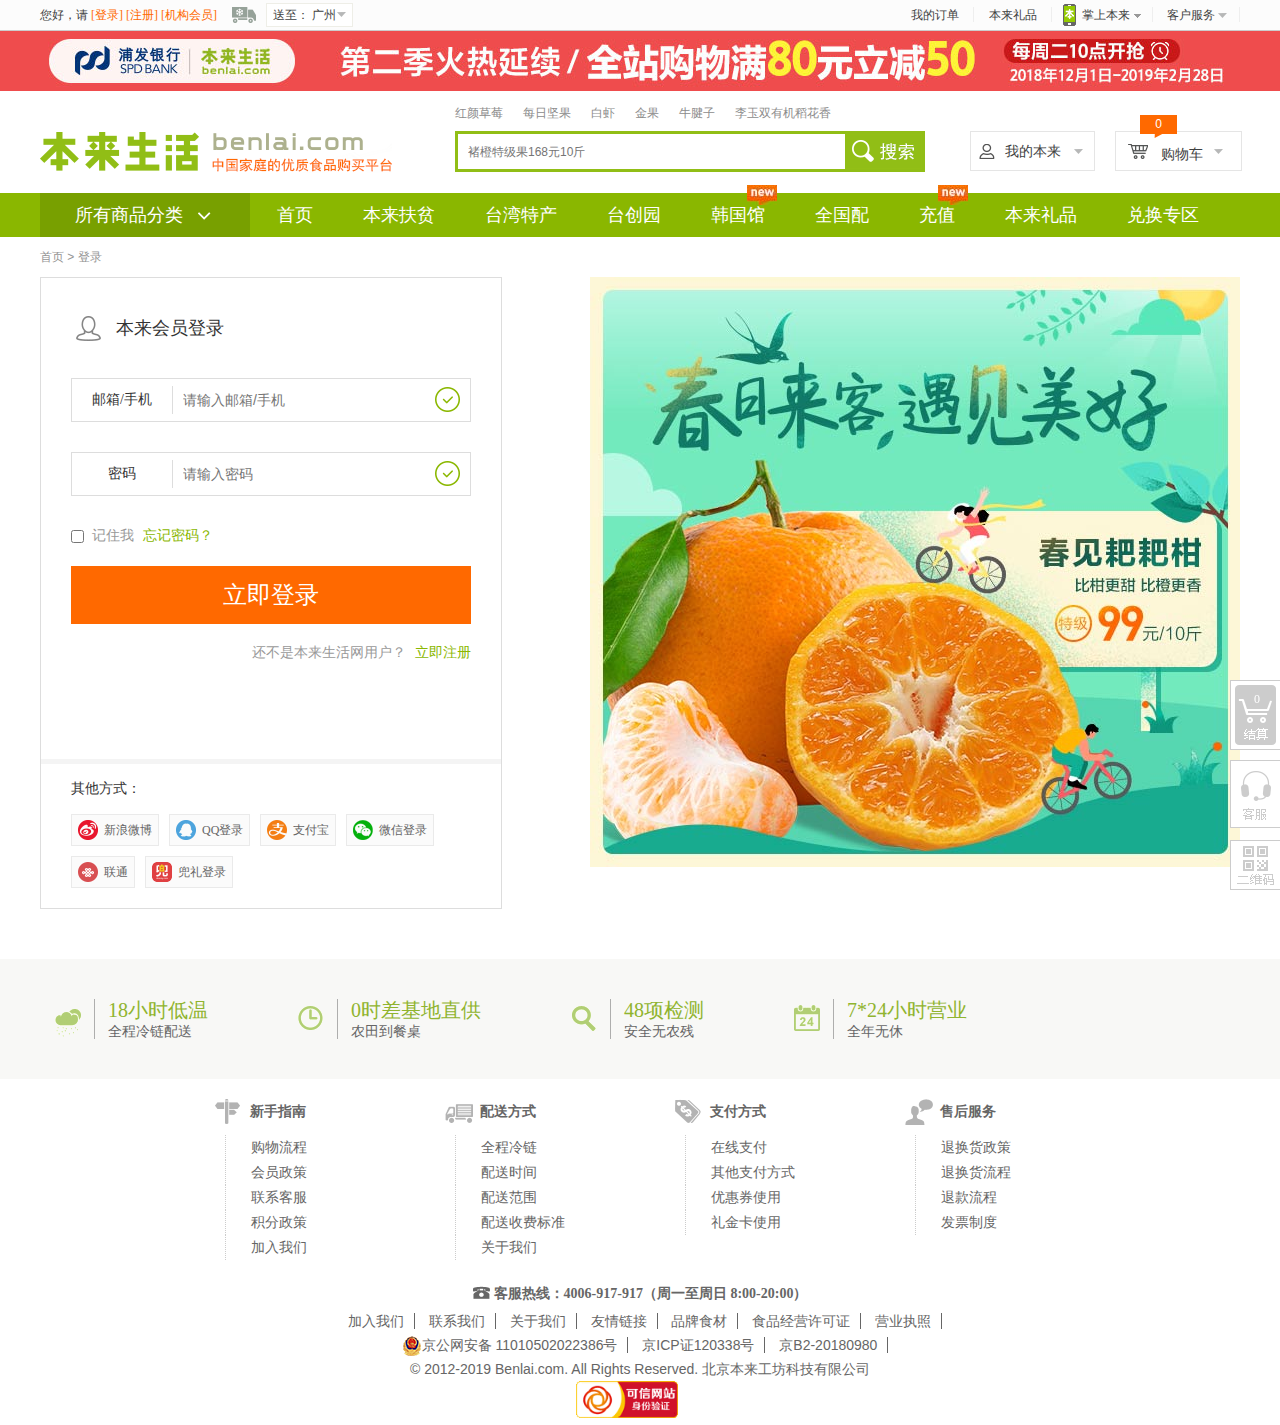
<file: src/html/shoppingCart.html>
<!DOCTYPE html>
<html lang="en">
<head>
    <meta charset="UTF-8">
    <meta name="viewport" content="width=device-width, initial-scale=1.0">
    <meta http-equiv="X-UA-Compatible" content="ie=edge">
    <title>购物车</title>
    <link rel="stylesheet" href="../css/base.css">
    <link rel="stylesheet" href="../css/common.css">
    <link rel="stylesheet" href="../css/shoppingCart.css">
    <script src="../js/common.js"></script>
    <script src="../js/jquery-1.10.1.min.js"></script>
    <script src="../js/jquery.cookie.js"></script>
    <script src="../js/CommonPart.js"></script>
    <script src="../js/shoppingCart.js"></script>
</head>
<body>
    <!-- 购物车 -->
    <div id="benlai">
        <!-- 头部 开始 -->
        <div class="header header2" id="headerView">
            <div class="head_top">
                <div class="box990">
                    <div class="login accountNumber" id="welcome_login">
                        您好，请
                        <a href="login.html">[登录]</a>
                        <a href="interface.html">[注册]</a>
                        <a href="javascript:;">[机构会员]</a>
                        <!-- <dl>
                            <dt>
                                <a href="javascript:;">
                                    <p>您好，</p>
                                    <em>18216041336</em>
                                </a>
                            </dt>
                            <dd>
                                <div class="user_login">
                                    <a href="javascript:;" class="fl">
                                        <p>18216041336</p>   
                                    </a>
                                    <a href="javascript:;" class="fr"  style="color: #78a000">[退出登录]</a>
                                </div>
                                <em><a href="javascript:;">
                                    级别<br>
                                    <span class="user_lh">注册会员</span>
                                </a></em>
                                <em><a href="javascript:;">
                                    积分<br>
                                    <span>0分</span>
                                    <br>
                                    <font>(0.0元)</font>
                                </a></em>
                                <em style="border-right: none"><a href="javascript:;">
                                    优惠券
                                    <br>
                                    <span class="user_lh">0张</span>
                                </a></em>
                            </dd>
                        </dl> -->
                    </div>
                    <div class="head_menu">
                        <ul>
                            <li>
                                <div class="menu_word">
                                    <a href="javascript:;">我的订单</a>
                                </div>
                            </li>
                            
                            <li>
                                <div class="towcode">
                                    <dl>
                                        <dt>
                                            <a href="javascript:;">掌上本来</a>
                                            <div class="head_bg"></div>
                                        </dt>
                                        <dd>
                                            <img src="../img/head/App_QR_Code_3de39ad3.png" alt="">
                                            <p>扫描下载客户端</p>
                                        </dd>
                                    </dl>
                                </div>
                            </li>
                            <li>
                                <div class="head_service">
                                    <dl>
                                        <dt>
                                            <a href="javascript:;">客户服务</a>
                                            <div class="head_bg"></div>
                                        </dt>
                                        <dd>
                                            <p><a href="javascript:;">在线客服</a></p>
                                            <p><a href="javascript:;">联系客服</a></p>
                                            <p><a href="javascript:;">销售热线</a></p>
                                            <p><a href="javascript:;">帮助中心</a></p>
                                        </dd>
                                    </dl>
                                </div>
                            </li>
                        </ul>
                    </div>
                </div>
            </div>
        </div>
        <!-- 头部 结束 -->
        <!-- 主体内容 开始 -->
        <div class="box990" id="layoutContent">
            <div class="cart_top">
                <div class="mt25">
                    <a href="javascript:;">
                        <img src="../css/img/shoppingCart/logo_new_d634af2f.gif" style="width: 136px;height: 54px;" alt="">
                    </a>
                </div>
                <div class="mt30 fr mr15">
                    <img src="../css/img/shoppingCart/cart08.gif" style="width: 550px;height: 46px;" alt="">
                </div>
            </div>
            <div class="cart_tit_n">
                <div class="cart_word">我的购物车</div>
            </div>
            <div class="min_all" id="myCart">
                <div class="cart_none"><img src="../img/shoppingCart/cart_none.png"><p>您还没有购买过商品，<a href="list.html">去逛逛吧</a></p></div>
                <!-- <div class="cart_alltit" style="margin-top: 10px;" data-type="CartGroup" data-freeshipdiffprice="0" data-shipprice="0">        
                    <p>常温配</p>        
                    <em>已包邮</em>    
                </div>
                <div class="cart_n">
                    <div class="cart_tit">
                        <input type="checkbox" id="cbxGroupSelectAll" data-type="GroupSelectAll">
                        <span style="width: 75px;">全选</span>
                        <span style="width: 390px;">商品</span>
                        <span style="width: 120px;">单价</span>
                        <span style="width: 100px;">购买数量</span>
                        <span style="width: 120px;">小计</span>操作
                    </div>
                    <ul>
                        <li>
                            <div class="check good_check">
                                <input type="checkbox" id="cbxSelectProduct">
                            </div>
                            <div class="pic">
                                <a href="javascript:;">
                                    <img src="../img/OnlineHomePage/fruit/02/4ed3bb89-c8f0-432e-b31e-6b38b6f7fc30.webp" alt="">
                                </a>
                            </div>
                            <div class="name good_name">
                                <a href="javascript:;">【产地直发】福建六鳌沙地红蜜薯2.5kg</a>
                            </div>
                            <div class="price good_price">￥34.90</div>
                            <div class="c_quantity">
                                <p>
                                    <a href="javascript:;" class="cutnum">
                                        <img src="../img/shoppingCart/dey_03_0c4d2417.gif" alt="">
                                    </a>
                                </p>
                                <p class="mt0">
                                    <input type="text" class="textgt_n nownum" value="1">
                                </p>
                                <p>
                                    <a href="javascript:;" class="addnum">
                                        <img src="../img/shoppingCart/dey_04_0e745786.gif" alt="" >
                                    </a>
                                </p>
                            </div>
                            <div class="subtotal">￥34.90</div>
                            <div class="operating">
                                <a href="javascript:;">收藏</a>
                                <a href="javascript:;" class="mt5 good_del">删除</a>
                            </div>
                        </li>
                    </ul>
                </div>
                <div class="hzcart">
                    <div class="del_all">
                        <div class="check allchecked">
                            <input type="checkbox">
                        </div>
                        <a href="javascript:;" class="select">全选</a>
                        <a href="javascript:;" class="delete">
                            <img src="../img/shoppingCart/dele_859bd7ec.gif" alt="" style="width: 13px;height: 15px;">
                        </a>
                    </div>
                    <div class="details">
                        <span>
                            运费<font>￥10.00</font>
                        </span>
                        <span>
                            商品金额：<font   id="totalprice">￥0.00</font>
                        </span>
                        <span>
                            促销抵扣金额：<font>￥0.00</font>
                        </span>
                        <span>
                            优惠券抵扣金额：<font>￥0.00</font> 元
                        </span>
                    </div>
                    <div class="all_price">
                        已选择 <em  id="allnum">0</em> 件商品，金额（包含运费）= 
                        <span id="Payment">¥0.00</span>
                    </div>
                    <div class="butn">
                        <input type="button" class="fr butn19" data-type="Pay" title="去结算">
                        <a class="continue" href="javascript:history.back(-1);'">继续购物</a>
                    </div>
                </div> -->
            </div>
        </div>
        <!-- 主体内容 结束 -->
                <!-- 页尾 开始-->
        <div class="footer" id="footers">
            <div class="bar">
                    <div class="explain">
                        <dl>
                            <dt class="ico01"></dt>
                            <dd><span>18小时低温</span>全程冷链配送</dd>
                        </dl>
                        <dl>
                            <dt class="ico02"></dt>
                            <dd><span>0时差基地直供</span>农田到餐桌</dd>
                        </dl>
                        <dl>
                            <dt class="ico03"></dt>
                            <dd><span>48项检测</span>安全无农残</dd>
                        </dl>
                        <dl>
                            <dt class="ico04"></dt>
                            <dd><span>7*24小时营业</span>全年无休</dd>
                        </dl>
                    </div>
            </div>
            <div class="footert">
                <dl>
                    <dt class="xs">新手指南</dt>
                    <dd><a href="javascript:;">购物流程</a></dd>
                    <dd><a href="javascript:;">会员政策</a></dd>
                    <dd><a href="javascript:;">联系客服</a></dd>
                    <dd><a href="javascript:;">积分政策</a></dd>
                    <dd><a href="javascript:;">加入我们</a></dd>
                </dl>
                <dl>
                    <dt class="ps">配送方式</dt>
                    <dd><a href="javascript:;">全程冷链</a></dd>
                    <dd><a href="javascript:;">配送时间</a></dd>
                    <dd><a href="javascript:;">配送范围</a></dd>
                    <dd><a href="javascript:;">配送收费标准</a></dd>
                    <dd><a href="javascript:;">关于我们</a></dd>
                </dl>
                <dl>
                    <dt class="zf">支付方式</dt>
                    <dd><a href="javascript:;">在线支付</a></dd>
                    <dd><a href="javascript:;">其他支付方式</a></dd>
                    <dd><a href="javascript:;">优惠券使用</a></dd>
                    <dd><a href="javascript:;">礼金卡使用</a></dd>
                </dl>
                <dl>
                    <dt class="sh">售后服务</dt>            
                    <dd><a href="javascript:;">退换货政策</a></dd>
                    <dd><a href="javascript:;">退换货流程</a></dd>
                    <dd><a href="javascript:;">退款流程</a></dd>
                    <dd><a href="javascript:;">发票制度</a></dd>
                </dl>    
            </div>
            <div class="info">
                <dl>
                    <dt><img src="../img/footer/tel_f3c65362.gif" width="17" height="13"/>客服热线：4006-917-917（周一至周日 8:00-20:00）</dt>
                    <dd>
                        <em><a href="javascript:;">加入我们</a></em>
                        <em><a href="javascript:;">联系我们</a></em>
                        <em><a href="javascript:;">关于我们</a></em>
                        <em><a href="javascript:;">友情链接</a></em>
                        <em><a href="javascript:;">品牌食材</a></em>
                        <em><a href="javascript:;">食品经营许可证</a></em>
                        <em class="b0"><a href="javascript:;">营业执照</a></em>
                    </dd>
                    <dd>
                        <em><a target="_blank" href="http://www.beian.gov.cn/portal/registerSystemInfo?recordcode=11010502022386"><img src="../img/footer/beian_d0289dc0.png" />京公网安备 11010502022386号</a></em>
                        <em><a href="http://www.miitbeian.gov.cn/" target="_blank">京ICP证120338号</a></em>
                        <em class="b0"><a href="javascript:;" target="_blank">京B2-20180980</a></em>
                    </dd>
                    <dd class="copy">&copy; 2012-2019 Benlai.com. All Rights Reserved. 北京本来工坊科技有限公司</dd>
                    <dd><a href="https://ss.knet.cn/verifyseal.dll?sn=e12111611010037041000000&amp;ct=df&amp;a=1&amp;pa=870245" target="_blank" style="display: inline-block; position: relative; width: 102px; height: 37px;" id="urlknet" rel="nofollow"><img src="../img/footer/verifyseal.jpg" alt="可信网站" name="CNNIC_seal" style="left: -13px; position: absolute; border: none; width:102px;height:37px" oncontextmenu="return false;" onclick="CNNIC_change('urlknet')" ;=""></a></dd>
                </dl>
            </div>
            <!--右侧浮动-->
            <div id="goTop">
                <a href="javascript:;" hidefocus="true" id="go_top" title="回到顶部" style="display: none;"></a>
                <a href="javascript:;" id="right_cart" class="cart_buy" title="前往购物车">0</a>
                <a href="javascript:;" class="zhiCustomBtn service" data-type="easemob">&nbsp;</a>
                <a id="two_code" href="javascript:;" hidefocus="true" class="two_code" title="点击查看二维码">&nbsp;</a>
            </div>
            <div class="pop_cart"  style="right: 52px; display: none">
                <div class="pop_buy">
                    <ul id="item_added"></ul>
                </div>
            </div>
            <div style="display: none" id="twocodeParent">
                <div class="pop_code">
                    <div class="code_con">
                        <span>
                            <img src="../img/footer/code_blog_0e5b9984.gif" width="186" height="186" alt="本来微博 二维码" /></span>
                        <b>本来微博 二维码</b>
                    </div>
                </div>
                <div class="pop_code2">
                    <div class="code_con">
                        <span>
                            <img src="../img/footer/code_weixin_65412aa1.gif" width="186" height="186" alt="本来微信 二维码" /></span>
                        <b>本来微信 二维码</b>
                    </div>
                </div>
                <div class="pop_code3">
                    <div class="code_con">
                        <span>
                            <img src="../img/footer/App_QR_Code_3de39ad3.png" width="186" height="186" alt="扫描下载客户端" /></span>
                        <b>扫描下载客户端</b>
                    </div>
                </div>
            </div>
            <!--右侧浮动-->
        </div>
        <!-- 页尾 结束-->
    </div>
</body>
</html>
</file>
<file: src/css/base.css>
/*(1)清除默认样式*/
html, body, ul, li, ol, dl, dd, dt, p, h1, h2, h3, h4, h5, h6, form, fieldset, legend, img,input{ margin:0; padding:0; }
fieldset, img,input,button { border:0 none; padding:0;margin:0;outline-style:none; }   /*去掉input等聚焦时的蓝色边框*/
ul,li,ol{ list-style:none; }

/* 行内元素的垂直居中 */
/* 
vertical-align：top 

*/
select, input { vertical-align:middle;}
/*select, input, textarea { font-size:12px; margin:0; }*/
textarea { resize:none; } /*防止拖动*/
img {border:0; vertical-align:middle; }  
/*  去掉图片低测默认的3像素空白缝隙，或者用display：block也可以*/
/* table { border-collapse:collapse; } */

a {text-decoration:none; }

/*（2）添加公共样式*/
/*body {
    font:12px Arial,Verdana,"\5b8b\4f53";
    color:#666;
    background:#fff;
}*/
/*清除浮动（不管）*/
.clearfix:before,.clearfix:after {  /*清楚浮动*/
    content:"";
    display:table;
}
.clearfix:after{clear:both;}
.clearfix{
    *zoom:1;/*IE/7/6*/
}
h1,h2,h3,h4,h5,h6 {font-weight:normal;font-size:1em;}  /*设置h标签的大小，设置跟父亲一样大的字体font-size:100%;*/
s,i,em{font-style:normal;text-decoration:none;}


.fl {
    float:left;
}
.fr {
    float:right;
}
.ac {
    text-align:center;
}
.f12{ font-size: 12px;}
.f14{ font-size: 14px;}
.f16{ font-size: 16px;}

/*  */
html, body, form, img, ul, ol, li, dl, dt, dd, h1, h2, h3, h4, h5, h6, b, u, i, p, em, td, th, input, textarea, label, select, iframe {
    font-family: "宋体","Arial Narrow",HELVETICA;
    font-size: 12px;
    color: #333;
    padding: 0;
    margin: 0;
}
</file>
<file: src/css/common.css>
@charset "UTF-8";
* {
  padding: 0;
  margin: 0;
}

a {
  color: #666;
  text-decoration: none;
  outline: 0;
  cursor: pointer;
}

.clear {
  clear: both;
}

.cf {
  zoom: 1;
}

.cf:before, .cf:after {
  content: "";
  display: table;
}

input:-ms-input-placeholder {
  color: #3e4141;
  font-size: 12px;
  opacity: 1;
}

        
input::-webkit-input-placeholder {
  color: #3e4141;
  font-size: 12px;
  opacity: 1;
}

:-moz-placeholder {
  color: #3e4141;
  font-size: 12px;
  opacity: 1;
}

      
::-moz-placeholder {
  color: #3e4141;
  font-size: 12px;
  opacity: 1;
}

.container {
  width: 1200px;
  margin: 0 auto;
}

.box990 {
  width: 990px;
  margin: 0 auto;
}

.header2 {
  height: 31px;
}

.accountNumber {
  float: left;
}
.accountNumber dl {
  height: 30px;
  position: relative;
}
.accountNumber dl dt {
  border-left: 1px solid #e8e8e8;
  border-right: 1px solid #e8e8e8;
  border-bottom: 1px solid #e8e8e8;
  padding: 0 10px 0 7px;
  background-color: #fff;
  width: 123px;
  height: 29px;
  position: absolute;
  z-index: 9900;
}
.accountNumber dl dt a {
  display: block;
  background: url(img/shoppingCart/n_top_ico_e5a1c5b5.png) 114px 13px no-repeat;
  padding-right: 19px;
  line-height: 32px;
  color: #3e4141;
  width: 105px;
  height: 30px;
  float: left;
}
.accountNumber dl dt a em {
  color: #ff6900;
  width: 69px;
  display: block;
  text-overflow: clip;
  word-wrap: break-word;
  float: right;
}
.accountNumber dl dd {
  border: 1px solid #e8e8e8;
  background-color: #fff;
  box-shadow: 1px 1px 6px rgba(192, 192, 192, 0.5);
  padding-bottom: 10px;
  position: absolute;
  top: 32px;
  left: 0;
  z-index: 9000;
  width: 272px;
  display: none;
}
.accountNumber dl dd .user_login {
  width: 252px;
  padding: 0 10px;
}
.accountNumber dl dd .user_login a {
  line-height: 42px;
}
.accountNumber dl dd .user_login a p {
  float: left;
  line-height: 42px;
  font-weight: 700;
  font-size: 14px;
  width: 150px;
  text-overflow: clip;
  overflow: hidden;
  word-wrap: break-word;
  height: 42px;
}
.accountNumber dl dd em {
  float: left;
  border-right: 1px solid #eee;
  height: 60px;
  text-align: center;
  line-height: 20px;
  color: #3e4141;
  width: 90px;
}
.accountNumber dl dd em a {
  color: #3e4141;
  display: block;
  text-decoration: none;
}
.accountNumber dl dd em a span {
  color: #ff6900;
}
.accountNumber dl dd em a .user_lh {
  line-height: 35px;
}
.accountNumber dl dd em font {
  color: #8f8f8f;
  font-size: 12px;
}
.accountNumber p {
  float: left;
}

/*头部样式 开始*/
.header {
  height: 237px;
  /*头部顶 开始*/
  /*头部顶 结束*/
  /*头部轮播图 开始*/
  /*头部轮播图 结束*/
  /*头部搜索 开始*/
  /*头部搜索 结束*/
  /*头部菜单 开始*/
  /*头部菜单 结束*/
}
.header .head_top {
  font-family: '宋体';
  height: 31px;
  box-sizing: border-box;
  line-height: 31px;
  background: #fcfcfc;
  color: #3e4141;
  font-size: 12px;
  box-sizing: border-box;
  border-bottom: 1px solid #ccc;
}
.header .head_top .login {
  float: left;
}
.header .head_top .login a {
  color: #ff6900;
}
.header .head_top .head_city {
  float: left;
  background: url(img/index/header/n_top_ico_e5a1c5b5.png) 0 -43px no-repeat;
  padding-left: 34px;
  margin-left: 15px;
}
.header .head_top .head_city a {
  display: block;
  width: 79px;
  height: 22px;
  padding-left: 6px;
  text-decoration: none;
  color: #3e4141;
  background: url(img/index/header/n_top_ico_e5a1c5b5.png) 70px 8px no-repeat #ffffff;
  border: 1px solid #eeeee7;
  line-height: 22px;
  text-align: left;
  margin-top: 3px;
}
.header .head_top .head_menu {
  float: right;
}
.header .head_top .head_menu li {
  float: left;
  box-sizing: border-box;
  height: 31px;
  background: url(img/index/header/n_top_ico_e5a1c5b5.png) right -79px no-repeat;
}
.header .head_top .head_menu li .menu_word {
  margin: 0 15px;
}
.header .head_top .head_menu li a {
  line-height: 30px;
  color: #3e4141;
  display: inline-block;
  text-decoration: none;
}
.header .head_top .head_menu li .towcode dl {
  width: 101px;
  height: 30px;
  position: relative;
}
.header .head_top .head_menu li .towcode dl dt a {
  display: block;
  padding-left: 30px;
  background: url(img/index/header/top_ipico01_708559df.gif) 11px 4px no-repeat;
}
.header .head_top .head_menu li .towcode dl dd {
  width: 101px;
  height: 157px;
  background: #fff;
  text-align: center;
  position: absolute;
  border: 1px solid #ccc;
  border-top: none;
  top: 30px;
  left: -1px;
  z-index: 200;
  display: none;
}
.header .head_top .head_menu li .towcode dl dd img {
  width: 98px;
  padding: 15px 0 0 0;
}
.header .head_top .head_menu li .towcode dl dd p {
  line-height: 38px;
  color: #2c2e2d;
  font-size: 12px;
}
.header .head_top .head_menu li .head_service dl {
  width: 87px;
  height: 30px;
  position: relative;
}
.header .head_top .head_menu li .head_service dl dt {
  width: 73px;
  padding-left: 14px;
  background: url(img/index/header/n_top_ico_e5a1c5b5.png) 65px 13px no-repeat;
}
.header .head_top .head_menu li .head_service dl dd {
  width: 89px;
  height: 102px;
  position: absolute;
  top: 30px;
  left: -1px;
  z-index: 200;
  border: 1px solid #ccc;
  border-top: none;
  background: #fff;
  text-align: center;
  box-sizing: border-box;
  padding-top: 6px;
  display: none;
}
.header .head_top .head_menu li .head_service dl dd a {
  display: block;
  font-size: 12px;
  line-height: 22px;
  height: 22px;
}
.header .head_top_bar {
  height: 60px;
  background: pink;
  position: relative;
}
.header .head_top_bar a {
  display: block;
  height: 100%;
  width: 100%;
  position: absolute;
  top: 0;
  left: 0;
  transition: opacity 1s;
}
.header .head_top_bar a:nth-child(1) {
  background: url(img/index/header/dtpf29.jpg) center top no-repeat;
  opacity: 1;
  z-index: 100;
}
.header .head_top_bar a:nth-child(2) {
  background: url(img/index/header/dtgdx.jpg) center top no-repeat;
  opacity: 0;
  z-index: 0;
}
.header .head_top_bar a:nth-child(3) {
  background: url(img/index/header/dthf1.jpg) center top no-repeat;
  opacity: 0;
  z-index: 0;
}
.header .head_logo_box {
  background: #fff;
  margin-top: 2px;
}
.header .head_logo_box .container h1 a {
  display: inline-block;
  padding: 8px 0 0px;
}
.header .head_logo_box .container .head_buy {
  width: 125px;
  height: 40px;
  margin: 38px 0 0 20px;
  position: relative;
  z-index: 60;
}
.header .head_logo_box .container .head_buy dl {
  height: 40px;
}
.header .head_logo_box .container .head_buy dl dt {
  height: 38px;
  width: 125px;
  border: 1px solid #e5e5e5;
  line-height: 38px;
}
.header .head_logo_box .container .head_buy dl dt .buy_quantity {
  width: 37px;
  height: 23px;
  background: url(img/index/header/n_top_ico_e5a1c5b5.png) 0 -194px no-repeat;
  position: absolute;
  top: -16px;
  left: 25px;
  line-height: 19px;
  text-align: center;
  color: #fff;
}
.header .head_logo_box .container .head_buy dl dt a {
  display: block;
  background: url(img/index/header/n_top_ico_e5a1c5b5.png) 98px 17px no-repeat;
  font-size: 14px;
  color: #3e4141;
  padding-right: 30px;
}
.header .head_logo_box .container .head_buy dl dt a s {
  display: inline-block;
  width: 20px;
  height: 15px;
  background: url(img/index/header/n_top_ico_e5a1c5b5.png) 0 -159px no-repeat;
  margin: 12px 13px 0 12px;
}
.header .head_logo_box .container .head_my {
  width: 125px;
  height: 40px;
  margin: 38px 0 22px 13px;
  text-align: center;
}
.header .head_logo_box .container .head_my #dtIsNoLogin {
  height: 40px;
}
.header .head_logo_box .container .head_my #dtIsNoLogin dt {
  height: 38px;
  border: 1px solid #e5e5e5;
}
.header .head_logo_box .container .head_my #dtIsNoLogin dt a {
  display: block;
  background: url(img/index/header/n_top_ico_e5a1c5b5.png) 103px 17px no-repeat;
  font-size: 14px;
  color: #3e4141;
  padding-right: 30px;
}
.header .head_logo_box .container .head_my #dtIsNoLogin dt s {
  display: inline-block;
  width: 20px;
  height: 15px;
  background: url(img/index/header/n_top_ico_e5a1c5b5.png) 0 -122px no-repeat;
  margin: 12px 6px -3px 4px;
}
.header .head_logo_box .container .head_search {
  width: 470px;
  height: 41px;
  margin: 38px 32px 0 0;
  position: relative;
  font-family: '宋体';
}
.header .head_logo_box .container .head_search .search_box {
  border: 3px solid #91be16;
  overflow: hidden;
}
.header .head_logo_box .container .head_search .search_box input {
  width: 367px;
  height: 35px;
  padding: 0 10px;
  vertical-align: middle;
}
.header .head_logo_box .container .head_search .search_box a {
  display: inline-block;
  width: 77px;
  height: 35px;
  background: url(img/index/header/n_top_ico_e5a1c5b5.png) 0 -265px no-repeat;
}
.header .head_logo_box .container .head_search .search_word {
  position: absolute;
  top: -34px;
  left: 0;
  line-height: 32px;
  width: 470px;
}
.header .head_logo_box .container .head_search .search_word span {
  margin-right: 17px;
}
.header .head_logo_box .container .head_search .search_word span a {
  font-size: 12px;
  color: #8c8c8c;
}
.header .head_menu_bg {
  height: 44px;
  width: 100%;
  background-color: #8ab700;
}
.header .head_menu_bg .head_menu_all_OnlineCategory {
  width: 210px;
  float: left;
  position: relative;
  z-index: 3900;
  /*一级导航 开始*/
}
.header .head_menu_bg .head_menu_all_OnlineCategory .tit_all a {
  display: inline-block;
  color: #fff;
  width: 175px;
  line-height: 44px;
  background: url(img/index/header/n_top_ico_e5a1c5b5.png) 158px -218px no-repeat #78a000;
  padding-left: 35px;
  font-size: 18px;
}
.header .head_menu_bg .head_menu_all_OnlineCategory .tit_sort {
  width: 206px;
  height: 396px;
  border: 2px solid #91be16;
  background: #fff;
  position: absolute;
  top: 44px;
  left: 0;
  z-index: 3600;
}
.header .head_menu_bg .head_menu_all_OnlineCategory .tit_sort dl {
  height: 33px;
  width: 204px;
  float: left;
  /*一级导航 结束*/
  /*二级导航 开始*/
  /*二级导航 结束*/
}
.header .head_menu_bg .head_menu_all_OnlineCategory .tit_sort dl:hover dt:after {
  background-image: url(img/index/header/n_icon13_9285c147.png);
}
.header .head_menu_bg .head_menu_all_OnlineCategory .tit_sort dl:hover dt {
  background-image: url(img/index/header/n_menu_bg02_oc_b129e9e3.png);
}
.header .head_menu_bg .head_menu_all_OnlineCategory .tit_sort dl dt {
  height: 31px;
  line-height: 31px;
  width: 154px;
  position: relative;
  z-index: 9000;
  top: 0;
  left: 0;
  padding: 1px 0 1px 50px;
  text-overflow: clip;
  background-image: url(img/index/header/n_menu_bg01_oc_b4237de2.png);
  background-repeat: no-repeat;
  background-color: #fff;
}
.header .head_menu_bg .head_menu_all_OnlineCategory .tit_sort dl dt:after {
  content: "";
  background: url(img/index/header/n_icon12_498beb5a.png) 0 0 no-repeat;
  display: block;
  float: right;
  width: 6px;
  height: 12px;
  margin: 12px 12px 0 0;
}
.header .head_menu_bg .head_menu_all_OnlineCategory .tit_sort dl dt a {
  color: #4c4c4c;
  font-size: 12px;
  font-weight: "Microsoft YaHei";
  line-height: 31px;
}
.header .head_menu_bg .head_menu_all_OnlineCategory .tit_sort dl .sort_bg01 {
  background-position: 8px 0;
}
.header .head_menu_bg .head_menu_all_OnlineCategory .tit_sort dl .sort_bg02 {
  background-position: 8px -33px;
}
.header .head_menu_bg .head_menu_all_OnlineCategory .tit_sort dl .sort_bg03 {
  background-position: 8px -66px;
}
.header .head_menu_bg .head_menu_all_OnlineCategory .tit_sort dl .sort_bg04 {
  background-position: 8px -99px;
}
.header .head_menu_bg .head_menu_all_OnlineCategory .tit_sort dl .sort_bg05 {
  background-position: 8px -132px;
}
.header .head_menu_bg .head_menu_all_OnlineCategory .tit_sort dl .sort_bg06 {
  background-position: 8px -165px;
}
.header .head_menu_bg .head_menu_all_OnlineCategory .tit_sort dl .sort_bg07 {
  background-position: 8px -198px;
}
.header .head_menu_bg .head_menu_all_OnlineCategory .tit_sort dl .sort_bg08 {
  background-position: 8px -231px;
}
.header .head_menu_bg .head_menu_all_OnlineCategory .tit_sort dl .sort_bg09 {
  background-position: 8px -264px;
}
.header .head_menu_bg .head_menu_all_OnlineCategory .tit_sort dl .sort_bg10 {
  background-position: 8px -297px;
}
.header .head_menu_bg .head_menu_all_OnlineCategory .tit_sort dl .sort_bg11 {
  background-position: 8px -330px;
}
.header .head_menu_bg .head_menu_all_OnlineCategory .tit_sort dl .sort_bg12 {
  background-position: 8px -363px;
}
.header .head_menu_bg .head_menu_all_OnlineCategory .tit_sort dl dd {
  display: none;
  border: 1px solid #8ab700;
  border-top: none;
  background-color: #fff;
  background: rgba(255, 255, 255, 0.97);
  position: absolute;
  left: 208px;
  top: -2px;
  z-index: 3000;
  width: 600px;
  height: 384px;
  padding: 15px 15px 0 0;
  font-size: 12px;
  color: #333;
  font-family: '宋体';
  vertical-align: top;
}
.header .head_menu_bg .head_menu_all_OnlineCategory .tit_sort dl dd .memu_list ul li {
  width: 615px;
  float: left;
}
.header .head_menu_bg .head_menu_all_OnlineCategory .tit_sort dl dd .memu_list ul li .list_l {
  float: left;
  text-align: right;
  width: 90px;
  font-weight: bold;
}
.header .head_menu_bg .head_menu_all_OnlineCategory .tit_sort dl dd .memu_list ul li .list_l a {
  color: #6c8422;
}
.header .head_menu_bg .head_menu_all_OnlineCategory .tit_sort dl dd .memu_list ul li .list_r {
  width: 495px;
}
.header .head_menu_bg .head_menu_all_OnlineCategory .tit_sort dl dd .memu_list ul li .list_r em {
  display: inline-block;
  padding: 0 15px;
  border-right: 1px solid #4c4c4c;
  margin: 0 0 17px;
  max-width: 400px;
}
.header .head_menu_bg .head_menu_all_OnlineCategory .tit_sort dl dd .memu_list ul li .list_r em a {
  color: #4c4c4c;
}
.header .head_menu_bg .head_menu_big {
  width: 988px;
  height: 40px;
  margin: 2px 0 0 2px;
}
.header .head_menu_bg .head_menu_big ul {
  float: left;
}
.header .head_menu_bg .head_menu_big ul li {
  float: left;
  position: relative;
  margin: 0 2px;
}
.header .head_menu_bg .head_menu_big ul li img {
  position: absolute;
  z-index: 1000;
  top: -10px;
}
.header .head_menu_bg .head_menu_big ul li a {
  display: inline-block;
  line-height: 40px;
  padding: 0 23px;
  font-size: 18px;
  color: #fff;
}

/*页面尾部 开始*/
.footer {
  height: 459px;
  width: 100%;
  float: left;
}
.footer .bar {
  width: 100%;
  background-color: #f8f8f6;
  height: 120px;
}
.footer .bar .explain {
  width: 1200px;
  margin: 0 auto;
}
.footer .bar .explain dl {
  float: left;
  margin-right: 75px;
  padding-top: 40px;
}
.footer .bar .explain dl dt {
  background: url(img/index/footer/foot_84041c99.gif) no-repeat;
  float: left;
  width: 28px;
  height: 40px;
  border-right: 1px solid #aeaead;
  padding: 0 13px;
  margin-right: 13px;
}
.footer .bar .explain dl .ico01 {
  background-position: 14px 0;
}
.footer .bar .explain dl .ico02 {
  background-position: 14px -50px;
}
.footer .bar .explain dl .ico03 {
  background-position: 14px -100px;
}
.footer .bar .explain dl .ico04 {
  background-position: 14px -150px;
}
.footer .bar .explain dl dd {
  font: 400 14px/22px "Microsoft YaHei";
  color: #666;
  float: left;
}
.footer .bar .explain dl dd span {
  display: block;
  font: 400 20px/22px "Microsoft YaHei";
  color: #90b42f;
}
.footer .footert {
  width: 920px;
  padding: 20px 0 20px 70px;
  height: 160px;
  border-top: 0;
  margin: 0 auto;
}
.footer .footert dl {
  float: left;
  width: 230px;
  height: 160px;
}
.footer .footert dl dt {
  font: 700 14px/26px "微软雅黑";
  height: 26px;
  margin-bottom: 10px;
  color: #666;
  padding-left: 35px;
  background: url(img/index/footer/foot_84041c99.gif) no-repeat;
}
.footer .footert dl .xs {
  background-position: 0 -250px;
}
.footer .footert dl .ps {
  background-position: 0 -280px;
}
.footer .footert dl .zf {
  background-position: 0 -314px;
}
.footer .footert dl .sh {
  background-position: 0 -348px;
}
.footer .footert dl dd {
  font-size: 14px;
  line-height: 25px;
  margin-left: 10px;
  padding-left: 25px;
  border-left: 1px dotted #ccc;
}
.footer .info {
  width: 1200px;
  margin: 0 auto;
  text-align: center;
}
.footer .info dt {
  font: 800 14px/30px "Microsoft YaHei";
  color: #666;
}
.footer .info dt img {
  margin: 0 4px 4px 0;
}
.footer .info dd {
  font-size: 14px;
  line-height: 24px;
  color: #666;
}
.footer .info dd em {
  padding: 0 10px;
  border-right: 1px solid #666;
  line-height: 24px;
  color: #666;
  font-size: 14px;
}
.footer .info dd.copy {
  font-family: arial;
}

/*页面尾部 结束*/
#goTop #go_top, #goTop #go_top:hover, #goTop .collect, #goTop .two_code, #goTop .collect {
  background: #fff url(img/index/footer/gotop_399f0c23.gif) no-repeat;
  cursor: pointer;
  border: 1px solid #ccc;
  float: left;
  overflow: hidden;
  padding: 5px;
  margin-left: 11px;
}

#goTop {
  bottom: 10px;
  right: 0;
  width: 61px;
  position: fixed;
  z-index: 9;
}
#goTop #go_top {
  width: 44px;
  height: 30px;
  background-position: -43px -43px;
}
#goTop .cart_buy {
  background: url(img/index/footer/cart_pop02_21375019.gif) no-repeat;
  width: 46px;
  height: 70px;
  display: block;
  float: left;
  overflow: hidden;
  margin-top: 10px;
  padding: 0 0 0 15px;
  text-align: center;
  font: 400 12px/38px "Microsoft YaHei";
  color: #fff;
}
#goTop .service {
  background: url(img/index/footer/gotop_service_d114e897.gif) 0 0 no-repeat;
  height: 70px;
  width: 50px;
  margin-top: 10px;
  display: block;
  float: left;
  overflow: hidden;
  margin-left: 11px;
}
#goTop .two_code {
  background-position: -96px -46px;
  height: 38px;
  width: 44px;
  margin-top: 10px;
}

.pop_cart {
  width: 300px;
  padding: 10px;
  bottom: 124px;
  right: 52px;
  _right: 56px;
  position: fixed;
  z-index: 8;
}
.pop_cart .b0 {
  border: 0 !important;
}
.pop_cart .pop_buy {
  border: 1px solid #649a2b;
  background-color: #fff;
  width: 275px;
  float: left;
  padding: 0 15px 0 10px;
}
.pop_cart .pop_buy li {
  padding: 12px 0;
  border-bottom: 1px dotted #659a2c;
  width: 275px;
  float: left;
}
.pop_cart .pop_buy li .pic {
  width: 70px;
  float: left;
}
.pop_cart .pop_buy li .pic img {
  width: 60px;
  height: 60px;
}
.pop_cart .pop_buy li .name {
  width: 125px;
  float: left;
  font: 400 12px/18px "Microsoft YaHei";
  color: #3e4141;
  padding-top: 3px;
}
.pop_cart .pop_buy li .name span {
  font: 400 12px/18px "Microsoft YaHei";
  color: #ff6900;
}
.pop_cart .pop_buy li .price {
  width: 75px;
  float: right;
  font: 800 14px/58px "Microsoft YaHei";
  color: #ff6900;
}

.pop_code .code_con, .pop_code2 .code_con, .pop_code3 .code_con {
  background: #fff;
  box-shadow: 0 0 1px rgba(34, 25, 25, 0.1);
  -webkit-box-shadow: rgba(34, 25, 25, 0.1) 0 0 1px;
  border: 1px solid #E6E4E4;
  text-align: center;
  padding: 7px;
}

.pop_code .code_con span, .pop_code2 .code_con span, .pop_code3 .code_con span {
  display: block;
  height: 186px;
}

.pop_code .code_con b, .pop_code2 .code_con b, .pop_code3 .code_con b {
  display: block;
  font-size: 14px;
  margin-top: 6px;
}

#twocodeParent .pop_code {
  bottom: 14px;
  right: 54px;
  _right: 59px;
  height: 222px;
  width: 200px;
  position: fixed;
  z-index: 9;
}
#twocodeParent .pop_code2 {
  bottom: 14px;
  right: 260px;
  _right: 265px;
  height: 222px;
  width: 200px;
  position: fixed;
  z-index: 9;
}
#twocodeParent .pop_code3 {
  bottom: 14px;
  right: 466px;
  _right: 471px;
  height: 222px;
  width: 200px;
  position: fixed;
  z-index: 9;
}

/*# sourceMappingURL=common.css.map */
</file>
<file: src/css/details.css>
@charset "UTF-8";
.container {
  width: 1200px;
  margin: 0 auto;
}

#benlai .box1200 {
  width: 1200px;
  margin: 0 auto;
  clear: both;
}
#benlai .box1200 .path15 {
  width: 1200px;
  float: left;
  color: #959595;
  line-height: 40px;
  font-size: 12px;
}
#benlai .box1200 .path15 a {
  color: #959595;
}
#benlai .box1200 .path15 a:hover {
  color: #ff6801;
  text-decoration: underline;
}
#benlai .box1200 #_ProductDetails {
  /*经常看过的--浏览记录 开始*/
  /*经常看过的--浏览记录 结束*/
}
#benlai .box1200 #_ProductDetails .good15_box {
  width: 596px;
  float: left;
}
#benlai .box1200 #_ProductDetails .good15_box .good15_number {
  float: left;
  width: 270px;
  line-height: 45px;
  color: #535353;
}
#benlai .box1200 #_ProductDetails .good15_box .good15_collect {
  float: right;
  margin: 0 10px 0 15px;
}
#benlai .box1200 #_ProductDetails .good15_box .good15_collect a {
  background: url(img/goods/detail_ico_e7eb6dd1.gif) 0 -119px no-repeat;
  line-height: 45px;
  color: #535353;
  padding-left: 20px;
  display: block;
}
#benlai .box1200 #_ProductDetails .good15_box .good15_collect a.on {
  background: url(img/goods/detail_ico_e7eb6dd1.gif) 0 -154px no-repeat;
}
#benlai .box1200 #_ProductDetails .good15_box .good15_share {
  float: right;
  width: 87px;
  margin-top: 6px;
  margin-bottom: 40px;
  background-color: #fff;
}
#benlai .box1200 #_ProductDetails .good15_box .good15_share dl {
  position: relative;
  z-index: 80000;
}
#benlai .box1200 #_ProductDetails .good15_box .good15_share dl dt {
  height: 30px;
  border-top: 1px solid #fff;
  border-left: 1px solid #fff;
  border-right: 1px solid #fff;
  line-height: 30px;
  background: url(img/goods/n_top_ico_e5a1c5b5.png) 69px 12px no-repeat;
}
#benlai .box1200 #_ProductDetails .good15_box .good15_share dl dt s {
  background: url(img/goods/detail_ico_e7eb6dd1.gif) 0 -100px no-repeat;
  width: 16px;
  height: 16px;
  float: left;
  margin: 7px 5px 0 6px;
  display: block;
}
#benlai .box1200 #_ProductDetails .good15_box .good15_share dl dd {
  position: absolute;
  top: 31px;
  left: 0;
  z-index: 80000;
  background-color: #fff;
  border-bottom: 1px solid #e5e5e5;
  border-left: 1px solid #e5e5e5;
  border-right: 1px solid #e5e5e5;
  width: 85px;
  padding: 3px 0 10px;
  display: none;
}
#benlai .box1200 #_ProductDetails .good15_box .good15_share dl dd a {
  margin-left: 7px;
}
#benlai .box1200 #_ProductDetails .good15_intro {
  float: right;
  width: 570px;
}
#benlai .box1200 #_ProductDetails .good15_intro .intro_name {
  float: left;
  width: 570px;
  height: 68px;
  min-height: 68px;
  border-bottom: 1px solid #e0e0e0;
}
#benlai .box1200 #_ProductDetails .good15_intro .intro_name h1 {
  font: 800 18px/34px "Microsoft YaHei";
  color: #4c4c4c;
}
#benlai .box1200 #_ProductDetails .good15_intro .intro_name p {
  font-size: 14px;
  color: #ff6900;
  line-height: 26px;
}
#benlai .box1200 #_ProductDetails .good15_intro .intro_sales {
  float: left;
  width: 570px;
  border-bottom: 1px solid #e0e0e0;
  padding: 18px 0;
}
#benlai .box1200 #_ProductDetails .good15_intro .intro_sales .intro_price {
  float: left;
  width: 570px;
  margin: 0 0 18px;
}
#benlai .box1200 #_ProductDetails .good15_intro .intro_sales .intro_price .drop {
  color: #fff;
  font-size: 14px;
  background-color: #ff6900;
  line-height: 26px;
  padding: 0 8px;
  margin-right: 10px;
}
#benlai .box1200 #_ProductDetails .good15_intro .intro_sales .intro_price .price {
  font: 800 26px/26px "Microsoft YaHei";
  color: #ff6900;
}
#benlai .box1200 #_ProductDetails .good15_intro .intro_sales .intro_price .notice {
  margin: 3px 0 0 20px;
}
#benlai .box1200 #_ProductDetails .good15_intro .intro_sales .intro_price .notice a {
  background: url(img/goods/detail_ico_e7eb6dd1.gif) 10px -31px no-repeat;
  border: 1px solid #e7e7e7;
  line-height: 18px;
  color: #4c4c4c;
  padding: 0 10px 0 25px;
  display: block;
}
#benlai .box1200 #_ProductDetails .good15_intro .intro_sales .intro_price .notice a.on {
  background: url(img/goods/detail_ico_e7eb6dd1.gif) 10px -63px no-repeat;
}
#benlai .box1200 #_ProductDetails .good15_intro .intro_sales .intro_app {
  float: left;
}
#benlai .box1200 #_ProductDetails .good15_intro .intro_sales .intro_app dl {
  float: left;
  width: 125px;
  height: 26px;
  position: relative;
  z-index: 10;
}
#benlai .box1200 #_ProductDetails .good15_intro .intro_sales .intro_app dl dt a {
  float: left;
  width: 97px;
  height: 26px;
  background: url(img/goods/app_ico_23ab52d9.png) 0 0 no-repeat #ff6900;
  font-size: 14px;
  color: #fff;
  padding-left: 28px;
  line-height: 26px;
  text-decoration: none;
}
#benlai .box1200 #_ProductDetails .good15_intro .intro_sales .intro_app dl dd {
  position: absolute;
  z-index: 20;
  left: 0;
  top: 26px;
  width: 220px;
  background-color: #fff;
  border: 1px solid #ddd;
  text-align: center;
  padding-bottom: 10px;
  display: none;
}
#benlai .box1200 #_ProductDetails .good15_intro .intro_sales .intro_app dl dd p {
  background-color: #f4f4f4;
  line-height: 30px;
}
#benlai .box1200 #_ProductDetails .good15_intro .intro_sales .intro_app dl dd img {
  width: 220px;
}
#benlai .box1200 #_ProductDetails .good15_intro .intro_sales .intro_app dl dd em {
  font-size: 14px;
  font-weight: 700;
}
#benlai .box1200 #_ProductDetails .good15_intro .good15_norm {
  float: left;
  width: 570px;
  margin-top: 25px;
}
#benlai .box1200 #_ProductDetails .good15_intro .good15_norm dl {
  float: left;
  width: 570px;
  padding-bottom: 10px;
}
#benlai .box1200 #_ProductDetails .good15_intro .good15_norm dl .gdproperty dl {
  float: left;
  width: 570px;
  padding-bottom: 10px;
}
#benlai .box1200 #_ProductDetails .good15_intro .good15_norm dl .gdproperty dl dt {
  float: left;
  width: 65px;
  color: #4c4c4c;
  line-height: 30px;
}
#benlai .box1200 #_ProductDetails .good15_intro .good15_norm dl .gdproperty dl dd {
  float: right;
  width: 505px;
  color: #4c4c4c;
  line-height: 30px;
}
#benlai .box1200 #_ProductDetails .good15_intro .good15_norm dl .gdproperty dl dd ul {
  width: 530px;
  *padding-bottom: 10px;
}
#benlai .box1200 #_ProductDetails .good15_intro .good15_norm dl .gdproperty dl dd ul li {
  float: left;
  padding: 1px;
  margin: 0 10px 10px 0;
  vertical-align: middle;
}
#benlai .box1200 #_ProductDetails .good15_intro .good15_norm dl .gdproperty dl dd ul li a {
  min-width: 10px;
  border: 1px solid #e5e5e5;
  display: inline-block;
  padding: 5px 15px;
  text-align: center;
  text-decoration: none;
  white-space: nowrap;
  line-height: 18px;
  color: #626252;
}
#benlai .box1200 #_ProductDetails .good15_intro .good15_norm dl .gdproperty dl dd ul li a.propon {
  min-width: 10px;
  display: inline-block;
  border: 2px solid #90c000;
  padding: 4px 14px;
  text-align: center;
  text-decoration: none;
  white-space: nowrap;
  line-height: 18px;
  background: url(img/goods/detail_ico05_f50941b4.gif) no-repeat 100% 14px;
}
#benlai .box1200 #_ProductDetails .good15_intro .good15_buy {
  float: left;
  width: 570px;
  margin-bottom: 20px;
}
#benlai .box1200 #_ProductDetails .good15_intro .good15_buy .bgright dl {
  float: left;
  width: 570px;
  height: 52px;
}
#benlai .box1200 #_ProductDetails .good15_intro .good15_buy .bgright dl dt {
  width: 75px;
  float: left;
  margin-right: 15px;
}
#benlai .box1200 #_ProductDetails .good15_intro .good15_buy .bgright dl dt input {
  display: block;
  border: 1px solid #cdcdcd;
  width: 54px;
  height: 48px;
  font: 400 24px/48px "Microsoft YaHei";
  color: #626262;
  text-align: center;
  float: left;
}
#benlai .box1200 #_ProductDetails .good15_intro .good15_buy .bgright dl dt a {
  float: left;
  width: 19px;
  height: 25px;
  display: block;
}
#benlai .box1200 #_ProductDetails .good15_intro .good15_buy .bgright dl dt a.up {
  background: url(img/goods/detail_ico2_aee48cd9.png) 0 -52px no-repeat;
}
#benlai .box1200 #_ProductDetails .good15_intro .good15_buy .bgright dl dt a.down {
  background: url(img/goods/detail_ico2_aee48cd9.png) -20px -52px no-repeat;
}
#benlai .box1200 #_ProductDetails .good15_intro .good15_buy .bgright dl dd {
  float: left;
}
#benlai .box1200 #_ProductDetails .good15_intro .good15_buy .bgright dl dd .buy_btn {
  float: left;
  margin-right: 15px;
}
#benlai .box1200 #_ProductDetails .good15_intro .good15_buy .bgright dl dd .buy_btn a {
  width: 182px;
  height: 52px;
  display: block;
  background: url(img/goods/detailsp_btn_c8171162.gif) no-repeat;
}
#benlai .box1200 #_ProductDetails .good15_intro .good15_buy .bgright dl dd .buy_btn a.btn01 {
  background-position: 0 0;
}
#benlai .box1200 #_ProductDetails .good15_intro .good15_buy .bgright dl dd .buy_evaluate {
  color: #4c4c4c;
  line-height: 52px;
  float: left;
}
#benlai .box1200 #_ProductDetails .good15_intro .good15_buy .bgright dl dd .buy_evaluate font {
  font: 400 18px/52px "Microsoft YaHei";
  color: #ff6900;
  padding: 0 8px;
}
#benlai .box1200 #_ProductDetails .good15_intro .good15_buy .bgright dl dd .buy_evaluate a {
  color: #4c4c4c;
}
#benlai .box1200 #_ProductDetails .good15_intro .good15_buy .bgright dl dd .buy_evaluate a span {
  color: #ff6900;
  padding: 0 5px;
}
#benlai .box1200 #_ProductDetails .good15_intro .good15_buy ol {
  margin: 10px 0 0;
  float: left;
}
#benlai .box1200 #_ProductDetails .good15_intro .good15_buy ol li {
  line-height: 26px;
  color: #f92121;
  font-weight: 700;
  float: left;
  margin-right: 20px;
}
#benlai .box1200 #_ProductDetails .good15_intro .good15_buy ol li s {
  float: left;
  margin: 6px 5px 0 0;
  background: url(img/goods/detail_ico_e7eb6dd1.gif) 0 0 no-repeat;
  width: 15px;
  height: 15px;
  display: block;
}
#benlai .box1200 #_ProductDetails .good15_intro .good15_today {
  float: left;
  width: 570px;
  padding-bottom: 25px;
}
#benlai .box1200 #_ProductDetails .good15_intro .good15_today dl {
  float: left;
  margin-right: 10px;
  position: relative;
  z-index: 0;
}
#benlai .box1200 #_ProductDetails .good15_intro .good15_today dl dt {
  background-color: #91c103;
  border: 1px solid #91c103;
  float: left;
  color: #fff;
  line-height: 23px;
  padding-right: 3px;
  cursor: pointer;
}
#benlai .box1200 #_ProductDetails .good15_intro .good15_today dl dt img {
  float: left;
  margin-right: 5px;
}
#benlai .box1200 #_ProductDetails .good15_intro .good15_today dl dd {
  line-height: 18px;
  border: 1px solid #f1e1d3;
  background-color: #fff5ec;
  color: #616261;
  padding: 0 8px;
  z-index: 79;
  margin-top: 10px;
  position: absolute;
  top: 25px;
  left: 0;
  width: 378px;
  display: none;
}
#benlai .box1200 #_ProductDetails .good15_intro .good15_today dl dd s {
  position: absolute;
  top: -5px;
  left: 14px;
  width: 8px;
  height: 5px;
  display: block;
  background: url(img/goods/detail_ico2_aee48cd9.png) 0 -97px no-repeat;
}
#benlai .box1200 #_ProductDetails .good15_intro .good15_prompt {
  float: left;
  width: 570px;
  padding-bottom: 20px;
  line-height: 18px;
}
#benlai .box1200 #_ProductDetails .good15_intro .good15_prompt dl dd {
  color: #79a000;
}
#benlai .box1200 #_ProductDetails .good15_intro .good15_prompt dl dd .toggleHeadline {
  margin: 0px;
  padding: 1px 0px 1px 18px;
  border: 0px currentColor;
  color: #5b85b3;
  line-height: 14.4px;
  font-family: Arial, sans-serif;
  cursor: pointer;
}
#benlai .box1200 #_ProductDetails .good15_intro .good15_prompt dl dd .toggleHeadline strong {
  font-weight: bold;
}
#benlai .box1200 #_ProductDetails .good15_intro .good15_prompt dl dd .toggleContent {
  border-width: 1px 0px 0px;
  margin: 5px 0px 5px 18px;
  padding: 8px 0px 0px;
  color: #646464;
  line-height: 14.4px;
  font-family: Arial, sans-serif;
  border-top-color: #e0e0e0;
  border-top-style: solid;
}
#benlai .box1200 #_ProductDetails .good15_intro .good15_prompt dl dd .toggleContent p {
  margin: 5px 0px;
  padding: 0px;
  border: 0px currentColor;
  color: #333333;
  font-family: '宋体';
}
#benlai .box1200 #_ProductDetails .good15_intro .good15_prompt dl dd .toggleContent p span {
  margin: 0px;
  padding: 0px;
  border: 0px currentColor;
}
#benlai .box1200 #_ProductDetails .list15_record {
  width: 208px;
  float: left;
  border-top: 2px solid #8ab700;
  border-left: 1px solid #efefe8;
  border-right: 1px solid #efefe8;
  margin-bottom: 15px;
}
#benlai .box1200 #_ProductDetails .list15_record dl dt {
  background-color: #fafafa;
  color: #6b6b56;
  font: 400 16px/35px "微软雅黑";
  padding-left: 22px;
}
#benlai .box1200 #_ProductDetails .list15_record dl dt a {
  float: right;
  border: 1px solid #8ab700;
  font: 400 12px/18px "微软雅黑";
  color: #8ab700;
  padding: 0 8px;
  margin: 7px 10px 0 0;
}
#benlai .box1200 #_ProductDetails .list15_record dl dd {
  border-bottom: 1px solid #efefe8;
  padding: 10px;
  width: 188px;
  float: left;
}
#benlai .box1200 #_ProductDetails .list15_record dl dd .name a {
  float: right;
  width: 113px;
  height: 36px;
  font: 400 12px/18px "Microsoft YaHei";
  color: #3e4141;
  text-overflow: clip;
  display: block;
  overflow: hidden;
  margin-top: 5px;
}
#benlai .box1200 #_ProductDetails .list15_record dl dd .price {
  color: #ff6900;
  line-height: 26px;
}
#benlai .box1200 #_ProductDetails .list15_record dl dd .pic img {
  width: 70px;
  height: 70px;
  float: left;
  margin-right: 5px;
}
#benlai .box1200 #_ProductDetails .box980 {
  width: 980px;
}
#benlai .box1200 #_ProductDetails .box980 .good15_compose {
  width: 980px;
  padding-bottom: 15px;
}
#benlai .box1200 #_ProductDetails .box980 .good15_compose dl dt {
  background-color: #fafafa;
  border-bottom: 1px solid #efefe7;
  border-left: 1px solid #efefe7;
  border-right: 1px solid #efefe7;
  border-top: 2px solid #8ab700;
  height: 33px;
}
#benlai .box1200 #_ProductDetails .box980 .good15_compose dl dt em {
  width: 122px;
  height: 34px;
  position: relative;
  z-index: 60;
}
#benlai .box1200 #_ProductDetails .box980 .good15_compose dl dt em a {
  line-height: 44px;
  display: block;
  text-align: center;
  height: 44px;
  width: 118px;
  background: url(img/goods/detail_ico2_aee48cd9.png) right -194px no-repeat;
  color: #fff;
  font-size: 14px;
  position: absolute;
  top: -6px;
  left: -1px;
}
#benlai .box1200 #_ProductDetails .box980 .good15_compose dl dd {
  width: 978px;
  border-left: 1px solid #e7e7e7;
  border-right: 1px solid #e7e7e7;
  border-bottom: 1px solid #e7e7e7;
}
#benlai .box1200 #_ProductDetails .box980 .good15_compose dl dd .sku_box {
  width: 640px;
  height: 230px;
  margin: 20px 0 20px 20px;
  overflow: hidden;
  overflow-x: auto;
  overflow-y: hidden;
  float: left;
}
#benlai .box1200 #_ProductDetails .box980 .good15_compose ul {
  float: left;
  height: 230px;
}
#benlai .box1200 #_ProductDetails .box980 .good15_compose ul .plus {
  float: left;
  width: 14px;
  height: 14px;
  text-align: center;
  margin: 45px 18px 0;
  background: url(img/goods/detail_ico_e7eb6dd1.gif) 0 -204px no-repeat;
}
#benlai .box1200 #_ProductDetails .box980 .good15_compose ul li {
  width: 120px;
  float: left;
}
#benlai .box1200 #_ProductDetails .box980 .good15_compose ul li .pic {
  width: 120px;
  text-align: center;
}
#benlai .box1200 #_ProductDetails .box980 .good15_compose ul li .pic img {
  width: 97px;
  height: 97px;
}
#benlai .box1200 #_ProductDetails .box980 .good15_compose ul li .name {
  width: 120px;
  height: 36px;
  overflow: hidden;
  text-overflow: clip;
  display: block;
  margin-top: 15px;
}
#benlai .box1200 #_ProductDetails .box980 .good15_compose ul li .name a {
  color: #1b1b15;
  line-height: 18px;
}
#benlai .box1200 #_ProductDetails .box980 .good15_compose ul li .name a font {
  color: #eb6100 !important;
  margin-left: 5px;
}
#benlai .box1200 #_ProductDetails .box980 .good15_compose ul li .price {
  width: 120px;
  line-height: 28px;
  text-align: center;
  color: #ff6900;
}
#benlai .box1200 #_ProductDetails .box980 .good15_compose ul li .digital {
  text-align: center;
  width: 120px;
  margin-top: 5px;
  color: #999;
  font-weight: 700;
  font-size: 16px;
}
#benlai .box1200 #_ProductDetails .box980 .good15_compose ol {
  float: right;
  width: 280px;
  height: 200px;
  padding-top: 30px;
  margin: 20px 0;
  border-left: 1px solid #e7e7e7;
}
#benlai .box1200 #_ProductDetails .box980 .good15_compose ol li {
  height: 120px;
  margin-left: 50px;
}
#benlai .box1200 #_ProductDetails .box980 .good15_compose ol li p {
  line-height: 18px;
}
#benlai .box1200 #_ProductDetails .box980 .good15_compose ol li p span {
  color: #ff6900;
  font-weight: 700;
}
#benlai .box1200 #_ProductDetails .box980 .good15_compose ol .good15_buy_btn {
  width: 122px;
  height: 30px;
  float: left;
}
#benlai .box1200 #_ProductDetails .box980 .good15_compose ol .good15_buy_btn a {
  width: 122px;
  height: 30px;
  display: block;
  background: url(img/goods/detailsp_btn_c8171162.gif) 0 -212px no-repeat;
}
#benlai .box1200 .good15_detail {
  float: left;
  width: 980px;
  position: relative;
  z-index: 7;
  background-color: #fafafa;
  border-bottom: 1px solid #efefe7;
  border-left: 1px solid #efefe7;
  border-right: 1px solid #efefe7;
  border-top: 2px solid #8ab700;
  height: 41px;
}
#benlai .box1200 .good15_detail dl dt {
  width: 672px;
  float: left;
}
#benlai .box1200 .good15_detail dl dt em {
  width: 112px;
  height: 34px;
  float: left;
  position: relative;
  z-index: 70;
}
#benlai .box1200 .good15_detail dl dt em a {
  color: #79a000;
  line-height: 34px;
  padding: 10px 4px 0 0;
  display: block;
  position: absolute;
  top: -6px;
  left: -1px;
  width: 108px;
  text-align: center;
  height: 34px;
  overflow: hidden;
  text-overflow: clip;
  font-weight: 400;
  font-family: "宋体";
  font-size: 12px;
}
#benlai .box1200 .good15_detail dl dt em a.on, #benlai .box1200 .good15_detail dl dt em a:hover {
  background: url(img/goods/detail_ico2_aee48cd9.png) right -194px no-repeat;
  color: #fff;
  font-size: 14px;
  text-decoration: none;
  padding-top: 5px;
  height: 39px;
}
#benlai .box1200 .good15_detail dl dd {
  float: right;
  margin: 7px 13px 0 0;
}
#benlai .box1200 .good15_detail dl dd p {
  line-height: 30px;
  font-size: 18px;
  float: left;
  margin-right: 25px;
  color: #ff6900;
  font-weight: 800;
  font-family: 'Microsoft YaHei';
}
#benlai .box1200 .good15_detail dl dd .good15_buy_btn {
  float: left;
  height: 30px !important;
  width: 122px;
}
#benlai .box1200 .good15_detail dl dd .good15_buy_btn a {
  width: 122px;
  height: 30px;
  display: block;
  background: url(img/goods/detailsp_btn_c8171162.gif) 0 -212px no-repeat;
}
#benlai .box1200 .box980 {
  width: 980px;
}
#benlai .box1200 .box980 .good15_all {
  width: 980px;
  margin: 20px 0;
  float: left;
}
#benlai .box1200 .box980 .good15_all dl dt {
  width: 980px;
  margin-bottom: 15px;
}
#benlai .box1200 .box980 .good15_all dl dd {
  width: 980px;
}
#benlai .box1200 .box980 .good15_all dl dd img {
  width: 980px;
}
#benlai .box1200 .commentContent .good15_review {
  width: 980px;
  float: left;
}
#benlai .box1200 .commentContent .good15_review .mb20 {
  margin-bottom: 20px;
}
#benlai .box1200 .commentContent .good15_review ul {
  width: 979px;
  margin-bottom: 10px;
  border-left: 1px solid #eeeee6;
  border-top: 1px solid #eeeee6;
  border-bottom: 1px solid #eeeee6;
}
#benlai .box1200 .commentContent .good15_review ul li {
  float: left;
  border-right: 1px solid #eeeee6;
  height: 125px;
}
#benlai .box1200 .commentContent .good15_review ul .proportion {
  width: 125px;
  padding: 0 45px;
  text-align: center;
  line-height: 32px;
  color: #ff6900;
  font-size: 14px;
}
#benlai .box1200 .commentContent .good15_review ul .proportion p {
  background: url(img/goods/detail_ico_e7eb6dd1.gif) 0 -238px no-repeat;
  height: 67px;
  margin-top: 18px;
  color: #fff;
  font: 800 36px/57px "Microsoft YaHei";
}
#benlai .box1200 .commentContent .good15_review ul .sublist {
  width: 732px;
  padding: 20px 10px 0 20px;
  height: 105px;
}
#benlai .box1200 .commentContent .good15_review ul .sublist em {
  float: left;
  max-width: 400px;
  margin: 0 10px 10px 0;
}
#benlai .box1200 .commentContent .good15_review ul .sublist em a {
  color: #666;
  white-space: nowrap;
  width: auto;
  border: 1px solid #ddd;
  display: block;
  line-height: 20px;
  padding: 0 5px 0 10px;
}
#benlai .box1200 .commentContent .good15_comment {
  width: 980px;
  float: left;
}
#benlai .box1200 .commentContent .good15_comment .comment_tab {
  float: left;
  width: 980px;
  margin-bottom: 15px;
  background: url(//image.benlailife.com/webStatic/images/n_detail/detail_ico22_e1628c22.gif) left bottom repeat-x;
}
#benlai .box1200 .commentContent .good15_comment .comment_tab a {
  line-height: 22px;
  padding: 0 20px;
  border-right: 1px solid #e7e7e7;
  display: block;
  color: #707062;
  font-size: 14px;
}
#benlai .box1200 .commentContent .good15_comment .comment_tab p {
  float: left;
  margin: 10px 0;
}
#benlai .box1200 .commentContent .good15_comment .comment_tab .selectp {
  background: url(//image.benlailife.com/webStatic/images/n_detail/detail_ico18_c0b41931.png) center bottom no-repeat;
}
#benlai .box1200 .commentContent .good15_comment .comment_tab .selectp a {
  color: #91be16;
}
#benlai .box1200 .commentContent .good15_comment .review16_box {
  float: left;
  margin-top: 10px;
  width: 980px;
}
#benlai .box1200 .commentContent .good15_comment .review16_box .review16_box980 {
  width: 980px;
  float: left;
  margin-bottom: 20px;
  border-bottom: 1px solid #ddd;
}
#benlai .box1200 .commentContent .good15_comment .review16_box .review16_box980 .review16_head {
  float: left;
  width: 120px;
  text-align: center;
}
#benlai .box1200 .commentContent .good15_comment .review16_box .review16_box980 .review16_head img {
  width: 40px;
  height: 40px;
  border-radius: 50%;
}
#benlai .box1200 .commentContent .good15_comment .review16_box .review16_box980 .review16_head p {
  color: #333;
  line-height: 20px;
}
#benlai .box1200 .commentContent .good15_comment .review16_box .review16_box980 .good16_dialogue {
  float: right;
  width: 850px;
  padding-bottom: 10px;
}
#benlai .box1200 .commentContent .good15_comment .review16_box .review16_box980 .good16_dialogue dl dt {
  width: 850px;
  height: 25px;
  position: relative;
  z-index: 0;
}
#benlai .box1200 .commentContent .good15_comment .review16_box .review16_box980 .good16_dialogue dl dt p {
  height: 12px;
  position: absolute;
  top: 0;
  left: 0;
  background: url(img/goods/newstar02_63656382.png) 0 0 no-repeat;
}
#benlai .box1200 .commentContent .good15_comment .review16_box .review16_box980 .good16_dialogue dl dd {
  width: 850px;
  margin-bottom: 10px;
}
#benlai .box1200 .commentContent .good15_comment .review16_box .review16_box980 .good16_dialogue dl dd .word {
  line-height: 24px;
  border-bottom: 10px;
  color: #333;
}
#benlai .box1200 .commentContent .good15_comment .review16_box .review16_box980 .good16_dialogue dl dd .time {
  line-height: 30px;
  float: right;
  color: #666666;
}
#benlai .box1200 .commentContent .good15_comment .review16_box .review16_box980 .good16_dialogue dl dd .time span {
  padding-right: 10px;
}
#benlai .box1200 .commentContent .good15_comment .page15 {
  float: right;
  margin-bottom: 40px;
  width: 600px;
}
#benlai .box1200 .commentContent .good15_comment .page15 dl dt {
  float: right;
  width: 150px;
}
#benlai .box1200 .commentContent .good15_comment .page15 dl dt p {
  line-height: 24px;
  float: left;
}
#benlai .box1200 .commentContent .good15_comment .page15 dl dt input {
  border: 1px solid #d8d8d8;
  width: 18px;
  height: 22px;
  line-height: 22px;
  text-align: center;
  color: #626262;
  margin: 0 8px 0 3px;
  float: left;
}
#benlai .box1200 .commentContent .good15_comment .page15 dl dt a {
  background-color: #8ab700;
  color: #fff;
  border: 1px solid #657437;
  padding: 0 10px;
  display: block;
  line-height: 22px;
  float: left;
  margin-left: 10px;
}
#benlai .box1200 .commentContent .good15_comment .page15 dl dd {
  float: right;
  margin-right: 10px;
  border-left: 1px solid #d8d8d8;
}
#benlai .box1200 .commentContent .good15_comment .page15 dl dd span {
  cursor: pointer;
}
#benlai .box1200 .commentContent .good15_comment .page15 dl dd span, #benlai .box1200 .commentContent .good15_comment .page15 dl dd a {
  float: left;
  border-right: 1px solid #d8d8d8;
  border-top: 1px solid #d8d8d8;
  border-bottom: 1px solid #d8d8d8;
  padding: 0 6px;
  display: block;
  line-height: 22px;
  color: #626262;
  user-select: none;
}
#benlai .box1200 .commentContent .good15_comment .page15 dl dd span.link_none {
  background-color: #fafafa;
  color: #959595;
}
#benlai .box1200 .commentContent .good15_comment .page15 dl dd a.active {
  background: #8ab700;
  color: #fff;
}
#benlai .box1200 .commentContent .good15_comment .page15 dl dd p {
  float: left;
  border-right: 1px solid #d8d8d8;
  border-top: 1px solid #d8d8d8;
  border-bottom: 1px solid #d8d8d8;
  padding: 0 6px;
  line-height: 22px;
  color: #626262;
}

/*# sourceMappingURL=details.css.map */
</file>
<file: src/css/details02.css>
*{
    margin: 0;padding: 0; 
} 
img{
    vertical-align: top;
    border: 0;
}
/* #MagnifierWrap{position: relative;width: 350px;margin:100px auto;} */
#MagnifierWrap2{
    position: relative;
    width: 596px;
    /* margin:100px auto; */
}
.MagnifierMain{
    position: relative;
    /* width: 350px;
    height: 350px; */
    float: right; width: 500px; height: 500px; border: 1px solid rgb(201, 201, 201); overflow: hidden; margin-top: 0px;
}
.MagnifierMain img{
    width: 100%;
    float: left;
} 
.MagnifierDrag{
    position: absolute;
    top:0;
    left: 0;
    background-color: #ccc;
    opacity: 0.4;
    filter:alpha(opacity = 40);
    cursor: move;
    z-index: 9090;
}

.MagnifierPop{
    position: absolute;
    top:0;
    overflow: hidden;
    /* background:#fff url(http://fan.yoka.com/fan5.0/img/loading.gif) no-repeat center center; */
}
.MagnifierImg{
    position: absolute;
    top:0; 
    left: 0;
    z-index: 9090;
}

.spec-items{
    position: relative;
    /* width: 292px;
    height: 69px; */
    overflow: hidden;
    /* padding-top: 10px; */
    /* margin: 0 auto; */
    width: 84px;
    float: left;
    margin-top: 8px;
    height: 460px;
                            /* overflow: hidden; */
}
.spec-items ul{width: 100%;
    position: absolute;
    top: 10px;
    left: 0;
}
.spec-items ul *{
    -webkit-transition: all .3s;
    -o-transition: all .3s;
    transition: all .3s;
}
.spec-items li{
    /* width: 65px;height: 65px; */
    width: 82px;
    height: 82px;
    float: left;
    overflow: hidden;
    /* margin-right: 5px;border: 2px solid #fff; */
    cursor: pointer;
    border: 1px solid #c9c9c9;
    display: block;
    margin-bottom: 8px
    
}
/* .spec-items li.on{border:2px solid #000;} */
.spec-items li img{width: 100%; } 
span.spe_leftBtn,span.spe_rightBtn{
    position: absolute;
    /* bottom: 0px; */
    display: block;
    /* width: 20px;
    height: 69px; */
    line-height: 69px;
    font-family: "黑体";
    text-align: center;
    font-size: 30px;
    color: #ddd;
    cursor: default;
    background-color: #f9f9f9;

    width: 82px;
    height: 15px;
    float: left;
    /* text-align: center; */
    border: 1px solid #c9c9c9;
}
span.on{
    background-color: #ccc;
    color: #999;
    cursor: pointer;
} 
span.spe_leftBtn{
    /* left: 0; */
    top: 0;
    left: 0;
    background: url(img/goods/detail_ico2_aee48cd9.png) 33px 5px no-repeat;
}
span.spe_rightBtn{
    /* right: 0; */
    left: 0;
    top: 485px;
    background: url(img/goods/detail_ico2_aee48cd9.png) 33px -21px no-repeat;
}
</file>
<file: src/css/goods.css>
@charset "UTF-8";
.container {
  width: 1200px;
  margin: 0 auto;
}

#benlai_goods .box1200 {
  width: 1200px;
  margin: 0 auto;
  clear: both;
}
#benlai_goods .box1200 .path15 {
  width: 1200px;
  float: left;
  color: #959595;
  line-height: 40px;
  font-size: 12px;
}
#benlai_goods .box1200 .path15 a {
  color: #959595;
}
#benlai_goods .box1200 .path15 a:hover {
  color: #ff6801;
  text-decoration: underline;
}
#benlai_goods .box1200 #_ProductDetails {
  /*经常看过的--浏览记录 开始*/
  /*经常看过的--浏览记录 结束*/
}
#benlai_goods .box1200 #_ProductDetails .good15_box {
  width: 596px;
  float: left;
}
#benlai_goods .box1200 #_ProductDetails .good15_box .good15_number {
  float: left;
  width: 270px;
  line-height: 45px;
  color: #535353;
}
#benlai_goods .box1200 #_ProductDetails .good15_box .good15_collect {
  float: right;
  margin: 0 10px 0 15px;
}
#benlai_goods .box1200 #_ProductDetails .good15_box .good15_collect a {
  background: url(img/goods/detail_ico_e7eb6dd1.gif) 0 -119px no-repeat;
  line-height: 45px;
  color: #535353;
  padding-left: 20px;
  display: block;
}
#benlai_goods .box1200 #_ProductDetails .good15_box .good15_collect a.on {
  background: url(img/goods/detail_ico_e7eb6dd1.gif) 0 -154px no-repeat;
}
#benlai_goods .box1200 #_ProductDetails .good15_box .good15_share {
  float: right;
  width: 87px;
  margin-top: 6px;
  background-color: #fff;
}
#benlai_goods .box1200 #_ProductDetails .good15_box .good15_share dl {
  position: relative;
  z-index: 80;
}
#benlai_goods .box1200 #_ProductDetails .good15_box .good15_share dl dt {
  height: 30px;
  border-top: 1px solid #fff;
  border-left: 1px solid #fff;
  border-right: 1px solid #fff;
  line-height: 30px;
  background: url(img/goods/n_top_ico_e5a1c5b5.png) 69px 12px no-repeat;
}
#benlai_goods .box1200 #_ProductDetails .good15_box .good15_share dl dt s {
  background: url(img/goods/detail_ico_e7eb6dd1.gif) 0 -100px no-repeat;
  width: 16px;
  height: 16px;
  float: left;
  margin: 7px 5px 0 6px;
  display: block;
}
#benlai_goods .box1200 #_ProductDetails .good15_box .good15_share dl dd {
  position: absolute;
  top: 31px;
  left: 0;
  background-color: #fff;
  border-bottom: 1px solid #e5e5e5;
  border-left: 1px solid #e5e5e5;
  border-right: 1px solid #e5e5e5;
  width: 85px;
  padding: 3px 0 10px;
  display: none;
}
#benlai_goods .box1200 #_ProductDetails .good15_box .good15_share dl dd a {
  margin-left: 7px;
}
#benlai_goods .box1200 #_ProductDetails .good15_intro {
  float: right;
  width: 570px;
}
#benlai_goods .box1200 #_ProductDetails .good15_intro .intro_name {
  float: left;
  width: 570px;
  height: 68px;
  min-height: 68px;
  border-bottom: 1px solid #e0e0e0;
}
#benlai_goods .box1200 #_ProductDetails .good15_intro .intro_name h1 {
  font: 800 18px/34px "Microsoft YaHei";
  color: #4c4c4c;
}
#benlai_goods .box1200 #_ProductDetails .good15_intro .intro_name p {
  font-size: 14px;
  color: #ff6900;
  line-height: 26px;
}
#benlai_goods .box1200 #_ProductDetails .good15_intro .intro_sales {
  float: left;
  width: 570px;
  border-bottom: 1px solid #e0e0e0;
  padding: 18px 0;
}
#benlai_goods .box1200 #_ProductDetails .good15_intro .intro_sales .intro_price {
  float: left;
  width: 570px;
  margin: 0 0 18px;
}
#benlai_goods .box1200 #_ProductDetails .good15_intro .intro_sales .intro_price .drop {
  color: #fff;
  font-size: 14px;
  background-color: #ff6900;
  line-height: 26px;
  padding: 0 8px;
  margin-right: 10px;
}
#benlai_goods .box1200 #_ProductDetails .good15_intro .intro_sales .intro_price .price {
  font: 800 26px/26px "Microsoft YaHei";
  color: #ff6900;
}
#benlai_goods .box1200 #_ProductDetails .good15_intro .intro_sales .intro_price .notice {
  margin: 3px 0 0 20px;
}
#benlai_goods .box1200 #_ProductDetails .good15_intro .intro_sales .intro_price .notice a {
  background: url(img/goods/detail_ico_e7eb6dd1.gif) 10px -31px no-repeat;
  border: 1px solid #e7e7e7;
  line-height: 18px;
  color: #4c4c4c;
  padding: 0 10px 0 25px;
  display: block;
}
#benlai_goods .box1200 #_ProductDetails .good15_intro .intro_sales .intro_price .notice a.on {
  background: url(img/goods/detail_ico_e7eb6dd1.gif) 10px -63px no-repeat;
}
#benlai_goods .box1200 #_ProductDetails .good15_intro .intro_sales .intro_app {
  float: left;
}
#benlai_goods .box1200 #_ProductDetails .good15_intro .intro_sales .intro_app dl {
  float: left;
  width: 125px;
  height: 26px;
  position: relative;
  z-index: 10;
}
#benlai_goods .box1200 #_ProductDetails .good15_intro .intro_sales .intro_app dl dt a {
  float: left;
  width: 97px;
  height: 26px;
  background: url(img/goods/app_ico_23ab52d9.png) 0 0 no-repeat #ff6900;
  font-size: 14px;
  color: #fff;
  padding-left: 28px;
  line-height: 26px;
  text-decoration: none;
}
#benlai_goods .box1200 #_ProductDetails .good15_intro .intro_sales .intro_app dl dd {
  position: absolute;
  z-index: 20;
  left: 0;
  top: 26px;
  width: 220px;
  background-color: #fff;
  border: 1px solid #ddd;
  text-align: center;
  padding-bottom: 10px;
  display: none;
}
#benlai_goods .box1200 #_ProductDetails .good15_intro .intro_sales .intro_app dl dd p {
  background-color: #f4f4f4;
  line-height: 30px;
}
#benlai_goods .box1200 #_ProductDetails .good15_intro .intro_sales .intro_app dl dd img {
  width: 220px;
}
#benlai_goods .box1200 #_ProductDetails .good15_intro .intro_sales .intro_app dl dd em {
  font-size: 14px;
  font-weight: 700;
}
#benlai_goods .box1200 #_ProductDetails .good15_intro .good15_norm {
  float: left;
  width: 570px;
  margin-top: 25px;
}
#benlai_goods .box1200 #_ProductDetails .good15_intro .good15_norm dl {
  float: left;
  width: 570px;
  padding-bottom: 10px;
}
#benlai_goods .box1200 #_ProductDetails .good15_intro .good15_norm dl .gdproperty dl {
  float: left;
  width: 570px;
  padding-bottom: 10px;
}
#benlai_goods .box1200 #_ProductDetails .good15_intro .good15_norm dl .gdproperty dl dt {
  float: left;
  width: 65px;
  color: #4c4c4c;
  line-height: 30px;
}
#benlai_goods .box1200 #_ProductDetails .good15_intro .good15_norm dl .gdproperty dl dd {
  float: right;
  width: 505px;
  color: #4c4c4c;
  line-height: 30px;
}
#benlai_goods .box1200 #_ProductDetails .good15_intro .good15_norm dl .gdproperty dl dd ul {
  width: 530px;
  *padding-bottom: 10px;
}
#benlai_goods .box1200 #_ProductDetails .good15_intro .good15_norm dl .gdproperty dl dd ul li {
  float: left;
  padding: 1px;
  margin: 0 10px 10px 0;
  vertical-align: middle;
}
#benlai_goods .box1200 #_ProductDetails .good15_intro .good15_norm dl .gdproperty dl dd ul li a {
  min-width: 10px;
  border: 1px solid #e5e5e5;
  display: inline-block;
  padding: 5px 15px;
  text-align: center;
  text-decoration: none;
  white-space: nowrap;
  line-height: 18px;
  color: #626252;
}
#benlai_goods .box1200 #_ProductDetails .good15_intro .good15_norm dl .gdproperty dl dd ul li a.propon {
  min-width: 10px;
  display: inline-block;
  border: 2px solid #90c000;
  padding: 4px 14px;
  text-align: center;
  text-decoration: none;
  white-space: nowrap;
  line-height: 18px;
  background: url(img/goods/detail_ico05_f50941b4.gif) no-repeat 100% 14px;
}
#benlai_goods .box1200 #_ProductDetails .good15_intro .good15_buy {
  float: left;
  width: 570px;
  margin-bottom: 20px;
}
#benlai_goods .box1200 #_ProductDetails .good15_intro .good15_buy .bgright dl {
  float: left;
  width: 570px;
  height: 52px;
}
#benlai_goods .box1200 #_ProductDetails .good15_intro .good15_buy .bgright dl dt {
  width: 75px;
  float: left;
  margin-right: 15px;
}
#benlai_goods .box1200 #_ProductDetails .good15_intro .good15_buy .bgright dl dt input {
  display: block;
  border: 1px solid #cdcdcd;
  width: 54px;
  height: 48px;
  font: 400 24px/48px "Microsoft YaHei";
  color: #626262;
  text-align: center;
  float: left;
}
#benlai_goods .box1200 #_ProductDetails .good15_intro .good15_buy .bgright dl dt a {
  float: left;
  width: 19px;
  height: 25px;
  display: block;
}
#benlai_goods .box1200 #_ProductDetails .good15_intro .good15_buy .bgright dl dt a.up {
  background: url(img/goods/detail_ico2_aee48cd9.png) 0 -52px no-repeat;
}
#benlai_goods .box1200 #_ProductDetails .good15_intro .good15_buy .bgright dl dt a.down {
  background: url(img/goods/detail_ico2_aee48cd9.png) -20px -52px no-repeat;
}
#benlai_goods .box1200 #_ProductDetails .good15_intro .good15_buy .bgright dl dd {
  float: left;
}
#benlai_goods .box1200 #_ProductDetails .good15_intro .good15_buy .bgright dl dd .buy_btn {
  float: left;
  margin-right: 15px;
}
#benlai_goods .box1200 #_ProductDetails .good15_intro .good15_buy .bgright dl dd .buy_btn a {
  width: 182px;
  height: 52px;
  display: block;
  background: url(img/goods/detailsp_btn_c8171162.gif) no-repeat;
}
#benlai_goods .box1200 #_ProductDetails .good15_intro .good15_buy .bgright dl dd .buy_btn a.btn01 {
  background-position: 0 0;
}
#benlai_goods .box1200 #_ProductDetails .good15_intro .good15_buy .bgright dl dd .buy_evaluate {
  color: #4c4c4c;
  line-height: 52px;
  float: left;
}
#benlai_goods .box1200 #_ProductDetails .good15_intro .good15_buy .bgright dl dd .buy_evaluate font {
  font: 400 18px/52px "Microsoft YaHei";
  color: #ff6900;
  padding: 0 8px;
}
#benlai_goods .box1200 #_ProductDetails .good15_intro .good15_buy .bgright dl dd .buy_evaluate a {
  color: #4c4c4c;
}
#benlai_goods .box1200 #_ProductDetails .good15_intro .good15_buy .bgright dl dd .buy_evaluate a span {
  color: #ff6900;
  padding: 0 5px;
}
#benlai_goods .box1200 #_ProductDetails .good15_intro .good15_buy ol {
  margin: 10px 0 0;
  float: left;
}
#benlai_goods .box1200 #_ProductDetails .good15_intro .good15_buy ol li {
  line-height: 26px;
  color: #f92121;
  font-weight: 700;
  float: left;
  margin-right: 20px;
}
#benlai_goods .box1200 #_ProductDetails .good15_intro .good15_buy ol li s {
  float: left;
  margin: 6px 5px 0 0;
  background: url(img/goods/detail_ico_e7eb6dd1.gif) 0 0 no-repeat;
  width: 15px;
  height: 15px;
  display: block;
}
#benlai_goods .box1200 #_ProductDetails .good15_intro .good15_today {
  float: left;
  width: 570px;
  padding-bottom: 25px;
}
#benlai_goods .box1200 #_ProductDetails .good15_intro .good15_today dl {
  float: left;
  margin-right: 10px;
  position: relative;
  z-index: 0;
}
#benlai_goods .box1200 #_ProductDetails .good15_intro .good15_today dl dt {
  background-color: #91c103;
  border: 1px solid #91c103;
  float: left;
  color: #fff;
  line-height: 23px;
  padding-right: 3px;
  cursor: pointer;
}
#benlai_goods .box1200 #_ProductDetails .good15_intro .good15_today dl dt img {
  float: left;
  margin-right: 5px;
}
#benlai_goods .box1200 #_ProductDetails .good15_intro .good15_today dl dd {
  line-height: 18px;
  border: 1px solid #f1e1d3;
  background-color: #fff5ec;
  color: #616261;
  padding: 0 8px;
  z-index: 79;
  margin-top: 10px;
  position: absolute;
  top: 25px;
  left: 0;
  width: 378px;
  display: none;
}
#benlai_goods .box1200 #_ProductDetails .good15_intro .good15_today dl dd s {
  position: absolute;
  top: -5px;
  left: 14px;
  width: 8px;
  height: 5px;
  display: block;
  background: url(img/goods/detail_ico2_aee48cd9.png) 0 -97px no-repeat;
}
#benlai_goods .box1200 #_ProductDetails .good15_intro .good15_prompt {
  float: left;
  width: 570px;
  padding-bottom: 20px;
  line-height: 18px;
}
#benlai_goods .box1200 #_ProductDetails .good15_intro .good15_prompt dl dd {
  color: #79a000;
}
#benlai_goods .box1200 #_ProductDetails .good15_intro .good15_prompt dl dd .toggleHeadline {
  margin: 0px;
  padding: 1px 0px 1px 18px;
  border: 0px currentColor;
  color: #5b85b3;
  line-height: 14.4px;
  font-family: Arial, sans-serif;
  cursor: pointer;
}
#benlai_goods .box1200 #_ProductDetails .good15_intro .good15_prompt dl dd .toggleHeadline strong {
  font-weight: bold;
}
#benlai_goods .box1200 #_ProductDetails .good15_intro .good15_prompt dl dd .toggleContent {
  border-width: 1px 0px 0px;
  margin: 5px 0px 5px 18px;
  padding: 8px 0px 0px;
  color: #646464;
  line-height: 14.4px;
  font-family: Arial, sans-serif;
  border-top-color: #e0e0e0;
  border-top-style: solid;
}
#benlai_goods .box1200 #_ProductDetails .good15_intro .good15_prompt dl dd .toggleContent p {
  margin: 5px 0px;
  padding: 0px;
  border: 0px currentColor;
  color: #333333;
  font-family: '宋体';
}
#benlai_goods .box1200 #_ProductDetails .good15_intro .good15_prompt dl dd .toggleContent p span {
  margin: 0px;
  padding: 0px;
  border: 0px currentColor;
}
#benlai_goods .box1200 #_ProductDetails .list15_record {
  width: 208px;
  float: left;
  border-top: 2px solid #8ab700;
  border-left: 1px solid #efefe8;
  border-right: 1px solid #efefe8;
  margin-bottom: 15px;
}
#benlai_goods .box1200 #_ProductDetails .list15_record dl dt {
  background-color: #fafafa;
  color: #6b6b56;
  font: 400 16px/35px "微软雅黑";
  padding-left: 22px;
}
#benlai_goods .box1200 #_ProductDetails .list15_record dl dt a {
  float: right;
  border: 1px solid #8ab700;
  font: 400 12px/18px "微软雅黑";
  color: #8ab700;
  padding: 0 8px;
  margin: 7px 10px 0 0;
}
#benlai_goods .box1200 #_ProductDetails .list15_record dl dd {
  border-bottom: 1px solid #efefe8;
  padding: 10px;
  width: 188px;
  float: left;
}
#benlai_goods .box1200 #_ProductDetails .list15_record dl dd .name a {
  float: right;
  width: 113px;
  height: 36px;
  font: 400 12px/18px "Microsoft YaHei";
  color: #3e4141;
  text-overflow: clip;
  display: block;
  overflow: hidden;
  margin-top: 5px;
}
#benlai_goods .box1200 #_ProductDetails .list15_record dl dd .price {
  color: #ff6900;
  line-height: 26px;
}
#benlai_goods .box1200 #_ProductDetails .list15_record dl dd .pic img {
  width: 70px;
  height: 70px;
  float: left;
  margin-right: 5px;
}
#benlai_goods .box1200 #_ProductDetails .box980 {
  width: 980px;
}
#benlai_goods .box1200 #_ProductDetails .box980 .good15_compose {
  width: 980px;
  padding-bottom: 15px;
}
#benlai_goods .box1200 #_ProductDetails .box980 .good15_compose dl dt {
  background-color: #fafafa;
  border-bottom: 1px solid #efefe7;
  border-left: 1px solid #efefe7;
  border-right: 1px solid #efefe7;
  border-top: 2px solid #8ab700;
  height: 33px;
}
#benlai_goods .box1200 #_ProductDetails .box980 .good15_compose dl dt em {
  width: 122px;
  height: 34px;
  position: relative;
  z-index: 60;
}
#benlai_goods .box1200 #_ProductDetails .box980 .good15_compose dl dt em a {
  line-height: 44px;
  display: block;
  text-align: center;
  height: 44px;
  width: 118px;
  background: url(img/goods/detail_ico2_aee48cd9.png) right -194px no-repeat;
  color: #fff;
  font-size: 14px;
  position: absolute;
  top: -6px;
  left: -1px;
}
#benlai_goods .box1200 #_ProductDetails .box980 .good15_compose dl dd {
  width: 978px;
  border-left: 1px solid #e7e7e7;
  border-right: 1px solid #e7e7e7;
  border-bottom: 1px solid #e7e7e7;
}
#benlai_goods .box1200 #_ProductDetails .box980 .good15_compose dl dd .sku_box {
  width: 640px;
  height: 230px;
  margin: 20px 0 20px 20px;
  overflow: hidden;
  overflow-x: auto;
  overflow-y: hidden;
  float: left;
}
#benlai_goods .box1200 #_ProductDetails .box980 .good15_compose ul {
  float: left;
  height: 230px;
}
#benlai_goods .box1200 #_ProductDetails .box980 .good15_compose ul .plus {
  float: left;
  width: 14px;
  height: 14px;
  text-align: center;
  margin: 45px 18px 0;
  background: url(img/goods/detail_ico_e7eb6dd1.gif) 0 -204px no-repeat;
}
#benlai_goods .box1200 #_ProductDetails .box980 .good15_compose ul li {
  width: 120px;
  float: left;
}
#benlai_goods .box1200 #_ProductDetails .box980 .good15_compose ul li .pic {
  width: 120px;
  text-align: center;
}
#benlai_goods .box1200 #_ProductDetails .box980 .good15_compose ul li .pic img {
  width: 97px;
  height: 97px;
}
#benlai_goods .box1200 #_ProductDetails .box980 .good15_compose ul li .name {
  width: 120px;
  height: 36px;
  overflow: hidden;
  text-overflow: clip;
  display: block;
  margin-top: 15px;
}
#benlai_goods .box1200 #_ProductDetails .box980 .good15_compose ul li .name a {
  color: #1b1b15;
  line-height: 18px;
}
#benlai_goods .box1200 #_ProductDetails .box980 .good15_compose ul li .name a font {
  color: #eb6100 !important;
  margin-left: 5px;
}
#benlai_goods .box1200 #_ProductDetails .box980 .good15_compose ul li .price {
  width: 120px;
  line-height: 28px;
  text-align: center;
  color: #ff6900;
}
#benlai_goods .box1200 #_ProductDetails .box980 .good15_compose ul li .digital {
  text-align: center;
  width: 120px;
  margin-top: 5px;
  color: #999;
  font-weight: 700;
  font-size: 16px;
}
#benlai_goods .box1200 #_ProductDetails .box980 .good15_compose ol {
  float: right;
  width: 280px;
  height: 200px;
  padding-top: 30px;
  margin: 20px 0;
  border-left: 1px solid #e7e7e7;
}
#benlai_goods .box1200 #_ProductDetails .box980 .good15_compose ol li {
  height: 120px;
  margin-left: 50px;
}
#benlai_goods .box1200 #_ProductDetails .box980 .good15_compose ol li p {
  line-height: 18px;
}
#benlai_goods .box1200 #_ProductDetails .box980 .good15_compose ol li p span {
  color: #ff6900;
  font-weight: 700;
}
#benlai_goods .box1200 #_ProductDetails .box980 .good15_compose ol .good15_buy_btn {
  width: 122px;
  height: 30px;
  float: left;
}
#benlai_goods .box1200 #_ProductDetails .box980 .good15_compose ol .good15_buy_btn a {
  width: 122px;
  height: 30px;
  display: block;
  background: url(img/goods/detailsp_btn_c8171162.gif) 0 -212px no-repeat;
}
#benlai_goods .box1200 .good15_detail {
  float: left;
  width: 980px;
  position: relative;
  z-index: 7;
  background-color: #fafafa;
  border-bottom: 1px solid #efefe7;
  border-left: 1px solid #efefe7;
  border-right: 1px solid #efefe7;
  border-top: 2px solid #8ab700;
  height: 41px;
}
#benlai_goods .box1200 .good15_detail dl dt {
  width: 672px;
  float: left;
}
#benlai_goods .box1200 .good15_detail dl dt em {
  width: 112px;
  height: 34px;
  float: left;
  position: relative;
  z-index: 70;
}
#benlai_goods .box1200 .good15_detail dl dt em a {
  color: #79a000;
  line-height: 34px;
  padding: 10px 4px 0 0;
  display: block;
  position: absolute;
  top: -6px;
  left: -1px;
  width: 108px;
  text-align: center;
  height: 34px;
  overflow: hidden;
  text-overflow: clip;
  font-weight: 400;
  font-family: "宋体";
  font-size: 12px;
}
#benlai_goods .box1200 .good15_detail dl dt em a.on, #benlai_goods .box1200 .good15_detail dl dt em a:hover {
  background: url(img/goods/detail_ico2_aee48cd9.png) right -194px no-repeat;
  color: #fff;
  font-size: 14px;
  text-decoration: none;
  padding-top: 5px;
  height: 39px;
}
#benlai_goods .box1200 .good15_detail dl dd {
  float: right;
  margin: 7px 13px 0 0;
}
#benlai_goods .box1200 .good15_detail dl dd p {
  line-height: 30px;
  font-size: 18px;
  float: left;
  margin-right: 25px;
  color: #ff6900;
  font-weight: 800;
  font-family: 'Microsoft YaHei';
}
#benlai_goods .box1200 .good15_detail dl dd .good15_buy_btn {
  float: left;
  height: 30px !important;
  width: 122px;
}
#benlai_goods .box1200 .good15_detail dl dd .good15_buy_btn a {
  width: 122px;
  height: 30px;
  display: block;
  background: url(img/goods/detailsp_btn_c8171162.gif) 0 -212px no-repeat;
}
#benlai_goods .box1200 .box980 {
  width: 980px;
}
#benlai_goods .box1200 .box980 .good15_all {
  width: 980px;
  margin: 20px 0;
  float: left;
}
#benlai_goods .box1200 .box980 .good15_all dl dt {
  width: 980px;
  margin-bottom: 15px;
}
#benlai_goods .box1200 .box980 .good15_all dl dd {
  width: 980px;
}
#benlai_goods .box1200 .box980 .good15_all dl dd img {
  width: 980px;
}
#benlai_goods .box1200 .commentContent .good15_review {
  width: 980px;
  float: left;
}
#benlai_goods .box1200 .commentContent .good15_review .mb20 {
  margin-bottom: 20px;
}
#benlai_goods .box1200 .commentContent .good15_review ul {
  width: 979px;
  margin-bottom: 10px;
  border-left: 1px solid #eeeee6;
  border-top: 1px solid #eeeee6;
  border-bottom: 1px solid #eeeee6;
}
#benlai_goods .box1200 .commentContent .good15_review ul li {
  float: left;
  border-right: 1px solid #eeeee6;
  height: 125px;
}
#benlai_goods .box1200 .commentContent .good15_review ul .proportion {
  width: 125px;
  padding: 0 45px;
  text-align: center;
  line-height: 32px;
  color: #ff6900;
  font-size: 14px;
}
#benlai_goods .box1200 .commentContent .good15_review ul .proportion p {
  background: url(img/goods/detail_ico_e7eb6dd1.gif) 0 -238px no-repeat;
  height: 67px;
  margin-top: 18px;
  color: #fff;
  font: 800 36px/57px "Microsoft YaHei";
}
#benlai_goods .box1200 .commentContent .good15_review ul .sublist {
  width: 732px;
  padding: 20px 10px 0 20px;
  height: 105px;
}
#benlai_goods .box1200 .commentContent .good15_review ul .sublist em {
  float: left;
  max-width: 400px;
  margin: 0 10px 10px 0;
}
#benlai_goods .box1200 .commentContent .good15_review ul .sublist em a {
  color: #666;
  white-space: nowrap;
  width: auto;
  border: 1px solid #ddd;
  display: block;
  line-height: 20px;
  padding: 0 5px 0 10px;
}
#benlai_goods .box1200 .commentContent .good15_comment {
  width: 980px;
  float: left;
}
#benlai_goods .box1200 .commentContent .good15_comment .comment_tab {
  float: left;
  width: 980px;
  margin-bottom: 15px;
  background: url(//image.benlailife.com/webStatic/images/n_detail/detail_ico22_e1628c22.gif) left bottom repeat-x;
}
#benlai_goods .box1200 .commentContent .good15_comment .comment_tab a {
  line-height: 22px;
  padding: 0 20px;
  border-right: 1px solid #e7e7e7;
  display: block;
  color: #707062;
  font-size: 14px;
}
#benlai_goods .box1200 .commentContent .good15_comment .comment_tab p {
  float: left;
  margin: 10px 0;
}
#benlai_goods .box1200 .commentContent .good15_comment .comment_tab .selectp {
  background: url(//image.benlailife.com/webStatic/images/n_detail/detail_ico18_c0b41931.png) center bottom no-repeat;
}
#benlai_goods .box1200 .commentContent .good15_comment .comment_tab .selectp a {
  color: #91be16;
}
#benlai_goods .box1200 .commentContent .good15_comment .review16_box {
  float: left;
  margin-top: 10px;
  width: 980px;
}
#benlai_goods .box1200 .commentContent .good15_comment .review16_box .review16_box980 {
  width: 980px;
  float: left;
  margin-bottom: 20px;
  border-bottom: 1px solid #ddd;
}
#benlai_goods .box1200 .commentContent .good15_comment .review16_box .review16_box980 .review16_head {
  float: left;
  width: 120px;
  text-align: center;
}
#benlai_goods .box1200 .commentContent .good15_comment .review16_box .review16_box980 .review16_head img {
  width: 40px;
  height: 40px;
  border-radius: 50%;
}
#benlai_goods .box1200 .commentContent .good15_comment .review16_box .review16_box980 .review16_head p {
  color: #333;
  line-height: 20px;
}
#benlai_goods .box1200 .commentContent .good15_comment .review16_box .review16_box980 .good16_dialogue {
  float: right;
  width: 850px;
  padding-bottom: 10px;
}
#benlai_goods .box1200 .commentContent .good15_comment .review16_box .review16_box980 .good16_dialogue dl dt {
  width: 850px;
  height: 25px;
  position: relative;
  z-index: 0;
}
#benlai_goods .box1200 .commentContent .good15_comment .review16_box .review16_box980 .good16_dialogue dl dt p {
  height: 12px;
  position: absolute;
  top: 0;
  left: 0;
  background: url(img/goods/newstar02_63656382.png) 0 0 no-repeat;
}
#benlai_goods .box1200 .commentContent .good15_comment .review16_box .review16_box980 .good16_dialogue dl dd {
  width: 850px;
  margin-bottom: 10px;
}
#benlai_goods .box1200 .commentContent .good15_comment .review16_box .review16_box980 .good16_dialogue dl dd .word {
  line-height: 24px;
  border-bottom: 10px;
  color: #333;
}
#benlai_goods .box1200 .commentContent .good15_comment .review16_box .review16_box980 .good16_dialogue dl dd .time {
  line-height: 30px;
  float: right;
  color: #666666;
}
#benlai_goods .box1200 .commentContent .good15_comment .review16_box .review16_box980 .good16_dialogue dl dd .time span {
  padding-right: 10px;
}
#benlai_goods .box1200 .commentContent .good15_comment .page15 {
  float: right;
  margin-bottom: 40px;
  width: 600px;
}
#benlai_goods .box1200 .commentContent .good15_comment .page15 dl dt {
  float: right;
  width: 150px;
}
#benlai_goods .box1200 .commentContent .good15_comment .page15 dl dt p {
  line-height: 24px;
  float: left;
}
#benlai_goods .box1200 .commentContent .good15_comment .page15 dl dt input {
  border: 1px solid #d8d8d8;
  width: 18px;
  height: 22px;
  line-height: 22px;
  text-align: center;
  color: #626262;
  margin: 0 8px 0 3px;
  float: left;
}
#benlai_goods .box1200 .commentContent .good15_comment .page15 dl dt a {
  background-color: #8ab700;
  color: #fff;
  border: 1px solid #657437;
  padding: 0 10px;
  display: block;
  line-height: 22px;
  float: left;
  margin-left: 10px;
}
#benlai_goods .box1200 .commentContent .good15_comment .page15 dl dd {
  float: right;
  margin-right: 10px;
  border-left: 1px solid #d8d8d8;
}
#benlai_goods .box1200 .commentContent .good15_comment .page15 dl dd span {
  cursor: pointer;
}
#benlai_goods .box1200 .commentContent .good15_comment .page15 dl dd span, #benlai_goods .box1200 .commentContent .good15_comment .page15 dl dd a {
  float: left;
  border-right: 1px solid #d8d8d8;
  border-top: 1px solid #d8d8d8;
  border-bottom: 1px solid #d8d8d8;
  padding: 0 6px;
  display: block;
  line-height: 22px;
  color: #626262;
  user-select: none;
}
#benlai_goods .box1200 .commentContent .good15_comment .page15 dl dd span.link_none {
  background-color: #fafafa;
  color: #959595;
}
#benlai_goods .box1200 .commentContent .good15_comment .page15 dl dd a.active {
  background: #8ab700;
  color: #fff;
}
#benlai_goods .box1200 .commentContent .good15_comment .page15 dl dd p {
  float: left;
  border-right: 1px solid #d8d8d8;
  border-top: 1px solid #d8d8d8;
  border-bottom: 1px solid #d8d8d8;
  padding: 0 6px;
  line-height: 22px;
  color: #626262;
}

/*# sourceMappingURL=goods.css.map */
</file>
<file: src/css/goods02.css>
*{
    margin: 0;padding: 0; 
} 
img{
    vertical-align: top;
    border: 0;
}
/* #MagnifierWrap{position: relative;width: 350px;margin:100px auto;} */
#MagnifierWrap2{
    position: relative;
    width: 596px;
    /* margin:100px auto; */
}
.MagnifierMain{
    position: relative;
    /* width: 350px;
    height: 350px; */
    float: right; width: 500px; height: 500px; border: 1px solid rgb(201, 201, 201); overflow: hidden; margin-top: 0px;
}
.MagnifierMain img{
    width: 100%;
    float: left;
} 
.MagnifierDrag{
    position: absolute;
    top:0;
    left: 0;
    background-color: #ccc;
    opacity: 0.4;
    filter:alpha(opacity = 40);
    cursor: move;
    z-index: 9090;
}

.MagnifierPop{
    position: absolute;
    top:0;
    overflow: hidden;
    /* background:#fff url(http://fan.yoka.com/fan5.0/img/loading.gif) no-repeat center center; */
}
.MagnifierImg{
    position: absolute;
    top:0; 
    left: 0;
    z-index: 9090;
}

.spec-items{
    position: relative;
    /* width: 292px;
    height: 69px; */
    overflow: hidden;
    /* padding-top: 10px; */
    /* margin: 0 auto; */
    width: 84px;
    float: left;
    margin-top: 8px;
    height: 460px;
                            /* overflow: hidden; */
}
.spec-items ul{width: 100%;
    position: absolute;
    top: 10px;
    left: 0;
}
.spec-items ul *{
    -webkit-transition: all .3s;
    -o-transition: all .3s;
    transition: all .3s;
}
.spec-items li{
    /* width: 65px;height: 65px; */
    width: 82px;
    height: 82px;
    float: left;
    overflow: hidden;
    /* margin-right: 5px;border: 2px solid #fff; */
    cursor: pointer;
    border: 1px solid #c9c9c9;
    display: block;
    margin-bottom: 8px
    
}
/* .spec-items li.on{border:2px solid #000;} */
.spec-items li img{width: 100%; } 
span.spe_leftBtn,span.spe_rightBtn{
    position: absolute;
    /* bottom: 0px; */
    display: block;
    /* width: 20px;
    height: 69px; */
    line-height: 69px;
    font-family: "黑体";
    text-align: center;
    font-size: 30px;
    color: #ddd;
    cursor: default;
    background-color: #f9f9f9;

    width: 82px;
    height: 15px;
    float: left;
    /* text-align: center; */
    border: 1px solid #c9c9c9;
}
span.on{
    background-color: #ccc;
    color: #999;
    cursor: pointer;
} 
span.spe_leftBtn{
    /* left: 0; */
    top: 0;
    left: 0;
    background: url(img/goods/detail_ico2_aee48cd9.png) 33px 5px no-repeat;
}
span.spe_rightBtn{
    /* right: 0; */
    left: 0;
    top: 485px;
    background: url(img/goods/detail_ico2_aee48cd9.png) 33px -21px no-repeat;
}
</file>
<file: src/css/interface.css>
@charset "UTF-8";
#RegisterTmpl .registerDiv {
  float: left;
  width: 464px;
}
#RegisterTmpl .registerDiv .path15 {
  width: 1200px;
  float: left;
  color: #959595;
  line-height: 40px;
}
#RegisterTmpl .registerDiv .path15 a {
  color: #959595;
}
#RegisterTmpl .registerDiv .register15 {
  width: 460px;
  height: 812px;
  float: left;
  border: 1px solid #ddd;
}
#RegisterTmpl .registerDiv .register15 .tit {
  padding: 0 30px;
  float: left;
  width: 400px;
  position: relative;
  z-index: 0;
  padding: 35px !important;
}
#RegisterTmpl .registerDiv .register15 .tit p {
  float: left;
  background: url(img/interface/login_ico_ec3070b7.png) 0 -62px no-repeat;
  font: 400 18px/30px "Microsoft YaHei";
  padding-left: 40px;
}
#RegisterTmpl .registerDiv .register15 .prompt {
  position: absolute;
  top: -30px;
  left: 0;
  line-height: 30px;
  color: #ff6900;
}
#RegisterTmpl .registerDiv .register15 .register_box {
  padding: 0 30px;
  float: left;
  width: 400px;
  height: auto !important;
  height: 381px;
  min-height: 381px;
}
#RegisterTmpl .registerDiv .register15 .register_box li {
  width: 398px;
  height: 42px;
  float: left;
  border: 1px solid #ddd;
  margin-bottom: 30px;
  position: relative;
  z-index: 0;
}
#RegisterTmpl .registerDiv .register15 .register_box li s {
  position: absolute;
  top: 8px;
  right: 10px;
  width: 25px;
  height: 25px;
  background: url(img/interface/login_ico_ec3070b7.png) no-repeat;
}
#RegisterTmpl .registerDiv .register15 .register_box li s.no {
  background-position: 0 -137px;
}
#RegisterTmpl .registerDiv .register15 .register_box li s.yes {
  background-position: 0 -102px;
}
#RegisterTmpl .registerDiv .register15 .register_box li p {
  float: left;
  width: 100px;
  border-right: 1px solid #ddd;
  text-align: center;
  font: 400 14px/28px "Microsoft YaHei";
  margin: 7px 10px 7px 0;
}
#RegisterTmpl .registerDiv .register15 .register_box li input {
  width: 247px;
  height: 28px;
  margin: 7px 0;
  font-size: 14px;
  color: #999;
}
#RegisterTmpl .registerDiv .register15 .register_box .verification {
  float: left;
  width: 400px;
  margin-bottom: 30px;
  margin-top: -15px;
}
#RegisterTmpl .registerDiv .register15 .register_box .verification .v_tit {
  float: left;
  width: 88px;
  text-align: center;
  border: 1px solid #ddd;
  font: 400 14px/42px "Microsoft YaHei";
}
#RegisterTmpl .registerDiv .register15 .register_box .verification #v_slide {
  float: right;
  position: relative;
  z-index: 1;
  height: 44px;
  width: 300px;
  background-color: #dcdcdc;
}
#RegisterTmpl .registerDiv .register15 .register_box .verification #v_slide .btn {
  position: absolute;
  z-index: 11;
  top: 0;
  width: 50px;
  height: 42px;
  border: 1px solid #8ab800;
  box-shadow: 1px 1px 2px rgba(0, 0, 0, 0.2);
  background: url(img/interface/login_ico_ec3070b7.png) 12px -567px no-repeat #fff;
  cursor: move;
  user-select: none;
}
#RegisterTmpl .registerDiv .register15 .register_box .verification #v_slide .bg {
  width: 0;
  height: 100%;
  position: absolute;
  text-align: center;
  background-color: #8ab800;
}
#RegisterTmpl .registerDiv .register15 .register_box .verification #v_slide .text {
  position: absolute;
  text-align: center;
  width: 100%;
  height: 100%;
  user-select: none;
  line-height: 42px;
  color: #fff;
  font-size: 14px;
}
#RegisterTmpl .registerDiv .register15 .register_box dl {
  float: right;
  position: relative;
  z-index: 1;
  height: 44px;
  width: 400px;
  margin-bottom: 30px;
}
#RegisterTmpl .registerDiv .register15 .register_box dl dt {
  float: left;
  width: 258px;
  border: 1px solid #ddd;
  padding: 7px 0;
}
#RegisterTmpl .registerDiv .register15 .register_box dl dt p {
  float: left;
  width: 100px;
  text-align: center;
  border-right: 1px solid #ddd;
  font: 400 14px/28px "Microsoft YaHei";
  margin-right: 10px;
}
#RegisterTmpl .registerDiv .register15 .register_box dl dt input {
  font: 400 14px/28px "Microsoft YaHei";
  width: 135px;
  height: 28px;
  border: 0;
}
#RegisterTmpl .registerDiv .register15 .register_box dl dd {
  float: right;
  width: 130px;
}
#RegisterTmpl .registerDiv .register15 .register_box dl dd a {
  border: 1px solid #8ab700;
  color: #8ab700;
  display: block;
  font: 400 14px/42px "Microsoft YaHei";
  text-align: center;
}
#RegisterTmpl .registerDiv .register15 .register_box .choose {
  width: 400px;
  height: 40px;
  margin-bottom: 20px;
  float: left;
  font-size: 14px;
  line-height: 18px;
  color: #999;
}
#RegisterTmpl .registerDiv .register15 .register_box .choose input {
  float: left;
  margin: 4px 8px 0 0;
}
#RegisterTmpl .registerDiv .register15 .register_box .choose a {
  color: #8ab700;
  margin-left: 5px;
}
#RegisterTmpl .registerDiv .register15 .register_box .btn_choose {
  font-size: 14px;
  padding-top: 10px;
}
#RegisterTmpl .registerDiv .register15 .register_box .btn_choose a {
  float: left;
  display: block;
  width: 100%;
  text-align: center;
  font: 400 24px/58px "Microsoft YaHei";
  color: #fff;
  background-color: #ff6900;
  margin-bottom: 20px;
}
#RegisterTmpl .registerDiv .register15 .register_box .btn_choose a.no {
  background-color: #bbb;
}
#RegisterTmpl .registerDiv .register15 .register_box .word {
  width: 400px;
  float: left;
  font-size: 14px;
  text-align: right;
  height: 60px;
  margin-bottom: 25px;
  color: #999;
}
#RegisterTmpl .registerDiv .register15 .register_box .word a {
  color: #8ab700;
  margin-left: 5px;
}
#RegisterTmpl .registerDiv .register15 .other {
  border-top: 5px solid #f4f4f4;
  padding-bottom: 10px;
  float: left;
  padding: 0 30px;
  width: 400px;
}
#RegisterTmpl .registerDiv .register15 .other .text {
  font: 400 14px/50px "Microsoft YaHei";
}
#RegisterTmpl .registerDiv .register15 .other li em {
  float: left;
  margin: 0 10px 10px 0;
}
#RegisterTmpl .registerDiv .register15 .other li em a {
  font: 400 12px/30px "宋体";
  color: #666;
  padding: 0 6px 0 32px;
  display: block;
  height: 30px;
  border: 1px solid #eaeaea;
  white-space: nowrap;
  width: auto;
  _float: left;
  background: url(img/interface/login_ico_ec3070b7.png) no-repeat #fbfbfb;
}
#RegisterTmpl .registerDiv .register15 .other li em a.icon01 {
  background-position: 6px -197px;
}
#RegisterTmpl .registerDiv .register15 .other li em a.icon02 {
  background-position: 6px -227px;
}
#RegisterTmpl .registerDiv .register15 .other li em a.icon03 {
  background-position: 6px -257px;
}
#RegisterTmpl .registerDiv .register15 .other li em a.icon04 {
  background-position: 6px -537px;
}
#RegisterTmpl .registerDiv .register15 .other li em a.icon05 {
  background-position: 6px -757px;
}
#RegisterTmpl .registerDiv .register15 .other li em a.icon06 {
  background-position: 6px -807px;
}
#RegisterTmpl .register15_banner {
  float: right;
  margin-top: 40px;
}
#RegisterTmpl .register15_banner img {
  width: 650px;
  height: 590px;
  display: inline-block;
}

/*# sourceMappingURL=interface.css.map */
</file>
<file: src/css/login.css>
@charset "UTF-8";
#RegisterTmpl .registerDiv {
  float: left;
  width: 464px;
}
#RegisterTmpl .registerDiv .path15 {
  width: 1200px;
  float: left;
  color: #959595;
  line-height: 40px;
}
#RegisterTmpl .registerDiv .path15 a {
  color: #959595;
}
#RegisterTmpl .registerDiv .register15 {
  width: 460px;
  height: 630px;
  float: left;
  border: 1px solid #ddd;
  margin-bottom: 50px;
}
#RegisterTmpl .registerDiv .register15 .tit {
  padding: 0 30px;
  float: left;
  width: 400px;
  position: relative;
  z-index: 0;
  padding: 35px !important;
}
#RegisterTmpl .registerDiv .register15 .tit p {
  float: left;
  background: url(img/interface/login_ico_ec3070b7.png) 0 -62px no-repeat;
  font: 400 18px/30px "Microsoft YaHei";
  padding-left: 40px;
}
#RegisterTmpl .registerDiv .register15 .prompt {
  position: absolute;
  top: -30px;
  left: 0;
  line-height: 30px;
  color: #ff6900;
}
#RegisterTmpl .registerDiv .register15 .register_box {
  padding: 0 30px;
  float: left;
  width: 400px;
  height: auto !important;
  height: 381px;
  min-height: 381px;
}
#RegisterTmpl .registerDiv .register15 .register_box li {
  width: 398px;
  height: 42px;
  float: left;
  border: 1px solid #ddd;
  margin-bottom: 30px;
  position: relative;
  z-index: 0;
}
#RegisterTmpl .registerDiv .register15 .register_box li s {
  position: absolute;
  top: 8px;
  right: 10px;
  width: 25px;
  height: 25px;
  background: url(img/interface/login_ico_ec3070b7.png) no-repeat;
}
#RegisterTmpl .registerDiv .register15 .register_box li s.no {
  background-position: 0 -137px;
}
#RegisterTmpl .registerDiv .register15 .register_box li s.yes {
  background-position: 0 -102px;
}
#RegisterTmpl .registerDiv .register15 .register_box li p {
  float: left;
  width: 100px;
  border-right: 1px solid #ddd;
  text-align: center;
  font: 400 14px/28px "Microsoft YaHei";
  margin: 7px 10px 7px 0;
}
#RegisterTmpl .registerDiv .register15 .register_box li input {
  width: 247px;
  height: 28px;
  margin: 7px 0;
  font-size: 14px;
  color: #999;
}
#RegisterTmpl .registerDiv .register15 .register_box .choose {
  width: 400px;
  height: 20px;
  margin-bottom: 20px;
  float: left;
  font-size: 14px;
  line-height: 18px;
  color: #999;
}
#RegisterTmpl .registerDiv .register15 .register_box .choose input {
  float: left;
  margin: 4px 8px 0 0;
}
#RegisterTmpl .registerDiv .register15 .register_box .choose a {
  color: #8ab700;
  margin-left: 5px;
}
#RegisterTmpl .registerDiv .register15 .register_box .btn_choose {
  font-size: 14px;
  padding-top: 10px;
}
#RegisterTmpl .registerDiv .register15 .register_box .btn_choose a {
  float: left;
  display: block;
  width: 100%;
  text-align: center;
  font: 400 24px/58px "Microsoft YaHei";
  color: #fff;
  background-color: #ff6900;
  margin-bottom: 20px;
}
#RegisterTmpl .registerDiv .register15 .register_box .word {
  width: 400px;
  float: left;
  font-size: 14px;
  text-align: right;
  height: 60px;
  margin-bottom: 25px;
  color: #999;
}
#RegisterTmpl .registerDiv .register15 .register_box .word a {
  color: #8ab700;
  margin-left: 5px;
}
#RegisterTmpl .registerDiv .register15 .other {
  border-top: 5px solid #f4f4f4;
  padding-bottom: 10px;
  float: left;
  padding: 0 30px;
  width: 400px;
}
#RegisterTmpl .registerDiv .register15 .other .text {
  font: 400 14px/50px "Microsoft YaHei";
}
#RegisterTmpl .registerDiv .register15 .other li em {
  float: left;
  margin: 0 10px 10px 0;
}
#RegisterTmpl .registerDiv .register15 .other li em a {
  font: 400 12px/30px "宋体";
  color: #666;
  padding: 0 6px 0 32px;
  display: block;
  height: 30px;
  border: 1px solid #eaeaea;
  white-space: nowrap;
  width: auto;
  _float: left;
  background: url(img/interface/login_ico_ec3070b7.png) no-repeat #fbfbfb;
}
#RegisterTmpl .registerDiv .register15 .other li em a.icon01 {
  background-position: 6px -197px;
}
#RegisterTmpl .registerDiv .register15 .other li em a.icon02 {
  background-position: 6px -227px;
}
#RegisterTmpl .registerDiv .register15 .other li em a.icon03 {
  background-position: 6px -257px;
}
#RegisterTmpl .registerDiv .register15 .other li em a.icon04 {
  background-position: 6px -537px;
}
#RegisterTmpl .registerDiv .register15 .other li em a.icon05 {
  background-position: 6px -757px;
}
#RegisterTmpl .registerDiv .register15 .other li em a.icon06 {
  background-position: 6px -807px;
}
#RegisterTmpl .register15_banner {
  float: right;
  margin-top: 40px;
}
#RegisterTmpl .register15_banner img {
  width: 650px;
  height: 590px;
  display: inline-block;
}

/*# sourceMappingURL=login.css.map */
</file>
<file: src/css/shoppingCart.css>
@charset "UTF-8";
.box990 {
  width: 990px;
  margin: 0 auto;
}

.header2 {
  height: 31px;
}

.accountNumber {
  float: left;
}
.accountNumber dl {
  height: 30px;
  position: relative;
}
.accountNumber dl dt {
  border-left: 1px solid #e8e8e8;
  border-right: 1px solid #e8e8e8;
  border-bottom: 1px solid #e8e8e8;
  padding: 0 10px 0 7px;
  background-color: #fff;
  width: 123px;
  height: 29px;
  position: absolute;
  z-index: 100;
}
.accountNumber dl dt a {
  display: block;
  background: url(img/shoppingCart/n_top_ico_e5a1c5b5.png) 114px 13px no-repeat;
  padding-right: 19px;
  line-height: 32px;
  color: #3e4141;
  width: 105px;
  height: 30px;
  float: left;
}
.accountNumber dl dt a em {
  color: #ff6900;
  width: 69px;
  display: block;
  text-overflow: clip;
  word-wrap: break-word;
  float: right;
}
.accountNumber dl dd {
  border: 1px solid #e8e8e8;
  background-color: #fff;
  box-shadow: 1px 1px 6px rgba(192, 192, 192, 0.5);
  padding-bottom: 10px;
  position: absolute;
  top: 32px;
  left: 0;
  z-index: 72;
  width: 272px;
  display: none;
}
.accountNumber dl dd .user_login {
  width: 252px;
  padding: 0 10px;
}
.accountNumber dl dd .user_login a {
  line-height: 42px;
}
.accountNumber dl dd .user_login a p {
  float: left;
  line-height: 42px;
  font-weight: 700;
  font-size: 14px;
  width: 150px;
  text-overflow: clip;
  overflow: hidden;
  word-wrap: break-word;
  height: 42px;
}
.accountNumber dl dd em {
  float: left;
  border-right: 1px solid #eee;
  height: 60px;
  text-align: center;
  line-height: 20px;
  color: #3e4141;
  width: 90px;
}
.accountNumber dl dd em a {
  color: #3e4141;
  display: block;
  text-decoration: none;
}
.accountNumber dl dd em a span {
  color: #ff6900;
}
.accountNumber dl dd em a .user_lh {
  line-height: 35px;
}
.accountNumber dl dd em font {
  color: #8f8f8f;
  font-size: 12px;
}
.accountNumber p {
  float: left;
}

.cart_none {
  width: 990px;
  text-align: center;
  padding: 100px 0;
}
.cart_none img {
  width: 80px;
}
.cart_none p {
  font: 400 14px/60px "Microsoft YaHei";
}
.cart_none a {
  color: #abd13e;
  text-decoration: underline;
}

.cart_top {
  width: 990px;
  height: 120px;
  float: left;
}
.cart_top .mt25 {
  margin-top: 25px;
  float: left;
}
.cart_top .mt30 {
  margin-top: 30px;
}
.cart_top .mt15 {
  margin-top: 15px;
}

.cart_tit_n {
  height: 35px;
  width: 990px;
  overflow: hidden;
}
.cart_tit_n .cart_word {
  font: 400 16px/35px "Microsoft YaHei";
  float: left;
}

.min_all {
  width: 990px;
}
.min_all .cart_alltit {
  width: 100%;
  margin: 50px 0 0;
  background-color: #ff9000;
  overflow: hidden;
}
.min_all .cart_alltit p {
  float: left;
  font-size: 14px;
  color: #fff;
  font-weight: 700;
  line-height: 36px;
  padding: 0 10px;
}
.min_all .cart_alltit em {
  line-height: 36px;
  margin-left: 10px;
  color: #fff;
}
.min_all .cart_n {
  width: 990px;
}
.min_all .cart_n .cart_tit {
  height: 40px;
  background-color: #fafbf8;
  border-top: 1px solid #edecec;
  border-bottom: 1px solid #edecec;
  font: 400 12px/40px "宋体";
}
.min_all .cart_n .cart_tit input {
  margin: 13px 27px 0 35px;
}
.min_all .cart_n .cart_tit span {
  display: inline-block;
}
.min_all .cart_n ul li {
  width: 990px;
  padding: 20px 0;
  border: 1px dotted #e1e1e1;
  overflow: hidden;
}
.min_all .cart_n ul li .check {
  width: 40px;
  margin: 22px 0 0 35px;
  float: left;
}
.min_all .cart_n ul li .pic {
  width: 75px;
  float: left;
}
.min_all .cart_n ul li .pic img {
  width: 60px;
  height: 60px;
}
.min_all .cart_n ul li .name {
  float: left;
  width: 350px;
  margin-left: 40px;
}
.min_all .cart_n ul li .name a {
  display: block;
  height: 44px;
  line-height: 22px;
  text-overflow: clip;
  overflow: hidden;
}
.min_all .cart_n ul li .price {
  width: 115px;
  float: left;
  font: 400 18px/22px "MicroSoft YaHei";
}
.min_all .cart_n ul li .c_quantity {
  width: 84px;
  float: left;
  margin-left: 5px;
}
.min_all .cart_n ul li .c_quantity p {
  float: left;
  line-height: 16px;
  margin-top: 3px;
}
.min_all .cart_n ul li .c_quantity .mt0 {
  margin-top: 0;
}
.min_all .cart_n ul li .c_quantity .mt0 .textgt_n {
  width: 36px;
  height: 14px;
  border: 1px solid #dadada;
  font-size: 14px;
  padding: 3px;
  line-height: 14px;
  display: block;
  text-align: center;
  margin: 0 5px;
  float: left;
}
.min_all .cart_n ul li .subtotal {
  float: left;
  width: 115px;
  margin-left: 30px;
  font: 400 20px/22px "Microsoft YaHei";
  color: #ff9000;
}
.min_all .cart_n ul li .operating {
  width: 80px;
  float: right;
}
.min_all .cart_n ul li .operating a {
  color: #333;
  display: block;
  font-size: 12px;
}
.min_all .cart_n ul li .operating .mt5 {
  margin-top: 5px;
}
.min_all .hzcart {
  width: 990px;
  text-align: right;
}
.min_all .hzcart .del_all {
  float: left;
  width: 200px;
  margin: 25px 0 0 22px;
}
.min_all .hzcart .del_all .check {
  width: 40px;
  float: left;
  text-align: center;
}
.min_all .hzcart .del_all .check input {
  font-family: "宋体","Arial Narrow",HELVETICA;
  font-size: 12px;
  color: #333;
  padding: 0;
  margin: 0;
}
.min_all .hzcart .del_all a.select {
  float: left;
  line-height: normal;
  *line-height: 22px;
  color: #333;
  margin-right: 30px;
}
.min_all .hzcart .del_all a.delete {
  float: left;
}
.min_all .hzcart .details {
  text-align: right;
}
.min_all .hzcart .details span {
  margin-left: 20px;
  color: #333;
  font: 400 14px/60px "Microsoft YaHei";
}
.min_all .hzcart .details span font {
  color: #eb6100;
  font: 400 16px/60px "Microsoft YaHei";
  margin-right: 5px;
}
.min_all .hzcart .all_price {
  font: 400 14px/26px "Microsoft YaHei";
}
.min_all .hzcart .all_price span {
  font: 800 24px/26px "Microsoft YaHei";
  color: #eb6100;
}
.min_all .hzcart .butn {
  width: 990px;
  height: 45px;
  margin-bottom: 50px;
  float: right;
}
.min_all .hzcart .butn .butn19 {
  width: 140px;
  height: 38px;
  background-position: 0 0;
  background: url(img/shoppingCart/App_QR_Code_3de39ad3.png) no-repeat;
  border: 0;
  cursor: pointer;
}
.min_all .hzcart .butn a.continue {
  font-family: "Microsoft YaHei";
  font-size: 18px;
  padding: 0 25px 0 15px;
  line-height: 38px;
  float: right;
  color: #669934;
  background: url(img/shoppingCart/goonbuy02_cfc9dde6.gif) no-repeat 0 13px;
}

/*# sourceMappingURL=shoppingCart.css.map */
</file>
